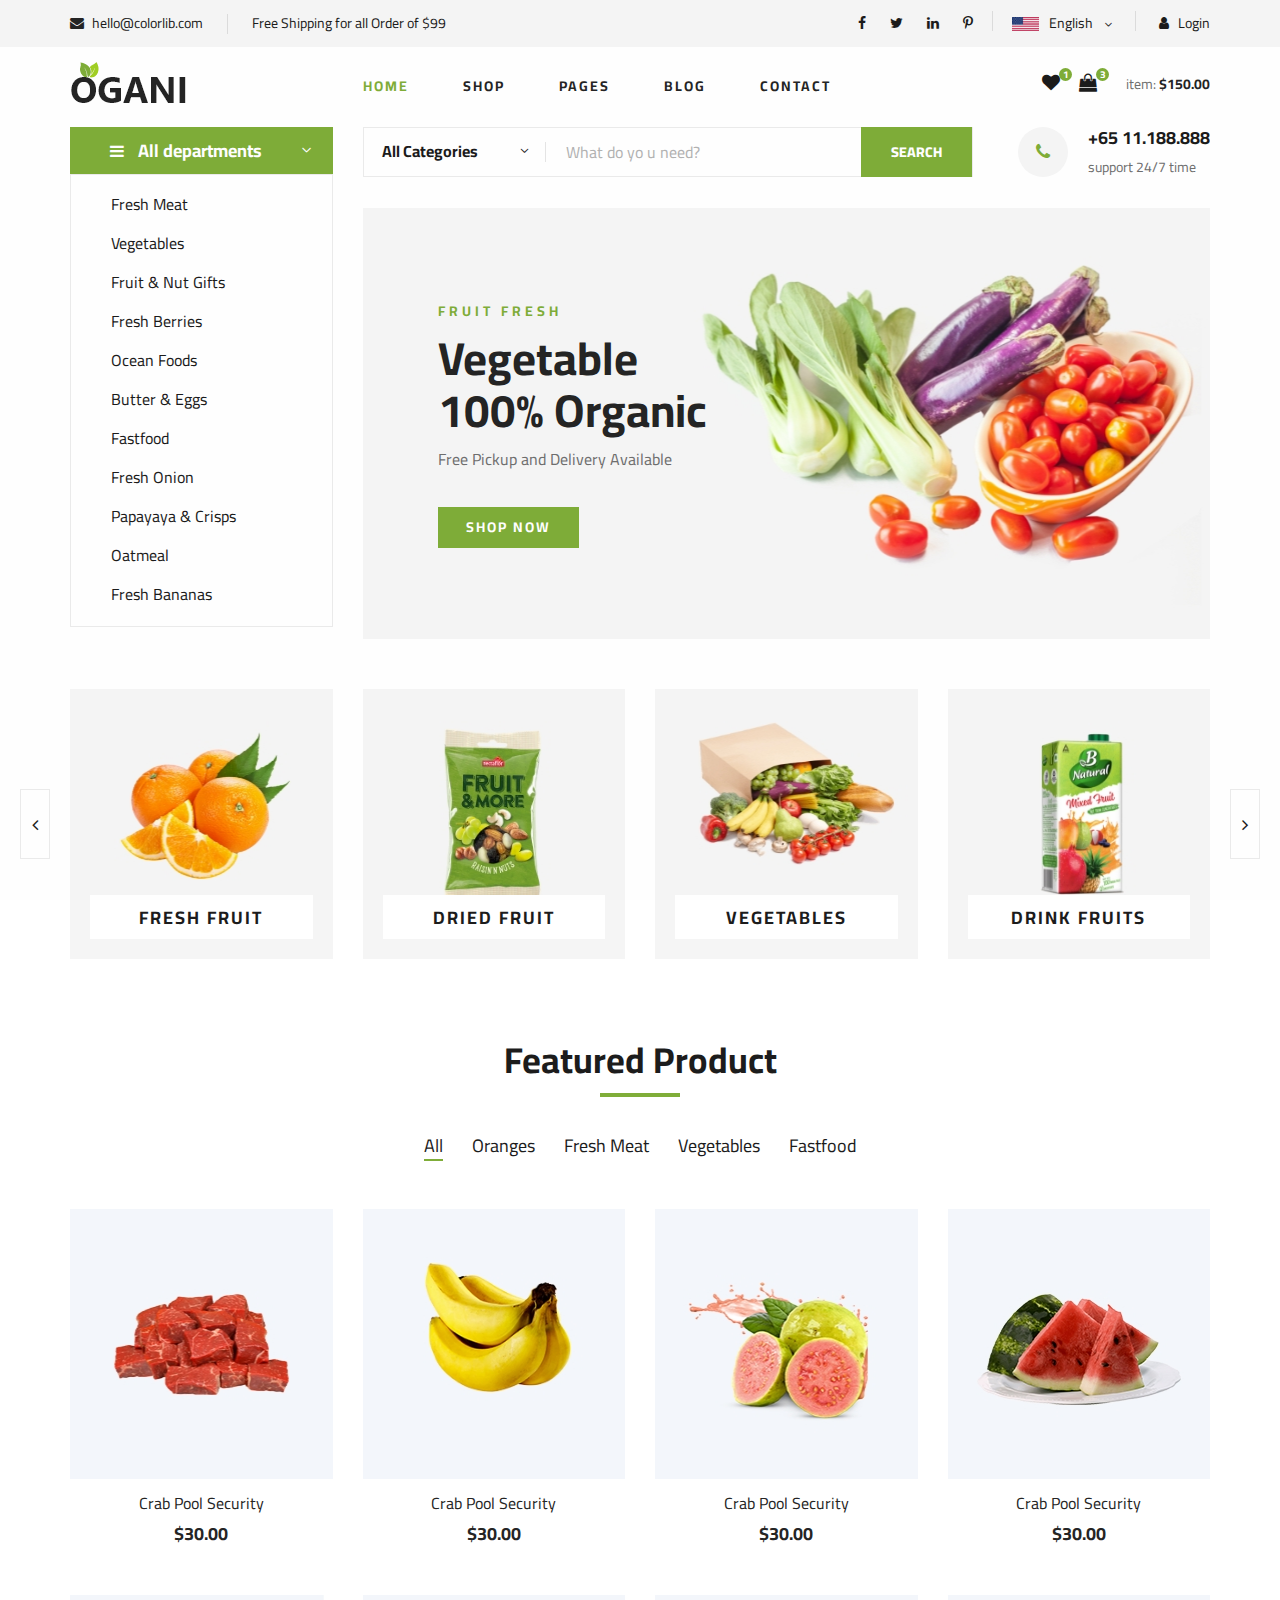
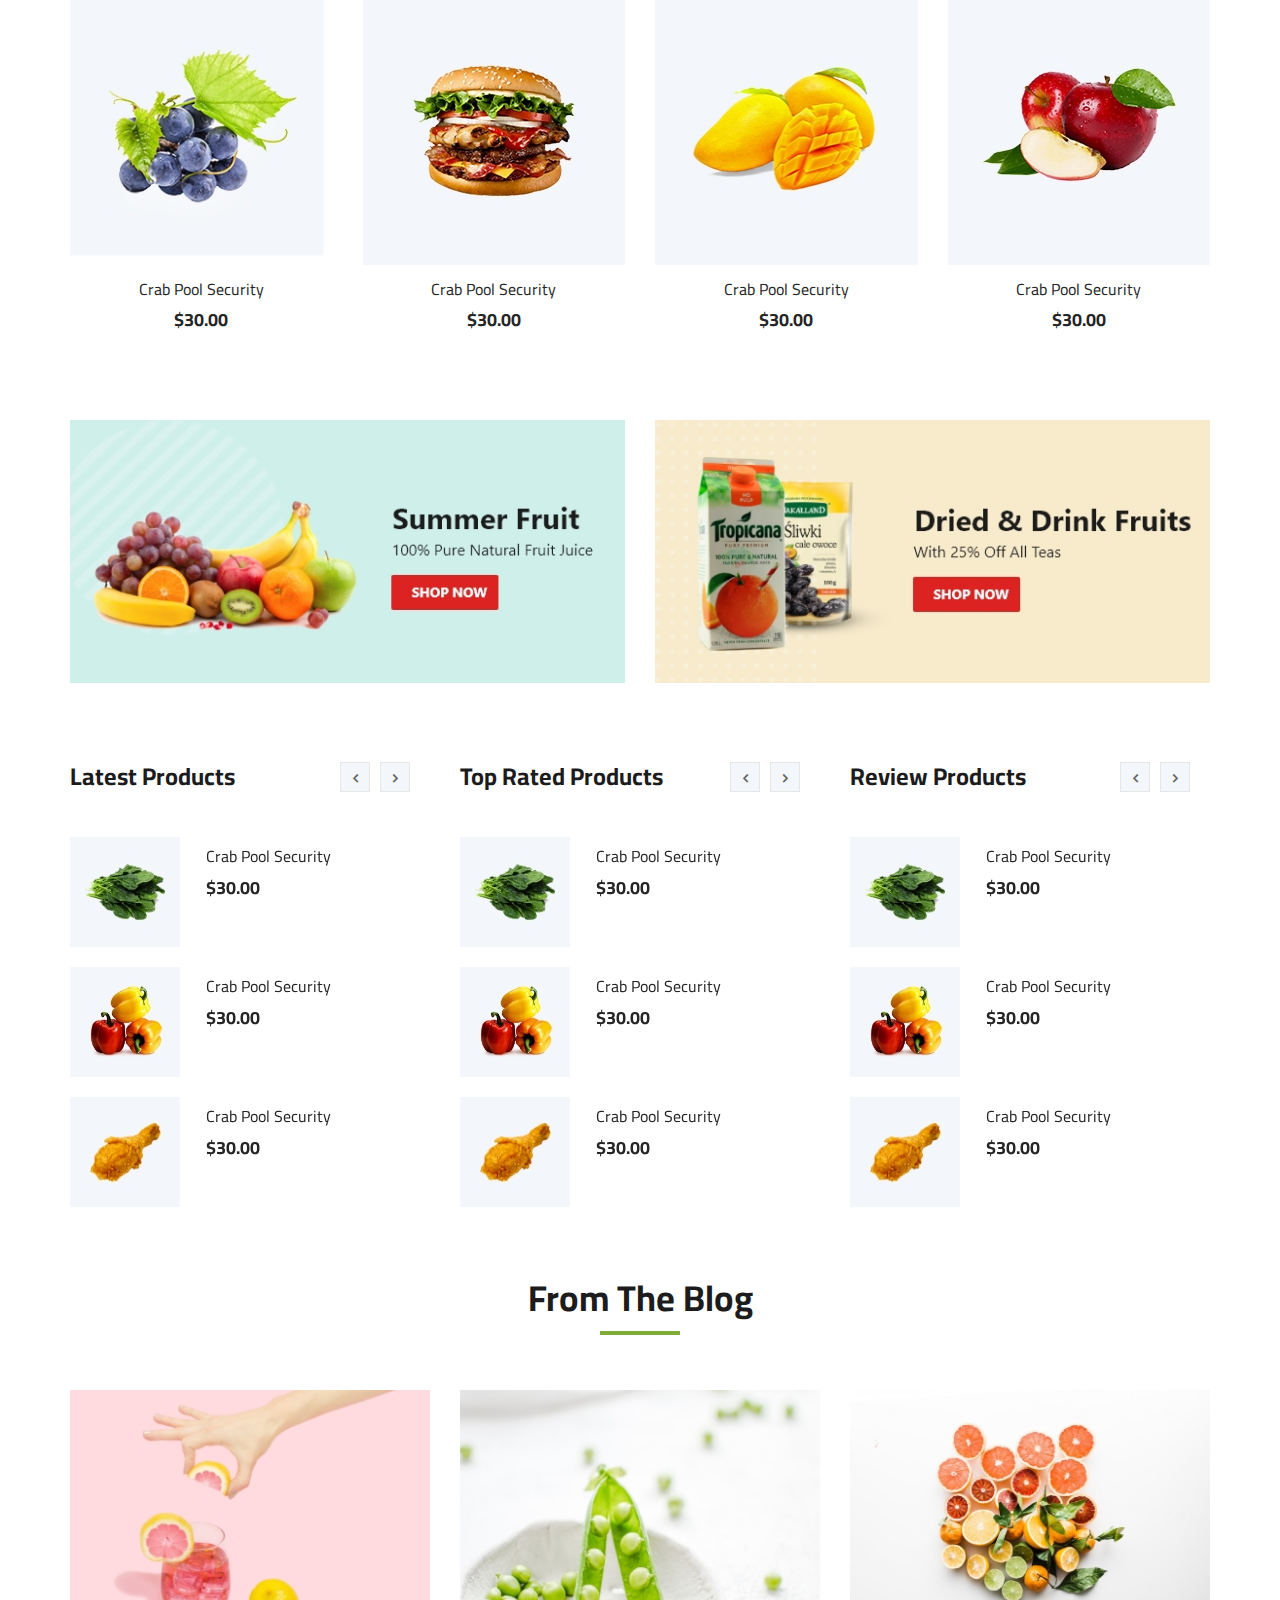
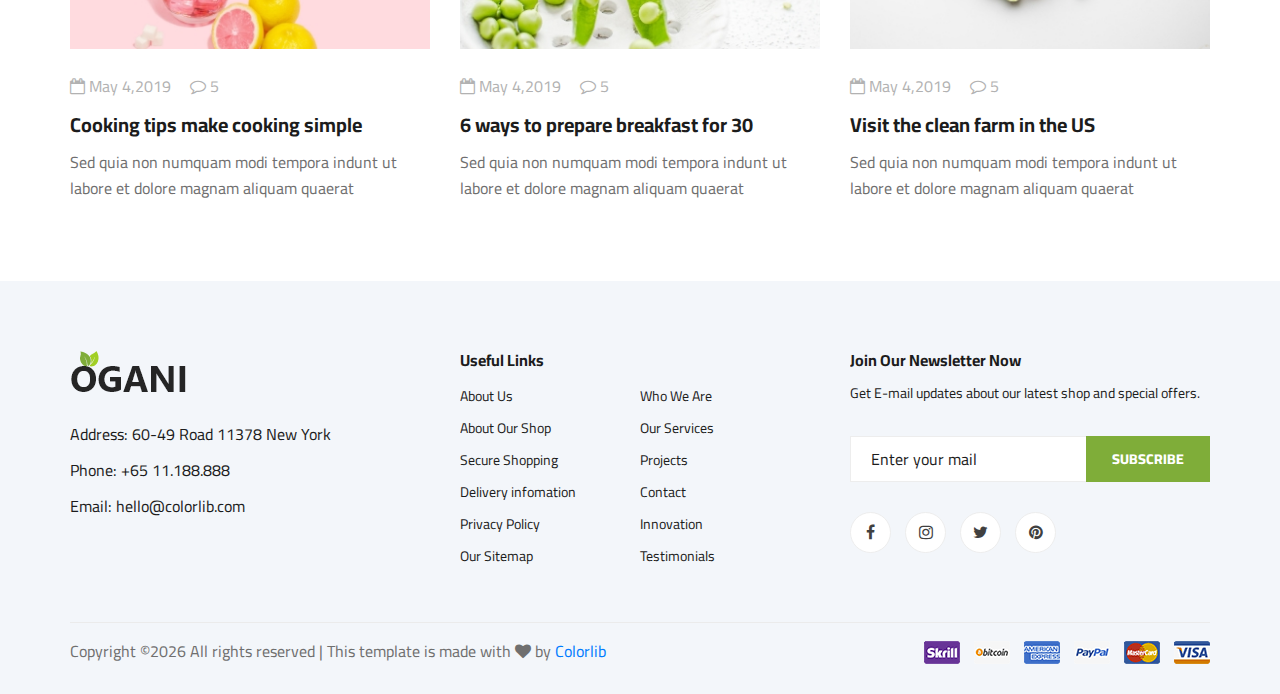
<file: ogani/index.html>
<!DOCTYPE html>
<html lang="zxx">

<head>
    <meta charset="UTF-8">
    <meta name="description" content="Ogani Template">
    <meta name="keywords" content="Ogani, unica, creative, html">
    <meta name="viewport" content="width=device-width, initial-scale=1.0">
    <meta http-equiv="X-UA-Compatible" content="ie=edge">
    <title>Ogani | Template</title>

    <!-- Google Font -->
    <link href="https://fonts.googleapis.com/css2?family=Cairo:wght@200;300;400;600;900&display=swap" rel="stylesheet">

    <!-- Css Styles -->
    <link rel="stylesheet" href="css/bootstrap.min.css" type="text/css">
    <link rel="stylesheet" href="css/font-awesome.min.css" type="text/css">
    <link rel="stylesheet" href="css/elegant-icons.css" type="text/css">
    <link rel="stylesheet" href="css/nice-select.css" type="text/css">
    <link rel="stylesheet" href="css/jquery-ui.min.css" type="text/css">
    <link rel="stylesheet" href="css/owl.carousel.min.css" type="text/css">
    <link rel="stylesheet" href="css/slicknav.min.css" type="text/css">
    <link rel="stylesheet" href="css/style.css" type="text/css">
</head>

<body>
    <!-- Page Preloder -->
    <div id="preloder">
        <div class="loader"></div>
    </div>

    <!-- Humberger Begin -->
    <div class="humberger__menu__overlay"></div>
    <div class="humberger__menu__wrapper">
        <div class="humberger__menu__logo">
            <a href="#"><img src="img/logo.png" alt=""></a>
        </div>
        <div class="humberger__menu__cart">
            <ul>
                <li><a href="#"><i class="fa fa-heart"></i> <span>1</span></a></li>
                <li><a href="#"><i class="fa fa-shopping-bag"></i> <span>3</span></a></li>
            </ul>
            <div class="header__cart__price">item: <span>$150.00</span></div>
        </div>
        <div class="humberger__menu__widget">
            <div class="header__top__right__language">
                <img src="img/language.png" alt="">
                <div>English</div>
                <span class="arrow_carrot-down"></span>
                <ul>
                    <li><a href="#">Spanis</a></li>
                    <li><a href="#">English</a></li>
                </ul>
            </div>
            <div class="header__top__right__auth">
                <a href="#"><i class="fa fa-user"></i> Login</a>
            </div>
        </div>
        <nav class="humberger__menu__nav mobile-menu">
            <ul>
                <li class="active"><a href="./index.html">Home</a></li>
                <li><a href="./shop-grid.html">Shop</a></li>
                <li><a href="#">Pages</a>
                    <ul class="header__menu__dropdown">
                        <li><a href="./shop-details.html">Shop Details</a></li>
                        <li><a href="./shoping-cart.html">Shoping Cart</a></li>
                        <li><a href="./checkout.html">Check Out</a></li>
                        <li><a href="./blog-details.html">Blog Details</a></li>
                    </ul>
                </li>
                <li><a href="./blog.html">Blog</a></li>
                <li><a href="./contact.html">Contact</a></li>
            </ul>
        </nav>
        <div id="mobile-menu-wrap"></div>
        <div class="header__top__right__social">
            <a href="#"><i class="fa fa-facebook"></i></a>
            <a href="#"><i class="fa fa-twitter"></i></a>
            <a href="#"><i class="fa fa-linkedin"></i></a>
            <a href="#"><i class="fa fa-pinterest-p"></i></a>
        </div>
        <div class="humberger__menu__contact">
            <ul>
                <li><i class="fa fa-envelope"></i> hello@colorlib.com</li>
                <li>Free Shipping for all Order of $99</li>
            </ul>
        </div>
    </div>
    <!-- Humberger End -->

    <!-- Header Section Begin -->
    <header class="header">
        <div class="header__top">
            <div class="container">
                <div class="row">
                    <div class="col-lg-6 col-md-6">
                        <div class="header__top__left">
                            <ul>
                                <li><i class="fa fa-envelope"></i> hello@colorlib.com</li>
                                <li>Free Shipping for all Order of $99</li>
                            </ul>
                        </div>
                    </div>
                    <div class="col-lg-6 col-md-6">
                        <div class="header__top__right">
                            <div class="header__top__right__social">
                                <a href="#"><i class="fa fa-facebook"></i></a>
                                <a href="#"><i class="fa fa-twitter"></i></a>
                                <a href="#"><i class="fa fa-linkedin"></i></a>
                                <a href="#"><i class="fa fa-pinterest-p"></i></a>
                            </div>
                            <div class="header__top__right__language">
                                <img src="img/language.png" alt="">
                                <div>English</div>
                                <span class="arrow_carrot-down"></span>
                                <ul>
                                    <li><a href="#">Spanis</a></li>
                                    <li><a href="#">English</a></li>
                                </ul>
                            </div>
                            <div class="header__top__right__auth">
                                <a href="#"><i class="fa fa-user"></i> Login</a>
                            </div>
                        </div>
                    </div>
                </div>
            </div>
        </div>
        <div class="container">
            <div class="row">
                <div class="col-lg-3">
                    <div class="header__logo">
                        <a href="./index.html"><img src="img/logo.png" alt=""></a>
                    </div>
                </div>
                <div class="col-lg-6">
                    <nav class="header__menu">
                        <ul>
                            <li class="active"><a href="./index.html">Home</a></li>
                            <li><a href="./shop-grid.html">Shop</a></li>
                            <li><a href="#">Pages</a>
                                <ul class="header__menu__dropdown">
                                    <li><a href="./shop-details.html">Shop Details</a></li>
                                    <li><a href="./shoping-cart.html">Shoping Cart</a></li>
                                    <li><a href="./checkout.html">Check Out</a></li>
                                    <li><a href="./blog-details.html">Blog Details</a></li>
                                </ul>
                            </li>
                            <li><a href="./blog.html">Blog</a></li>
                            <li><a href="./contact.html">Contact</a></li>
                        </ul>
                    </nav>
                </div>
                <div class="col-lg-3">
                    <div class="header__cart">
                        <ul>
                            <li><a href="#"><i class="fa fa-heart"></i> <span>1</span></a></li>
                            <li><a href="#"><i class="fa fa-shopping-bag"></i> <span>3</span></a></li>
                        </ul>
                        <div class="header__cart__price">item: <span>$150.00</span></div>
                    </div>
                </div>
            </div>
            <div class="humberger__open">
                <i class="fa fa-bars"></i>
            </div>
        </div>
    </header>
    <!-- Header Section End -->

    <!-- Hero Section Begin -->
    <section class="hero">
        <div class="container">
            <div class="row">
                <div class="col-lg-3">
                    <div class="hero__categories">
                        <div class="hero__categories__all">
                            <i class="fa fa-bars"></i>
                            <span>All departments</span>
                        </div>
                        <ul>
                            <li><a href="#">Fresh Meat</a></li>
                            <li><a href="#">Vegetables</a></li>
                            <li><a href="#">Fruit & Nut Gifts</a></li>
                            <li><a href="#">Fresh Berries</a></li>
                            <li><a href="#">Ocean Foods</a></li>
                            <li><a href="#">Butter & Eggs</a></li>
                            <li><a href="#">Fastfood</a></li>
                            <li><a href="#">Fresh Onion</a></li>
                            <li><a href="#">Papayaya & Crisps</a></li>
                            <li><a href="#">Oatmeal</a></li>
                            <li><a href="#">Fresh Bananas</a></li>
                        </ul>
                    </div>
                </div>
                <div class="col-lg-9">
                    <div class="hero__search">
                        <div class="hero__search__form">
                            <form action="#">
                                <div class="hero__search__categories">
                                    All Categories
                                    <span class="arrow_carrot-down"></span>
                                </div>
                                <input type="text" placeholder="What do yo u need?">
                                <button type="submit" class="site-btn">SEARCH</button>
                            </form>
                        </div>
                        <div class="hero__search__phone">
                            <div class="hero__search__phone__icon">
                                <i class="fa fa-phone"></i>
                            </div>
                            <div class="hero__search__phone__text">
                                <h5>+65 11.188.888</h5>
                                <span>support 24/7 time</span>
                            </div>
                        </div>
                    </div>
                    <div class="hero__item set-bg" data-setbg="img/hero/banner.jpg">
                        <div class="hero__text">
                            <span>FRUIT FRESH</span>
                            <h2>Vegetable <br />100% Organic</h2>
                            <p>Free Pickup and Delivery Available</p>
                            <a href="#" class="primary-btn">SHOP NOW</a>
                        </div>
                    </div>
                </div>
            </div>
        </div>
    </section>
    <!-- Hero Section End -->

    <!-- Categories Section Begin -->
    <section class="categories">
        <div class="container">
            <div class="row">
                <div class="categories__slider owl-carousel">
                    <div class="col-lg-3">
                        <div class="categories__item set-bg" data-setbg="img/categories/cat-1.jpg">
                            <h5><a href="#">Fresh Fruit</a></h5>
                        </div>
                    </div>
                    <div class="col-lg-3">
                        <div class="categories__item set-bg" data-setbg="img/categories/cat-2.jpg">
                            <h5><a href="#">Dried Fruit</a></h5>
                        </div>
                    </div>
                    <div class="col-lg-3">
                        <div class="categories__item set-bg" data-setbg="img/categories/cat-3.jpg">
                            <h5><a href="#">Vegetables</a></h5>
                        </div>
                    </div>
                    <div class="col-lg-3">
                        <div class="categories__item set-bg" data-setbg="img/categories/cat-4.jpg">
                            <h5><a href="#">drink fruits</a></h5>
                        </div>
                    </div>
                    <div class="col-lg-3">
                        <div class="categories__item set-bg" data-setbg="img/categories/cat-5.jpg">
                            <h5><a href="#">drink fruits</a></h5>
                        </div>
                    </div>
                </div>
            </div>
        </div>
    </section>
    <!-- Categories Section End -->

    <!-- Featured Section Begin -->
    <section class="featured spad">
        <div class="container">
            <div class="row">
                <div class="col-lg-12">
                    <div class="section-title">
                        <h2>Featured Product</h2>
                    </div>
                    <div class="featured__controls">
                        <ul>
                            <li class="active" data-filter="*">All</li>
                            <li data-filter=".oranges">Oranges</li>
                            <li data-filter=".fresh-meat">Fresh Meat</li>
                            <li data-filter=".vegetables">Vegetables</li>
                            <li data-filter=".fastfood">Fastfood</li>
                        </ul>
                    </div>
                </div>
            </div>
            <div class="row featured__filter">
                <div class="col-lg-3 col-md-4 col-sm-6 mix oranges fresh-meat">
                    <div class="featured__item">
                        <div class="featured__item__pic set-bg" data-setbg="img/featured/feature-1.jpg">
                            <ul class="featured__item__pic__hover">
                                <li><a href="#"><i class="fa fa-heart"></i></a></li>
                                <li><a href="#"><i class="fa fa-retweet"></i></a></li>
                                <li><a href="#"><i class="fa fa-shopping-cart"></i></a></li>
                            </ul>
                        </div>
                        <div class="featured__item__text">
                            <h6><a href="#">Crab Pool Security</a></h6>
                            <h5>$30.00</h5>
                        </div>
                    </div>
                </div>
                <div class="col-lg-3 col-md-4 col-sm-6 mix vegetables fastfood">
                    <div class="featured__item">
                        <div class="featured__item__pic set-bg" data-setbg="img/featured/feature-2.jpg">
                            <ul class="featured__item__pic__hover">
                                <li><a href="#"><i class="fa fa-heart"></i></a></li>
                                <li><a href="#"><i class="fa fa-retweet"></i></a></li>
                                <li><a href="#"><i class="fa fa-shopping-cart"></i></a></li>
                            </ul>
                        </div>
                        <div class="featured__item__text">
                            <h6><a href="#">Crab Pool Security</a></h6>
                            <h5>$30.00</h5>
                        </div>
                    </div>
                </div>
                <div class="col-lg-3 col-md-4 col-sm-6 mix vegetables fresh-meat">
                    <div class="featured__item">
                        <div class="featured__item__pic set-bg" data-setbg="img/featured/feature-3.jpg">
                            <ul class="featured__item__pic__hover">
                                <li><a href="#"><i class="fa fa-heart"></i></a></li>
                                <li><a href="#"><i class="fa fa-retweet"></i></a></li>
                                <li><a href="#"><i class="fa fa-shopping-cart"></i></a></li>
                            </ul>
                        </div>
                        <div class="featured__item__text">
                            <h6><a href="#">Crab Pool Security</a></h6>
                            <h5>$30.00</h5>
                        </div>
                    </div>
                </div>
                <div class="col-lg-3 col-md-4 col-sm-6 mix fastfood oranges">
                    <div class="featured__item">
                        <div class="featured__item__pic set-bg" data-setbg="img/featured/feature-4.jpg">
                            <ul class="featured__item__pic__hover">
                                <li><a href="#"><i class="fa fa-heart"></i></a></li>
                                <li><a href="#"><i class="fa fa-retweet"></i></a></li>
                                <li><a href="#"><i class="fa fa-shopping-cart"></i></a></li>
                            </ul>
                        </div>
                        <div class="featured__item__text">
                            <h6><a href="#">Crab Pool Security</a></h6>
                            <h5>$30.00</h5>
                        </div>
                    </div>
                </div>
                <div class="col-lg-3 col-md-4 col-sm-6 mix fresh-meat vegetables">
                    <div class="featured__item">
                        <div class="featured__item__pic set-bg" data-setbg="img/featured/feature-5.jpg">
                            <ul class="featured__item__pic__hover">
                                <li><a href="#"><i class="fa fa-heart"></i></a></li>
                                <li><a href="#"><i class="fa fa-retweet"></i></a></li>
                                <li><a href="#"><i class="fa fa-shopping-cart"></i></a></li>
                            </ul>
                        </div>
                        <div class="featured__item__text">
                            <h6><a href="#">Crab Pool Security</a></h6>
                            <h5>$30.00</h5>
                        </div>
                    </div>
                </div>
                <div class="col-lg-3 col-md-4 col-sm-6 mix oranges fastfood">
                    <div class="featured__item">
                        <div class="featured__item__pic set-bg" data-setbg="img/featured/feature-6.jpg">
                            <ul class="featured__item__pic__hover">
                                <li><a href="#"><i class="fa fa-heart"></i></a></li>
                                <li><a href="#"><i class="fa fa-retweet"></i></a></li>
                                <li><a href="#"><i class="fa fa-shopping-cart"></i></a></li>
                            </ul>
                        </div>
                        <div class="featured__item__text">
                            <h6><a href="#">Crab Pool Security</a></h6>
                            <h5>$30.00</h5>
                        </div>
                    </div>
                </div>
                <div class="col-lg-3 col-md-4 col-sm-6 mix fresh-meat vegetables">
                    <div class="featured__item">
                        <div class="featured__item__pic set-bg" data-setbg="img/featured/feature-7.jpg">
                            <ul class="featured__item__pic__hover">
                                <li><a href="#"><i class="fa fa-heart"></i></a></li>
                                <li><a href="#"><i class="fa fa-retweet"></i></a></li>
                                <li><a href="#"><i class="fa fa-shopping-cart"></i></a></li>
                            </ul>
                        </div>
                        <div class="featured__item__text">
                            <h6><a href="#">Crab Pool Security</a></h6>
                            <h5>$30.00</h5>
                        </div>
                    </div>
                </div>
                <div class="col-lg-3 col-md-4 col-sm-6 mix fastfood vegetables">
                    <div class="featured__item">
                        <div class="featured__item__pic set-bg" data-setbg="img/featured/feature-8.jpg">
                            <ul class="featured__item__pic__hover">
                                <li><a href="#"><i class="fa fa-heart"></i></a></li>
                                <li><a href="#"><i class="fa fa-retweet"></i></a></li>
                                <li><a href="#"><i class="fa fa-shopping-cart"></i></a></li>
                            </ul>
                        </div>
                        <div class="featured__item__text">
                            <h6><a href="#">Crab Pool Security</a></h6>
                            <h5>$30.00</h5>
                        </div>
                    </div>
                </div>
            </div>
        </div>
    </section>
    <!-- Featured Section End -->

    <!-- Banner Begin -->
    <div class="banner">
        <div class="container">
            <div class="row">
                <div class="col-lg-6 col-md-6 col-sm-6">
                    <div class="banner__pic">
                        <img src="img/banner/banner-1.jpg" alt="">
                    </div>
                </div>
                <div class="col-lg-6 col-md-6 col-sm-6">
                    <div class="banner__pic">
                        <img src="img/banner/banner-2.jpg" alt="">
                    </div>
                </div>
            </div>
        </div>
    </div>
    <!-- Banner End -->

    <!-- Latest Product Section Begin -->
    <section class="latest-product spad">
        <div class="container">
            <div class="row">
                <div class="col-lg-4 col-md-6">
                    <div class="latest-product__text">
                        <h4>Latest Products</h4>
                        <div class="latest-product__slider owl-carousel">
                            <div class="latest-prdouct__slider__item">
                                <a href="#" class="latest-product__item">
                                    <div class="latest-product__item__pic">
                                        <img src="img/latest-product/lp-1.jpg" alt="">
                                    </div>
                                    <div class="latest-product__item__text">
                                        <h6>Crab Pool Security</h6>
                                        <span>$30.00</span>
                                    </div>
                                </a>
                                <a href="#" class="latest-product__item">
                                    <div class="latest-product__item__pic">
                                        <img src="img/latest-product/lp-2.jpg" alt="">
                                    </div>
                                    <div class="latest-product__item__text">
                                        <h6>Crab Pool Security</h6>
                                        <span>$30.00</span>
                                    </div>
                                </a>
                                <a href="#" class="latest-product__item">
                                    <div class="latest-product__item__pic">
                                        <img src="img/latest-product/lp-3.jpg" alt="">
                                    </div>
                                    <div class="latest-product__item__text">
                                        <h6>Crab Pool Security</h6>
                                        <span>$30.00</span>
                                    </div>
                                </a>
                            </div>
                            <div class="latest-prdouct__slider__item">
                                <a href="#" class="latest-product__item">
                                    <div class="latest-product__item__pic">
                                        <img src="img/latest-product/lp-1.jpg" alt="">
                                    </div>
                                    <div class="latest-product__item__text">
                                        <h6>Crab Pool Security</h6>
                                        <span>$30.00</span>
                                    </div>
                                </a>
                                <a href="#" class="latest-product__item">
                                    <div class="latest-product__item__pic">
                                        <img src="img/latest-product/lp-2.jpg" alt="">
                                    </div>
                                    <div class="latest-product__item__text">
                                        <h6>Crab Pool Security</h6>
                                        <span>$30.00</span>
                                    </div>
                                </a>
                                <a href="#" class="latest-product__item">
                                    <div class="latest-product__item__pic">
                                        <img src="img/latest-product/lp-3.jpg" alt="">
                                    </div>
                                    <div class="latest-product__item__text">
                                        <h6>Crab Pool Security</h6>
                                        <span>$30.00</span>
                                    </div>
                                </a>
                            </div>
                        </div>
                    </div>
                </div>
                <div class="col-lg-4 col-md-6">
                    <div class="latest-product__text">
                        <h4>Top Rated Products</h4>
                        <div class="latest-product__slider owl-carousel">
                            <div class="latest-prdouct__slider__item">
                                <a href="#" class="latest-product__item">
                                    <div class="latest-product__item__pic">
                                        <img src="img/latest-product/lp-1.jpg" alt="">
                                    </div>
                                    <div class="latest-product__item__text">
                                        <h6>Crab Pool Security</h6>
                                        <span>$30.00</span>
                                    </div>
                                </a>
                                <a href="#" class="latest-product__item">
                                    <div class="latest-product__item__pic">
                                        <img src="img/latest-product/lp-2.jpg" alt="">
                                    </div>
                                    <div class="latest-product__item__text">
                                        <h6>Crab Pool Security</h6>
                                        <span>$30.00</span>
                                    </div>
                                </a>
                                <a href="#" class="latest-product__item">
                                    <div class="latest-product__item__pic">
                                        <img src="img/latest-product/lp-3.jpg" alt="">
                                    </div>
                                    <div class="latest-product__item__text">
                                        <h6>Crab Pool Security</h6>
                                        <span>$30.00</span>
                                    </div>
                                </a>
                            </div>
                            <div class="latest-prdouct__slider__item">
                                <a href="#" class="latest-product__item">
                                    <div class="latest-product__item__pic">
                                        <img src="img/latest-product/lp-1.jpg" alt="">
                                    </div>
                                    <div class="latest-product__item__text">
                                        <h6>Crab Pool Security</h6>
                                        <span>$30.00</span>
                                    </div>
                                </a>
                                <a href="#" class="latest-product__item">
                                    <div class="latest-product__item__pic">
                                        <img src="img/latest-product/lp-2.jpg" alt="">
                                    </div>
                                    <div class="latest-product__item__text">
                                        <h6>Crab Pool Security</h6>
                                        <span>$30.00</span>
                                    </div>
                                </a>
                                <a href="#" class="latest-product__item">
                                    <div class="latest-product__item__pic">
                                        <img src="img/latest-product/lp-3.jpg" alt="">
                                    </div>
                                    <div class="latest-product__item__text">
                                        <h6>Crab Pool Security</h6>
                                        <span>$30.00</span>
                                    </div>
                                </a>
                            </div>
                        </div>
                    </div>
                </div>
                <div class="col-lg-4 col-md-6">
                    <div class="latest-product__text">
                        <h4>Review Products</h4>
                        <div class="latest-product__slider owl-carousel">
                            <div class="latest-prdouct__slider__item">
                                <a href="#" class="latest-product__item">
                                    <div class="latest-product__item__pic">
                                        <img src="img/latest-product/lp-1.jpg" alt="">
                                    </div>
                                    <div class="latest-product__item__text">
                                        <h6>Crab Pool Security</h6>
                                        <span>$30.00</span>
                                    </div>
                                </a>
                                <a href="#" class="latest-product__item">
                                    <div class="latest-product__item__pic">
                                        <img src="img/latest-product/lp-2.jpg" alt="">
                                    </div>
                                    <div class="latest-product__item__text">
                                        <h6>Crab Pool Security</h6>
                                        <span>$30.00</span>
                                    </div>
                                </a>
                                <a href="#" class="latest-product__item">
                                    <div class="latest-product__item__pic">
                                        <img src="img/latest-product/lp-3.jpg" alt="">
                                    </div>
                                    <div class="latest-product__item__text">
                                        <h6>Crab Pool Security</h6>
                                        <span>$30.00</span>
                                    </div>
                                </a>
                            </div>
                            <div class="latest-prdouct__slider__item">
                                <a href="#" class="latest-product__item">
                                    <div class="latest-product__item__pic">
                                        <img src="img/latest-product/lp-1.jpg" alt="">
                                    </div>
                                    <div class="latest-product__item__text">
                                        <h6>Crab Pool Security</h6>
                                        <span>$30.00</span>
                                    </div>
                                </a>
                                <a href="#" class="latest-product__item">
                                    <div class="latest-product__item__pic">
                                        <img src="img/latest-product/lp-2.jpg" alt="">
                                    </div>
                                    <div class="latest-product__item__text">
                                        <h6>Crab Pool Security</h6>
                                        <span>$30.00</span>
                                    </div>
                                </a>
                                <a href="#" class="latest-product__item">
                                    <div class="latest-product__item__pic">
                                        <img src="img/latest-product/lp-3.jpg" alt="">
                                    </div>
                                    <div class="latest-product__item__text">
                                        <h6>Crab Pool Security</h6>
                                        <span>$30.00</span>
                                    </div>
                                </a>
                            </div>
                        </div>
                    </div>
                </div>
            </div>
        </div>
    </section>
    <!-- Latest Product Section End -->

    <!-- Blog Section Begin -->
    <section class="from-blog spad">
        <div class="container">
            <div class="row">
                <div class="col-lg-12">
                    <div class="section-title from-blog__title">
                        <h2>From The Blog</h2>
                    </div>
                </div>
            </div>
            <div class="row">
                <div class="col-lg-4 col-md-4 col-sm-6">
                    <div class="blog__item">
                        <div class="blog__item__pic">
                            <img src="img/blog/blog-1.jpg" alt="">
                        </div>
                        <div class="blog__item__text">
                            <ul>
                                <li><i class="fa fa-calendar-o"></i> May 4,2019</li>
                                <li><i class="fa fa-comment-o"></i> 5</li>
                            </ul>
                            <h5><a href="#">Cooking tips make cooking simple</a></h5>
                            <p>Sed quia non numquam modi tempora indunt ut labore et dolore magnam aliquam quaerat </p>
                        </div>
                    </div>
                </div>
                <div class="col-lg-4 col-md-4 col-sm-6">
                    <div class="blog__item">
                        <div class="blog__item__pic">
                            <img src="img/blog/blog-2.jpg" alt="">
                        </div>
                        <div class="blog__item__text">
                            <ul>
                                <li><i class="fa fa-calendar-o"></i> May 4,2019</li>
                                <li><i class="fa fa-comment-o"></i> 5</li>
                            </ul>
                            <h5><a href="#">6 ways to prepare breakfast for 30</a></h5>
                            <p>Sed quia non numquam modi tempora indunt ut labore et dolore magnam aliquam quaerat </p>
                        </div>
                    </div>
                </div>
                <div class="col-lg-4 col-md-4 col-sm-6">
                    <div class="blog__item">
                        <div class="blog__item__pic">
                            <img src="img/blog/blog-3.jpg" alt="">
                        </div>
                        <div class="blog__item__text">
                            <ul>
                                <li><i class="fa fa-calendar-o"></i> May 4,2019</li>
                                <li><i class="fa fa-comment-o"></i> 5</li>
                            </ul>
                            <h5><a href="#">Visit the clean farm in the US</a></h5>
                            <p>Sed quia non numquam modi tempora indunt ut labore et dolore magnam aliquam quaerat </p>
                        </div>
                    </div>
                </div>
            </div>
        </div>
    </section>
    <!-- Blog Section End -->

    <!-- Footer Section Begin -->
    <footer class="footer spad">
        <div class="container">
            <div class="row">
                <div class="col-lg-3 col-md-6 col-sm-6">
                    <div class="footer__about">
                        <div class="footer__about__logo">
                            <a href="./index.html"><img src="img/logo.png" alt=""></a>
                        </div>
                        <ul>
                            <li>Address: 60-49 Road 11378 New York</li>
                            <li>Phone: +65 11.188.888</li>
                            <li>Email: hello@colorlib.com</li>
                        </ul>
                    </div>
                </div>
                <div class="col-lg-4 col-md-6 col-sm-6 offset-lg-1">
                    <div class="footer__widget">
                        <h6>Useful Links</h6>
                        <ul>
                            <li><a href="#">About Us</a></li>
                            <li><a href="#">About Our Shop</a></li>
                            <li><a href="#">Secure Shopping</a></li>
                            <li><a href="#">Delivery infomation</a></li>
                            <li><a href="#">Privacy Policy</a></li>
                            <li><a href="#">Our Sitemap</a></li>
                        </ul>
                        <ul>
                            <li><a href="#">Who We Are</a></li>
                            <li><a href="#">Our Services</a></li>
                            <li><a href="#">Projects</a></li>
                            <li><a href="#">Contact</a></li>
                            <li><a href="#">Innovation</a></li>
                            <li><a href="#">Testimonials</a></li>
                        </ul>
                    </div>
                </div>
                <div class="col-lg-4 col-md-12">
                    <div class="footer__widget">
                        <h6>Join Our Newsletter Now</h6>
                        <p>Get E-mail updates about our latest shop and special offers.</p>
                        <form action="#">
                            <input type="text" placeholder="Enter your mail">
                            <button type="submit" class="site-btn">Subscribe</button>
                        </form>
                        <div class="footer__widget__social">
                            <a href="#"><i class="fa fa-facebook"></i></a>
                            <a href="#"><i class="fa fa-instagram"></i></a>
                            <a href="#"><i class="fa fa-twitter"></i></a>
                            <a href="#"><i class="fa fa-pinterest"></i></a>
                        </div>
                    </div>
                </div>
            </div>
            <div class="row">
                <div class="col-lg-12">
                    <div class="footer__copyright">
                        <div class="footer__copyright__text"><p><!-- Link back to Colorlib can't be removed. Template is licensed under CC BY 3.0. -->
  Copyright &copy;<script>document.write(new Date().getFullYear());</script> All rights reserved | This template is made with <i class="fa fa-heart" aria-hidden="true"></i> by <a href="https://colorlib.com" target="_blank">Colorlib</a>
  <!-- Link back to Colorlib can't be removed. Template is licensed under CC BY 3.0. --></p></div>
                        <div class="footer__copyright__payment"><img src="img/payment-item.png" alt=""></div>
                    </div>
                </div>
            </div>
        </div>
    </footer>
    <!-- Footer Section End -->

    <!-- Js Plugins -->
    <script src="js/jquery-3.3.1.min.js"></script>
    <script src="js/bootstrap.min.js"></script>
    <script src="js/jquery.nice-select.min.js"></script>
    <script src="js/jquery-ui.min.js"></script>
    <script src="js/jquery.slicknav.js"></script>
    <script src="js/mixitup.min.js"></script>
    <script src="js/owl.carousel.min.js"></script>
    <script src="js/main.js"></script>



</body>

</html>
</file>
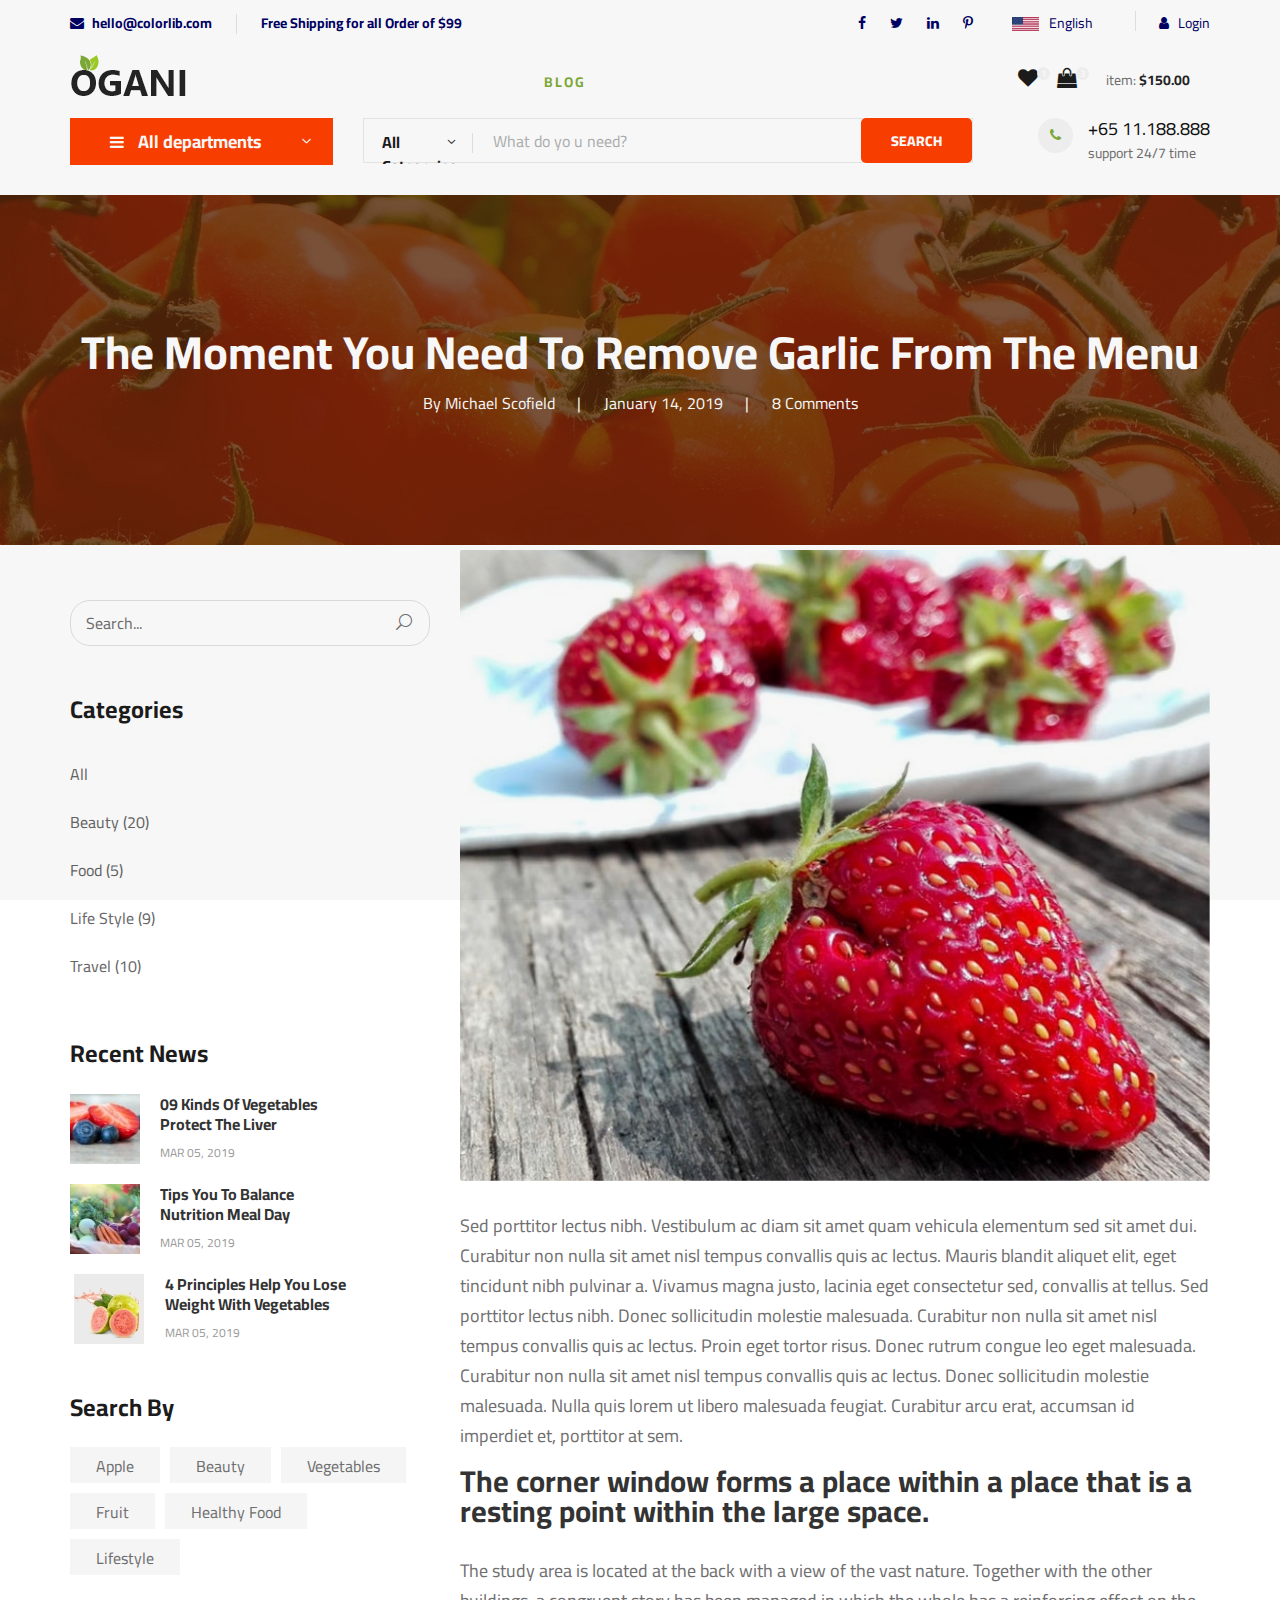
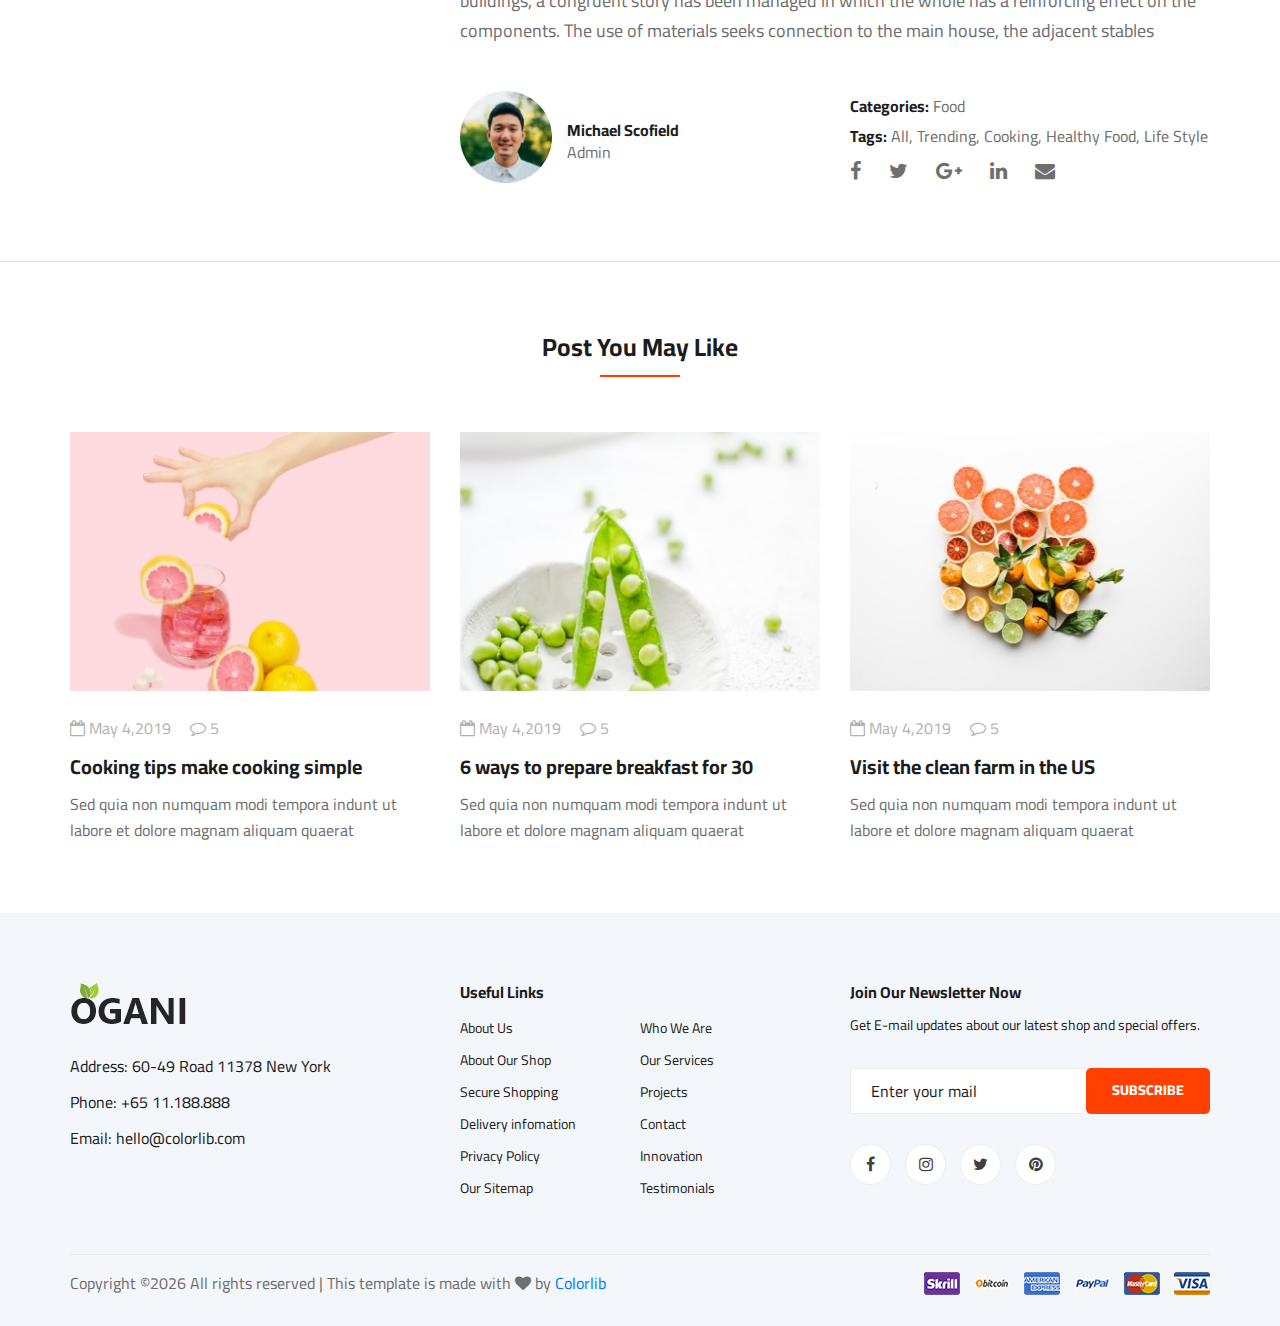
<file: blog-details.html>
<!DOCTYPE html>
<html lang="zxx">

<head>
    <meta charset="UTF-8">
    <meta name="description" content="Ogani Template">
    <meta name="keywords" content="Ogani, unica, creative, html">
    <meta name="viewport" content="width=device-width, initial-scale=1.0">
    <meta http-equiv="X-UA-Compatible" content="ie=edge">
    <title>Ogani | Template</title>

    <!-- Google Font -->
    <link href="https://fonts.googleapis.com/css2?family=Cairo:wght@200;300;400;600;900&display=swap" rel="stylesheet">

    <!-- Css Styles -->
    <link rel="stylesheet" href="css/bootstrap.min.css" type="text/css">
    <link rel="stylesheet" href="css/font-awesome.min.css" type="text/css">
    <link rel="stylesheet" href="css/elegant-icons.css" type="text/css">
    <link rel="stylesheet" href="css/nice-select.css" type="text/css">
    <link rel="stylesheet" href="css/jquery-ui.min.css" type="text/css">
    <link rel="stylesheet" href="css/owl.carousel.min.css" type="text/css">
    <link rel="stylesheet" href="css/slicknav.min.css" type="text/css">
    <link rel="stylesheet" href="css/style.css" type="text/css">
</head>

<body>
    <!-- Page Preloder -->
    <div id="preloder">
        <div class="loader"></div>
    </div>

    <!-- Humberger Begin -->
    <div class="humberger__menu__overlay"></div>
    <div class="humberger__menu__wrapper">
        <div class="humberger__menu__logo">
            <a href="#"><img src="img/logo.png" alt=""></a>
        </div>
        <div class="humberger__menu__cart">
            <ul>
                <li><a href="#"><i class="fa fa-heart"></i> <span>1</span></a></li>
                <li><a href="#"><i class="fa fa-shopping-bag"></i> <span>3</span></a></li>
            </ul>
            <div class="header__cart__price">item: <span>$150.00</span></div>
        </div>
        <div class="humberger__menu__widget">
            <div class="header__top__right__language">
                <img src="img/language.png" alt="">
                <div>English</div>
                <span class="arrow_carrot-down"></span>
                <ul>
                    <li><a href="#">Spanis</a></li>
                    <li><a href="#">English</a></li>
                </ul>
            </div>
            <div class="header__top__right__auth">
                <a href="#"><i class="fa fa-user"></i> Login</a>
            </div>
        </div>
        <nav class="humberger__menu__nav mobile-menu">
            <ul>
                <li class="active"><a href="./index.html">Home</a></li>
                <li><a href="./shop-grid.html">Shop</a></li>
                <li><a href="#">Pages</a>
                    <ul class="header__menu__dropdown">
                        <li><a href="./shop-details.html">Shop Details</a></li>
                        <li><a href="./shoping-cart.html">Shoping Cart</a></li>
                        <li><a href="./checkout.html">Check Out</a></li>
                        <li><a href="./blog-details.html">Blog Details</a></li>
                    </ul>
                </li>
                <li><a href="./blog.html">Blog</a></li>
                <li><a href="./contact.html">Contact</a></li>
            </ul>
        </nav>
        <div id="mobile-menu-wrap"></div>
        <div class="header__top__right__social">
            <a href="#"><i class="fa fa-facebook"></i></a>
            <a href="#"><i class="fa fa-twitter"></i></a>
            <a href="#"><i class="fa fa-linkedin"></i></a>
            <a href="#"><i class="fa fa-pinterest-p"></i></a>
        </div>
        <div class="humberger__menu__contact">
            <ul>
                <li><i class="fa fa-envelope"></i> hello@colorlib.com</li>
                <li>Free Shipping for all Order of $99</li>
            </ul>
        </div>
    </div>
    <!-- Humberger End -->

    <!-- Header Section Begin -->
    <header class="header">
        <div class="header__top">
            <div class="container">
                <div class="row">
                    <div class="col-lg-6">
                        <div class="header__top__left">
                            <ul>
                                <li><i class="fa fa-envelope"></i> hello@colorlib.com</li>
                                <li>Free Shipping for all Order of $99</li>
                            </ul>
                        </div>
                    </div>
                    <div class="col-lg-6">
                        <div class="header__top__right">
                            <div class="header__top__right__social">
                                <a href="#"><i class="fa fa-facebook"></i></a>
                                <a href="#"><i class="fa fa-twitter"></i></a>
                                <a href="#"><i class="fa fa-linkedin"></i></a>
                                <a href="#"><i class="fa fa-pinterest-p"></i></a>
                            </div>
                            <div class="header__top__right__language">
                                <img src="img/language.png" alt="">
                                <div>English</div>
                                <span class="arrow_carrot-down"></span>
                                <ul>
                                    <li><a href="#">Spanis</a></li>
                                    <li><a href="#">English</a></li>
                                </ul>
                            </div>
                            <div class="header__top__right__auth">
                                <a href="#"><i class="fa fa-user"></i> Login</a>
                            </div>
                        </div>
                    </div>
                </div>
            </div>
        </div>
        <div class="container">
            <div class="row">
                <div class="col-lg-3">
                    <div class="header__logo">
                        <a href="./index.html"><img src="img/logo.png" alt=""></a>
                    </div>
                </div>
                <div class="col-lg-6">
                    <nav class="header__menu">
                        <ul>
                            <li><a href="./index.html">Home</a></li>
                            <li><a href="./shop-grid.html">Shop</a></li>
                            <li><a href="#">Pages</a>
                                <ul class="header__menu__dropdown">
                                    <li><a href="./shop-details.html">Shop Details</a></li>
                                    <li><a href="./shoping-cart.html">Shoping Cart</a></li>
                                    <li><a href="./checkout.html">Check Out</a></li>
                                    <li><a href="./blog-details.html">Blog Details</a></li>
                                </ul>
                            </li>
                            <li class="active"><a href="./blog.html">Blog</a></li>
                            <li><a href="./contact.html">Contact</a></li>
                        </ul>
                    </nav>
                </div>
                <div class="col-lg-3">
                    <div class="header__cart">
                        <ul>
                            <li><a href="#"><i class="fa fa-heart"></i> <span>1</span></a></li>
                            <li><a href="#"><i class="fa fa-shopping-bag"></i> <span>3</span></a></li>
                        </ul>
                        <div class="header__cart__price">item: <span>$150.00</span></div>
                    </div>
                </div>
            </div>
            <div class="humberger__open">
                <i class="fa fa-bars"></i>
            </div>
        </div>
    </header>
    <!-- Header Section End -->

    <!-- Hero Section Begin -->
    <section class="hero hero-normal">
        <div class="container">
            <div class="row">
                <div class="col-lg-3">
                    <div class="hero__categories">
                        <div class="hero__categories__all">
                            <i class="fa fa-bars"></i>
                            <span>All departments</span>
                        </div>
                        <ul>
                            <li><a href="#">Fresh Meat</a></li>
                            <li><a href="#">Vegetables</a></li>
                            <li><a href="#">Fruit & Nut Gifts</a></li>
                            <li><a href="#">Fresh Berries</a></li>
                            <li><a href="#">Ocean Foods</a></li>
                            <li><a href="#">Butter & Eggs</a></li>
                            <li><a href="#">Fastfood</a></li>
                            <li><a href="#">Fresh Onion</a></li>
                            <li><a href="#">Papayaya & Crisps</a></li>
                            <li><a href="#">Oatmeal</a></li>
                            <li><a href="#">Fresh Bananas</a></li>
                        </ul>
                    </div>
                </div>
                <div class="col-lg-9">
                    <div class="hero__search">
                        <div class="hero__search__form">
                            <form action="#">
                                <div class="hero__search__categories">
                                    All Categories
                                    <span class="arrow_carrot-down"></span>
                                </div>
                                <input type="text" placeholder="What do yo u need?">
                                <button type="submit" class="site-btn">SEARCH</button>
                            </form>
                        </div>
                        <div class="hero__search__phone">
                            <div class="hero__search__phone__icon">
                                <i class="fa fa-phone"></i>
                            </div>
                            <div class="hero__search__phone__text">
                                <h5>+65 11.188.888</h5>
                                <span>support 24/7 time</span>
                            </div>
                        </div>
                    </div>
                </div>
            </div>
        </div>
    </section>
    <!-- Hero Section End -->

    <!-- Blog Details Hero Begin -->
    <section class="blog-details-hero set-bg" data-setbg="img/blog/details/details-hero.jpg">
        <div class="container">
            <div class="row">
                <div class="col-lg-12">
                    <div class="blog__details__hero__text">
                        <h2>The Moment You Need To Remove Garlic From The Menu</h2>
                        <ul>
                            <li>By Michael Scofield</li>
                            <li>January 14, 2019</li>
                            <li>8 Comments</li>
                        </ul>
                    </div>
                </div>
            </div>
        </div>
    </section>
    <!-- Blog Details Hero End -->

    <!-- Blog Details Section Begin -->
    <section class="blog-details spad">
        <div class="container">
            <div class="row">
                <div class="col-lg-4 col-md-5 order-md-1 order-2">
                    <div class="blog__sidebar">
                        <div class="blog__sidebar__search">
                            <form action="#">
                                <input type="text" placeholder="Search...">
                                <button type="submit"><span class="icon_search"></span></button>
                            </form>
                        </div>
                        <div class="blog__sidebar__item">
                            <h4>Categories</h4>
                            <ul>
                                <li><a href="#">All</a></li>
                                <li><a href="#">Beauty (20)</a></li>
                                <li><a href="#">Food (5)</a></li>
                                <li><a href="#">Life Style (9)</a></li>
                                <li><a href="#">Travel (10)</a></li>
                            </ul>
                        </div>
                        <div class="blog__sidebar__item">
                            <h4>Recent News</h4>
                            <div class="blog__sidebar__recent">
                                <a href="#" class="blog__sidebar__recent__item">
                                    <div class="blog__sidebar__recent__item__pic">
                                        <img src="img/blog/sidebar/sr-1.jpg" alt="">
                                    </div>
                                    <div class="blog__sidebar__recent__item__text">
                                        <h6>09 Kinds Of Vegetables<br /> Protect The Liver</h6>
                                        <span>MAR 05, 2019</span>
                                    </div>
                                </a>
                                <a href="#" class="blog__sidebar__recent__item">
                                    <div class="blog__sidebar__recent__item__pic">
                                        <img src="img/blog/sidebar/sr-2.jpg" alt="">
                                    </div>
                                    <div class="blog__sidebar__recent__item__text">
                                        <h6>Tips You To Balance<br /> Nutrition Meal Day</h6>
                                        <span>MAR 05, 2019</span>
                                    </div>
                                </a>
                                <a href="#" class="blog__sidebar__recent__item">
                                    <div class="blog__sidebar__recent__item__pic">
                                        <img src="img/blog/sidebar/sr-3.jpg" alt="">
                                    </div>
                                    <div class="blog__sidebar__recent__item__text">
                                        <h6>4 Principles Help You Lose <br />Weight With Vegetables</h6>
                                        <span>MAR 05, 2019</span>
                                    </div>
                                </a>
                            </div>
                        </div>
                        <div class="blog__sidebar__item">
                            <h4>Search By</h4>
                            <div class="blog__sidebar__item__tags">
                                <a href="#">Apple</a>
                                <a href="#">Beauty</a>
                                <a href="#">Vegetables</a>
                                <a href="#">Fruit</a>
                                <a href="#">Healthy Food</a>
                                <a href="#">Lifestyle</a>
                            </div>
                        </div>
                    </div>
                </div>
                <div class="col-lg-8 col-md-7 order-md-1 order-1">
                    <div class="blog__details__text">
                        <img src="img/blog/details/details-pic.jpg" alt="">
                        <p>Sed porttitor lectus nibh. Vestibulum ac diam sit amet quam vehicula elementum sed sit amet
                            dui. Curabitur non nulla sit amet nisl tempus convallis quis ac lectus. Mauris blandit
                            aliquet elit, eget tincidunt nibh pulvinar a. Vivamus magna justo, lacinia eget consectetur
                            sed, convallis at tellus. Sed porttitor lectus nibh. Donec sollicitudin molestie malesuada.
                            Curabitur non nulla sit amet nisl tempus convallis quis ac lectus. Proin eget tortor risus.
                            Donec rutrum congue leo eget malesuada. Curabitur non nulla sit amet nisl tempus convallis
                            quis ac lectus. Donec sollicitudin molestie malesuada. Nulla quis lorem ut libero malesuada
                            feugiat. Curabitur arcu erat, accumsan id imperdiet et, porttitor at sem.</p>
                        <h3>The corner window forms a place within a place that is a resting point within the large
                            space.</h3>
                        <p>The study area is located at the back with a view of the vast nature. Together with the other
                            buildings, a congruent story has been managed in which the whole has a reinforcing effect on
                            the components. The use of materials seeks connection to the main house, the adjacent
                            stables</p>
                    </div>
                    <div class="blog__details__content">
                        <div class="row">
                            <div class="col-lg-6">
                                <div class="blog__details__author">
                                    <div class="blog__details__author__pic">
                                        <img src="img/blog/details/details-author.jpg" alt="">
                                    </div>
                                    <div class="blog__details__author__text">
                                        <h6>Michael Scofield</h6>
                                        <span>Admin</span>
                                    </div>
                                </div>
                            </div>
                            <div class="col-lg-6">
                                <div class="blog__details__widget">
                                    <ul>
                                        <li><span>Categories:</span> Food</li>
                                        <li><span>Tags:</span> All, Trending, Cooking, Healthy Food, Life Style</li>
                                    </ul>
                                    <div class="blog__details__social">
                                        <a href="#"><i class="fa fa-facebook"></i></a>
                                        <a href="#"><i class="fa fa-twitter"></i></a>
                                        <a href="#"><i class="fa fa-google-plus"></i></a>
                                        <a href="#"><i class="fa fa-linkedin"></i></a>
                                        <a href="#"><i class="fa fa-envelope"></i></a>
                                    </div>
                                </div>
                            </div>
                        </div>
                    </div>
                </div>
            </div>
        </div>
    </section>
    <!-- Blog Details Section End -->

    <!-- Related Blog Section Begin -->
    <section class="related-blog spad">
        <div class="container">
            <div class="row">
                <div class="col-lg-12">
                    <div class="section-title related-blog-title">
                        <h2>Post You May Like</h2>
                    </div>
                </div>
            </div>
            <div class="row">
                <div class="col-lg-4 col-md-4 col-sm-6">
                    <div class="blog__item">
                        <div class="blog__item__pic">
                            <img src="img/blog/blog-1.jpg" alt="">
                        </div>
                        <div class="blog__item__text">
                            <ul>
                                <li><i class="fa fa-calendar-o"></i> May 4,2019</li>
                                <li><i class="fa fa-comment-o"></i> 5</li>
                            </ul>
                            <h5><a href="#">Cooking tips make cooking simple</a></h5>
                            <p>Sed quia non numquam modi tempora indunt ut labore et dolore magnam aliquam quaerat </p>
                        </div>
                    </div>
                </div>
                <div class="col-lg-4 col-md-4 col-sm-6">
                    <div class="blog__item">
                        <div class="blog__item__pic">
                            <img src="img/blog/blog-2.jpg" alt="">
                        </div>
                        <div class="blog__item__text">
                            <ul>
                                <li><i class="fa fa-calendar-o"></i> May 4,2019</li>
                                <li><i class="fa fa-comment-o"></i> 5</li>
                            </ul>
                            <h5><a href="#">6 ways to prepare breakfast for 30</a></h5>
                            <p>Sed quia non numquam modi tempora indunt ut labore et dolore magnam aliquam quaerat </p>
                        </div>
                    </div>
                </div>
                <div class="col-lg-4 col-md-4 col-sm-6">
                    <div class="blog__item">
                        <div class="blog__item__pic">
                            <img src="img/blog/blog-3.jpg" alt="">
                        </div>
                        <div class="blog__item__text">
                            <ul>
                                <li><i class="fa fa-calendar-o"></i> May 4,2019</li>
                                <li><i class="fa fa-comment-o"></i> 5</li>
                            </ul>
                            <h5><a href="#">Visit the clean farm in the US</a></h5>
                            <p>Sed quia non numquam modi tempora indunt ut labore et dolore magnam aliquam quaerat </p>
                        </div>
                    </div>
                </div>
            </div>
        </div>
    </section>
    <!-- Related Blog Section End -->

    <!-- Footer Section Begin -->
    <footer class="footer spad">
        <div class="container">
            <div class="row">
                <div class="col-lg-3 col-md-6 col-sm-6">
                    <div class="footer__about">
                        <div class="footer__about__logo">
                            <a href="./index.html"><img src="img/logo.png" alt=""></a>
                        </div>
                        <ul>
                            <li>Address: 60-49 Road 11378 New York</li>
                            <li>Phone: +65 11.188.888</li>
                            <li>Email: hello@colorlib.com</li>
                        </ul>
                    </div>
                </div>
                <div class="col-lg-4 col-md-6 col-sm-6 offset-lg-1">
                    <div class="footer__widget">
                        <h6>Useful Links</h6>
                        <ul>
                            <li><a href="#">About Us</a></li>
                            <li><a href="#">About Our Shop</a></li>
                            <li><a href="#">Secure Shopping</a></li>
                            <li><a href="#">Delivery infomation</a></li>
                            <li><a href="#">Privacy Policy</a></li>
                            <li><a href="#">Our Sitemap</a></li>
                        </ul>
                        <ul>
                            <li><a href="#">Who We Are</a></li>
                            <li><a href="#">Our Services</a></li>
                            <li><a href="#">Projects</a></li>
                            <li><a href="#">Contact</a></li>
                            <li><a href="#">Innovation</a></li>
                            <li><a href="#">Testimonials</a></li>
                        </ul>
                    </div>
                </div>
                <div class="col-lg-4 col-md-12">
                    <div class="footer__widget">
                        <h6>Join Our Newsletter Now</h6>
                        <p>Get E-mail updates about our latest shop and special offers.</p>
                        <form action="#">
                            <input type="text" placeholder="Enter your mail">
                            <button type="submit" class="site-btn">Subscribe</button>
                        </form>
                        <div class="footer__widget__social">
                            <a href="#"><i class="fa fa-facebook"></i></a>
                            <a href="#"><i class="fa fa-instagram"></i></a>
                            <a href="#"><i class="fa fa-twitter"></i></a>
                            <a href="#"><i class="fa fa-pinterest"></i></a>
                        </div>
                    </div>
                </div>
            </div>
            <div class="row">
                <div class="col-lg-12">
                    <div class="footer__copyright">
                        <div class="footer__copyright__text"><p><!-- Link back to Colorlib can't be removed. Template is licensed under CC BY 3.0. -->
  Copyright &copy;<script>document.write(new Date().getFullYear());</script> All rights reserved | This template is made with <i class="fa fa-heart" aria-hidden="true"></i> by <a href="https://colorlib.com" target="_blank">Colorlib</a>
  <!-- Link back to Colorlib can't be removed. Template is licensed under CC BY 3.0. --></p></div>
                        <div class="footer__copyright__payment"><img src="img/payment-item.png" alt=""></div>
                    </div>
                </div>
            </div>
        </div>
    </footer>
    <!-- Footer Section End -->

    <!-- Js Plugins -->
    <script src="js/jquery-3.3.1.min.js"></script>
    <script src="js/bootstrap.min.js"></script>
    <script src="js/jquery.nice-select.min.js"></script>
    <script src="js/jquery-ui.min.js"></script>
    <script src="js/jquery.slicknav.js"></script>
    <script src="js/mixitup.min.js"></script>
    <script src="js/owl.carousel.min.js"></script>
    <script src="js/main.js"></script>



</body>

</html>
</file>
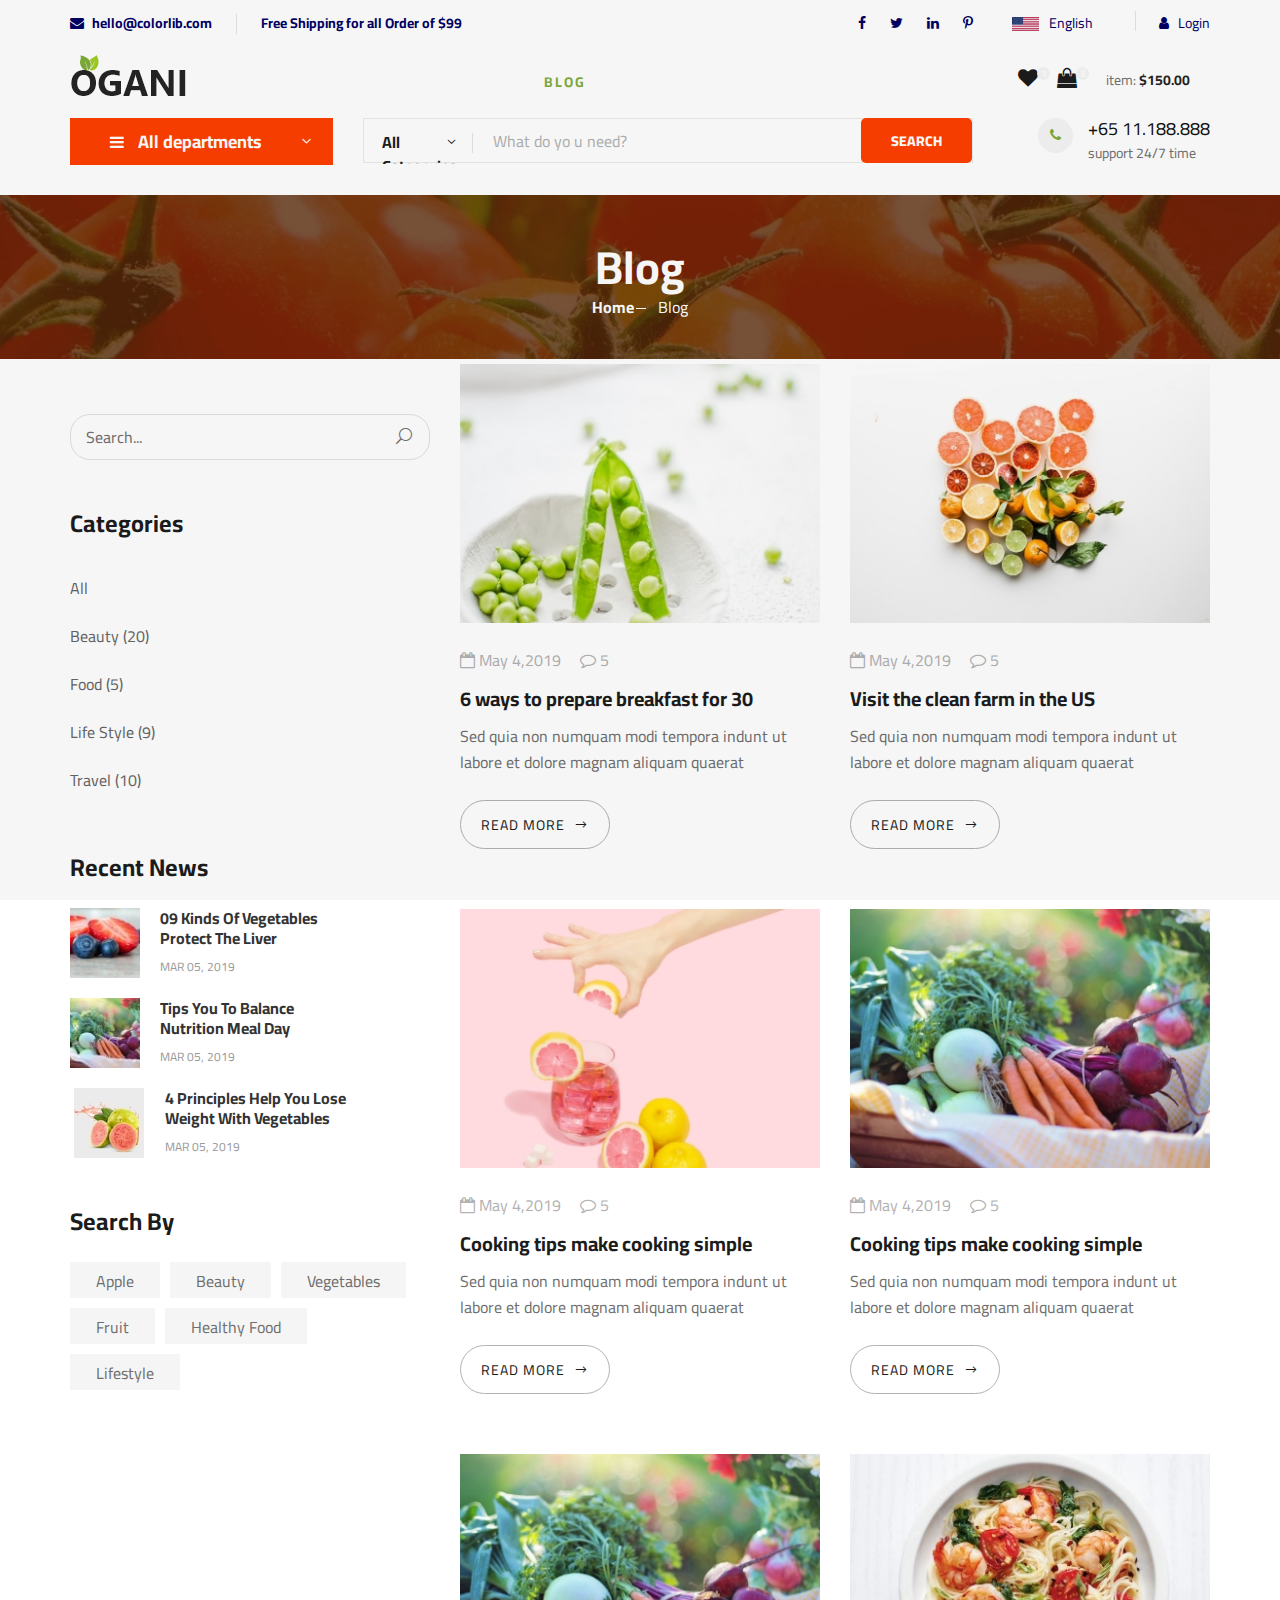
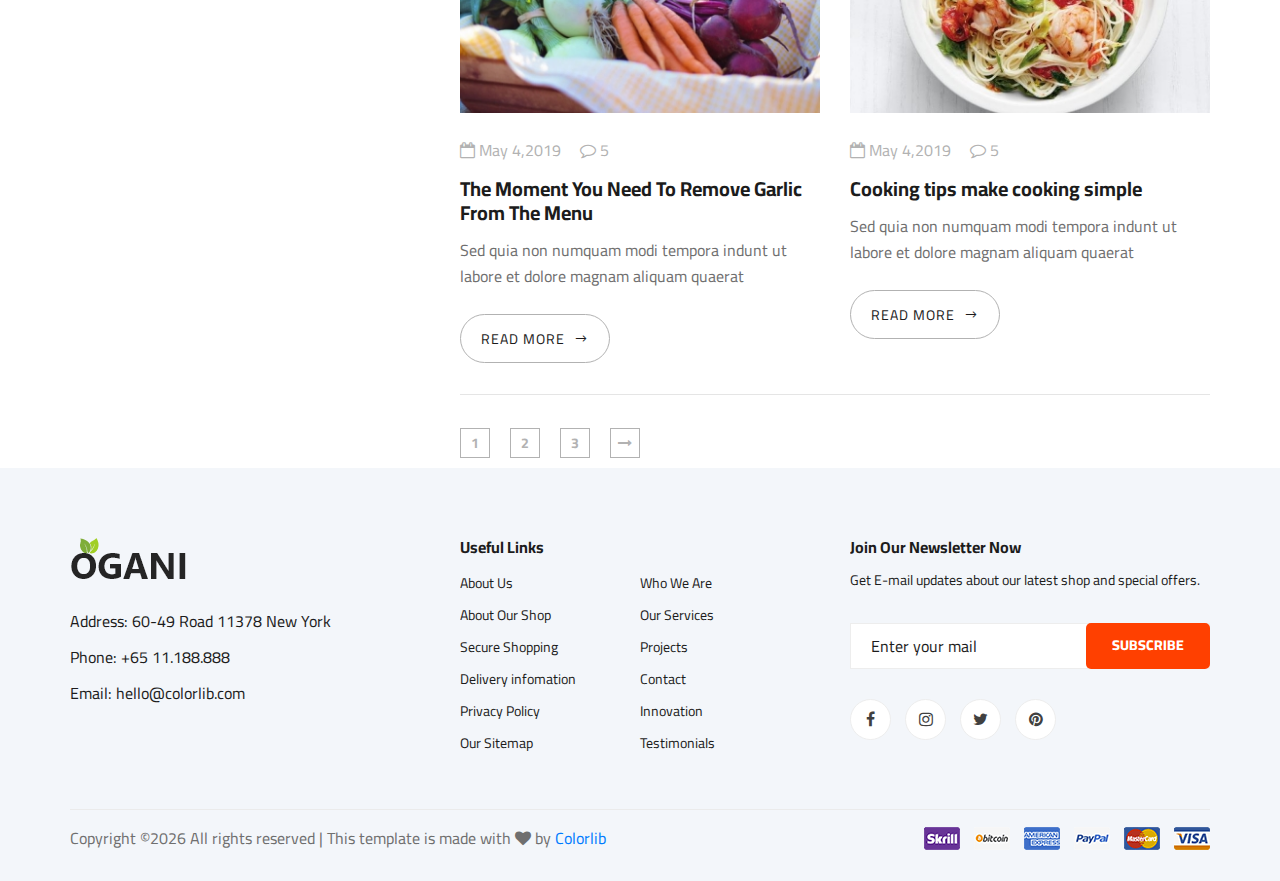
<file: blog.html>
<!DOCTYPE html>
<html lang="zxx">

<head>
    <meta charset="UTF-8">
    <meta name="description" content="Ogani Template">
    <meta name="keywords" content="Ogani, unica, creative, html">
    <meta name="viewport" content="width=device-width, initial-scale=1.0">
    <meta http-equiv="X-UA-Compatible" content="ie=edge">
    <title>Ogani | Template</title>

    <!-- Google Font -->
    <link href="https://fonts.googleapis.com/css2?family=Cairo:wght@200;300;400;600;900&display=swap" rel="stylesheet">

    <!-- Css Styles -->
    <link rel="stylesheet" href="css/bootstrap.min.css" type="text/css">
    <link rel="stylesheet" href="css/font-awesome.min.css" type="text/css">
    <link rel="stylesheet" href="css/elegant-icons.css" type="text/css">
    <link rel="stylesheet" href="css/nice-select.css" type="text/css">
    <link rel="stylesheet" href="css/jquery-ui.min.css" type="text/css">
    <link rel="stylesheet" href="css/owl.carousel.min.css" type="text/css">
    <link rel="stylesheet" href="css/slicknav.min.css" type="text/css">
    <link rel="stylesheet" href="css/style.css" type="text/css">
</head>

<body>
    <!-- Page Preloder -->
    <div id="preloder">
        <div class="loader"></div>
    </div>

    <!-- Humberger Begin -->
    <div class="humberger__menu__overlay"></div>
    <div class="humberger__menu__wrapper">
        <div class="humberger__menu__logo">
            <a href="#"><img src="img/logo.png" alt=""></a>
        </div>
        <div class="humberger__menu__cart">
            <ul>
                <li><a href="#"><i class="fa fa-heart"></i> <span>1</span></a></li>
                <li><a href="#"><i class="fa fa-shopping-bag"></i> <span>3</span></a></li>
            </ul>
            <div class="header__cart__price">item: <span>$150.00</span></div>
        </div>
        <div class="humberger__menu__widget">
            <div class="header__top__right__language">
                <img src="img/language.png" alt="">
                <div>English</div>
                <span class="arrow_carrot-down"></span>
                <ul>
                    <li><a href="#">Spanis</a></li>
                    <li><a href="#">English</a></li>
                </ul>
            </div>
            <div class="header__top__right__auth">
                <a href="#"><i class="fa fa-user"></i> Login</a>
            </div>
        </div>
        <nav class="humberger__menu__nav mobile-menu">
            <ul>
                <li class="active"><a href="./index.html">Home</a></li>
                <li><a href="./shop-grid.html">Shop</a></li>
                <li><a href="#">Pages</a>
                    <ul class="header__menu__dropdown">
                        <li><a href="./shop-details.html">Shop Details</a></li>
                        <li><a href="./shoping-cart.html">Shoping Cart</a></li>
                        <li><a href="./checkout.html">Check Out</a></li>
                        <li><a href="./blog-details.html">Blog Details</a></li>
                    </ul>
                </li>
                <li><a href="./blog.html">Blog</a></li>
                <li><a href="./contact.html">Contact</a></li>
            </ul>
        </nav>
        <div id="mobile-menu-wrap"></div>
        <div class="header__top__right__social">
            <a href="#"><i class="fa fa-facebook"></i></a>
            <a href="#"><i class="fa fa-twitter"></i></a>
            <a href="#"><i class="fa fa-linkedin"></i></a>
            <a href="#"><i class="fa fa-pinterest-p"></i></a>
        </div>
        <div class="humberger__menu__contact">
            <ul>
                <li><i class="fa fa-envelope"></i> hello@colorlib.com</li>
                <li>Free Shipping for all Order of $99</li>
            </ul>
        </div>
    </div>
    <!-- Humberger End -->

    <!-- Header Section Begin -->
    <header class="header">
        <div class="header__top">
            <div class="container">
                <div class="row">
                    <div class="col-lg-6">
                        <div class="header__top__left">
                            <ul>
                                <li><i class="fa fa-envelope"></i> hello@colorlib.com</li>
                                <li>Free Shipping for all Order of $99</li>
                            </ul>
                        </div>
                    </div>
                    <div class="col-lg-6">
                        <div class="header__top__right">
                            <div class="header__top__right__social">
                                <a href="#"><i class="fa fa-facebook"></i></a>
                                <a href="#"><i class="fa fa-twitter"></i></a>
                                <a href="#"><i class="fa fa-linkedin"></i></a>
                                <a href="#"><i class="fa fa-pinterest-p"></i></a>
                            </div>
                            <div class="header__top__right__language">
                                <img src="img/language.png" alt="">
                                <div>English</div>
                                <span class="arrow_carrot-down"></span>
                                <ul>
                                    <li><a href="#">Spanis</a></li>
                                    <li><a href="#">English</a></li>
                                </ul>
                            </div>
                            <div class="header__top__right__auth">
                                <a href="#"><i class="fa fa-user"></i> Login</a>
                            </div>
                        </div>
                    </div>
                </div>
            </div>
        </div>
        <div class="container">
            <div class="row">
                <div class="col-lg-3">
                    <div class="header__logo">
                        <a href="./index.html"><img src="img/logo.png" alt=""></a>
                    </div>
                </div>
                <div class="col-lg-6">
                    <nav class="header__menu">
                        <ul>
                            <li><a href="./index.html">Home</a></li>
                            <li><a href="./shop-grid.html">Shop</a></li>
                            <li><a href="#">Pages</a>
                                <ul class="header__menu__dropdown">
                                    <li><a href="./shop-details.html">Shop Details</a></li>
                                    <li><a href="./shoping-cart.html">Shoping Cart</a></li>
                                    <li><a href="./checkout.html">Check Out</a></li>
                                    <li><a href="./blog-details.html">Blog Details</a></li>
                                </ul>
                            </li>
                            <li class="active"><a href="./blog.html">Blog</a></li>
                            <li><a href="./contact.html">Contact</a></li>
                        </ul>
                    </nav>
                </div>
                <div class="col-lg-3">
                    <div class="header__cart">
                        <ul>
                            <li><a href="#"><i class="fa fa-heart"></i> <span>1</span></a></li>
                            <li><a href="#"><i class="fa fa-shopping-bag"></i> <span>3</span></a></li>
                        </ul>
                        <div class="header__cart__price">item: <span>$150.00</span></div>
                    </div>
                </div>
            </div>
            <div class="humberger__open">
                <i class="fa fa-bars"></i>
            </div>
        </div>
    </header>
    <!-- Header Section End -->

    <!-- Hero Section Begin -->
    <section class="hero hero-normal">
        <div class="container">
            <div class="row">
                <div class="col-lg-3">
                    <div class="hero__categories">
                        <div class="hero__categories__all">
                            <i class="fa fa-bars"></i>
                            <span>All departments</span>
                        </div>
                        <ul>
                            <li><a href="#">Fresh Meat</a></li>
                            <li><a href="#">Vegetables</a></li>
                            <li><a href="#">Fruit & Nut Gifts</a></li>
                            <li><a href="#">Fresh Berries</a></li>
                            <li><a href="#">Ocean Foods</a></li>
                            <li><a href="#">Butter & Eggs</a></li>
                            <li><a href="#">Fastfood</a></li>
                            <li><a href="#">Fresh Onion</a></li>
                            <li><a href="#">Papayaya & Crisps</a></li>
                            <li><a href="#">Oatmeal</a></li>
                            <li><a href="#">Fresh Bananas</a></li>
                        </ul>
                    </div>
                </div>
                <div class="col-lg-9">
                    <div class="hero__search">
                        <div class="hero__search__form">
                            <form action="#">
                                <div class="hero__search__categories">
                                    All Categories
                                    <span class="arrow_carrot-down"></span>
                                </div>
                                <input type="text" placeholder="What do yo u need?">
                                <button type="submit" class="site-btn">SEARCH</button>
                            </form>
                        </div>
                        <div class="hero__search__phone">
                            <div class="hero__search__phone__icon">
                                <i class="fa fa-phone"></i>
                            </div>
                            <div class="hero__search__phone__text">
                                <h5>+65 11.188.888</h5>
                                <span>support 24/7 time</span>
                            </div>
                        </div>
                    </div>
                </div>
            </div>
        </div>
    </section>
    <!-- Hero Section End -->

    <!-- Breadcrumb Section Begin -->
    <section class="breadcrumb-section set-bg" data-setbg="img/breadcrumb.jpg">
        <div class="container">
            <div class="row">
                <div class="col-lg-12 text-center">
                    <div class="breadcrumb__text">
                        <h2>Blog</h2>
                        <div class="breadcrumb__option">
                            <a href="./index.html">Home</a>
                            <span>Blog</span>
                        </div>
                    </div>
                </div>
            </div>
        </div>
    </section>
    <!-- Breadcrumb Section End -->

    <!-- Blog Section Begin -->
    <section class="blog spad">
        <div class="container">
            <div class="row">
                <div class="col-lg-4 col-md-5">
                    <div class="blog__sidebar">
                        <div class="blog__sidebar__search">
                            <form action="#">
                                <input type="text" placeholder="Search...">
                                <button type="submit"><span class="icon_search"></span></button>
                            </form>
                        </div>
                        <div class="blog__sidebar__item">
                            <h4>Categories</h4>
                            <ul>
                                <li><a href="#">All</a></li>
                                <li><a href="#">Beauty (20)</a></li>
                                <li><a href="#">Food (5)</a></li>
                                <li><a href="#">Life Style (9)</a></li>
                                <li><a href="#">Travel (10)</a></li>
                            </ul>
                        </div>
                        <div class="blog__sidebar__item">
                            <h4>Recent News</h4>
                            <div class="blog__sidebar__recent">
                                <a href="#" class="blog__sidebar__recent__item">
                                    <div class="blog__sidebar__recent__item__pic">
                                        <img src="img/blog/sidebar/sr-1.jpg" alt="">
                                    </div>
                                    <div class="blog__sidebar__recent__item__text">
                                        <h6>09 Kinds Of Vegetables<br /> Protect The Liver</h6>
                                        <span>MAR 05, 2019</span>
                                    </div>
                                </a>
                                <a href="#" class="blog__sidebar__recent__item">
                                    <div class="blog__sidebar__recent__item__pic">
                                        <img src="img/blog/sidebar/sr-2.jpg" alt="">
                                    </div>
                                    <div class="blog__sidebar__recent__item__text">
                                        <h6>Tips You To Balance<br /> Nutrition Meal Day</h6>
                                        <span>MAR 05, 2019</span>
                                    </div>
                                </a>
                                <a href="#" class="blog__sidebar__recent__item">
                                    <div class="blog__sidebar__recent__item__pic">
                                        <img src="img/blog/sidebar/sr-3.jpg" alt="">
                                    </div>
                                    <div class="blog__sidebar__recent__item__text">
                                        <h6>4 Principles Help You Lose <br />Weight With Vegetables</h6>
                                        <span>MAR 05, 2019</span>
                                    </div>
                                </a>
                            </div>
                        </div>
                        <div class="blog__sidebar__item">
                            <h4>Search By</h4>
                            <div class="blog__sidebar__item__tags">
                                <a href="#">Apple</a>
                                <a href="#">Beauty</a>
                                <a href="#">Vegetables</a>
                                <a href="#">Fruit</a>
                                <a href="#">Healthy Food</a>
                                <a href="#">Lifestyle</a>
                            </div>
                        </div>
                    </div>
                </div>
                <div class="col-lg-8 col-md-7">
                    <div class="row">
                        <div class="col-lg-6 col-md-6 col-sm-6">
                            <div class="blog__item">
                                <div class="blog__item__pic">
                                    <img src="img/blog/blog-2.jpg" alt="">
                                </div>
                                <div class="blog__item__text">
                                    <ul>
                                        <li><i class="fa fa-calendar-o"></i> May 4,2019</li>
                                        <li><i class="fa fa-comment-o"></i> 5</li>
                                    </ul>
                                    <h5><a href="#">6 ways to prepare breakfast for 30</a></h5>
                                    <p>Sed quia non numquam modi tempora indunt ut labore et dolore magnam aliquam
                                        quaerat </p>
                                    <a href="#" class="blog__btn">READ MORE <span class="arrow_right"></span></a>
                                </div>
                            </div>
                        </div>
                        <div class="col-lg-6 col-md-6 col-sm-6">
                            <div class="blog__item">
                                <div class="blog__item__pic">
                                    <img src="img/blog/blog-3.jpg" alt="">
                                </div>
                                <div class="blog__item__text">
                                    <ul>
                                        <li><i class="fa fa-calendar-o"></i> May 4,2019</li>
                                        <li><i class="fa fa-comment-o"></i> 5</li>
                                    </ul>
                                    <h5><a href="#">Visit the clean farm in the US</a></h5>
                                    <p>Sed quia non numquam modi tempora indunt ut labore et dolore magnam aliquam
                                        quaerat </p>
                                    <a href="#" class="blog__btn">READ MORE <span class="arrow_right"></span></a>
                                </div>
                            </div>
                        </div>
                        <div class="col-lg-6 col-md-6 col-sm-6">
                            <div class="blog__item">
                                <div class="blog__item__pic">
                                    <img src="img/blog/blog-1.jpg" alt="">
                                </div>
                                <div class="blog__item__text">
                                    <ul>
                                        <li><i class="fa fa-calendar-o"></i> May 4,2019</li>
                                        <li><i class="fa fa-comment-o"></i> 5</li>
                                    </ul>
                                    <h5><a href="#">Cooking tips make cooking simple</a></h5>
                                    <p>Sed quia non numquam modi tempora indunt ut labore et dolore magnam aliquam
                                        quaerat </p>
                                    <a href="#" class="blog__btn">READ MORE <span class="arrow_right"></span></a>
                                </div>
                            </div>
                        </div>
                        <div class="col-lg-6 col-md-6 col-sm-6">
                            <div class="blog__item">
                                <div class="blog__item__pic">
                                    <img src="img/blog/blog-4.jpg" alt="">
                                </div>
                                <div class="blog__item__text">
                                    <ul>
                                        <li><i class="fa fa-calendar-o"></i> May 4,2019</li>
                                        <li><i class="fa fa-comment-o"></i> 5</li>
                                    </ul>
                                    <h5><a href="#">Cooking tips make cooking simple</a></h5>
                                    <p>Sed quia non numquam modi tempora indunt ut labore et dolore magnam aliquam
                                        quaerat </p>
                                    <a href="#" class="blog__btn">READ MORE <span class="arrow_right"></span></a>
                                </div>
                            </div>
                        </div>
                        <div class="col-lg-6 col-md-6 col-sm-6">
                            <div class="blog__item">
                                <div class="blog__item__pic">
                                    <img src="img/blog/blog-4.jpg" alt="">
                                </div>
                                <div class="blog__item__text">
                                    <ul>
                                        <li><i class="fa fa-calendar-o"></i> May 4,2019</li>
                                        <li><i class="fa fa-comment-o"></i> 5</li>
                                    </ul>
                                    <h5><a href="#">The Moment You Need To Remove Garlic From The Menu</a></h5>
                                    <p>Sed quia non numquam modi tempora indunt ut labore et dolore magnam aliquam
                                        quaerat </p>
                                    <a href="#" class="blog__btn">READ MORE <span class="arrow_right"></span></a>
                                </div>
                            </div>
                        </div>
                        <div class="col-lg-6 col-md-6 col-sm-6">
                            <div class="blog__item">
                                <div class="blog__item__pic">
                                    <img src="img/blog/blog-6.jpg" alt="">
                                </div>
                                <div class="blog__item__text">
                                    <ul>
                                        <li><i class="fa fa-calendar-o"></i> May 4,2019</li>
                                        <li><i class="fa fa-comment-o"></i> 5</li>
                                    </ul>
                                    <h5><a href="#">Cooking tips make cooking simple</a></h5>
                                    <p>Sed quia non numquam modi tempora indunt ut labore et dolore magnam aliquam
                                        quaerat </p>
                                    <a href="#" class="blog__btn">READ MORE <span class="arrow_right"></span></a>
                                </div>
                            </div>
                        </div>
                        <div class="col-lg-12">
                            <div class="product__pagination blog__pagination">
                                <a href="#">1</a>
                                <a href="#">2</a>
                                <a href="#">3</a>
                                <a href="#"><i class="fa fa-long-arrow-right"></i></a>
                            </div>
                        </div>
                    </div>
                </div>
            </div>
        </div>
    </section>
    <!-- Blog Section End -->

    <!-- Footer Section Begin -->
    <footer class="footer spad">
        <div class="container">
            <div class="row">
                <div class="col-lg-3 col-md-6 col-sm-6">
                    <div class="footer__about">
                        <div class="footer__about__logo">
                            <a href="./index.html"><img src="img/logo.png" alt=""></a>
                        </div>
                        <ul>
                            <li>Address: 60-49 Road 11378 New York</li>
                            <li>Phone: +65 11.188.888</li>
                            <li>Email: hello@colorlib.com</li>
                        </ul>
                    </div>
                </div>
                <div class="col-lg-4 col-md-6 col-sm-6 offset-lg-1">
                    <div class="footer__widget">
                        <h6>Useful Links</h6>
                        <ul>
                            <li><a href="#">About Us</a></li>
                            <li><a href="#">About Our Shop</a></li>
                            <li><a href="#">Secure Shopping</a></li>
                            <li><a href="#">Delivery infomation</a></li>
                            <li><a href="#">Privacy Policy</a></li>
                            <li><a href="#">Our Sitemap</a></li>
                        </ul>
                        <ul>
                            <li><a href="#">Who We Are</a></li>
                            <li><a href="#">Our Services</a></li>
                            <li><a href="#">Projects</a></li>
                            <li><a href="#">Contact</a></li>
                            <li><a href="#">Innovation</a></li>
                            <li><a href="#">Testimonials</a></li>
                        </ul>
                    </div>
                </div>
                <div class="col-lg-4 col-md-12">
                    <div class="footer__widget">
                        <h6>Join Our Newsletter Now</h6>
                        <p>Get E-mail updates about our latest shop and special offers.</p>
                        <form action="#">
                            <input type="text" placeholder="Enter your mail">
                            <button type="submit" class="site-btn">Subscribe</button>
                        </form>
                        <div class="footer__widget__social">
                            <a href="#"><i class="fa fa-facebook"></i></a>
                            <a href="#"><i class="fa fa-instagram"></i></a>
                            <a href="#"><i class="fa fa-twitter"></i></a>
                            <a href="#"><i class="fa fa-pinterest"></i></a>
                        </div>
                    </div>
                </div>
            </div>
            <div class="row">
                <div class="col-lg-12">
                    <div class="footer__copyright">
                        <div class="footer__copyright__text"><p><!-- Link back to Colorlib can't be removed. Template is licensed under CC BY 3.0. -->
  Copyright &copy;<script>document.write(new Date().getFullYear());</script> All rights reserved | This template is made with <i class="fa fa-heart" aria-hidden="true"></i> by <a href="https://colorlib.com" target="_blank">Colorlib</a>
  <!-- Link back to Colorlib can't be removed. Template is licensed under CC BY 3.0. --></p></div>
                        <div class="footer__copyright__payment"><img src="img/payment-item.png" alt=""></div>
                    </div>
                </div>
            </div>
        </div>
    </footer>
    <!-- Footer Section End -->

    <!-- Js Plugins -->
    <script src="js/jquery-3.3.1.min.js"></script>
    <script src="js/bootstrap.min.js"></script>
    <script src="js/jquery.nice-select.min.js"></script>
    <script src="js/jquery-ui.min.js"></script>
    <script src="js/jquery.slicknav.js"></script>
    <script src="js/mixitup.min.js"></script>
    <script src="js/owl.carousel.min.js"></script>
    <script src="js/main.js"></script>



</body>

</html>
</file>
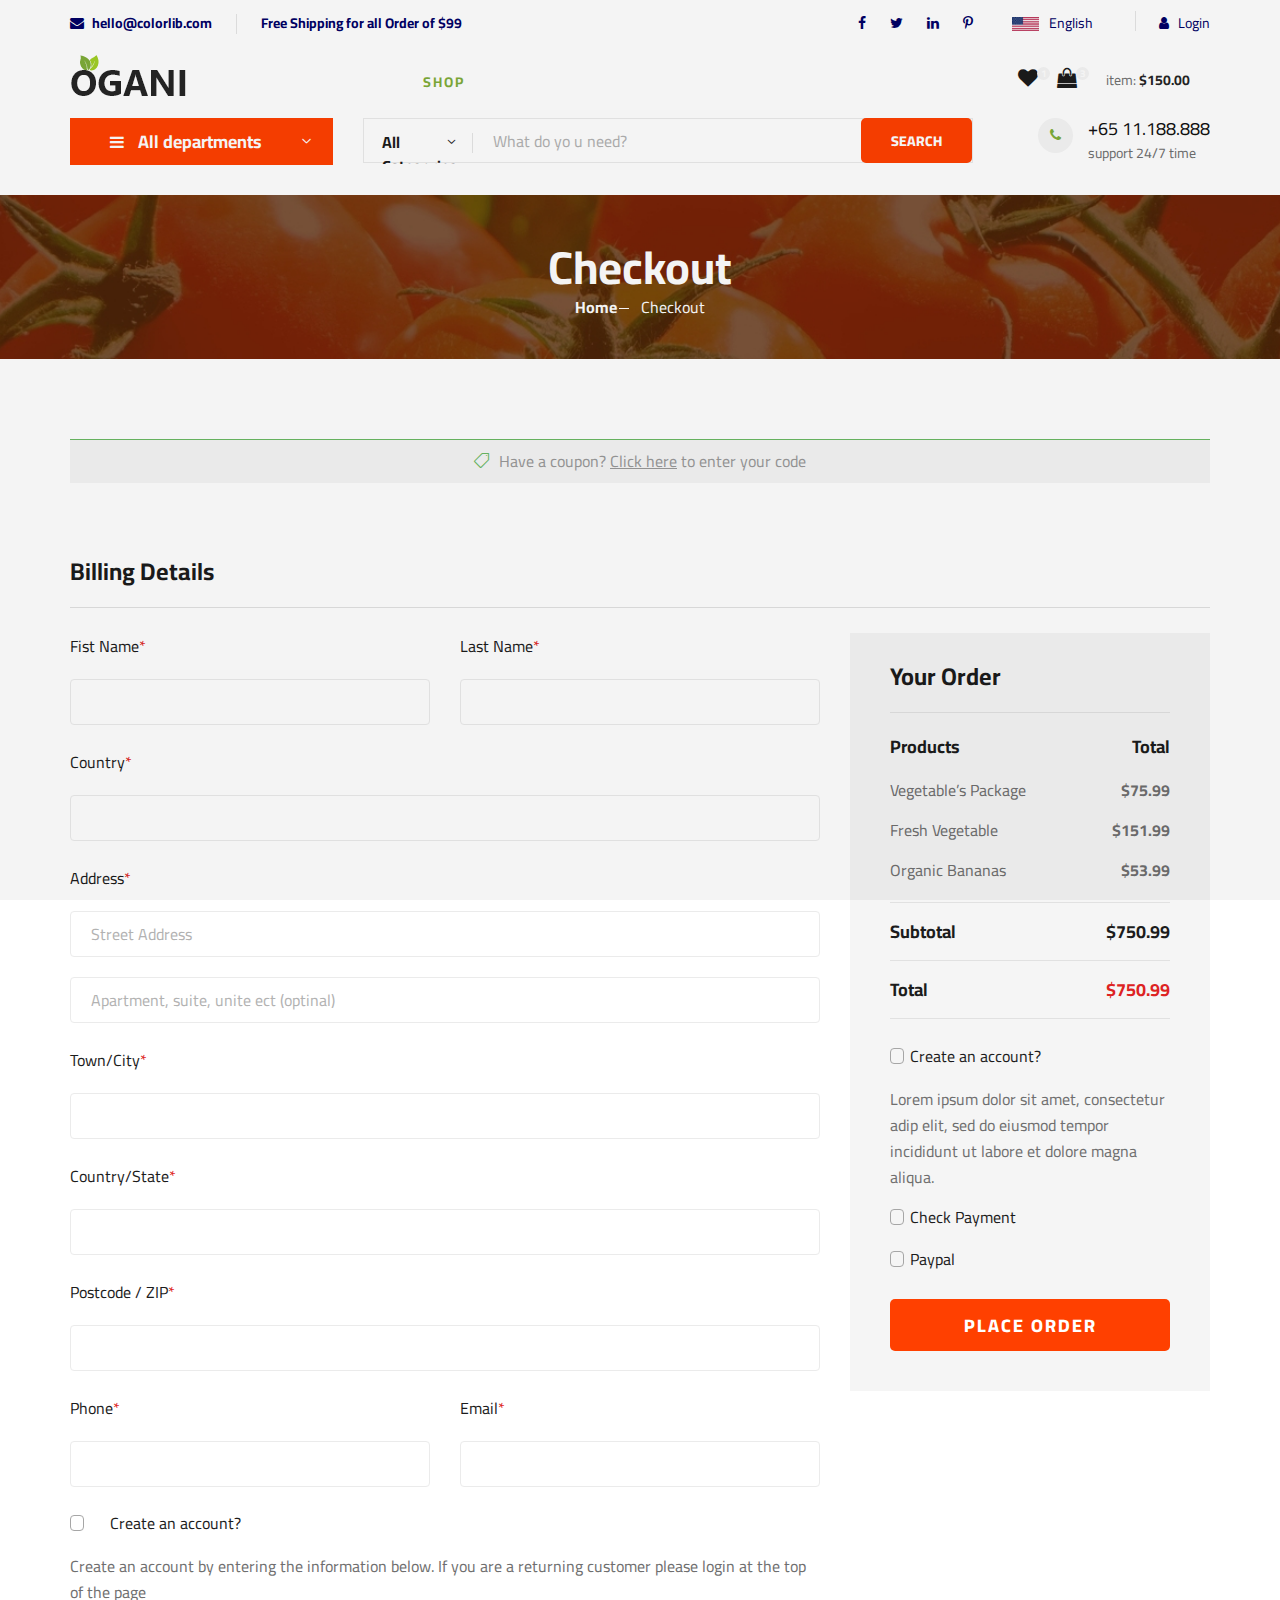
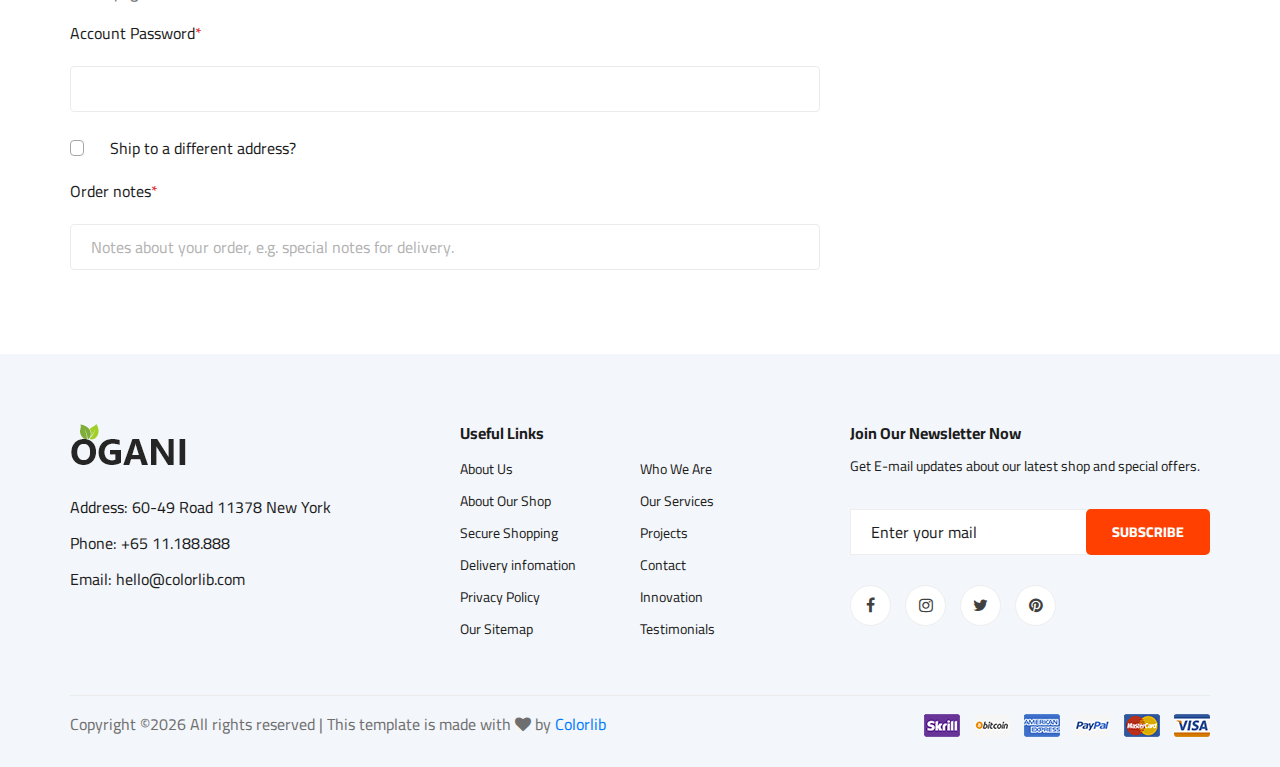
<file: checkout.html>
<!DOCTYPE html>
<html lang="zxx">

<head>
    <meta charset="UTF-8">
    <meta name="description" content="Ogani Template">
    <meta name="keywords" content="Ogani, unica, creative, html">
    <meta name="viewport" content="width=device-width, initial-scale=1.0">
    <meta http-equiv="X-UA-Compatible" content="ie=edge">
    <title>Ogani | Template</title>

    <!-- Google Font -->
    <link href="https://fonts.googleapis.com/css2?family=Cairo:wght@200;300;400;600;900&display=swap" rel="stylesheet">

    <!-- Css Styles -->
    <link rel="stylesheet" href="css/bootstrap.min.css" type="text/css">
    <link rel="stylesheet" href="css/font-awesome.min.css" type="text/css">
    <link rel="stylesheet" href="css/elegant-icons.css" type="text/css">
    <link rel="stylesheet" href="css/nice-select.css" type="text/css">
    <link rel="stylesheet" href="css/jquery-ui.min.css" type="text/css">
    <link rel="stylesheet" href="css/owl.carousel.min.css" type="text/css">
    <link rel="stylesheet" href="css/slicknav.min.css" type="text/css">
    <link rel="stylesheet" href="css/style.css" type="text/css">
</head>

<body>
    <!-- Page Preloder -->
    <div id="preloder">
        <div class="loader"></div>
    </div>

    <!-- Humberger Begin -->
    <div class="humberger__menu__overlay"></div>
    <div class="humberger__menu__wrapper">
        <div class="humberger__menu__logo">
            <a href="#"><img src="img/logo.png" alt=""></a>
        </div>
        <div class="humberger__menu__cart">
            <ul>
                <li><a href="#"><i class="fa fa-heart"></i> <span>1</span></a></li>
                <li><a href="#"><i class="fa fa-shopping-bag"></i> <span>3</span></a></li>
            </ul>
            <div class="header__cart__price">item: <span>$150.00</span></div>
        </div>
        <div class="humberger__menu__widget">
            <div class="header__top__right__language">
                <img src="img/language.png" alt="">
                <div>English</div>
                <span class="arrow_carrot-down"></span>
                <ul>
                    <li><a href="#">Spanis</a></li>
                    <li><a href="#">English</a></li>
                </ul>
            </div>
            <div class="header__top__right__auth">
                <a href="#"><i class="fa fa-user"></i> Login</a>
            </div>
        </div>
        <nav class="humberger__menu__nav mobile-menu">
            <ul>
                <li class="active"><a href="./index.html">Home</a></li>
                <li><a href="./shop-grid.html">Shop</a></li>
                <li><a href="#">Pages</a>
                    <ul class="header__menu__dropdown">
                        <li><a href="./shop-details.html">Shop Details</a></li>
                        <li><a href="./shoping-cart.html">Shoping Cart</a></li>
                        <li><a href="./checkout.html">Check Out</a></li>
                        <li><a href="./blog-details.html">Blog Details</a></li>
                    </ul>
                </li>
                <li><a href="./blog.html">Blog</a></li>
                <li><a href="./contact.html">Contact</a></li>
            </ul>
        </nav>
        <div id="mobile-menu-wrap"></div>
        <div class="header__top__right__social">
            <a href="#"><i class="fa fa-facebook"></i></a>
            <a href="#"><i class="fa fa-twitter"></i></a>
            <a href="#"><i class="fa fa-linkedin"></i></a>
            <a href="#"><i class="fa fa-pinterest-p"></i></a>
        </div>
        <div class="humberger__menu__contact">
            <ul>
                <li><i class="fa fa-envelope"></i> hello@colorlib.com</li>
                <li>Free Shipping for all Order of $99</li>
            </ul>
        </div>
    </div>
    <!-- Humberger End -->

    <!-- Header Section Begin -->
    <header class="header">
        <div class="header__top">
            <div class="container">
                <div class="row">
                    <div class="col-lg-6">
                        <div class="header__top__left">
                            <ul>
                                <li><i class="fa fa-envelope"></i> hello@colorlib.com</li>
                                <li>Free Shipping for all Order of $99</li>
                            </ul>
                        </div>
                    </div>
                    <div class="col-lg-6">
                        <div class="header__top__right">
                            <div class="header__top__right__social">
                                <a href="#"><i class="fa fa-facebook"></i></a>
                                <a href="#"><i class="fa fa-twitter"></i></a>
                                <a href="#"><i class="fa fa-linkedin"></i></a>
                                <a href="#"><i class="fa fa-pinterest-p"></i></a>
                            </div>
                            <div class="header__top__right__language">
                                <img src="img/language.png" alt="">
                                <div>English</div>
                                <span class="arrow_carrot-down"></span>
                                <ul>
                                    <li><a href="#">Spanis</a></li>
                                    <li><a href="#">English</a></li>
                                </ul>
                            </div>
                            <div class="header__top__right__auth">
                                <a href="#"><i class="fa fa-user"></i> Login</a>
                            </div>
                        </div>
                    </div>
                </div>
            </div>
        </div>
        <div class="container">
            <div class="row">
                <div class="col-lg-3">
                    <div class="header__logo">
                        <a href="./index.html"><img src="img/logo.png" alt=""></a>
                    </div>
                </div>
                <div class="col-lg-6">
                    <nav class="header__menu">
                        <ul>
                            <li><a href="./index.html">Home</a></li>
                            <li class="active"><a href="./shop-grid.html">Shop</a></li>
                            <li><a href="#">Pages</a>
                                <ul class="header__menu__dropdown">
                                    <li><a href="./shop-details.html">Shop Details</a></li>
                                    <li><a href="./shoping-cart.html">Shoping Cart</a></li>
                                    <li><a href="./checkout.html">Check Out</a></li>
                                    <li><a href="./blog-details.html">Blog Details</a></li>
                                </ul>
                            </li>
                            <li><a href="./blog.html">Blog</a></li>
                            <li><a href="./contact.html">Contact</a></li>
                        </ul>
                    </nav>
                </div>
                <div class="col-lg-3">
                    <div class="header__cart">
                        <ul>
                            <li><a href="#"><i class="fa fa-heart"></i> <span>1</span></a></li>
                            <li><a href="#"><i class="fa fa-shopping-bag"></i> <span>3</span></a></li>
                        </ul>
                        <div class="header__cart__price">item: <span>$150.00</span></div>
                    </div>
                </div>
            </div>
            <div class="humberger__open">
                <i class="fa fa-bars"></i>
            </div>
        </div>
    </header>
    <!-- Header Section End -->

    <!-- Hero Section Begin -->
    <section class="hero hero-normal">
        <div class="container">
            <div class="row">
                <div class="col-lg-3">
                    <div class="hero__categories">
                        <div class="hero__categories__all">
                            <i class="fa fa-bars"></i>
                            <span>All departments</span>
                        </div>
                        <ul>
                            <li><a href="#">Fresh Meat</a></li>
                            <li><a href="#">Vegetables</a></li>
                            <li><a href="#">Fruit & Nut Gifts</a></li>
                            <li><a href="#">Fresh Berries</a></li>
                            <li><a href="#">Ocean Foods</a></li>
                            <li><a href="#">Butter & Eggs</a></li>
                            <li><a href="#">Fastfood</a></li>
                            <li><a href="#">Fresh Onion</a></li>
                            <li><a href="#">Papayaya & Crisps</a></li>
                            <li><a href="#">Oatmeal</a></li>
                            <li><a href="#">Fresh Bananas</a></li>
                        </ul>
                    </div>
                </div>
                <div class="col-lg-9">
                    <div class="hero__search">
                        <div class="hero__search__form">
                            <form action="#">
                                <div class="hero__search__categories">
                                    All Categories
                                    <span class="arrow_carrot-down"></span>
                                </div>
                                <input type="text" placeholder="What do yo u need?">
                                <button type="submit" class="site-btn">SEARCH</button>
                            </form>
                        </div>
                        <div class="hero__search__phone">
                            <div class="hero__search__phone__icon">
                                <i class="fa fa-phone"></i>
                            </div>
                            <div class="hero__search__phone__text">
                                <h5>+65 11.188.888</h5>
                                <span>support 24/7 time</span>
                            </div>
                        </div>
                    </div>
                </div>
            </div>
        </div>
    </section>
    <!-- Hero Section End -->

    <!-- Breadcrumb Section Begin -->
    <section class="breadcrumb-section set-bg" data-setbg="img/breadcrumb.jpg">
        <div class="container">
            <div class="row">
                <div class="col-lg-12 text-center">
                    <div class="breadcrumb__text">
                        <h2>Checkout</h2>
                        <div class="breadcrumb__option">
                            <a href="./index.html">Home</a>
                            <span>Checkout</span>
                        </div>
                    </div>
                </div>
            </div>
        </div>
    </section>
    <!-- Breadcrumb Section End -->

    <!-- Checkout Section Begin -->
    <section class="checkout spad">
        <div class="container">
            <div class="row">
                <div class="col-lg-12">
                    <h6><span class="icon_tag_alt"></span> Have a coupon? <a href="#">Click here</a> to enter your code
                    </h6>
                </div>
            </div>
            <div class="checkout__form">
                <h4>Billing Details</h4>
                <form action="#">
                    <div class="row">
                        <div class="col-lg-8 col-md-6">
                            <div class="row">
                                <div class="col-lg-6">
                                    <div class="checkout__input">
                                        <p>Fist Name<span>*</span></p>
                                        <input type="text">
                                    </div>
                                </div>
                                <div class="col-lg-6">
                                    <div class="checkout__input">
                                        <p>Last Name<span>*</span></p>
                                        <input type="text">
                                    </div>
                                </div>
                            </div>
                            <div class="checkout__input">
                                <p>Country<span>*</span></p>
                                <input type="text">
                            </div>
                            <div class="checkout__input">
                                <p>Address<span>*</span></p>
                                <input type="text" placeholder="Street Address" class="checkout__input__add">
                                <input type="text" placeholder="Apartment, suite, unite ect (optinal)">
                            </div>
                            <div class="checkout__input">
                                <p>Town/City<span>*</span></p>
                                <input type="text">
                            </div>
                            <div class="checkout__input">
                                <p>Country/State<span>*</span></p>
                                <input type="text">
                            </div>
                            <div class="checkout__input">
                                <p>Postcode / ZIP<span>*</span></p>
                                <input type="text">
                            </div>
                            <div class="row">
                                <div class="col-lg-6">
                                    <div class="checkout__input">
                                        <p>Phone<span>*</span></p>
                                        <input type="text">
                                    </div>
                                </div>
                                <div class="col-lg-6">
                                    <div class="checkout__input">
                                        <p>Email<span>*</span></p>
                                        <input type="text">
                                    </div>
                                </div>
                            </div>
                            <div class="checkout__input__checkbox">
                                <label for="acc">
                                    Create an account?
                                    <input type="checkbox" id="acc">
                                    <span class="checkmark"></span>
                                </label>
                            </div>
                            <p>Create an account by entering the information below. If you are a returning customer
                                please login at the top of the page</p>
                            <div class="checkout__input">
                                <p>Account Password<span>*</span></p>
                                <input type="text">
                            </div>
                            <div class="checkout__input__checkbox">
                                <label for="diff-acc">
                                    Ship to a different address?
                                    <input type="checkbox" id="diff-acc">
                                    <span class="checkmark"></span>
                                </label>
                            </div>
                            <div class="checkout__input">
                                <p>Order notes<span>*</span></p>
                                <input type="text"
                                    placeholder="Notes about your order, e.g. special notes for delivery.">
                            </div>
                        </div>
                        <div class="col-lg-4 col-md-6">
                            <div class="checkout__order">
                                <h4>Your Order</h4>
                                <div class="checkout__order__products">Products <span>Total</span></div>
                                <ul>
                                    <li>Vegetable’s Package <span>$75.99</span></li>
                                    <li>Fresh Vegetable <span>$151.99</span></li>
                                    <li>Organic Bananas <span>$53.99</span></li>
                                </ul>
                                <div class="checkout__order__subtotal">Subtotal <span>$750.99</span></div>
                                <div class="checkout__order__total">Total <span>$750.99</span></div>
                                <div class="checkout__input__checkbox">
                                    <label for="acc-or">
                                        Create an account?
                                        <input type="checkbox" id="acc-or">
                                        <span class="checkmark"></span>
                                    </label>
                                </div>
                                <p>Lorem ipsum dolor sit amet, consectetur adip elit, sed do eiusmod tempor incididunt
                                    ut labore et dolore magna aliqua.</p>
                                <div class="checkout__input__checkbox">
                                    <label for="payment">
                                        Check Payment
                                        <input type="checkbox" id="payment">
                                        <span class="checkmark"></span>
                                    </label>
                                </div>
                                <div class="checkout__input__checkbox">
                                    <label for="paypal">
                                        Paypal
                                        <input type="checkbox" id="paypal">
                                        <span class="checkmark"></span>
                                    </label>
                                </div>
                                <button type="submit" class="site-btn">PLACE ORDER</button>
                            </div>
                        </div>
                    </div>
                </form>
            </div>
        </div>
    </section>
    <!-- Checkout Section End -->

    <!-- Footer Section Begin -->
    <footer class="footer spad">
        <div class="container">
            <div class="row">
                <div class="col-lg-3 col-md-6 col-sm-6">
                    <div class="footer__about">
                        <div class="footer__about__logo">
                            <a href="./index.html"><img src="img/logo.png" alt=""></a>
                        </div>
                        <ul>
                            <li>Address: 60-49 Road 11378 New York</li>
                            <li>Phone: +65 11.188.888</li>
                            <li>Email: hello@colorlib.com</li>
                        </ul>
                    </div>
                </div>
                <div class="col-lg-4 col-md-6 col-sm-6 offset-lg-1">
                    <div class="footer__widget">
                        <h6>Useful Links</h6>
                        <ul>
                            <li><a href="#">About Us</a></li>
                            <li><a href="#">About Our Shop</a></li>
                            <li><a href="#">Secure Shopping</a></li>
                            <li><a href="#">Delivery infomation</a></li>
                            <li><a href="#">Privacy Policy</a></li>
                            <li><a href="#">Our Sitemap</a></li>
                        </ul>
                        <ul>
                            <li><a href="#">Who We Are</a></li>
                            <li><a href="#">Our Services</a></li>
                            <li><a href="#">Projects</a></li>
                            <li><a href="#">Contact</a></li>
                            <li><a href="#">Innovation</a></li>
                            <li><a href="#">Testimonials</a></li>
                        </ul>
                    </div>
                </div>
                <div class="col-lg-4 col-md-12">
                    <div class="footer__widget">
                        <h6>Join Our Newsletter Now</h6>
                        <p>Get E-mail updates about our latest shop and special offers.</p>
                        <form action="#">
                            <input type="text" placeholder="Enter your mail">
                            <button type="submit" class="site-btn">Subscribe</button>
                        </form>
                        <div class="footer__widget__social">
                            <a href="#"><i class="fa fa-facebook"></i></a>
                            <a href="#"><i class="fa fa-instagram"></i></a>
                            <a href="#"><i class="fa fa-twitter"></i></a>
                            <a href="#"><i class="fa fa-pinterest"></i></a>
                        </div>
                    </div>
                </div>
            </div>
            <div class="row">
                <div class="col-lg-12">
                    <div class="footer__copyright">
                        <div class="footer__copyright__text"><p><!-- Link back to Colorlib can't be removed. Template is licensed under CC BY 3.0. -->
  Copyright &copy;<script>document.write(new Date().getFullYear());</script> All rights reserved | This template is made with <i class="fa fa-heart" aria-hidden="true"></i> by <a href="https://colorlib.com" target="_blank">Colorlib</a>
  <!-- Link back to Colorlib can't be removed. Template is licensed under CC BY 3.0. --></p></div>
                        <div class="footer__copyright__payment"><img src="img/payment-item.png" alt=""></div>
                    </div>
                </div>
            </div>
        </div>
    </footer>
    <!-- Footer Section End -->

    <!-- Js Plugins -->
    <script src="js/jquery-3.3.1.min.js"></script>
    <script src="js/bootstrap.min.js"></script>
    <script src="js/jquery.nice-select.min.js"></script>
    <script src="js/jquery-ui.min.js"></script>
    <script src="js/jquery.slicknav.js"></script>
    <script src="js/mixitup.min.js"></script>
    <script src="js/owl.carousel.min.js"></script>
    <script src="js/main.js"></script>

 

</body>

</html>
</file>
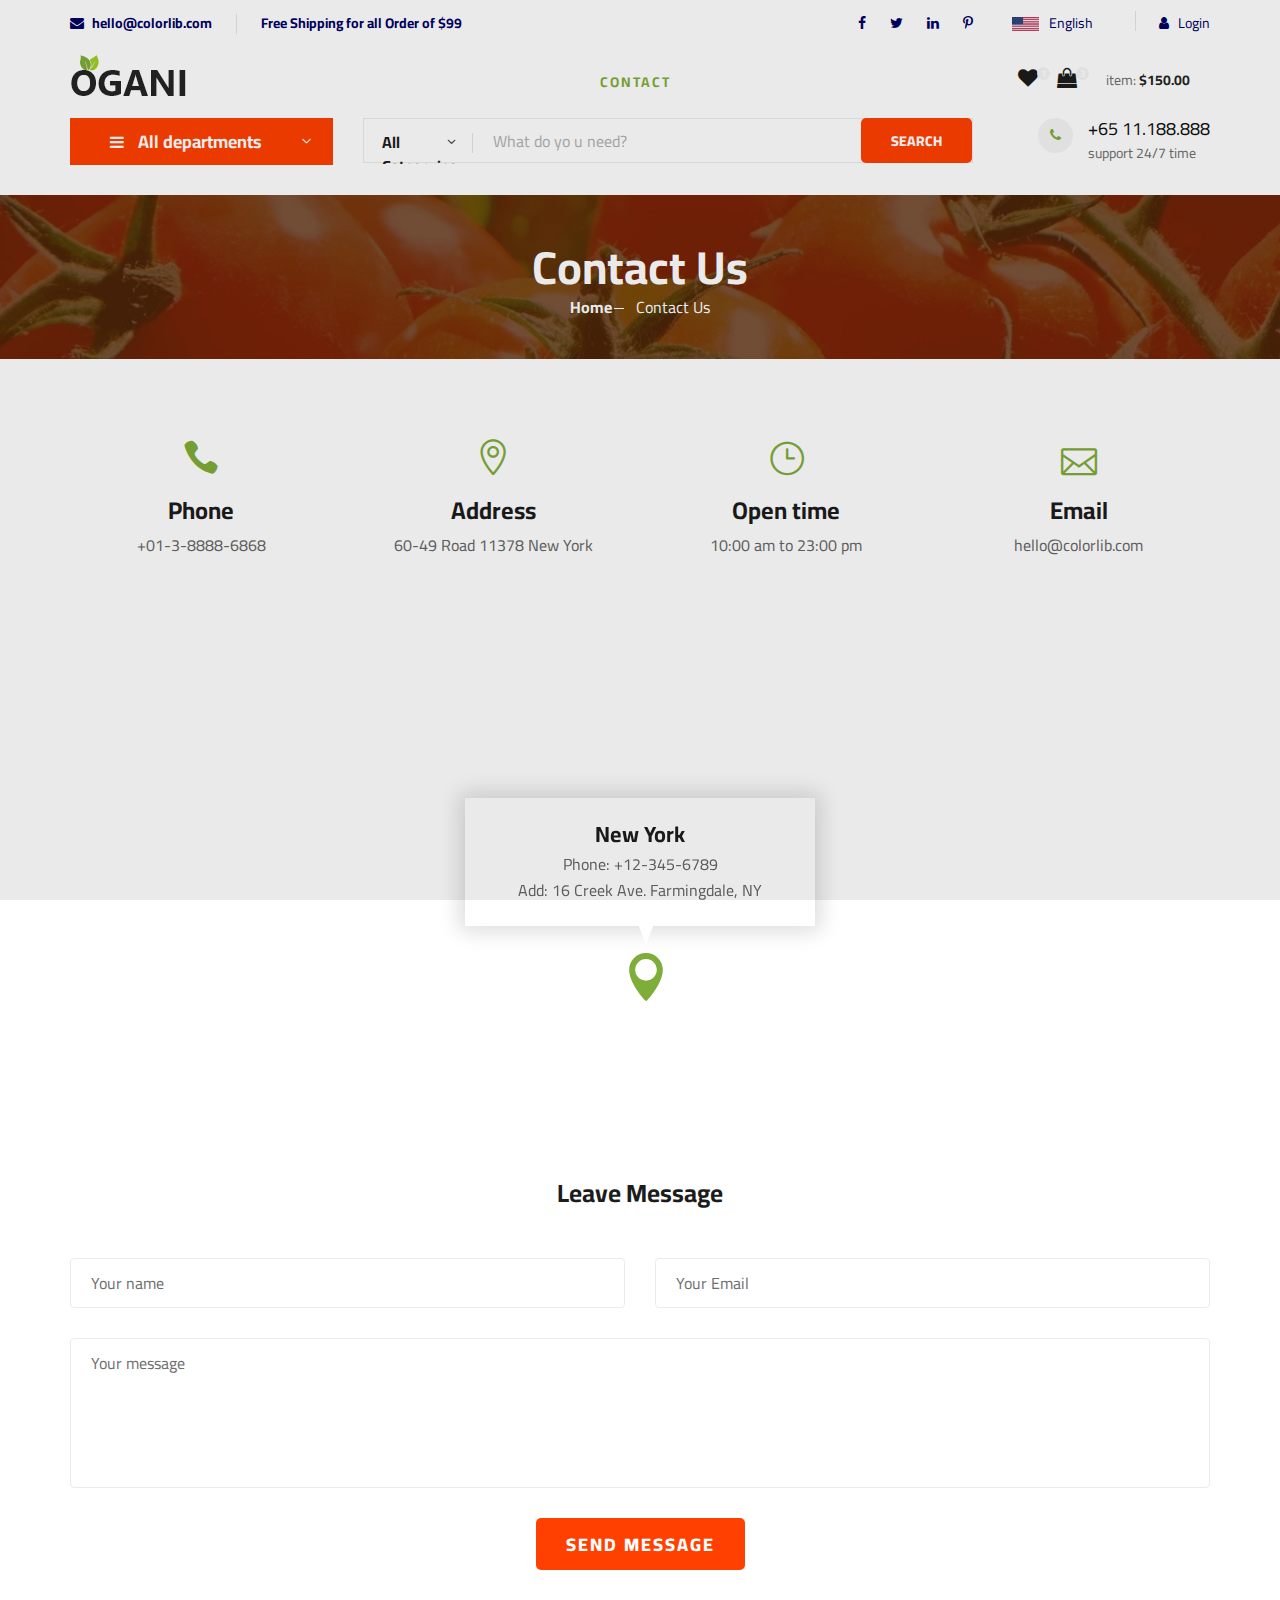
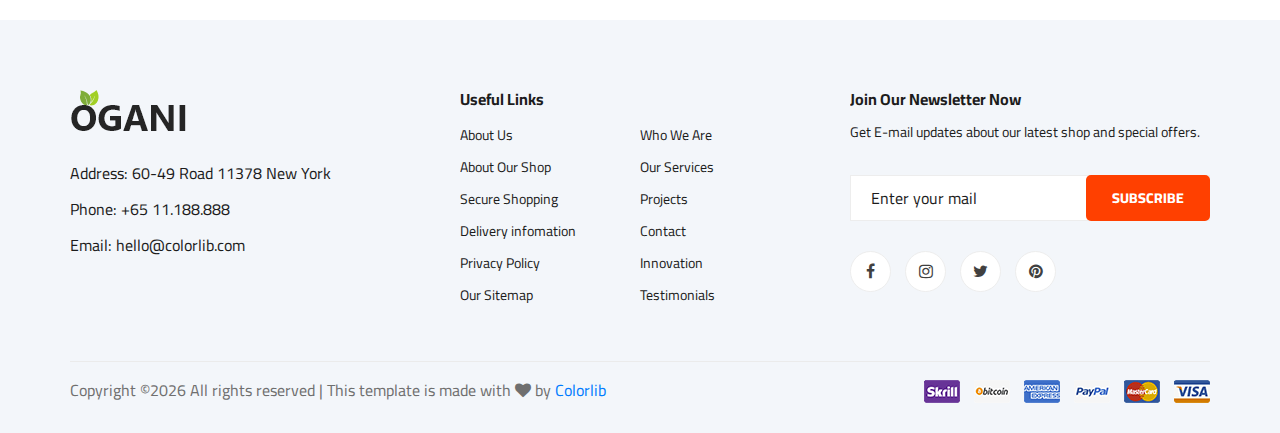
<file: contact.html>
<!DOCTYPE html>
<html lang="zxx">

<head>
    <meta charset="UTF-8">
    <meta name="description" content="Ogani Template">
    <meta name="keywords" content="Ogani, unica, creative, html">
    <meta name="viewport" content="width=device-width, initial-scale=1.0">
    <meta http-equiv="X-UA-Compatible" content="ie=edge">
    <title>Ogani | Template</title>

    <!-- Google Font -->
    <link href="https://fonts.googleapis.com/css2?family=Cairo:wght@200;300;400;600;900&display=swap" rel="stylesheet">

    <!-- Css Styles -->
    <link rel="stylesheet" href="css/bootstrap.min.css" type="text/css">
    <link rel="stylesheet" href="css/font-awesome.min.css" type="text/css">
    <link rel="stylesheet" href="css/elegant-icons.css" type="text/css">
    <link rel="stylesheet" href="css/nice-select.css" type="text/css">
    <link rel="stylesheet" href="css/jquery-ui.min.css" type="text/css">
    <link rel="stylesheet" href="css/owl.carousel.min.css" type="text/css">
    <link rel="stylesheet" href="css/slicknav.min.css" type="text/css">
    <link rel="stylesheet" href="css/style.css" type="text/css">
</head>

<body>
    <!-- Page Preloder -->
    <div id="preloder">
        <div class="loader"></div>
    </div>

    <!-- Humberger Begin -->
    <div class="humberger__menu__overlay"></div>
    <div class="humberger__menu__wrapper">
        <div class="humberger__menu__logo">
            <a href="#"><img src="img/logo.png" alt=""></a>
        </div>
        <div class="humberger__menu__cart">
            <ul>
                <li><a href="#"><i class="fa fa-heart"></i> <span>1</span></a></li>
                <li><a href="#"><i class="fa fa-shopping-bag"></i> <span>3</span></a></li>
            </ul>
            <div class="header__cart__price">item: <span>$150.00</span></div>
        </div>
        <div class="humberger__menu__widget">
            <div class="header__top__right__language">
                <img src="img/language.png" alt="">
                <div>English</div>
                <span class="arrow_carrot-down"></span>
                <ul>
                    <li><a href="#">Spanis</a></li>
                    <li><a href="#">English</a></li>
                </ul>
            </div>
            <div class="header__top__right__auth">
                <a href="#"><i class="fa fa-user"></i> Login</a>
            </div>
        </div>
        <nav class="humberger__menu__nav mobile-menu">
            <ul>
                <li class="active"><a href="./index.html">Home</a></li>
                <li><a href="./shop-grid.html">Shop</a></li>
                <li><a href="#">Pages</a>
                    <ul class="header__menu__dropdown">
                        <li><a href="./shop-details.html">Shop Details</a></li>
                        <li><a href="./shoping-cart.html">Shoping Cart</a></li>
                        <li><a href="./checkout.html">Check Out</a></li>
                        <li><a href="./blog-details.html">Blog Details</a></li>
                    </ul>
                </li>
                <li><a href="./blog.html">Blog</a></li>
                <li><a href="./contact.html">Contact</a></li>
            </ul>
        </nav>
        <div id="mobile-menu-wrap"></div>
        <div class="header__top__right__social">
            <a href="#"><i class="fa fa-facebook"></i></a>
            <a href="#"><i class="fa fa-twitter"></i></a>
            <a href="#"><i class="fa fa-linkedin"></i></a>
            <a href="#"><i class="fa fa-pinterest-p"></i></a>
        </div>
        <div class="humberger__menu__contact">
            <ul>
                <li><i class="fa fa-envelope"></i> hello@colorlib.com</li>
                <li>Free Shipping for all Order of $99</li>
            </ul>
        </div>
    </div>
    <!-- Humberger End -->

    <!-- Header Section Begin -->
    <header class="header">
        <div class="header__top">
            <div class="container">
                <div class="row">
                    <div class="col-lg-6">
                        <div class="header__top__left">
                            <ul>
                                <li><i class="fa fa-envelope"></i> hello@colorlib.com</li>
                                <li>Free Shipping for all Order of $99</li>
                            </ul>
                        </div>
                    </div>
                    <div class="col-lg-6">
                        <div class="header__top__right">
                            <div class="header__top__right__social">
                                <a href="#"><i class="fa fa-facebook"></i></a>
                                <a href="#"><i class="fa fa-twitter"></i></a>
                                <a href="#"><i class="fa fa-linkedin"></i></a>
                                <a href="#"><i class="fa fa-pinterest-p"></i></a>
                            </div>
                            <div class="header__top__right__language">
                                <img src="img/language.png" alt="">
                                <div>English</div>
                                <span class="arrow_carrot-down"></span>
                                <ul>
                                    <li><a href="#">Spanis</a></li>
                                    <li><a href="#">English</a></li>
                                </ul>
                            </div>
                            <div class="header__top__right__auth">
                                <a href="#"><i class="fa fa-user"></i> Login</a>
                            </div>
                        </div>
                    </div>
                </div>
            </div>
        </div>
        <div class="container">
            <div class="row">
                <div class="col-lg-3">
                    <div class="header__logo">
                        <a href="./index.html"><img src="img/logo.png" alt=""></a>
                    </div>
                </div>
                <div class="col-lg-6">
                    <nav class="header__menu">
                        <ul>
                            <li><a href="./index.html">Home</a></li>
                            <li><a href="./shop-grid.html">Shop</a></li>
                            <li><a href="#">Pages</a>
                                <ul class="header__menu__dropdown">
                                    <li><a href="./shop-details.html">Shop Details</a></li>
                                    <li><a href="./shoping-cart.html">Shoping Cart</a></li>
                                    <li><a href="./checkout.html">Check Out</a></li>
                                    <li><a href="./blog-details.html">Blog Details</a></li>
                                </ul>
                            </li>
                            <li><a href="./blog.html">Blog</a></li>
                            <li class="active"><a href="./contact.html">Contact</a></li>
                        </ul>
                    </nav>
                </div>
                <div class="col-lg-3">
                    <div class="header__cart">
                        <ul>
                            <li><a href="#"><i class="fa fa-heart"></i> <span>1</span></a></li>
                            <li><a href="#"><i class="fa fa-shopping-bag"></i> <span>3</span></a></li>
                        </ul>
                        <div class="header__cart__price">item: <span>$150.00</span></div>
                    </div>
                </div>
            </div>
            <div class="humberger__open">
                <i class="fa fa-bars"></i>
            </div>
        </div>
    </header>
    <!-- Header Section End -->

    <!-- Hero Section Begin -->
    <section class="hero hero-normal">
        <div class="container">
            <div class="row">
                <div class="col-lg-3">
                    <div class="hero__categories">
                        <div class="hero__categories__all">
                            <i class="fa fa-bars"></i>
                            <span>All departments</span>
                        </div>
                        <ul>
                            <li><a href="#">Fresh Meat</a></li>
                            <li><a href="#">Vegetables</a></li>
                            <li><a href="#">Fruit & Nut Gifts</a></li>
                            <li><a href="#">Fresh Berries</a></li>
                            <li><a href="#">Ocean Foods</a></li>
                            <li><a href="#">Butter & Eggs</a></li>
                            <li><a href="#">Fastfood</a></li>
                            <li><a href="#">Fresh Onion</a></li>
                            <li><a href="#">Papayaya & Crisps</a></li>
                            <li><a href="#">Oatmeal</a></li>
                            <li><a href="#">Fresh Bananas</a></li>
                        </ul>
                    </div>
                </div>
                <div class="col-lg-9">
                    <div class="hero__search">
                        <div class="hero__search__form">
                            <form action="#">
                                <div class="hero__search__categories">
                                    All Categories
                                    <span class="arrow_carrot-down"></span>
                                </div>
                                <input type="text" placeholder="What do yo u need?">
                                <button type="submit" class="site-btn">SEARCH</button>
                            </form>
                        </div>
                        <div class="hero__search__phone">
                            <div class="hero__search__phone__icon">
                                <i class="fa fa-phone"></i>
                            </div>
                            <div class="hero__search__phone__text">
                                <h5>+65 11.188.888</h5>
                                <span>support 24/7 time</span>
                            </div>
                        </div>
                    </div>
                </div>
            </div>
        </div>
    </section>
    <!-- Hero Section End -->

    <!-- Breadcrumb Section Begin -->
    <section class="breadcrumb-section set-bg" data-setbg="img/breadcrumb.jpg">
        <div class="container">
            <div class="row">
                <div class="col-lg-12 text-center">
                    <div class="breadcrumb__text">
                        <h2>Contact Us</h2>
                        <div class="breadcrumb__option">
                            <a href="./index.html">Home</a>
                            <span>Contact Us</span>
                        </div>
                    </div>
                </div>
            </div>
        </div>
    </section>
    <!-- Breadcrumb Section End -->

    <!-- Contact Section Begin -->
    <section class="contact spad">
        <div class="container">
            <div class="row">
                <div class="col-lg-3 col-md-3 col-sm-6 text-center">
                    <div class="contact__widget">
                        <span class="icon_phone"></span>
                        <h4>Phone</h4>
                        <p>+01-3-8888-6868</p>
                    </div>
                </div>
                <div class="col-lg-3 col-md-3 col-sm-6 text-center">
                    <div class="contact__widget">
                        <span class="icon_pin_alt"></span>
                        <h4>Address</h4>
                        <p>60-49 Road 11378 New York</p>
                    </div>
                </div>
                <div class="col-lg-3 col-md-3 col-sm-6 text-center">
                    <div class="contact__widget">
                        <span class="icon_clock_alt"></span>
                        <h4>Open time</h4>
                        <p>10:00 am to 23:00 pm</p>
                    </div>
                </div>
                <div class="col-lg-3 col-md-3 col-sm-6 text-center">
                    <div class="contact__widget">
                        <span class="icon_mail_alt"></span>
                        <h4>Email</h4>
                        <p>hello@colorlib.com</p>
                    </div>
                </div>
            </div>
        </div>
    </section>
    <!-- Contact Section End -->

    <!-- Map Begin -->
    <div class="map">
        <iframe
            src="https://www.google.com/maps/embed?pb=!1m18!1m12!1m3!1d49116.39176087041!2d-86.41867791216099!3d39.69977417971648!2m3!1f0!2f0!3f0!3m2!1i1024!2i768!4f13.1!3m3!1m2!1s0x886ca48c841038a1%3A0x70cfba96bf847f0!2sPlainfield%2C%20IN%2C%20USA!5e0!3m2!1sen!2sbd!4v1586106673811!5m2!1sen!2sbd"
            height="500" style="border:0;" allowfullscreen="" aria-hidden="false" tabindex="0"></iframe>
        <div class="map-inside">
            <i class="icon_pin"></i>
            <div class="inside-widget">
                <h4>New York</h4>
                <ul>
                    <li>Phone: +12-345-6789</li>
                    <li>Add: 16 Creek Ave. Farmingdale, NY</li>
                </ul>
            </div>
        </div>
    </div>
    <!-- Map End -->

    <!-- Contact Form Begin -->
    <div class="contact-form spad">
        <div class="container">
            <div class="row">
                <div class="col-lg-12">
                    <div class="contact__form__title">
                        <h2>Leave Message</h2>
                    </div>
                </div>
            </div>
            <form action="#">
                <div class="row">
                    <div class="col-lg-6 col-md-6">
                        <input type="text" placeholder="Your name">
                    </div>
                    <div class="col-lg-6 col-md-6">
                        <input type="text" placeholder="Your Email">
                    </div>
                    <div class="col-lg-12 text-center">
                        <textarea placeholder="Your message"></textarea>
                        <button type="submit" class="site-btn">SEND MESSAGE</button>
                    </div>
                </div>
            </form>
        </div>
    </div>
    <!-- Contact Form End -->

    <!-- Footer Section Begin -->
    <footer class="footer spad">
        <div class="container">
            <div class="row">
                <div class="col-lg-3 col-md-6 col-sm-6">
                    <div class="footer__about">
                        <div class="footer__about__logo">
                            <a href="./index.html"><img src="img/logo.png" alt=""></a>
                        </div>
                        <ul>
                            <li>Address: 60-49 Road 11378 New York</li>
                            <li>Phone: +65 11.188.888</li>
                            <li>Email: hello@colorlib.com</li>
                        </ul>
                    </div>
                </div>
                <div class="col-lg-4 col-md-6 col-sm-6 offset-lg-1">
                    <div class="footer__widget">
                        <h6>Useful Links</h6>
                        <ul>
                            <li><a href="#">About Us</a></li>
                            <li><a href="#">About Our Shop</a></li>
                            <li><a href="#">Secure Shopping</a></li>
                            <li><a href="#">Delivery infomation</a></li>
                            <li><a href="#">Privacy Policy</a></li>
                            <li><a href="#">Our Sitemap</a></li>
                        </ul>
                        <ul>
                            <li><a href="#">Who We Are</a></li>
                            <li><a href="#">Our Services</a></li>
                            <li><a href="#">Projects</a></li>
                            <li><a href="#">Contact</a></li>
                            <li><a href="#">Innovation</a></li>
                            <li><a href="#">Testimonials</a></li>
                        </ul>
                    </div>
                </div>
                <div class="col-lg-4 col-md-12">
                    <div class="footer__widget">
                        <h6>Join Our Newsletter Now</h6>
                        <p>Get E-mail updates about our latest shop and special offers.</p>
                        <form action="#">
                            <input type="text" placeholder="Enter your mail">
                            <button type="submit" class="site-btn">Subscribe</button>
                        </form>
                        <div class="footer__widget__social">
                            <a href="#"><i class="fa fa-facebook"></i></a>
                            <a href="#"><i class="fa fa-instagram"></i></a>
                            <a href="#"><i class="fa fa-twitter"></i></a>
                            <a href="#"><i class="fa fa-pinterest"></i></a>
                        </div>
                    </div>
                </div>
            </div>
            <div class="row">
                <div class="col-lg-12">
                    <div class="footer__copyright">
                        <div class="footer__copyright__text"><p><!-- Link back to Colorlib can't be removed. Template is licensed under CC BY 3.0. -->
  Copyright &copy;<script>document.write(new Date().getFullYear());</script> All rights reserved | This template is made with <i class="fa fa-heart" aria-hidden="true"></i> by <a href="https://colorlib.com" target="_blank">Colorlib</a>
  <!-- Link back to Colorlib can't be removed. Template is licensed under CC BY 3.0. --></p></div>
                        <div class="footer__copyright__payment"><img src="img/payment-item.png" alt=""></div>
                    </div>
                </div>
            </div>
        </div>
    </footer>
    <!-- Footer Section End -->

    <!-- Js Plugins -->
    <script src="js/jquery-3.3.1.min.js"></script>
    <script src="js/bootstrap.min.js"></script>
    <script src="js/jquery.nice-select.min.js"></script>
    <script src="js/jquery-ui.min.js"></script>
    <script src="js/jquery.slicknav.js"></script>
    <script src="js/mixitup.min.js"></script>
    <script src="js/owl.carousel.min.js"></script>
    <script src="js/main.js"></script>



</body>

</html>
</file>
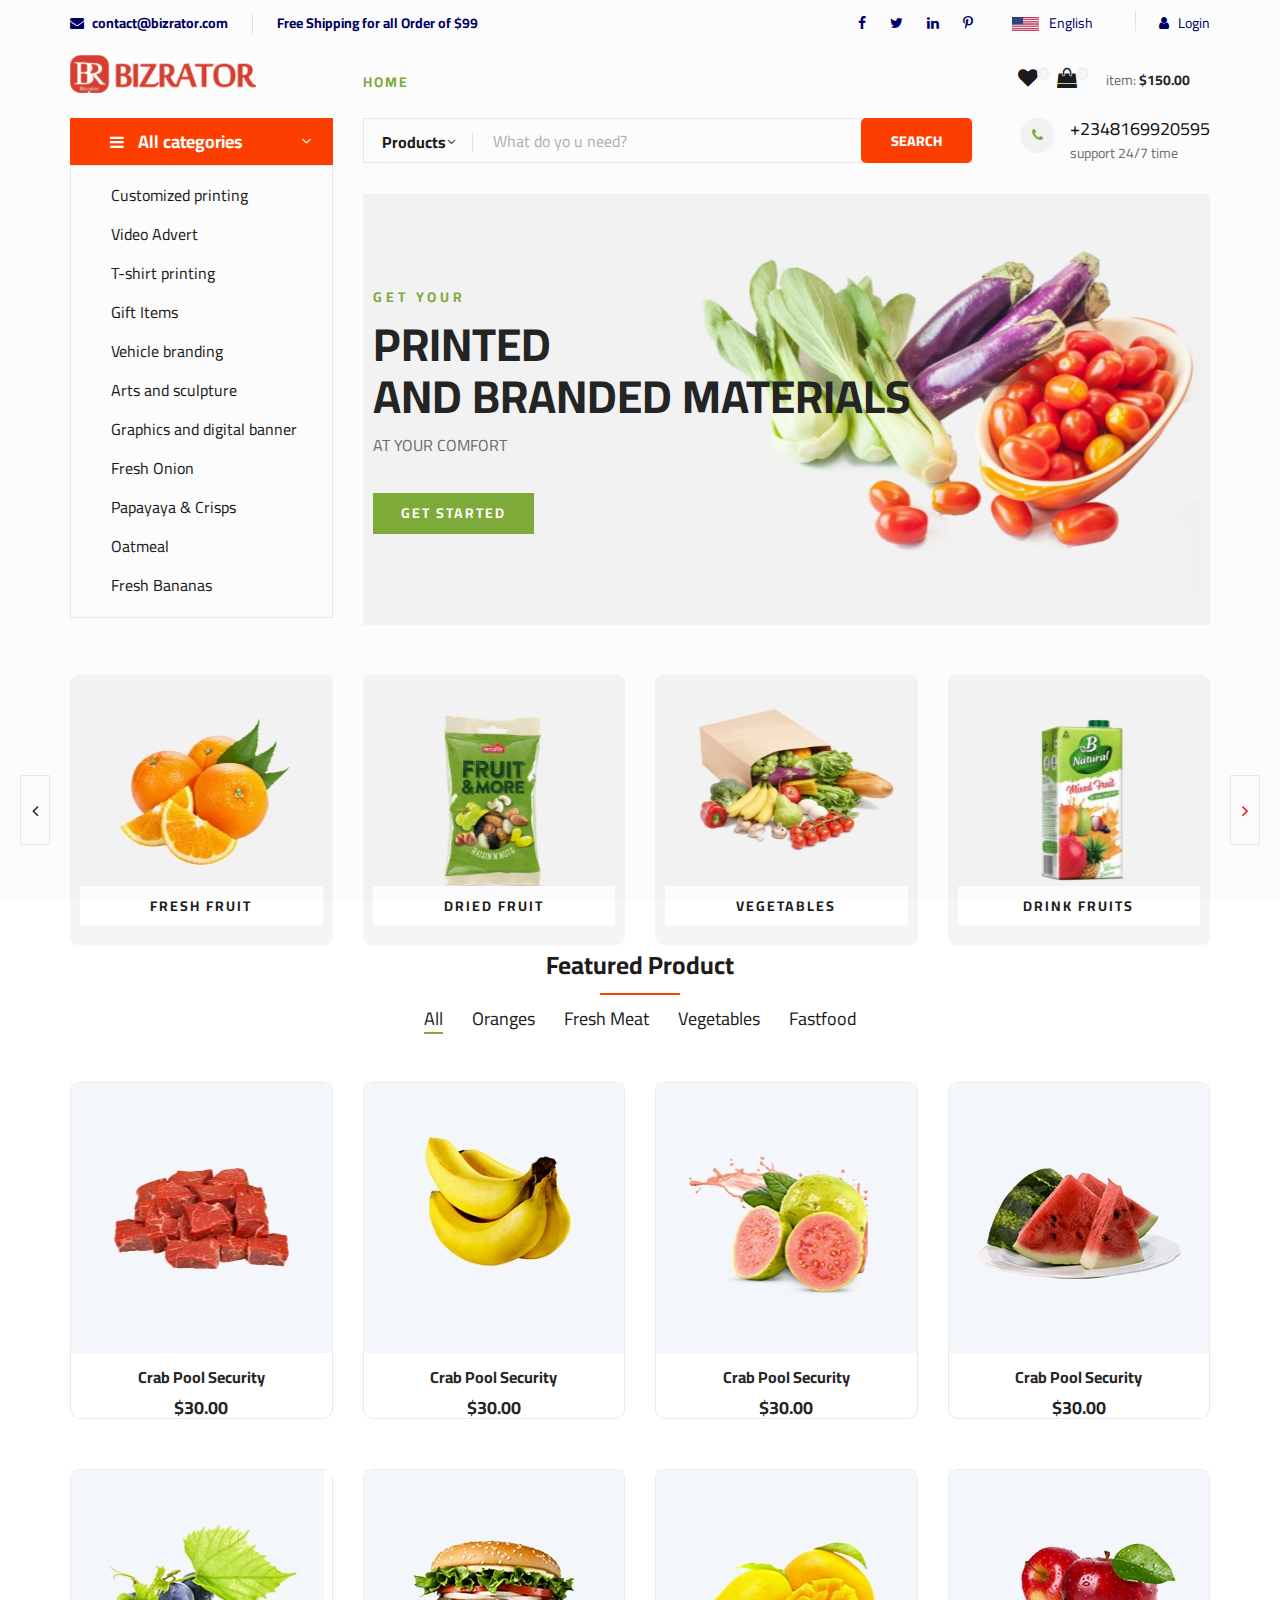
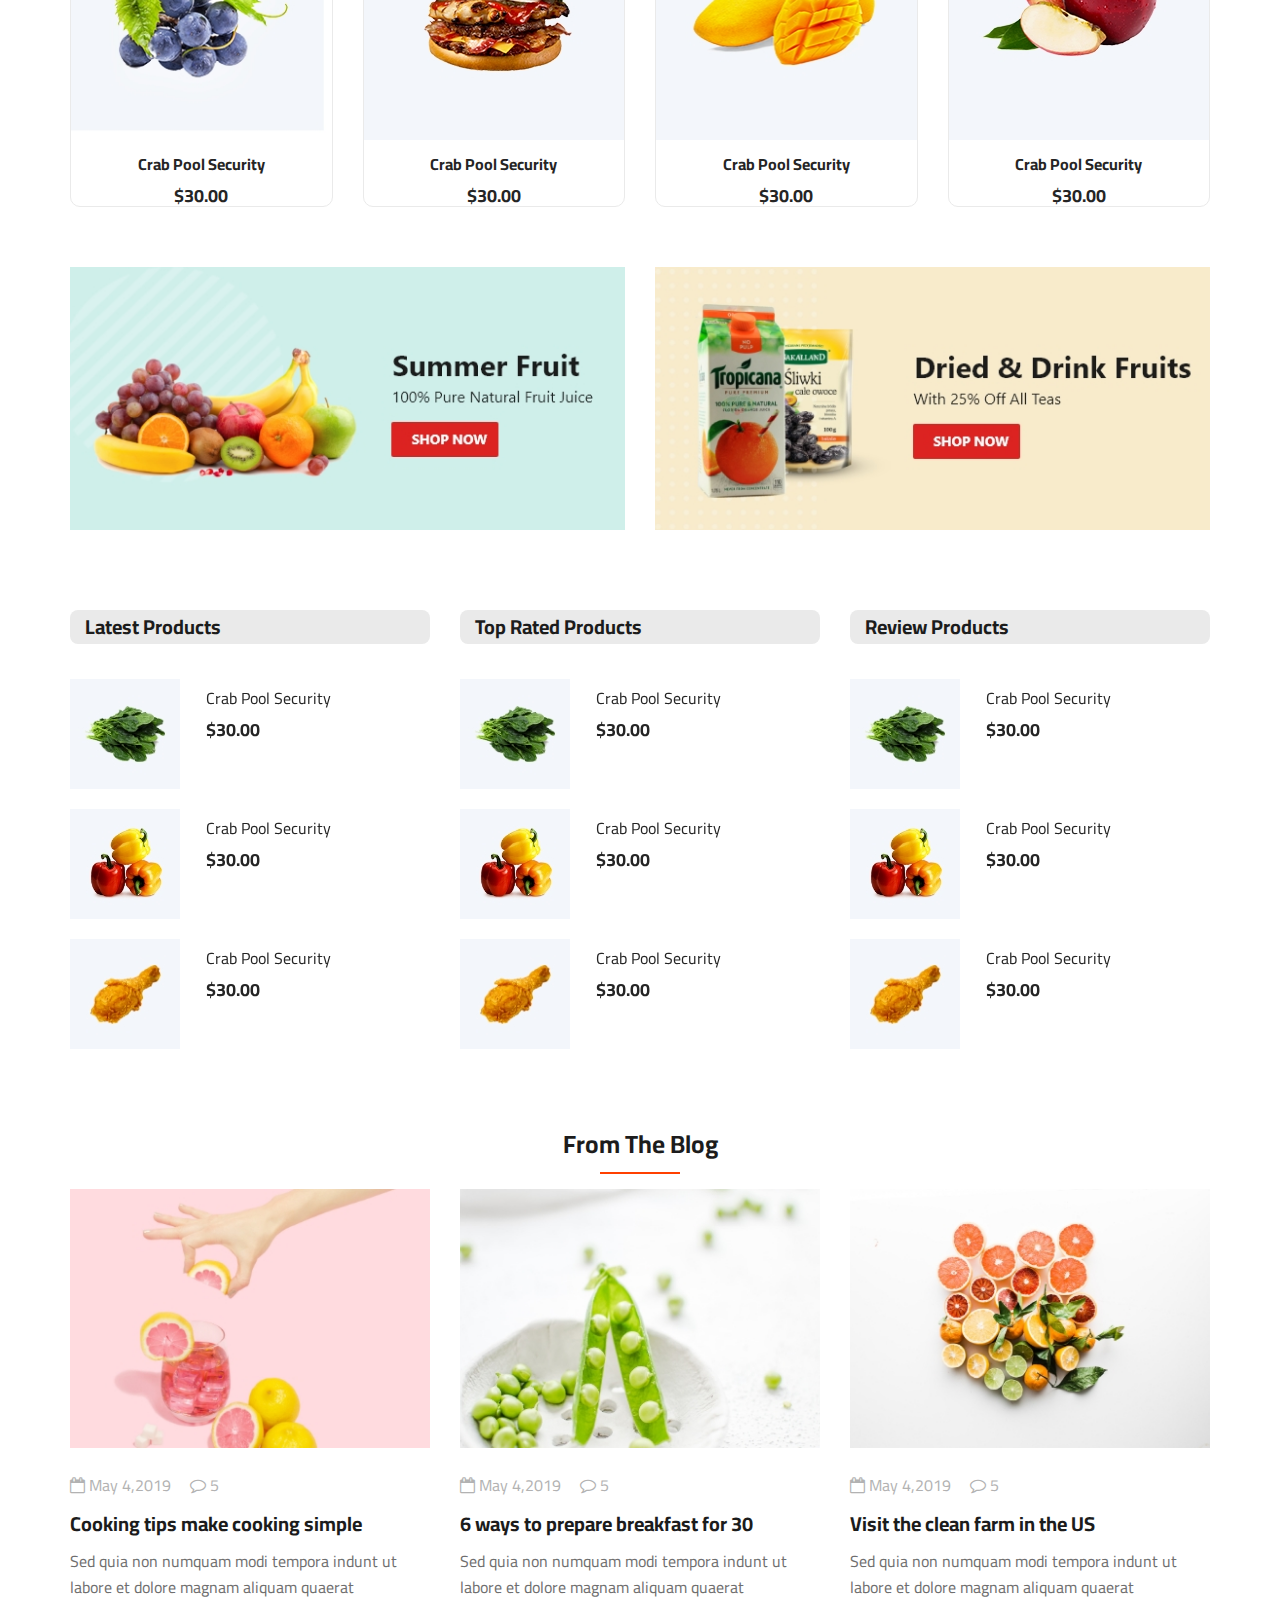
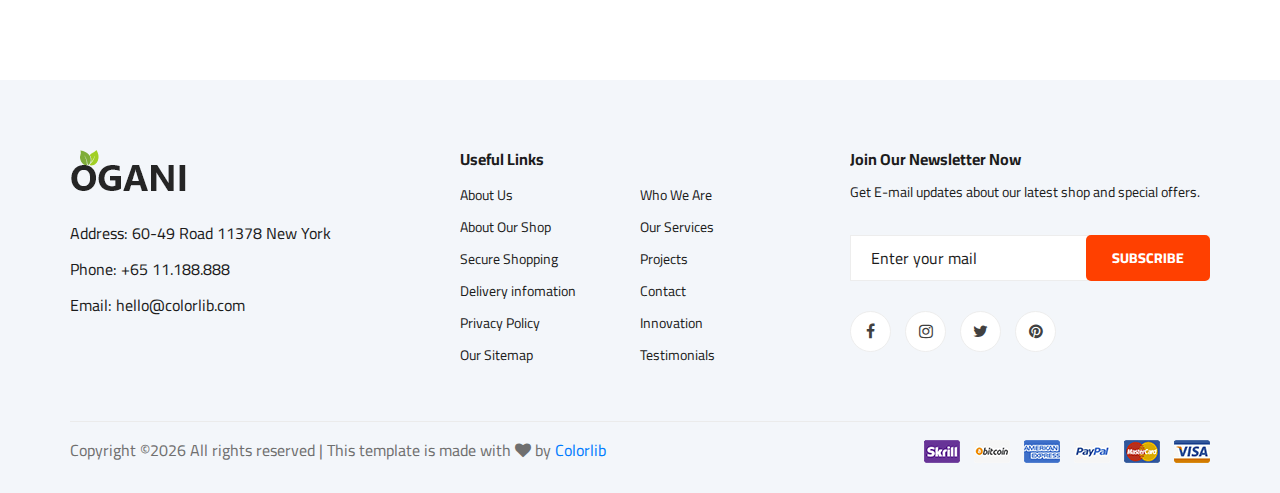
<file: index1.html>
<!DOCTYPE html>
<html lang="zxx">

<head>
    <meta charset="UTF-8">
    <meta name="description" content="Ogani Template">
    <meta name="keywords" content="Ogani, unica, creative, html">
    <meta name="viewport" content="width=device-width, initial-scale=1.0">
    <meta http-equiv="X-UA-Compatible" content="ie=edge">
	<link rel="shortcut icon" href="img/fav.png">
    <title>Bizrator | Online Digital printing and branding</title>

    <!-- Google Font -->
    <link href="https://fonts.googleapis.com/css2?family=Cairo:wght@200;300;400;600;900&display=swap" rel="stylesheet">

    <!-- Css Styles -->
    <link rel="stylesheet" href="css/bootstrap.min.css" type="text/css">
    <link rel="stylesheet" href="css/font-awesome.min.css" type="text/css">
    <link rel="stylesheet" href="css/elegant-icons.css" type="text/css">
    <link rel="stylesheet" href="css/nice-select.css" type="text/css">
    <link rel="stylesheet" href="css/jquery-ui.min.css" type="text/css">
    <link rel="stylesheet" href="css/owl.carousel.min.css" type="text/css">
    <link rel="stylesheet" href="css/slicknav.min.css" type="text/css">
    <link rel="stylesheet" href="css/style.css" type="text/css">
</head>

<body>
    <!-- Page Preloder -->
    <div id="preloder">
        <div class="loader"></div>
    </div>

    <!-- Humberger Begin -->
    <div class="humberger__menu__overlay"></div>
    <div class="humberger__menu__wrapper">
        <div class="humberger__menu__logo">
            <a href="#"><img src="img/bizrator-print-logo.png" alt=""></a>
        </div>
        <div class="humberger__menu__cart">
            <ul>
                <li><a href="#"><i class="fa fa-heart"></i> <span>1</span></a></li>
                <li><a href="#"><i class="fa fa-shopping-bag"></i> <span>3</span></a></li>
            </ul>
            <div class="header__cart__price">item: <span>$150.00</span></div>
        </div>
        <div class="humberger__menu__widget">
            <div class="header__top__right__language">
                <img src="img/language.png" alt="">
                <div>English</div>
                <span class="arrow_carrot-down"></span>
                <ul>
                    <li><a href="#">Spanis</a></li>
                    <li><a href="#">English</a></li>
                </ul>
            </div>
            <div class="header__top__right__auth">
                <a href="#"><i class="fa fa-user"></i> Login</a>
            </div>
        </div>
        <nav class="humberger__menu__nav mobile-menu">
            <ul>
                <li class="active"><a href="./index.html">Home</a></li>
                <li><a href="./shop-grid.html">Shop</a></li>
                <li><a href="#">Pages</a>
                    <ul class="header__menu__dropdown">
                        <li><a href="./shop-details.html">Shop Details</a></li>
                        <li><a href="./shoping-cart.html">Shoping Cart</a></li>
                        <li><a href="./checkout.html">Check Out</a></li>
                        <li><a href="./blog-details.html">Blog Details</a></li>
                    </ul>
                </li>
                <li><a href="./blog.html">Blog</a></li>
                <li><a href="./contact.html">Contact</a></li>
            </ul>
        </nav>
        <div id="mobile-menu-wrap"></div>
        <div class="header__top__right__social">
            <a href="#"><i class="fa fa-facebook"></i></a>
            <a href="#"><i class="fa fa-twitter"></i></a>
            <a href="#"><i class="fa fa-linkedin"></i></a>
            <a href="#"><i class="fa fa-pinterest-p"></i></a>
        </div>
        <div class="humberger__menu__contact">
            <ul>
                <li><i class="fa fa-envelope"></i>  contact@bizrator.com</li>
                <li>Free Shipping for all Order of $99</li>
            </ul>
        </div>
    </div>
    <!-- Humberger End -->

    <!-- Header Section Begin -->
    <header class="header">
        <div class="header__top">
            <div class="container">
                <div class="row">
                    <div class="col-lg-6 col-md-6">
                        <div class="header__top__left">
                            <ul>
                                <li><i class="fa fa-envelope"></i> contact@bizrator.com</li>
                                <li>Free Shipping for all Order of $99</li>
                            </ul>
                        </div>
                    </div>
                    <div class="col-lg-6 col-md-6">
                        <div class="header__top__right">
                            <div class="header__top__right__social">
                                <a href="#"><i class="fa fa-facebook"></i></a>
                                <a href="#"><i class="fa fa-twitter"></i></a>
                                <a href="#"><i class="fa fa-linkedin"></i></a>
                                <a href="#"><i class="fa fa-pinterest-p"></i></a>
                            </div>
                            <div class="header__top__right__language">
                                <img src="img/language.png" alt="">
                                <div>English</div>
                                <span class="arrow_carrot-down"></span>
                                <ul>
                                    <li><a href="#">Spanis</a></li>
                                    <li><a href="#">English</a></li>
                                </ul>
                            </div>
                            <div class="header__top__right__auth">
                                <a href="#"><i class="fa fa-user"></i> Login</a>
                            </div>
                        </div>
                    </div>
                </div>
            </div>
        </div>
        <div class="container">
            <div class="row">
                <div class="col-lg-3">
                    <div class="header__logo">
                        <a href="./index.html"><img src="img/bizrator-print-logo.png" alt=""></a>
                    </div>
                </div>
                <div class="col-lg-6">
                    <nav class="header__menu">
                        <ul>
                            <li class="active"><a href="./index.html">Home</a></li>
                            <li><a href="./shop-grid.html">Shop</a></li>
                            <li><a href="#">Pages</a>
                                <ul class="header__menu__dropdown">
                                    <li><a href="./shop-details.html">Shop Details</a></li>
                                    <li><a href="./shoping-cart.html">Shoping Cart</a></li>
                                    <li><a href="./checkout.html">Check Out</a></li>
                                    <li><a href="./blog-details.html">Blog Details</a></li>
                                </ul>
                            </li>
                            <li><a href="./blog.html">Blog</a></li>
                            <li><a href="./contact.html">Contact</a></li>
                        </ul>
                    </nav>
                </div>
                <div class="col-lg-3">
                    <div class="header__cart">
                        <ul>
                            <li><a href="#"><i class="fa fa-heart"></i> <span>1</span></a></li>
                            <li><a href="#"><i class="fa fa-shopping-bag"></i> <span>3</span></a></li>
                        </ul>
                        <div class="header__cart__price">item: <span>$150.00</span></div>
                    </div>
                </div>
            </div>
            <div class="humberger__open">
                <i class="fa fa-bars"></i>
            </div>
        </div>
    </header>
    <!-- Header Section End -->

    <!-- Hero Section Begin -->
    <section class="hero">
        <div class="container">
            <div class="row">
                <div class="col-lg-3">
                    <div class="hero__categories">
                        <div class="hero__categories__all">
                            <i class="fa fa-bars"></i>
                            <span>All categories</span>
                        </div>
                        <ul>
                            <li><a href="#">Customized printing</a></li>
                            <li><a href="#">Video Advert</a></li>
                            <li><a href="#">T-shirt printing</a></li>
                            <li><a href="#">Gift Items</a></li>
                            <li><a href="#">Vehicle branding</a></li>
                            <li><a href="#">Arts and sculpture</a></li>
                            <li><a href="#">Graphics and digital banner</a></li>
                            <li><a href="#">Fresh Onion</a></li>
                            <li><a href="#">Papayaya & Crisps</a></li>
                            <li><a href="#">Oatmeal</a></li>
                            <li><a href="#">Fresh Bananas</a></li>
                        </ul>
                    </div>
                </div>
                <div class="col-lg-9">
                    <div class="hero__search">
                        <div class="hero__search__form">
                            <form method="GET" action="<?php  echo $dir; ?>search/">
                                <div class="hero__search__categories">
                                    Products
                                    <span class="arrow_carrot-down"></span>
                                </div>
                                <input type="text" placeholder="What do yo u need?">
                                <button type="submit" class="site-btn">SEARCH</button>
                            </form>
                        </div>
                        <div class="hero__search__phone">
                            <div class="hero__search__phone__icon">
                                <i class="fa fa-phone"></i>
                            </div>
                            <div class="hero__search__phone__text">
                                <h5>+2348169920595</h5>
                                <span>support 24/7 time</span>
                            </div>
                        </div>
                    </div>
                    <div class="hero__item set-bg" data-setbg="img/hero/banner.jpg">
                        <div class="hero__text">
                            <span>GET YOUR</span>
                            <h2>PRINTED <br />AND BRANDED MATERIALS</h2>
                            <p>AT YOUR COMFORT</p>
                            <a href="#" class="primary-btn"> GET STARTED </a>
                        </div>
                    </div>
                </div>
            </div>
        </div>
    </section>
    <!-- Hero Section End -->

    <!-- Categories Section Begin -->
    <section class="categories">
        <div class="container">
            <div class="row">
                <div class="categories__slider owl-carousel">
                    <div class="col-lg-3">
                        <div class="categories__item set-bg" data-setbg="img/categories/cat-1.jpg">
                            <h5><a href="#">Fresh Fruit</a></h5>
                        </div>
                    </div>
                    <div class="col-lg-3">
                        <div class="categories__item set-bg" data-setbg="img/categories/cat-2.jpg">
                            <h5><a href="#">Dried Fruit</a></h5>
                        </div>
                    </div>
                    <div class="col-lg-3">
                        <div class="categories__item set-bg" data-setbg="img/categories/cat-3.jpg">
                            <h5><a href="#">Vegetables</a></h5>
                        </div>
                    </div>
                    <div class="col-lg-3">
                        <div class="categories__item set-bg" data-setbg="img/categories/cat-4.jpg">
                            <h5><a href="#">drink fruits</a></h5>
                        </div>
                    </div>
                    <div class="col-lg-3">
                        <div class="categories__item set-bg" data-setbg="img/categories/cat-5.jpg">
                            <h5><a href="#">drink fruits</a></h5>
                        </div>
                    </div>
                </div>
            </div>
        </div>
    </section>
    <!-- Categories Section End -->

    <!-- Featured Section Begin -->
    <section class="featured spad">
        <div class="container">
            <div class="row">
                <div class="col-lg-12">
                    <div class="section-title">
                        <h2>Featured Product</h2>
                    </div>
                    <div class="featured__controls">
                        <ul>
                            <li class="active" data-filter="*">All</li>
                            <li data-filter=".oranges">Oranges</li>
                            <li data-filter=".fresh-meat">Fresh Meat</li>
                            <li data-filter=".vegetables">Vegetables</li>
                            <li data-filter=".fastfood">Fastfood</li>
                        </ul>
                    </div>
                </div>
            </div>
            <div class="row featured__filter">
                <div class="col-lg-3 col-md-4 col-sm-6 mix oranges fresh-meat">
                    <div class="featured__item">
                        <div class="featured__item__pic set-bg" data-setbg="img/featured/feature-1.jpg">
                            <ul class="featured__item__pic__hover">
                                <li><a href="#"><i class="fa fa-heart"></i></a></li>
                                <li><a href="#"><i class="fa fa-retweet"></i></a></li>
                                <li><a href="#"><i class="fa fa-shopping-cart"></i></a></li>
                            </ul>
                        </div>
                        <div class="featured__item__text">
                            <h6><a href="#">Crab Pool Security</a></h6>
                            <h5>$30.00</h5>
                        </div>
                    </div>
                </div>
                <div class="col-lg-3 col-md-4 col-sm-6 mix vegetables fastfood">
                    <div class="featured__item">
                        <div class="featured__item__pic set-bg" data-setbg="img/featured/feature-2.jpg">
                            <ul class="featured__item__pic__hover">
                                <li><a href="#"><i class="fa fa-heart"></i></a></li>
                                <li><a href="#"><i class="fa fa-retweet"></i></a></li>
                                <li><a href="#"><i class="fa fa-shopping-cart"></i></a></li>
                            </ul>
                        </div>
                        <div class="featured__item__text">
                            <h6><a href="#">Crab Pool Security</a></h6>
                            <h5>$30.00</h5>
                        </div>
                    </div>
                </div>
                <div class="col-lg-3 col-md-4 col-sm-6 mix vegetables fresh-meat">
                    <div class="featured__item">
                        <div class="featured__item__pic set-bg" data-setbg="img/featured/feature-3.jpg">
                            <ul class="featured__item__pic__hover">
                                <li><a href="#"><i class="fa fa-heart"></i></a></li>
                                <li><a href="#"><i class="fa fa-retweet"></i></a></li>
                                <li><a href="#"><i class="fa fa-shopping-cart"></i></a></li>
                            </ul>
                        </div>
                        <div class="featured__item__text">
                            <h6><a href="#">Crab Pool Security</a></h6>
                            <h5>$30.00</h5>
                        </div>
                    </div>
                </div>
                <div class="col-lg-3 col-md-4 col-sm-6 mix fastfood oranges">
                    <div class="featured__item">
                        <div class="featured__item__pic set-bg" data-setbg="img/featured/feature-4.jpg">
                            <ul class="featured__item__pic__hover">
                                <li><a href="#"><i class="fa fa-heart"></i></a></li>
                                <li><a href="#"><i class="fa fa-retweet"></i></a></li>
                                <li><a href="#"><i class="fa fa-shopping-cart"></i></a></li>
                            </ul>
                        </div>
                        <div class="featured__item__text">
                            <h6><a href="#">Crab Pool Security</a></h6>
                            <h5>$30.00</h5>
                        </div>
                    </div>
                </div>
                <div class="col-lg-3 col-md-4 col-sm-6 mix fresh-meat vegetables">
                    <div class="featured__item">
                        <div class="featured__item__pic set-bg" data-setbg="img/featured/feature-5.jpg">
                            <ul class="featured__item__pic__hover">
                                <li><a href="#"><i class="fa fa-heart"></i></a></li>
                                <li><a href="#"><i class="fa fa-retweet"></i></a></li>
                                <li><a href="#"><i class="fa fa-shopping-cart"></i></a></li>
                            </ul>
                        </div>
                        <div class="featured__item__text">
                            <h6><a href="#">Crab Pool Security</a></h6>
                            <h5>$30.00</h5>
                        </div>
                    </div>
                </div>
                <div class="col-lg-3 col-md-4 col-sm-6 mix oranges fastfood">
                    <div class="featured__item">
                        <div class="featured__item__pic set-bg" data-setbg="img/featured/feature-6.jpg">
                            <ul class="featured__item__pic__hover">
                                <li><a href="#"><i class="fa fa-heart"></i></a></li>
                                <li><a href="#"><i class="fa fa-retweet"></i></a></li>
                                <li><a href="#"><i class="fa fa-shopping-cart"></i></a></li>
                            </ul>
                        </div>
                        <div class="featured__item__text">
                            <h6><a href="#">Crab Pool Security</a></h6>
                            <h5>$30.00</h5>
                        </div>
                    </div>
                </div>
                <div class="col-lg-3 col-md-4 col-sm-6 mix fresh-meat vegetables">
                    <div class="featured__item">
                        <div class="featured__item__pic set-bg" data-setbg="img/featured/feature-7.jpg">
                            <ul class="featured__item__pic__hover">
                                <li><a href="#"><i class="fa fa-heart"></i></a></li>
                                <li><a href="#"><i class="fa fa-retweet"></i></a></li>
                                <li><a href="#"><i class="fa fa-shopping-cart"></i></a></li>
                            </ul>
                        </div>
                        <div class="featured__item__text">
                            <h6><a href="#">Crab Pool Security</a></h6>
                            <h5>$30.00</h5>
                        </div>
                    </div>
                </div>
                <div class="col-lg-3 col-md-4 col-sm-6 mix fastfood vegetables">
                    <div class="featured__item">
                        <div class="featured__item__pic set-bg" data-setbg="img/featured/feature-8.jpg">
                            <ul class="featured__item__pic__hover">
                                <li><a href="#"><i class="fa fa-heart"></i></a></li>
                                <li><a href="#"><i class="fa fa-retweet"></i></a></li>
                                <li><a href="#"><i class="fa fa-shopping-cart"></i></a></li>
                            </ul>
                        </div>
                        <div class="featured__item__text">
                            <h6><a href="#">Crab Pool Security</a></h6>
                            <h5>$30.00</h5>
                        </div>
                    </div>
                </div>
            </div>
        </div>
    </section>
    <!-- Featured Section End -->

    <!-- Banner Begin -->
    <div class="banner">
        <div class="container">
            <div class="row">
                <div class="col-lg-6 col-md-6 col-sm-6">
                    <div class="banner__pic">
                        <img src="img/banner/banner-1.jpg" alt="">
                    </div>
                </div>
                <div class="col-lg-6 col-md-6 col-sm-6">
                    <div class="banner__pic">
                        <img src="img/banner/banner-2.jpg" alt="">
                    </div>
                </div>
            </div>
        </div>
    </div>
    <!-- Banner End -->

    <!-- Latest Product Section Begin -->
    <section class="latest-product spad">
        <div class="container">
            <div class="row">
                <div class="col-lg-4 col-md-6">
                    <div class="latest-product__text">
                        <h4>Latest Products</h4>
                        <div class="latest-product__slider owl-carousel">
                            <div class="latest-prdouct__slider__item">
                                <a href="#" class="latest-product__item">
                                    <div class="latest-product__item__pic">
                                        <img src="img/latest-product/lp-1.jpg" alt="">
                                    </div>
                                    <div class="latest-product__item__text">
                                        <h6>Crab Pool Security</h6>
                                        <span>$30.00</span>
                                    </div>
                                </a>
                                <a href="#" class="latest-product__item">
                                    <div class="latest-product__item__pic">
                                        <img src="img/latest-product/lp-2.jpg" alt="">
                                    </div>
                                    <div class="latest-product__item__text">
                                        <h6>Crab Pool Security</h6>
                                        <span>$30.00</span>
                                    </div>
                                </a>
                                <a href="#" class="latest-product__item">
                                    <div class="latest-product__item__pic">
                                        <img src="img/latest-product/lp-3.jpg" alt="">
                                    </div>
                                    <div class="latest-product__item__text">
                                        <h6>Crab Pool Security</h6>
                                        <span>$30.00</span>
                                    </div>
                                </a>
                            </div>
                            <div class="latest-prdouct__slider__item">
                                <a href="#" class="latest-product__item">
                                    <div class="latest-product__item__pic">
                                        <img src="img/latest-product/lp-1.jpg" alt="">
                                    </div>
                                    <div class="latest-product__item__text">
                                        <h6>Crab Pool Security</h6>
                                        <span>$30.00</span>
                                    </div>
                                </a>
                                <a href="#" class="latest-product__item">
                                    <div class="latest-product__item__pic">
                                        <img src="img/latest-product/lp-2.jpg" alt="">
                                    </div>
                                    <div class="latest-product__item__text">
                                        <h6>Crab Pool Security</h6>
                                        <span>$30.00</span>
                                    </div>
                                </a>
                                <a href="#" class="latest-product__item">
                                    <div class="latest-product__item__pic">
                                        <img src="img/latest-product/lp-3.jpg" alt="">
                                    </div>
                                    <div class="latest-product__item__text">
                                        <h6>Crab Pool Security</h6>
                                        <span>$30.00</span>
                                    </div>
                                </a>
                            </div>
                        </div>
                    </div>
                </div>
                <div class="col-lg-4 col-md-6">
                    <div class="latest-product__text">
                        <h4>Top Rated Products</h4>
                        <div class="latest-product__slider owl-carousel">
                            <div class="latest-prdouct__slider__item">
                                <a href="#" class="latest-product__item">
                                    <div class="latest-product__item__pic">
                                        <img src="img/latest-product/lp-1.jpg" alt="">
                                    </div>
                                    <div class="latest-product__item__text">
                                        <h6>Crab Pool Security</h6>
                                        <span>$30.00</span>
                                    </div>
                                </a>
                                <a href="#" class="latest-product__item">
                                    <div class="latest-product__item__pic">
                                        <img src="img/latest-product/lp-2.jpg" alt="">
                                    </div>
                                    <div class="latest-product__item__text">
                                        <h6>Crab Pool Security</h6>
                                        <span>$30.00</span>
                                    </div>
                                </a>
                                <a href="#" class="latest-product__item">
                                    <div class="latest-product__item__pic">
                                        <img src="img/latest-product/lp-3.jpg" alt="">
                                    </div>
                                    <div class="latest-product__item__text">
                                        <h6>Crab Pool Security</h6>
                                        <span>$30.00</span>
                                    </div>
                                </a>
                            </div>
                            <div class="latest-prdouct__slider__item">
                                <a href="#" class="latest-product__item">
                                    <div class="latest-product__item__pic">
                                        <img src="img/latest-product/lp-1.jpg" alt="">
                                    </div>
                                    <div class="latest-product__item__text">
                                        <h6>Crab Pool Security</h6>
                                        <span>$30.00</span>
                                    </div>
                                </a>
                                <a href="#" class="latest-product__item">
                                    <div class="latest-product__item__pic">
                                        <img src="img/latest-product/lp-2.jpg" alt="">
                                    </div>
                                    <div class="latest-product__item__text">
                                        <h6>Crab Pool Security</h6>
                                        <span>$30.00</span>
                                    </div>
                                </a>
                                <a href="#" class="latest-product__item">
                                    <div class="latest-product__item__pic">
                                        <img src="img/latest-product/lp-3.jpg" alt="">
                                    </div>
                                    <div class="latest-product__item__text">
                                        <h6>Crab Pool Security</h6>
                                        <span>$30.00</span>
                                    </div>
                                </a>
                            </div>
                        </div>
                    </div>
                </div>
                <div class="col-lg-4 col-md-6">
                    <div class="latest-product__text">
                        <h4>Review Products</h4>
                        <div class="latest-product__slider owl-carousel">
                            <div class="latest-prdouct__slider__item">
                                <a href="#" class="latest-product__item">
                                    <div class="latest-product__item__pic">
                                        <img src="img/latest-product/lp-1.jpg" alt="">
                                    </div>
                                    <div class="latest-product__item__text">
                                        <h6>Crab Pool Security</h6>
                                        <span>$30.00</span>
                                    </div>
                                </a>
                                <a href="#" class="latest-product__item">
                                    <div class="latest-product__item__pic">
                                        <img src="img/latest-product/lp-2.jpg" alt="">
                                    </div>
                                    <div class="latest-product__item__text">
                                        <h6>Crab Pool Security</h6>
                                        <span>$30.00</span>
                                    </div>
                                </a>
                                <a href="#" class="latest-product__item">
                                    <div class="latest-product__item__pic">
                                        <img src="img/latest-product/lp-3.jpg" alt="">
                                    </div>
                                    <div class="latest-product__item__text">
                                        <h6>Crab Pool Security</h6>
                                        <span>$30.00</span>
                                    </div>
                                </a>
                            </div>
                            <div class="latest-prdouct__slider__item">
                                <a href="#" class="latest-product__item">
                                    <div class="latest-product__item__pic">
                                        <img src="img/latest-product/lp-1.jpg" alt="">
                                    </div>
                                    <div class="latest-product__item__text">
                                        <h6>Crab Pool Security</h6>
                                        <span>$30.00</span>
                                    </div>
                                </a>
                                <a href="#" class="latest-product__item">
                                    <div class="latest-product__item__pic">
                                        <img src="img/latest-product/lp-2.jpg" alt="">
                                    </div>
                                    <div class="latest-product__item__text">
                                        <h6>Crab Pool Security</h6>
                                        <span>$30.00</span>
                                    </div>
                                </a>
                                <a href="#" class="latest-product__item">
                                    <div class="latest-product__item__pic">
                                        <img src="img/latest-product/lp-3.jpg" alt="">
                                    </div>
                                    <div class="latest-product__item__text">
                                        <h6>Crab Pool Security</h6>
                                        <span>$30.00</span>
                                    </div>
                                </a>
                            </div>
                        </div>
                    </div>
                </div>
            </div>
        </div>
    </section>
    <!-- Latest Product Section End -->

    <!-- Blog Section Begin -->
    <section class="from-blog spad">
        <div class="container">
            <div class="row">
                <div class="col-lg-12">
                    <div class="section-title from-blog__title">
                        <h2>From The Blog</h2>
                    </div>
                </div>
            </div>
            <div class="row">
                <div class="col-lg-4 col-md-4 col-sm-6">
                    <div class="blog__item">
                        <div class="blog__item__pic">
                            <img src="img/blog/blog-1.jpg" alt="">
                        </div>
                        <div class="blog__item__text">
                            <ul>
                                <li><i class="fa fa-calendar-o"></i> May 4,2019</li>
                                <li><i class="fa fa-comment-o"></i> 5</li>
                            </ul>
                            <h5><a href="#">Cooking tips make cooking simple</a></h5>
                            <p>Sed quia non numquam modi tempora indunt ut labore et dolore magnam aliquam quaerat </p>
                        </div>
                    </div>
                </div>
                <div class="col-lg-4 col-md-4 col-sm-6">
                    <div class="blog__item">
                        <div class="blog__item__pic">
                            <img src="img/blog/blog-2.jpg" alt="">
                        </div>
                        <div class="blog__item__text">
                            <ul>
                                <li><i class="fa fa-calendar-o"></i> May 4,2019</li>
                                <li><i class="fa fa-comment-o"></i> 5</li>
                            </ul>
                            <h5><a href="#">6 ways to prepare breakfast for 30</a></h5>
                            <p>Sed quia non numquam modi tempora indunt ut labore et dolore magnam aliquam quaerat </p>
                        </div>
                    </div>
                </div>
                <div class="col-lg-4 col-md-4 col-sm-6">
                    <div class="blog__item">
                        <div class="blog__item__pic">
                            <img src="img/blog/blog-3.jpg" alt="">
                        </div>
                        <div class="blog__item__text">
                            <ul>
                                <li><i class="fa fa-calendar-o"></i> May 4,2019</li>
                                <li><i class="fa fa-comment-o"></i> 5</li>
                            </ul>
                            <h5><a href="#">Visit the clean farm in the US</a></h5>
                            <p>Sed quia non numquam modi tempora indunt ut labore et dolore magnam aliquam quaerat </p>
                        </div>
                    </div>
                </div>
            </div>
        </div>
    </section>
    <!-- Blog Section End -->

    <!-- Footer Section Begin -->
    <footer class="footer spad">
        <div class="container">
            <div class="row">
                <div class="col-lg-3 col-md-6 col-sm-6">
                    <div class="footer__about">
                        <div class="footer__about__logo">
                            <a href="./index.html"><img src="img/logo.png" alt=""></a>
                        </div>
                        <ul>
                            <li>Address: 60-49 Road 11378 New York</li>
                            <li>Phone: +65 11.188.888</li>
                            <li>Email: hello@colorlib.com</li>
                        </ul>
                    </div>
                </div>
                <div class="col-lg-4 col-md-6 col-sm-6 offset-lg-1">
                    <div class="footer__widget">
                        <h6>Useful Links</h6>
                        <ul>
                            <li><a href="#">About Us</a></li>
                            <li><a href="#">About Our Shop</a></li>
                            <li><a href="#">Secure Shopping</a></li>
                            <li><a href="#">Delivery infomation</a></li>
                            <li><a href="#">Privacy Policy</a></li>
                            <li><a href="#">Our Sitemap</a></li>
                        </ul>
                        <ul>
                            <li><a href="#">Who We Are</a></li>
                            <li><a href="#">Our Services</a></li>
                            <li><a href="#">Projects</a></li>
                            <li><a href="#">Contact</a></li>
                            <li><a href="#">Innovation</a></li>
                            <li><a href="#">Testimonials</a></li>
                        </ul>
                    </div>
                </div>
                <div class="col-lg-4 col-md-12">
                    <div class="footer__widget">
                        <h6>Join Our Newsletter Now</h6>
                        <p>Get E-mail updates about our latest shop and special offers.</p>
                        <form action="#">
                            <input type="text" placeholder="Enter your mail">
                            <button type="submit" class="site-btn">Subscribe</button>
                        </form>
                        <div class="footer__widget__social">
                            <a href="#"><i class="fa fa-facebook"></i></a>
                            <a href="#"><i class="fa fa-instagram"></i></a>
                            <a href="#"><i class="fa fa-twitter"></i></a>
                            <a href="#"><i class="fa fa-pinterest"></i></a>
                        </div>
                    </div>
                </div>
            </div>
            <div class="row">
                <div class="col-lg-12">
                    <div class="footer__copyright">
                        <div class="footer__copyright__text"><p><!-- Link back to Colorlib can't be removed. Template is licensed under CC BY 3.0. -->
  Copyright &copy;<script>document.write(new Date().getFullYear());</script> All rights reserved | This template is made with <i class="fa fa-heart" aria-hidden="true"></i> by <a href="https://colorlib.com" target="_blank">Colorlib</a>
  <!-- Link back to Colorlib can't be removed. Template is licensed under CC BY 3.0. --></p></div>
                        <div class="footer__copyright__payment"><img src="img/payment-item.png" alt=""></div>
                    </div>
                </div>
            </div>
        </div>
    </footer>
    <!-- Footer Section End -->

    <!-- Js Plugins -->
    <script src="js/jquery-3.3.1.min.js"></script>
    <script src="js/bootstrap.min.js"></script>
    <script src="js/jquery.nice-select.min.js"></script>
    <script src="js/jquery-ui.min.js"></script>
    <script src="js/jquery.slicknav.js"></script>
    <script src="js/mixitup.min.js"></script>
    <script src="js/owl.carousel.min.js"></script>
    <script src="js/main.js"></script>



</body>

</html>
</file>
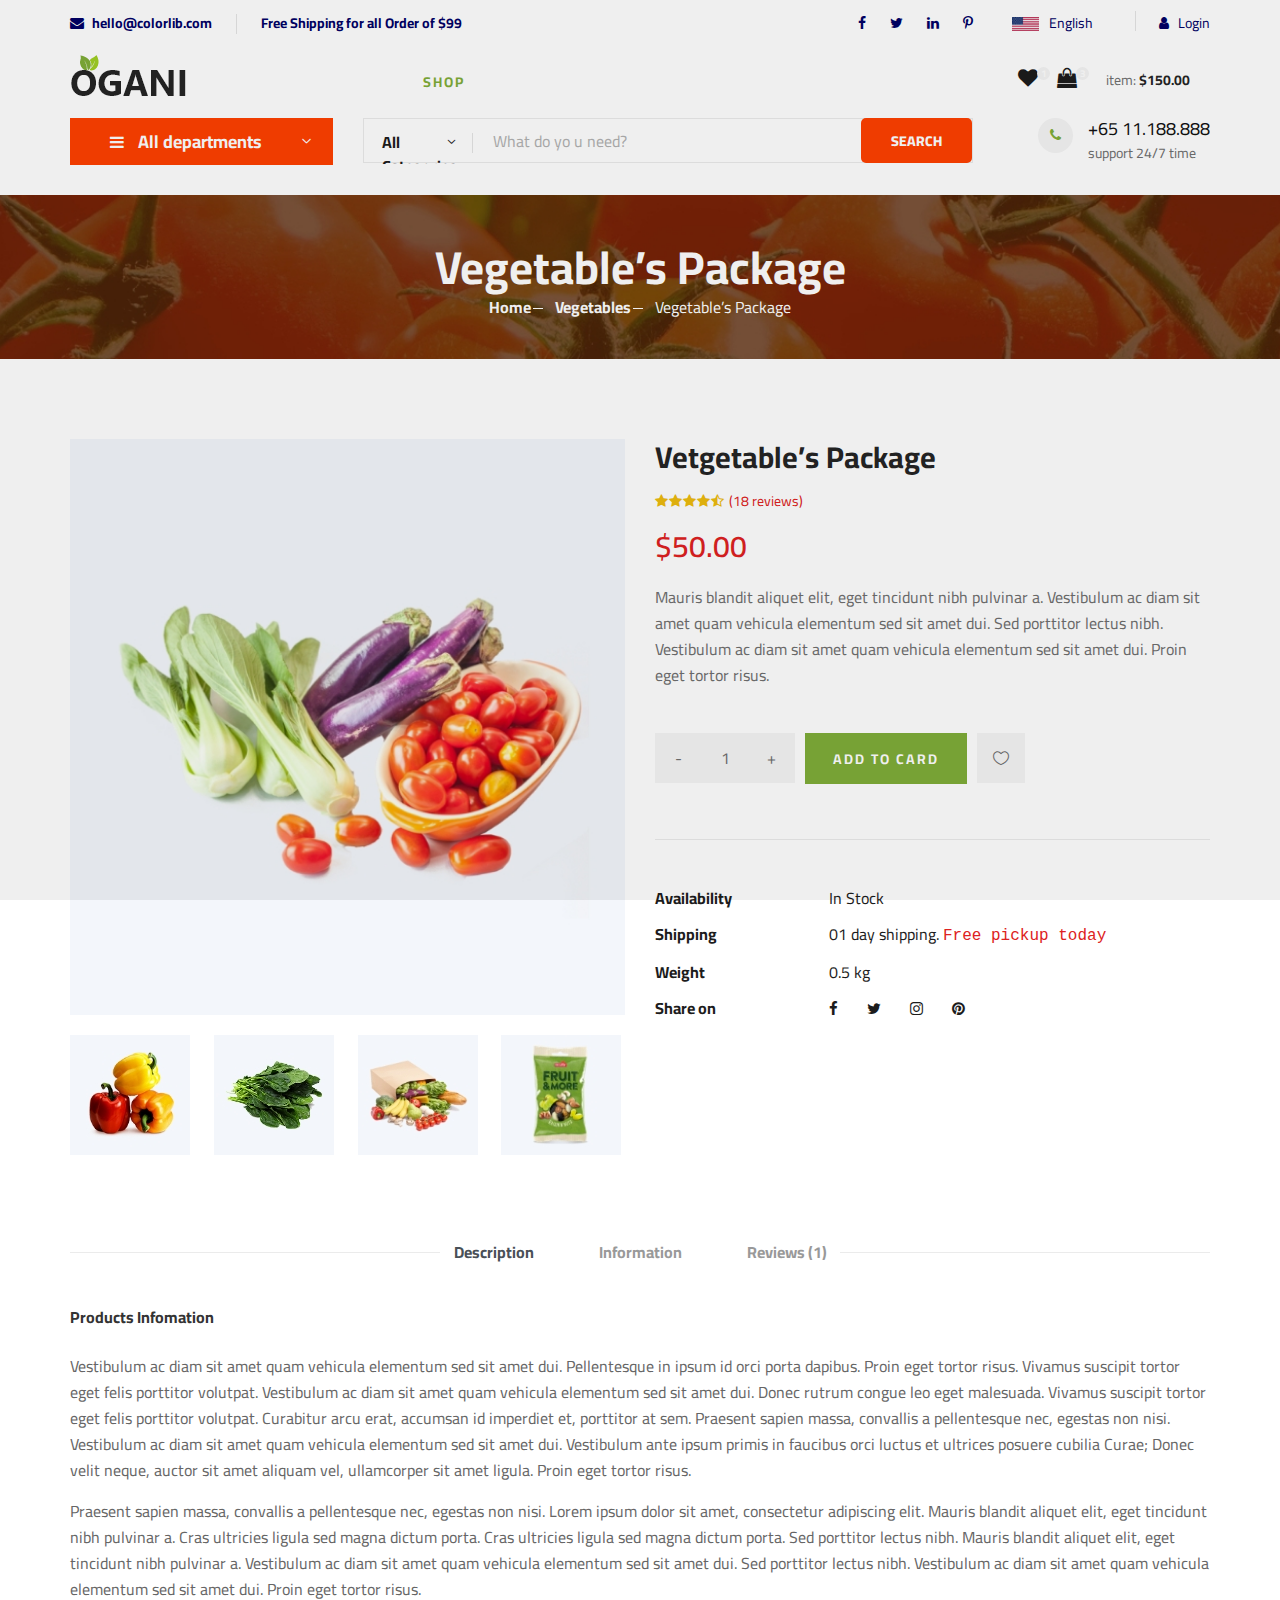
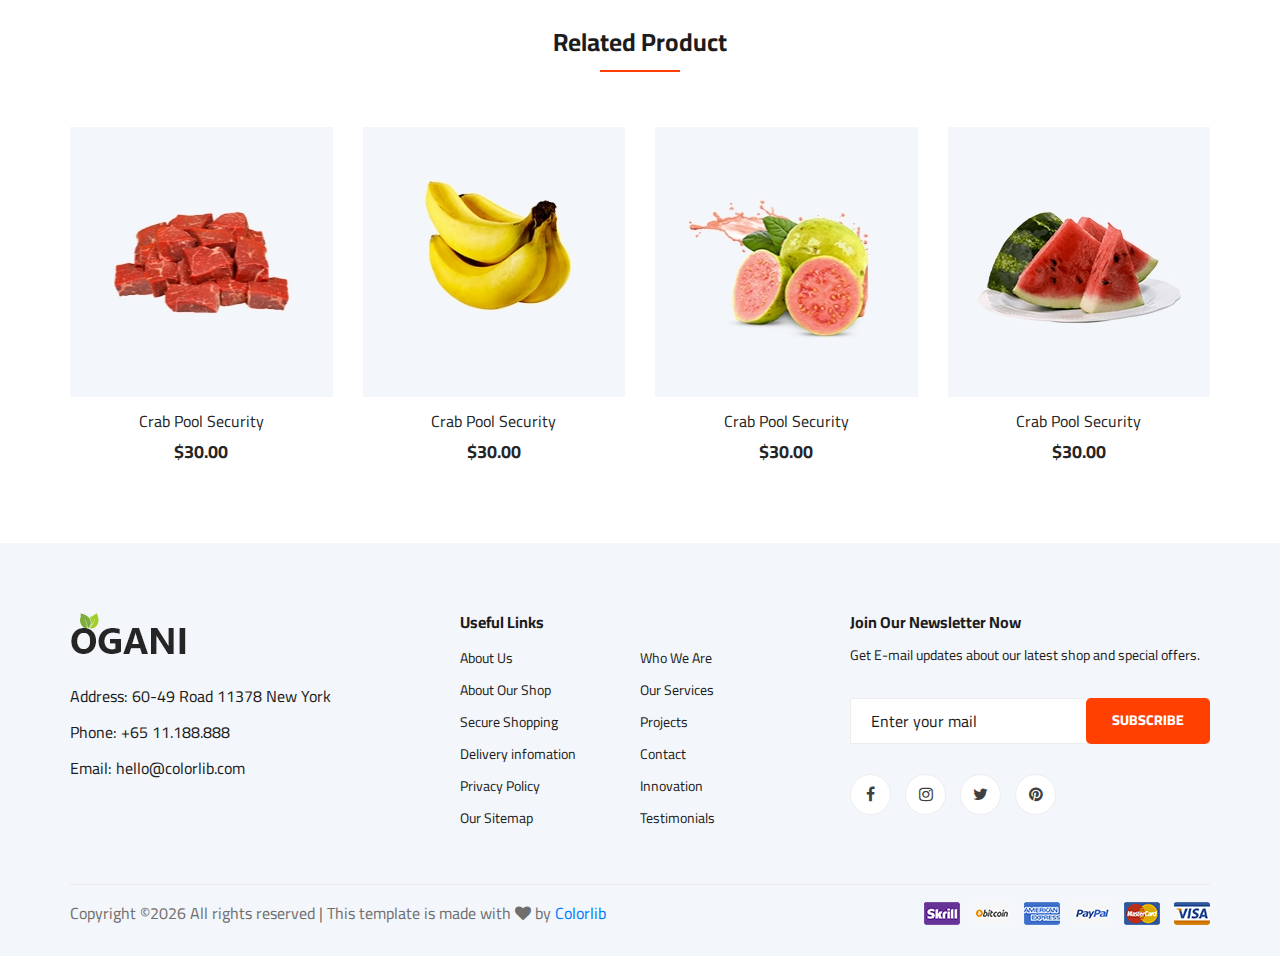
<file: shop-details.html>
<!DOCTYPE html>
<html lang="zxx">

<head>
    <meta charset="UTF-8">
    <meta name="description" content="Ogani Template">
    <meta name="keywords" content="Ogani, unica, creative, html">
    <meta name="viewport" content="width=device-width, initial-scale=1.0">
    <meta http-equiv="X-UA-Compatible" content="ie=edge">
    <title>Ogani | Template</title>

    <!-- Google Font -->
    <link href="https://fonts.googleapis.com/css2?family=Cairo:wght@200;300;400;600;900&display=swap" rel="stylesheet">

    <!-- Css Styles -->
    <link rel="stylesheet" href="css/bootstrap.min.css" type="text/css">
    <link rel="stylesheet" href="css/font-awesome.min.css" type="text/css">
    <link rel="stylesheet" href="css/elegant-icons.css" type="text/css">
    <link rel="stylesheet" href="css/nice-select.css" type="text/css">
    <link rel="stylesheet" href="css/jquery-ui.min.css" type="text/css">
    <link rel="stylesheet" href="css/owl.carousel.min.css" type="text/css">
    <link rel="stylesheet" href="css/slicknav.min.css" type="text/css">
    <link rel="stylesheet" href="css/style.css" type="text/css">
</head>

<body>
    <!-- Page Preloder -->
    <div id="preloder">
        <div class="loader"></div>
    </div>

    <!-- Humberger Begin -->
    <div class="humberger__menu__overlay"></div>
    <div class="humberger__menu__wrapper">
        <div class="humberger__menu__logo">
            <a href="#"><img src="img/logo.png" alt=""></a>
        </div>
        <div class="humberger__menu__cart">
            <ul>
                <li><a href="#"><i class="fa fa-heart"></i> <span>1</span></a></li>
                <li><a href="#"><i class="fa fa-shopping-bag"></i> <span>3</span></a></li>
            </ul>
            <div class="header__cart__price">item: <span>$150.00</span></div>
        </div>
        <div class="humberger__menu__widget">
            <div class="header__top__right__language">
                <img src="img/language.png" alt="">
                <div>English</div>
                <span class="arrow_carrot-down"></span>
                <ul>
                    <li><a href="#">Spanis</a></li>
                    <li><a href="#">English</a></li>
                </ul>
            </div>
            <div class="header__top__right__auth">
                <a href="#"><i class="fa fa-user"></i> Login</a>
            </div>
        </div>
        <nav class="humberger__menu__nav mobile-menu">
            <ul>
                <li class="active"><a href="./index.html">Home</a></li>
                <li><a href="./shop-grid.html">Shop</a></li>
                <li><a href="#">Pages</a>
                    <ul class="header__menu__dropdown">
                        <li><a href="./shop-details.html">Shop Details</a></li>
                        <li><a href="./shoping-cart.html">Shoping Cart</a></li>
                        <li><a href="./checkout.html">Check Out</a></li>
                        <li><a href="./blog-details.html">Blog Details</a></li>
                    </ul>
                </li>
                <li><a href="./blog.html">Blog</a></li>
                <li><a href="./contact.html">Contact</a></li>
            </ul>
        </nav>
        <div id="mobile-menu-wrap"></div>
        <div class="header__top__right__social">
            <a href="#"><i class="fa fa-facebook"></i></a>
            <a href="#"><i class="fa fa-twitter"></i></a>
            <a href="#"><i class="fa fa-linkedin"></i></a>
            <a href="#"><i class="fa fa-pinterest-p"></i></a>
        </div>
        <div class="humberger__menu__contact">
            <ul>
                <li><i class="fa fa-envelope"></i> hello@colorlib.com</li>
                <li>Free Shipping for all Order of $99</li>
            </ul>
        </div>
    </div>
    <!-- Humberger End -->

    <!-- Header Section Begin -->
    <header class="header">
        <div class="header__top">
            <div class="container">
                <div class="row">
                    <div class="col-lg-6">
                        <div class="header__top__left">
                            <ul>
                                <li><i class="fa fa-envelope"></i> hello@colorlib.com</li>
                                <li>Free Shipping for all Order of $99</li>
                            </ul>
                        </div>
                    </div>
                    <div class="col-lg-6">
                        <div class="header__top__right">
                            <div class="header__top__right__social">
                                <a href="#"><i class="fa fa-facebook"></i></a>
                                <a href="#"><i class="fa fa-twitter"></i></a>
                                <a href="#"><i class="fa fa-linkedin"></i></a>
                                <a href="#"><i class="fa fa-pinterest-p"></i></a>
                            </div>
                            <div class="header__top__right__language">
                                <img src="img/language.png" alt="">
                                <div>English</div>
                                <span class="arrow_carrot-down"></span>
                                <ul>
                                    <li><a href="#">Spanis</a></li>
                                    <li><a href="#">English</a></li>
                                </ul>
                            </div>
                            <div class="header__top__right__auth">
                                <a href="#"><i class="fa fa-user"></i> Login</a>
                            </div>
                        </div>
                    </div>
                </div>
            </div>
        </div>
        <div class="container">
            <div class="row">
                <div class="col-lg-3">
                    <div class="header__logo">
                        <a href="./index.html"><img src="img/logo.png" alt=""></a>
                    </div>
                </div>
                <div class="col-lg-6">
                    <nav class="header__menu">
                        <ul>
                            <li><a href="./index.html">Home</a></li>
                            <li class="active"><a href="./shop-grid.html">Shop</a></li>
                            <li><a href="#">Pages</a>
                                <ul class="header__menu__dropdown">
                                    <li><a href="./shop-details.html">Shop Details</a></li>
                                    <li><a href="./shoping-cart.html">Shoping Cart</a></li>
                                    <li><a href="./checkout.html">Check Out</a></li>
                                    <li><a href="./blog-details.html">Blog Details</a></li>
                                </ul>
                            </li>
                            <li><a href="./blog.html">Blog</a></li>
                            <li><a href="./contact.html">Contact</a></li>
                        </ul>
                    </nav>
                </div>
                <div class="col-lg-3">
                    <div class="header__cart">
                        <ul>
                            <li><a href="#"><i class="fa fa-heart"></i> <span>1</span></a></li>
                            <li><a href="#"><i class="fa fa-shopping-bag"></i> <span>3</span></a></li>
                        </ul>
                        <div class="header__cart__price">item: <span>$150.00</span></div>
                    </div>
                </div>
            </div>
            <div class="humberger__open">
                <i class="fa fa-bars"></i>
            </div>
        </div>
    </header>
    <!-- Header Section End -->

    <!-- Hero Section Begin -->
    <section class="hero hero-normal">
        <div class="container">
            <div class="row">
                <div class="col-lg-3">
                    <div class="hero__categories">
                        <div class="hero__categories__all">
                            <i class="fa fa-bars"></i>
                            <span>All departments</span>
                        </div>
                        <ul>
                            <li><a href="#">Fresh Meat</a></li>
                            <li><a href="#">Vegetables</a></li>
                            <li><a href="#">Fruit & Nut Gifts</a></li>
                            <li><a href="#">Fresh Berries</a></li>
                            <li><a href="#">Ocean Foods</a></li>
                            <li><a href="#">Butter & Eggs</a></li>
                            <li><a href="#">Fastfood</a></li>
                            <li><a href="#">Fresh Onion</a></li>
                            <li><a href="#">Papayaya & Crisps</a></li>
                            <li><a href="#">Oatmeal</a></li>
                            <li><a href="#">Fresh Bananas</a></li>
                        </ul>
                    </div>
                </div>
                <div class="col-lg-9">
                    <div class="hero__search">
                        <div class="hero__search__form">
                            <form action="#">
                                <div class="hero__search__categories">
                                    All Categories
                                    <span class="arrow_carrot-down"></span>
                                </div>
                                <input type="text" placeholder="What do yo u need?">
                                <button type="submit" class="site-btn">SEARCH</button>
                            </form>
                        </div>
                        <div class="hero__search__phone">
                            <div class="hero__search__phone__icon">
                                <i class="fa fa-phone"></i>
                            </div>
                            <div class="hero__search__phone__text">
                                <h5>+65 11.188.888</h5>
                                <span>support 24/7 time</span>
                            </div>
                        </div>
                    </div>
                </div>
            </div>
        </div>
    </section>
    <!-- Hero Section End -->

    <!-- Breadcrumb Section Begin -->
    <section class="breadcrumb-section set-bg" data-setbg="img/breadcrumb.jpg">
        <div class="container">
            <div class="row">
                <div class="col-lg-12 text-center">
                    <div class="breadcrumb__text">
                        <h2>Vegetable’s Package</h2>
                        <div class="breadcrumb__option">
                            <a href="./index.html">Home</a>
                            <a href="./index.html">Vegetables</a>
                            <span>Vegetable’s Package</span>
                        </div>
                    </div>
                </div>
            </div>
        </div>
    </section>
    <!-- Breadcrumb Section End -->

    <!-- Product Details Section Begin -->
    <section class="product-details spad">
        <div class="container">
            <div class="row">
                <div class="col-lg-6 col-md-6">
                    <div class="product__details__pic">
                        <div class="product__details__pic__item">
                            <img class="product__details__pic__item--large"
                                src="img/product/details/product-details-1.jpg" alt="">
                        </div>
                        <div class="product__details__pic__slider owl-carousel">
                            <img data-imgbigurl="img/product/details/product-details-2.jpg"
                                src="img/product/details/thumb-1.jpg" alt="">
                            <img data-imgbigurl="img/product/details/product-details-3.jpg"
                                src="img/product/details/thumb-2.jpg" alt="">
                            <img data-imgbigurl="img/product/details/product-details-5.jpg"
                                src="img/product/details/thumb-3.jpg" alt="">
                            <img data-imgbigurl="img/product/details/product-details-4.jpg"
                                src="img/product/details/thumb-4.jpg" alt="">
                        </div>
                    </div>
                </div>
                <div class="col-lg-6 col-md-6">
                    <div class="product__details__text">
                        <h3>Vetgetable’s Package</h3>
                        <div class="product__details__rating">
                            <i class="fa fa-star"></i>
                            <i class="fa fa-star"></i>
                            <i class="fa fa-star"></i>
                            <i class="fa fa-star"></i>
                            <i class="fa fa-star-half-o"></i>
                            <span>(18 reviews)</span>
                        </div>
                        <div class="product__details__price">$50.00</div>
                        <p>Mauris blandit aliquet elit, eget tincidunt nibh pulvinar a. Vestibulum ac diam sit amet quam
                            vehicula elementum sed sit amet dui. Sed porttitor lectus nibh. Vestibulum ac diam sit amet
                            quam vehicula elementum sed sit amet dui. Proin eget tortor risus.</p>
                        <div class="product__details__quantity">
                            <div class="quantity">
                                <div class="pro-qty">
                                    <input type="text" value="1">
                                </div>
                            </div>
                        </div>
                        <a href="#" class="primary-btn">ADD TO CARD</a>
                        <a href="#" class="heart-icon"><span class="icon_heart_alt"></span></a>
                        <ul>
                            <li><b>Availability</b> <span>In Stock</span></li>
                            <li><b>Shipping</b> <span>01 day shipping. <samp>Free pickup today</samp></span></li>
                            <li><b>Weight</b> <span>0.5 kg</span></li>
                            <li><b>Share on</b>
                                <div class="share">
                                    <a href="#"><i class="fa fa-facebook"></i></a>
                                    <a href="#"><i class="fa fa-twitter"></i></a>
                                    <a href="#"><i class="fa fa-instagram"></i></a>
                                    <a href="#"><i class="fa fa-pinterest"></i></a>
                                </div>
                            </li>
                        </ul>
                    </div>
                </div>
                <div class="col-lg-12">
                    <div class="product__details__tab">
                        <ul class="nav nav-tabs" role="tablist">
                            <li class="nav-item">
                                <a class="nav-link active" data-toggle="tab" href="#tabs-1" role="tab"
                                    aria-selected="true">Description</a>
                            </li>
                            <li class="nav-item">
                                <a class="nav-link" data-toggle="tab" href="#tabs-2" role="tab"
                                    aria-selected="false">Information</a>
                            </li>
                            <li class="nav-item">
                                <a class="nav-link" data-toggle="tab" href="#tabs-3" role="tab"
                                    aria-selected="false">Reviews <span>(1)</span></a>
                            </li>
                        </ul>
                        <div class="tab-content">
                            <div class="tab-pane active" id="tabs-1" role="tabpanel">
                                <div class="product__details__tab__desc">
                                    <h6>Products Infomation</h6>
                                    <p>Vestibulum ac diam sit amet quam vehicula elementum sed sit amet dui.
                                        Pellentesque in ipsum id orci porta dapibus. Proin eget tortor risus. Vivamus
                                        suscipit tortor eget felis porttitor volutpat. Vestibulum ac diam sit amet quam
                                        vehicula elementum sed sit amet dui. Donec rutrum congue leo eget malesuada.
                                        Vivamus suscipit tortor eget felis porttitor volutpat. Curabitur arcu erat,
                                        accumsan id imperdiet et, porttitor at sem. Praesent sapien massa, convallis a
                                        pellentesque nec, egestas non nisi. Vestibulum ac diam sit amet quam vehicula
                                        elementum sed sit amet dui. Vestibulum ante ipsum primis in faucibus orci luctus
                                        et ultrices posuere cubilia Curae; Donec velit neque, auctor sit amet aliquam
                                        vel, ullamcorper sit amet ligula. Proin eget tortor risus.</p>
                                        <p>Praesent sapien massa, convallis a pellentesque nec, egestas non nisi. Lorem
                                        ipsum dolor sit amet, consectetur adipiscing elit. Mauris blandit aliquet
                                        elit, eget tincidunt nibh pulvinar a. Cras ultricies ligula sed magna dictum
                                        porta. Cras ultricies ligula sed magna dictum porta. Sed porttitor lectus
                                        nibh. Mauris blandit aliquet elit, eget tincidunt nibh pulvinar a.
                                        Vestibulum ac diam sit amet quam vehicula elementum sed sit amet dui. Sed
                                        porttitor lectus nibh. Vestibulum ac diam sit amet quam vehicula elementum
                                        sed sit amet dui. Proin eget tortor risus.</p>
                                </div>
                            </div>
                            <div class="tab-pane" id="tabs-2" role="tabpanel">
                                <div class="product__details__tab__desc">
                                    <h6>Products Infomation</h6>
                                    <p>Vestibulum ac diam sit amet quam vehicula elementum sed sit amet dui.
                                        Pellentesque in ipsum id orci porta dapibus. Proin eget tortor risus.
                                        Vivamus suscipit tortor eget felis porttitor volutpat. Vestibulum ac diam
                                        sit amet quam vehicula elementum sed sit amet dui. Donec rutrum congue leo
                                        eget malesuada. Vivamus suscipit tortor eget felis porttitor volutpat.
                                        Curabitur arcu erat, accumsan id imperdiet et, porttitor at sem. Praesent
                                        sapien massa, convallis a pellentesque nec, egestas non nisi. Vestibulum ac
                                        diam sit amet quam vehicula elementum sed sit amet dui. Vestibulum ante
                                        ipsum primis in faucibus orci luctus et ultrices posuere cubilia Curae;
                                        Donec velit neque, auctor sit amet aliquam vel, ullamcorper sit amet ligula.
                                        Proin eget tortor risus.</p>
                                    <p>Praesent sapien massa, convallis a pellentesque nec, egestas non nisi. Lorem
                                        ipsum dolor sit amet, consectetur adipiscing elit. Mauris blandit aliquet
                                        elit, eget tincidunt nibh pulvinar a. Cras ultricies ligula sed magna dictum
                                        porta. Cras ultricies ligula sed magna dictum porta. Sed porttitor lectus
                                        nibh. Mauris blandit aliquet elit, eget tincidunt nibh pulvinar a.</p>
                                </div>
                            </div>
                            <div class="tab-pane" id="tabs-3" role="tabpanel">
                                <div class="product__details__tab__desc">
                                    <h6>Products Infomation</h6>
                                    <p>Vestibulum ac diam sit amet quam vehicula elementum sed sit amet dui.
                                        Pellentesque in ipsum id orci porta dapibus. Proin eget tortor risus.
                                        Vivamus suscipit tortor eget felis porttitor volutpat. Vestibulum ac diam
                                        sit amet quam vehicula elementum sed sit amet dui. Donec rutrum congue leo
                                        eget malesuada. Vivamus suscipit tortor eget felis porttitor volutpat.
                                        Curabitur arcu erat, accumsan id imperdiet et, porttitor at sem. Praesent
                                        sapien massa, convallis a pellentesque nec, egestas non nisi. Vestibulum ac
                                        diam sit amet quam vehicula elementum sed sit amet dui. Vestibulum ante
                                        ipsum primis in faucibus orci luctus et ultrices posuere cubilia Curae;
                                        Donec velit neque, auctor sit amet aliquam vel, ullamcorper sit amet ligula.
                                        Proin eget tortor risus.</p>
                                </div>
                            </div>
                        </div>
                    </div>
                </div>
            </div>
        </div>
    </section>
    <!-- Product Details Section End -->

    <!-- Related Product Section Begin -->
    <section class="related-product">
        <div class="container">
            <div class="row">
                <div class="col-lg-12">
                    <div class="section-title related__product__title">
                        <h2>Related Product</h2>
                    </div>
                </div>
            </div>
            <div class="row">
                <div class="col-lg-3 col-md-4 col-sm-6">
                    <div class="product__item">
                        <div class="product__item__pic set-bg" data-setbg="img/product/product-1.jpg">
                            <ul class="product__item__pic__hover">
                                <li><a href="#"><i class="fa fa-heart"></i></a></li>
                                <li><a href="#"><i class="fa fa-retweet"></i></a></li>
                                <li><a href="#"><i class="fa fa-shopping-cart"></i></a></li>
                            </ul>
                        </div>
                        <div class="product__item__text">
                            <h6><a href="#">Crab Pool Security</a></h6>
                            <h5>$30.00</h5>
                        </div>
                    </div>
                </div>
                <div class="col-lg-3 col-md-4 col-sm-6">
                    <div class="product__item">
                        <div class="product__item__pic set-bg" data-setbg="img/product/product-2.jpg">
                            <ul class="product__item__pic__hover">
                                <li><a href="#"><i class="fa fa-heart"></i></a></li>
                                <li><a href="#"><i class="fa fa-retweet"></i></a></li>
                                <li><a href="#"><i class="fa fa-shopping-cart"></i></a></li>
                            </ul>
                        </div>
                        <div class="product__item__text">
                            <h6><a href="#">Crab Pool Security</a></h6>
                            <h5>$30.00</h5>
                        </div>
                    </div>
                </div>
                <div class="col-lg-3 col-md-4 col-sm-6">
                    <div class="product__item">
                        <div class="product__item__pic set-bg" data-setbg="img/product/product-3.jpg">
                            <ul class="product__item__pic__hover">
                                <li><a href="#"><i class="fa fa-heart"></i></a></li>
                                <li><a href="#"><i class="fa fa-retweet"></i></a></li>
                                <li><a href="#"><i class="fa fa-shopping-cart"></i></a></li>
                            </ul>
                        </div>
                        <div class="product__item__text">
                            <h6><a href="#">Crab Pool Security</a></h6>
                            <h5>$30.00</h5>
                        </div>
                    </div>
                </div>
                <div class="col-lg-3 col-md-4 col-sm-6">
                    <div class="product__item">
                        <div class="product__item__pic set-bg" data-setbg="img/product/product-7.jpg">
                            <ul class="product__item__pic__hover">
                                <li><a href="#"><i class="fa fa-heart"></i></a></li>
                                <li><a href="#"><i class="fa fa-retweet"></i></a></li>
                                <li><a href="#"><i class="fa fa-shopping-cart"></i></a></li>
                            </ul>
                        </div>
                        <div class="product__item__text">
                            <h6><a href="#">Crab Pool Security</a></h6>
                            <h5>$30.00</h5>
                        </div>
                    </div>
                </div>
            </div>
        </div>
    </section>
    <!-- Related Product Section End -->

    <!-- Footer Section Begin -->
    <footer class="footer spad">
        <div class="container">
            <div class="row">
                <div class="col-lg-3 col-md-6 col-sm-6">
                    <div class="footer__about">
                        <div class="footer__about__logo">
                            <a href="./index.html"><img src="img/logo.png" alt=""></a>
                        </div>
                        <ul>
                            <li>Address: 60-49 Road 11378 New York</li>
                            <li>Phone: +65 11.188.888</li>
                            <li>Email: hello@colorlib.com</li>
                        </ul>
                    </div>
                </div>
                <div class="col-lg-4 col-md-6 col-sm-6 offset-lg-1">
                    <div class="footer__widget">
                        <h6>Useful Links</h6>
                        <ul>
                            <li><a href="#">About Us</a></li>
                            <li><a href="#">About Our Shop</a></li>
                            <li><a href="#">Secure Shopping</a></li>
                            <li><a href="#">Delivery infomation</a></li>
                            <li><a href="#">Privacy Policy</a></li>
                            <li><a href="#">Our Sitemap</a></li>
                        </ul>
                        <ul>
                            <li><a href="#">Who We Are</a></li>
                            <li><a href="#">Our Services</a></li>
                            <li><a href="#">Projects</a></li>
                            <li><a href="#">Contact</a></li>
                            <li><a href="#">Innovation</a></li>
                            <li><a href="#">Testimonials</a></li>
                        </ul>
                    </div>
                </div>
                <div class="col-lg-4 col-md-12">
                    <div class="footer__widget">
                        <h6>Join Our Newsletter Now</h6>
                        <p>Get E-mail updates about our latest shop and special offers.</p>
                        <form action="#">
                            <input type="text" placeholder="Enter your mail">
                            <button type="submit" class="site-btn">Subscribe</button>
                        </form>
                        <div class="footer__widget__social">
                            <a href="#"><i class="fa fa-facebook"></i></a>
                            <a href="#"><i class="fa fa-instagram"></i></a>
                            <a href="#"><i class="fa fa-twitter"></i></a>
                            <a href="#"><i class="fa fa-pinterest"></i></a>
                        </div>
                    </div>
                </div>
            </div>
            <div class="row">
                <div class="col-lg-12">
                    <div class="footer__copyright">
                        <div class="footer__copyright__text"><p><!-- Link back to Colorlib can't be removed. Template is licensed under CC BY 3.0. -->
  Copyright &copy;<script>document.write(new Date().getFullYear());</script> All rights reserved | This template is made with <i class="fa fa-heart" aria-hidden="true"></i> by <a href="https://colorlib.com" target="_blank">Colorlib</a>
  <!-- Link back to Colorlib can't be removed. Template is licensed under CC BY 3.0. --></p></div>
                        <div class="footer__copyright__payment"><img src="img/payment-item.png" alt=""></div>
                    </div>
                </div>
            </div>
        </div>
    </footer>
    <!-- Footer Section End -->

    <!-- Js Plugins -->
    <script src="js/jquery-3.3.1.min.js"></script>
    <script src="js/bootstrap.min.js"></script>
    <script src="js/jquery.nice-select.min.js"></script>
    <script src="js/jquery-ui.min.js"></script>
    <script src="js/jquery.slicknav.js"></script>
    <script src="js/mixitup.min.js"></script>
    <script src="js/owl.carousel.min.js"></script>
    <script src="js/main.js"></script>


</body>

</html>
</file>
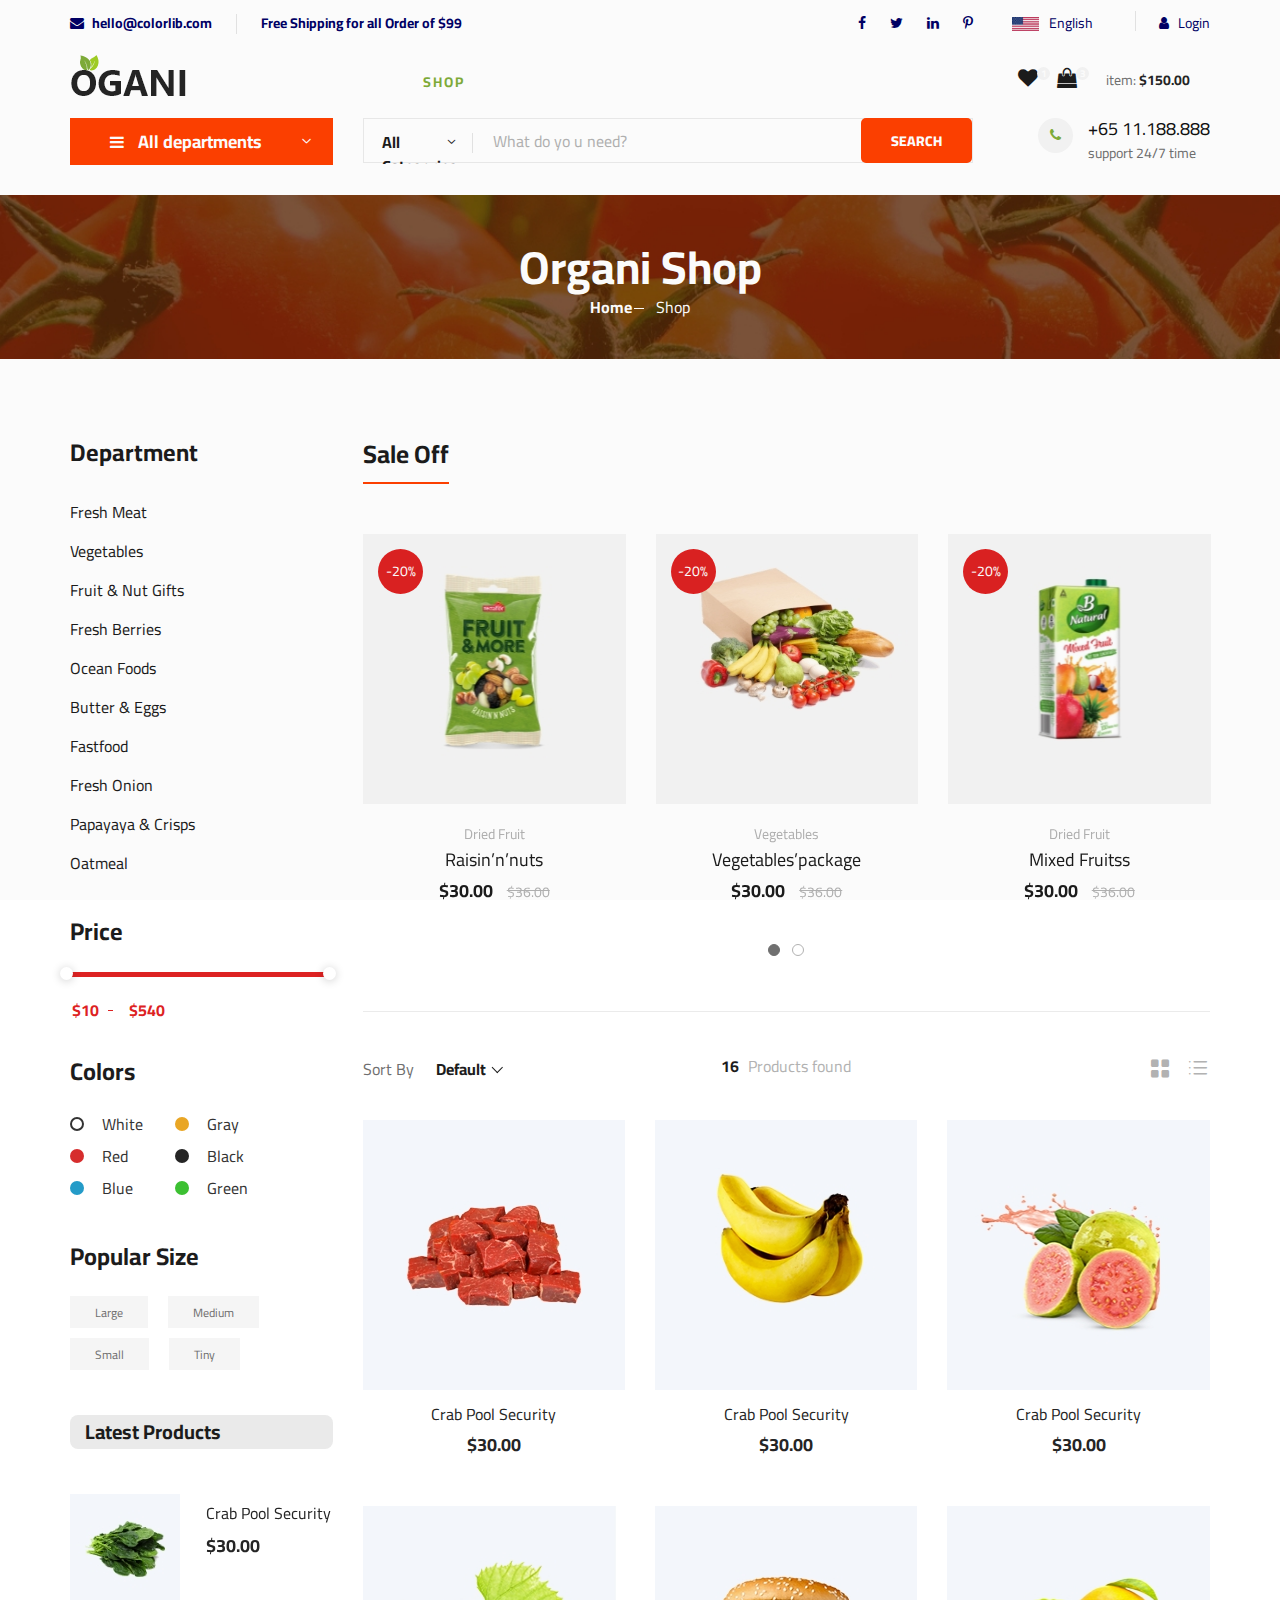
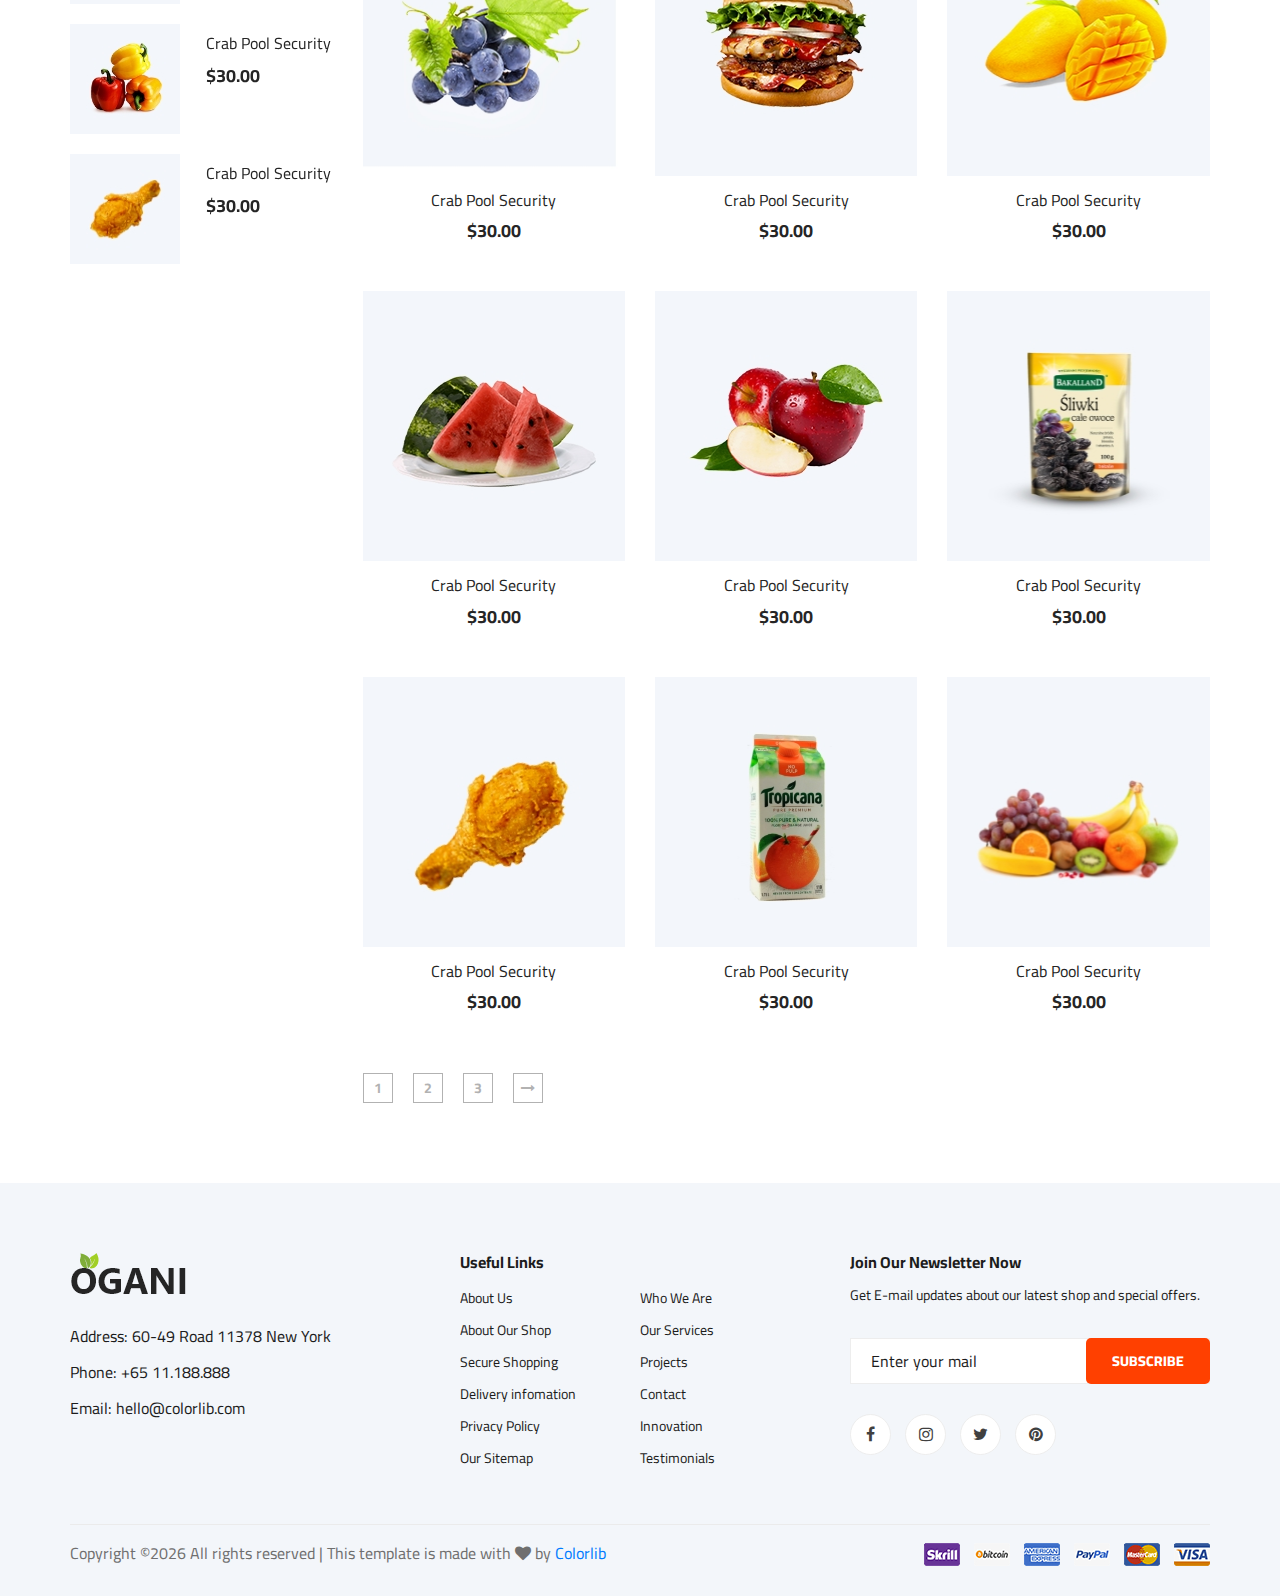
<file: shop-grid.html>
<!DOCTYPE html>
<html lang="zxx">

<head>
    <meta charset="UTF-8">
    <meta name="description" content="Ogani Template">
    <meta name="keywords" content="Ogani, unica, creative, html">
    <meta name="viewport" content="width=device-width, initial-scale=1.0">
    <meta http-equiv="X-UA-Compatible" content="ie=edge">
    <title>Ogani | Template</title>

    <!-- Google Font -->
    <link href="https://fonts.googleapis.com/css2?family=Cairo:wght@200;300;400;600;900&display=swap" rel="stylesheet">

    <!-- Css Styles -->
    <link rel="stylesheet" href="css/bootstrap.min.css" type="text/css">
    <link rel="stylesheet" href="css/font-awesome.min.css" type="text/css">
    <link rel="stylesheet" href="css/elegant-icons.css" type="text/css">
    <link rel="stylesheet" href="css/nice-select.css" type="text/css">
    <link rel="stylesheet" href="css/jquery-ui.min.css" type="text/css">
    <link rel="stylesheet" href="css/owl.carousel.min.css" type="text/css">
    <link rel="stylesheet" href="css/slicknav.min.css" type="text/css">
    <link rel="stylesheet" href="css/style.css" type="text/css">
</head>

<body>
    <!-- Page Preloder -->
    <div id="preloder">
        <div class="loader"></div>
    </div>

    <!-- Humberger Begin -->
    <div class="humberger__menu__overlay"></div>
    <div class="humberger__menu__wrapper">
        <div class="humberger__menu__logo">
            <a href="#"><img src="img/logo.png" alt=""></a>
        </div>
        <div class="humberger__menu__cart">
            <ul>
                <li><a href="#"><i class="fa fa-heart"></i> <span>1</span></a></li>
                <li><a href="#"><i class="fa fa-shopping-bag"></i> <span>3</span></a></li>
            </ul>
            <div class="header__cart__price">item: <span>$150.00</span></div>
        </div>
        <div class="humberger__menu__widget">
            <div class="header__top__right__language">
                <img src="img/language.png" alt="">
                <div>English</div>
                <span class="arrow_carrot-down"></span>
                <ul>
                    <li><a href="#">Spanis</a></li>
                    <li><a href="#">English</a></li>
                </ul>
            </div>
            <div class="header__top__right__auth">
                <a href="#"><i class="fa fa-user"></i> Login</a>
            </div>
        </div>
        <nav class="humberger__menu__nav mobile-menu">
            <ul>
                <li class="active"><a href="./index.html">Home</a></li>
                <li><a href="./shop-grid.html">Shop</a></li>
                <li><a href="#">Pages</a>
                    <ul class="header__menu__dropdown">
                        <li><a href="./shop-details.html">Shop Details</a></li>
                        <li><a href="./shoping-cart.html">Shoping Cart</a></li>
                        <li><a href="./checkout.html">Check Out</a></li>
                        <li><a href="./blog-details.html">Blog Details</a></li>
                    </ul>
                </li>
                <li><a href="./blog.html">Blog</a></li>
                <li><a href="./contact.html">Contact</a></li>
            </ul>
        </nav>
        <div id="mobile-menu-wrap"></div>
        <div class="header__top__right__social">
            <a href="#"><i class="fa fa-facebook"></i></a>
            <a href="#"><i class="fa fa-twitter"></i></a>
            <a href="#"><i class="fa fa-linkedin"></i></a>
            <a href="#"><i class="fa fa-pinterest-p"></i></a>
        </div>
        <div class="humberger__menu__contact">
            <ul>
                <li><i class="fa fa-envelope"></i> hello@colorlib.com</li>
                <li>Free Shipping for all Order of $99</li>
            </ul>
        </div>
    </div>
    <!-- Humberger End -->

    <!-- Header Section Begin -->
    <header class="header">
        <div class="header__top">
            <div class="container">
                <div class="row">
                    <div class="col-lg-6">
                        <div class="header__top__left">
                            <ul>
                                <li><i class="fa fa-envelope"></i> hello@colorlib.com</li>
                                <li>Free Shipping for all Order of $99</li>
                            </ul>
                        </div>
                    </div>
                    <div class="col-lg-6">
                        <div class="header__top__right">
                            <div class="header__top__right__social">
                                <a href="#"><i class="fa fa-facebook"></i></a>
                                <a href="#"><i class="fa fa-twitter"></i></a>
                                <a href="#"><i class="fa fa-linkedin"></i></a>
                                <a href="#"><i class="fa fa-pinterest-p"></i></a>
                            </div>
                            <div class="header__top__right__language">
                                <img src="img/language.png" alt="">
                                <div>English</div>
                                <span class="arrow_carrot-down"></span>
                                <ul>
                                    <li><a href="#">Spanis</a></li>
                                    <li><a href="#">English</a></li>
                                </ul>
                            </div>
                            <div class="header__top__right__auth">
                                <a href="#"><i class="fa fa-user"></i> Login</a>
                            </div>
                        </div>
                    </div>
                </div>
            </div>
        </div>
        <div class="container">
            <div class="row">
                <div class="col-lg-3">
                    <div class="header__logo">
                        <a href="./index.html"><img src="img/logo.png" alt=""></a>
                    </div>
                </div>
                <div class="col-lg-6">
                    <nav class="header__menu">
                        <ul>
                            <li><a href="./index.html">Home</a></li>
                            <li class="active"><a href="./shop-grid.html">Shop</a></li>
                            <li><a href="#">Pages</a>
                                <ul class="header__menu__dropdown">
                                    <li><a href="./shop-details.html">Shop Details</a></li>
                                    <li><a href="./shoping-cart.html">Shoping Cart</a></li>
                                    <li><a href="./checkout.html">Check Out</a></li>
                                    <li><a href="./blog-details.html">Blog Details</a></li>
                                </ul>
                            </li>
                            <li><a href="./blog.html">Blog</a></li>
                            <li><a href="./contact.html">Contact</a></li>
                        </ul>
                    </nav>
                </div>
                <div class="col-lg-3">
                    <div class="header__cart">
                        <ul>
                            <li><a href="#"><i class="fa fa-heart"></i> <span>1</span></a></li>
                            <li><a href="#"><i class="fa fa-shopping-bag"></i> <span>3</span></a></li>
                        </ul>
                        <div class="header__cart__price">item: <span>$150.00</span></div>
                    </div>
                </div>
            </div>
            <div class="humberger__open">
                <i class="fa fa-bars"></i>
            </div>
        </div>
    </header>
    <!-- Header Section End -->

    <!-- Hero Section Begin -->
    <section class="hero hero-normal">
        <div class="container">
            <div class="row">
                <div class="col-lg-3">
                    <div class="hero__categories">
                        <div class="hero__categories__all">
                            <i class="fa fa-bars"></i>
                            <span>All departments</span>
                        </div>
                        <ul>
                            <li><a href="#">Fresh Meat</a></li>
                            <li><a href="#">Vegetables</a></li>
                            <li><a href="#">Fruit & Nut Gifts</a></li>
                            <li><a href="#">Fresh Berries</a></li>
                            <li><a href="#">Ocean Foods</a></li>
                            <li><a href="#">Butter & Eggs</a></li>
                            <li><a href="#">Fastfood</a></li>
                            <li><a href="#">Fresh Onion</a></li>
                            <li><a href="#">Papayaya & Crisps</a></li>
                            <li><a href="#">Oatmeal</a></li>
                            <li><a href="#">Fresh Bananas</a></li>
                        </ul>
                    </div>
                </div>
                <div class="col-lg-9">
                    <div class="hero__search">
                        <div class="hero__search__form">
                            <form action="#">
                                <div class="hero__search__categories">
                                    All Categories
                                    <span class="arrow_carrot-down"></span>
                                </div>
                                <input type="text" placeholder="What do yo u need?">
                                <button type="submit" class="site-btn">SEARCH</button>
                            </form>
                        </div>
                        <div class="hero__search__phone">
                            <div class="hero__search__phone__icon">
                                <i class="fa fa-phone"></i>
                            </div>
                            <div class="hero__search__phone__text">
                                <h5>+65 11.188.888</h5>
                                <span>support 24/7 time</span>
                            </div>
                        </div>
                    </div>
                </div>
            </div>
        </div>
    </section>
    <!-- Hero Section End -->

    <!-- Breadcrumb Section Begin -->
    <section class="breadcrumb-section set-bg" data-setbg="img/breadcrumb.jpg">
        <div class="container">
            <div class="row">
                <div class="col-lg-12 text-center">
                    <div class="breadcrumb__text">
                        <h2>Organi Shop</h2>
                        <div class="breadcrumb__option">
                            <a href="./index.html">Home</a>
                            <span>Shop</span>
                        </div>
                    </div>
                </div>
            </div>
        </div>
    </section>
    <!-- Breadcrumb Section End -->

    <!-- Product Section Begin -->
    <section class="product spad">
        <div class="container">
            <div class="row">
                <div class="col-lg-3 col-md-5">
                    <div class="sidebar">
                        <div class="sidebar__item">
                            <h4>Department</h4>
                            <ul>
                                <li><a href="#">Fresh Meat</a></li>
                                <li><a href="#">Vegetables</a></li>
                                <li><a href="#">Fruit & Nut Gifts</a></li>
                                <li><a href="#">Fresh Berries</a></li>
                                <li><a href="#">Ocean Foods</a></li>
                                <li><a href="#">Butter & Eggs</a></li>
                                <li><a href="#">Fastfood</a></li>
                                <li><a href="#">Fresh Onion</a></li>
                                <li><a href="#">Papayaya & Crisps</a></li>
                                <li><a href="#">Oatmeal</a></li>
                            </ul>
                        </div>
                        <div class="sidebar__item">
                            <h4>Price</h4>
                            <div class="price-range-wrap">
                                <div class="price-range ui-slider ui-corner-all ui-slider-horizontal ui-widget ui-widget-content"
                                    data-min="10" data-max="540">
                                    <div class="ui-slider-range ui-corner-all ui-widget-header"></div>
                                    <span tabindex="0" class="ui-slider-handle ui-corner-all ui-state-default"></span>
                                    <span tabindex="0" class="ui-slider-handle ui-corner-all ui-state-default"></span>
                                </div>
                                <div class="range-slider">
                                    <div class="price-input">
                                        <input type="text" id="minamount">
                                        <input type="text" id="maxamount">
                                    </div>
                                </div>
                            </div>
                        </div>
                        <div class="sidebar__item sidebar__item__color--option">
                            <h4>Colors</h4>
                            <div class="sidebar__item__color sidebar__item__color--white">
                                <label for="white">
                                    White
                                    <input type="radio" id="white">
                                </label>
                            </div>
                            <div class="sidebar__item__color sidebar__item__color--gray">
                                <label for="gray">
                                    Gray
                                    <input type="radio" id="gray">
                                </label>
                            </div>
                            <div class="sidebar__item__color sidebar__item__color--red">
                                <label for="red">
                                    Red
                                    <input type="radio" id="red">
                                </label>
                            </div>
                            <div class="sidebar__item__color sidebar__item__color--black">
                                <label for="black">
                                    Black
                                    <input type="radio" id="black">
                                </label>
                            </div>
                            <div class="sidebar__item__color sidebar__item__color--blue">
                                <label for="blue">
                                    Blue
                                    <input type="radio" id="blue">
                                </label>
                            </div>
                            <div class="sidebar__item__color sidebar__item__color--green">
                                <label for="green">
                                    Green
                                    <input type="radio" id="green">
                                </label>
                            </div>
                        </div>
                        <div class="sidebar__item">
                            <h4>Popular Size</h4>
                            <div class="sidebar__item__size">
                                <label for="large">
                                    Large
                                    <input type="radio" id="large">
                                </label>
                            </div>
                            <div class="sidebar__item__size">
                                <label for="medium">
                                    Medium
                                    <input type="radio" id="medium">
                                </label>
                            </div>
                            <div class="sidebar__item__size">
                                <label for="small">
                                    Small
                                    <input type="radio" id="small">
                                </label>
                            </div>
                            <div class="sidebar__item__size">
                                <label for="tiny">
                                    Tiny
                                    <input type="radio" id="tiny">
                                </label>
                            </div>
                        </div>
                        <div class="sidebar__item">
                            <div class="latest-product__text">
                                <h4>Latest Products</h4>
                                <div class="latest-product__slider owl-carousel">
                                    <div class="latest-prdouct__slider__item">
                                        <a href="#" class="latest-product__item">
                                            <div class="latest-product__item__pic">
                                                <img src="img/latest-product/lp-1.jpg" alt="">
                                            </div>
                                            <div class="latest-product__item__text">
                                                <h6>Crab Pool Security</h6>
                                                <span>$30.00</span>
                                            </div>
                                        </a>
                                        <a href="#" class="latest-product__item">
                                            <div class="latest-product__item__pic">
                                                <img src="img/latest-product/lp-2.jpg" alt="">
                                            </div>
                                            <div class="latest-product__item__text">
                                                <h6>Crab Pool Security</h6>
                                                <span>$30.00</span>
                                            </div>
                                        </a>
                                        <a href="#" class="latest-product__item">
                                            <div class="latest-product__item__pic">
                                                <img src="img/latest-product/lp-3.jpg" alt="">
                                            </div>
                                            <div class="latest-product__item__text">
                                                <h6>Crab Pool Security</h6>
                                                <span>$30.00</span>
                                            </div>
                                        </a>
                                    </div>
                                    <div class="latest-prdouct__slider__item">
                                        <a href="#" class="latest-product__item">
                                            <div class="latest-product__item__pic">
                                                <img src="img/latest-product/lp-1.jpg" alt="">
                                            </div>
                                            <div class="latest-product__item__text">
                                                <h6>Crab Pool Security</h6>
                                                <span>$30.00</span>
                                            </div>
                                        </a>
                                        <a href="#" class="latest-product__item">
                                            <div class="latest-product__item__pic">
                                                <img src="img/latest-product/lp-2.jpg" alt="">
                                            </div>
                                            <div class="latest-product__item__text">
                                                <h6>Crab Pool Security</h6>
                                                <span>$30.00</span>
                                            </div>
                                        </a>
                                        <a href="#" class="latest-product__item">
                                            <div class="latest-product__item__pic">
                                                <img src="img/latest-product/lp-3.jpg" alt="">
                                            </div>
                                            <div class="latest-product__item__text">
                                                <h6>Crab Pool Security</h6>
                                                <span>$30.00</span>
                                            </div>
                                        </a>
                                    </div>
                                </div>
                            </div>
                        </div>
                    </div>
                </div>
                <div class="col-lg-9 col-md-7">
                    <div class="product__discount">
                        <div class="section-title product__discount__title">
                            <h2>Sale Off</h2>
                        </div>
                        <div class="row">
                            <div class="product__discount__slider owl-carousel">
                                <div class="col-lg-4">
                                    <div class="product__discount__item">
                                        <div class="product__discount__item__pic set-bg"
                                            data-setbg="img/product/discount/pd-1.jpg">
                                            <div class="product__discount__percent">-20%</div>
                                            <ul class="product__item__pic__hover">
                                                <li><a href="#"><i class="fa fa-heart"></i></a></li>
                                                <li><a href="#"><i class="fa fa-retweet"></i></a></li>
                                                <li><a href="#"><i class="fa fa-shopping-cart"></i></a></li>
                                            </ul>
                                        </div>
                                        <div class="product__discount__item__text">
                                            <span>Dried Fruit</span>
                                            <h5><a href="#">Raisin’n’nuts</a></h5>
                                            <div class="product__item__price">$30.00 <span>$36.00</span></div>
                                        </div>
                                    </div>
                                </div>
                                <div class="col-lg-4">
                                    <div class="product__discount__item">
                                        <div class="product__discount__item__pic set-bg"
                                            data-setbg="img/product/discount/pd-2.jpg">
                                            <div class="product__discount__percent">-20%</div>
                                            <ul class="product__item__pic__hover">
                                                <li><a href="#"><i class="fa fa-heart"></i></a></li>
                                                <li><a href="#"><i class="fa fa-retweet"></i></a></li>
                                                <li><a href="#"><i class="fa fa-shopping-cart"></i></a></li>
                                            </ul>
                                        </div>
                                        <div class="product__discount__item__text">
                                            <span>Vegetables</span>
                                            <h5><a href="#">Vegetables’package</a></h5>
                                            <div class="product__item__price">$30.00 <span>$36.00</span></div>
                                        </div>
                                    </div>
                                </div>
                                <div class="col-lg-4">
                                    <div class="product__discount__item">
                                        <div class="product__discount__item__pic set-bg"
                                            data-setbg="img/product/discount/pd-3.jpg">
                                            <div class="product__discount__percent">-20%</div>
                                            <ul class="product__item__pic__hover">
                                                <li><a href="#"><i class="fa fa-heart"></i></a></li>
                                                <li><a href="#"><i class="fa fa-retweet"></i></a></li>
                                                <li><a href="#"><i class="fa fa-shopping-cart"></i></a></li>
                                            </ul>
                                        </div>
                                        <div class="product__discount__item__text">
                                            <span>Dried Fruit</span>
                                            <h5><a href="#">Mixed Fruitss</a></h5>
                                            <div class="product__item__price">$30.00 <span>$36.00</span></div>
                                        </div>
                                    </div>
                                </div>
                                <div class="col-lg-4">
                                    <div class="product__discount__item">
                                        <div class="product__discount__item__pic set-bg"
                                            data-setbg="img/product/discount/pd-4.jpg">
                                            <div class="product__discount__percent">-20%</div>
                                            <ul class="product__item__pic__hover">
                                                <li><a href="#"><i class="fa fa-heart"></i></a></li>
                                                <li><a href="#"><i class="fa fa-retweet"></i></a></li>
                                                <li><a href="#"><i class="fa fa-shopping-cart"></i></a></li>
                                            </ul>
                                        </div>
                                        <div class="product__discount__item__text">
                                            <span>Dried Fruit</span>
                                            <h5><a href="#">Raisin’n’nuts</a></h5>
                                            <div class="product__item__price">$30.00 <span>$36.00</span></div>
                                        </div>
                                    </div>
                                </div>
                                <div class="col-lg-4">
                                    <div class="product__discount__item">
                                        <div class="product__discount__item__pic set-bg"
                                            data-setbg="img/product/discount/pd-5.jpg">
                                            <div class="product__discount__percent">-20%</div>
                                            <ul class="product__item__pic__hover">
                                                <li><a href="#"><i class="fa fa-heart"></i></a></li>
                                                <li><a href="#"><i class="fa fa-retweet"></i></a></li>
                                                <li><a href="#"><i class="fa fa-shopping-cart"></i></a></li>
                                            </ul>
                                        </div>
                                        <div class="product__discount__item__text">
                                            <span>Dried Fruit</span>
                                            <h5><a href="#">Raisin’n’nuts</a></h5>
                                            <div class="product__item__price">$30.00 <span>$36.00</span></div>
                                        </div>
                                    </div>
                                </div>
                                <div class="col-lg-4">
                                    <div class="product__discount__item">
                                        <div class="product__discount__item__pic set-bg"
                                            data-setbg="img/product/discount/pd-6.jpg">
                                            <div class="product__discount__percent">-20%</div>
                                            <ul class="product__item__pic__hover">
                                                <li><a href="#"><i class="fa fa-heart"></i></a></li>
                                                <li><a href="#"><i class="fa fa-retweet"></i></a></li>
                                                <li><a href="#"><i class="fa fa-shopping-cart"></i></a></li>
                                            </ul>
                                        </div>
                                        <div class="product__discount__item__text">
                                            <span>Dried Fruit</span>
                                            <h5><a href="#">Raisin’n’nuts</a></h5>
                                            <div class="product__item__price">$30.00 <span>$36.00</span></div>
                                        </div>
                                    </div>
                                </div>
                            </div>
                        </div>
                    </div>
                    <div class="filter__item">
                        <div class="row">
                            <div class="col-lg-4 col-md-5">
                                <div class="filter__sort">
                                    <span>Sort By</span>
                                    <select>
                                        <option value="0">Default</option>
                                        <option value="0">Default</option>
                                    </select>
                                </div>
                            </div>
                            <div class="col-lg-4 col-md-4">
                                <div class="filter__found">
                                    <h6><span>16</span> Products found</h6>
                                </div>
                            </div>
                            <div class="col-lg-4 col-md-3">
                                <div class="filter__option">
                                    <span class="icon_grid-2x2"></span>
                                    <span class="icon_ul"></span>
                                </div>
                            </div>
                        </div>
                    </div>
                    <div class="row">
                        <div class="col-lg-4 col-md-6 col-sm-6">
                            <div class="product__item">
                                <div class="product__item__pic set-bg" data-setbg="img/product/product-1.jpg">
                                    <ul class="product__item__pic__hover">
                                        <li><a href="#"><i class="fa fa-heart"></i></a></li>
                                        <li><a href="#"><i class="fa fa-retweet"></i></a></li>
                                        <li><a href="#"><i class="fa fa-shopping-cart"></i></a></li>
                                    </ul>
                                </div>
                                <div class="product__item__text">
                                    <h6><a href="#">Crab Pool Security</a></h6>
                                    <h5>$30.00</h5>
                                </div>
                            </div>
                        </div>
                        <div class="col-lg-4 col-md-6 col-sm-6">
                            <div class="product__item">
                                <div class="product__item__pic set-bg" data-setbg="img/product/product-2.jpg">
                                    <ul class="product__item__pic__hover">
                                        <li><a href="#"><i class="fa fa-heart"></i></a></li>
                                        <li><a href="#"><i class="fa fa-retweet"></i></a></li>
                                        <li><a href="#"><i class="fa fa-shopping-cart"></i></a></li>
                                    </ul>
                                </div>
                                <div class="product__item__text">
                                    <h6><a href="#">Crab Pool Security</a></h6>
                                    <h5>$30.00</h5>
                                </div>
                            </div>
                        </div>
                        <div class="col-lg-4 col-md-6 col-sm-6">
                            <div class="product__item">
                                <div class="product__item__pic set-bg" data-setbg="img/product/product-3.jpg">
                                    <ul class="product__item__pic__hover">
                                        <li><a href="#"><i class="fa fa-heart"></i></a></li>
                                        <li><a href="#"><i class="fa fa-retweet"></i></a></li>
                                        <li><a href="#"><i class="fa fa-shopping-cart"></i></a></li>
                                    </ul>
                                </div>
                                <div class="product__item__text">
                                    <h6><a href="#">Crab Pool Security</a></h6>
                                    <h5>$30.00</h5>
                                </div>
                            </div>
                        </div>
                        <div class="col-lg-4 col-md-6 col-sm-6">
                            <div class="product__item">
                                <div class="product__item__pic set-bg" data-setbg="img/product/product-4.jpg">
                                    <ul class="product__item__pic__hover">
                                        <li><a href="#"><i class="fa fa-heart"></i></a></li>
                                        <li><a href="#"><i class="fa fa-retweet"></i></a></li>
                                        <li><a href="#"><i class="fa fa-shopping-cart"></i></a></li>
                                    </ul>
                                </div>
                                <div class="product__item__text">
                                    <h6><a href="#">Crab Pool Security</a></h6>
                                    <h5>$30.00</h5>
                                </div>
                            </div>
                        </div>
                        <div class="col-lg-4 col-md-6 col-sm-6">
                            <div class="product__item">
                                <div class="product__item__pic set-bg" data-setbg="img/product/product-5.jpg">
                                    <ul class="product__item__pic__hover">
                                        <li><a href="#"><i class="fa fa-heart"></i></a></li>
                                        <li><a href="#"><i class="fa fa-retweet"></i></a></li>
                                        <li><a href="#"><i class="fa fa-shopping-cart"></i></a></li>
                                    </ul>
                                </div>
                                <div class="product__item__text">
                                    <h6><a href="#">Crab Pool Security</a></h6>
                                    <h5>$30.00</h5>
                                </div>
                            </div>
                        </div>
                        <div class="col-lg-4 col-md-6 col-sm-6">
                            <div class="product__item">
                                <div class="product__item__pic set-bg" data-setbg="img/product/product-6.jpg">
                                    <ul class="product__item__pic__hover">
                                        <li><a href="#"><i class="fa fa-heart"></i></a></li>
                                        <li><a href="#"><i class="fa fa-retweet"></i></a></li>
                                        <li><a href="#"><i class="fa fa-shopping-cart"></i></a></li>
                                    </ul>
                                </div>
                                <div class="product__item__text">
                                    <h6><a href="#">Crab Pool Security</a></h6>
                                    <h5>$30.00</h5>
                                </div>
                            </div>
                        </div>
                        <div class="col-lg-4 col-md-6 col-sm-6">
                            <div class="product__item">
                                <div class="product__item__pic set-bg" data-setbg="img/product/product-7.jpg">
                                    <ul class="product__item__pic__hover">
                                        <li><a href="#"><i class="fa fa-heart"></i></a></li>
                                        <li><a href="#"><i class="fa fa-retweet"></i></a></li>
                                        <li><a href="#"><i class="fa fa-shopping-cart"></i></a></li>
                                    </ul>
                                </div>
                                <div class="product__item__text">
                                    <h6><a href="#">Crab Pool Security</a></h6>
                                    <h5>$30.00</h5>
                                </div>
                            </div>
                        </div>
                        <div class="col-lg-4 col-md-6 col-sm-6">
                            <div class="product__item">
                                <div class="product__item__pic set-bg" data-setbg="img/product/product-8.jpg">
                                    <ul class="product__item__pic__hover">
                                        <li><a href="#"><i class="fa fa-heart"></i></a></li>
                                        <li><a href="#"><i class="fa fa-retweet"></i></a></li>
                                        <li><a href="#"><i class="fa fa-shopping-cart"></i></a></li>
                                    </ul>
                                </div>
                                <div class="product__item__text">
                                    <h6><a href="#">Crab Pool Security</a></h6>
                                    <h5>$30.00</h5>
                                </div>
                            </div>
                        </div>
                        <div class="col-lg-4 col-md-6 col-sm-6">
                            <div class="product__item">
                                <div class="product__item__pic set-bg" data-setbg="img/product/product-9.jpg">
                                    <ul class="product__item__pic__hover">
                                        <li><a href="#"><i class="fa fa-heart"></i></a></li>
                                        <li><a href="#"><i class="fa fa-retweet"></i></a></li>
                                        <li><a href="#"><i class="fa fa-shopping-cart"></i></a></li>
                                    </ul>
                                </div>
                                <div class="product__item__text">
                                    <h6><a href="#">Crab Pool Security</a></h6>
                                    <h5>$30.00</h5>
                                </div>
                            </div>
                        </div>
                        <div class="col-lg-4 col-md-6 col-sm-6">
                            <div class="product__item">
                                <div class="product__item__pic set-bg" data-setbg="img/product/product-10.jpg">
                                    <ul class="product__item__pic__hover">
                                        <li><a href="#"><i class="fa fa-heart"></i></a></li>
                                        <li><a href="#"><i class="fa fa-retweet"></i></a></li>
                                        <li><a href="#"><i class="fa fa-shopping-cart"></i></a></li>
                                    </ul>
                                </div>
                                <div class="product__item__text">
                                    <h6><a href="#">Crab Pool Security</a></h6>
                                    <h5>$30.00</h5>
                                </div>
                            </div>
                        </div>
                        <div class="col-lg-4 col-md-6 col-sm-6">
                            <div class="product__item">
                                <div class="product__item__pic set-bg" data-setbg="img/product/product-11.jpg">
                                    <ul class="product__item__pic__hover">
                                        <li><a href="#"><i class="fa fa-heart"></i></a></li>
                                        <li><a href="#"><i class="fa fa-retweet"></i></a></li>
                                        <li><a href="#"><i class="fa fa-shopping-cart"></i></a></li>
                                    </ul>
                                </div>
                                <div class="product__item__text">
                                    <h6><a href="#">Crab Pool Security</a></h6>
                                    <h5>$30.00</h5>
                                </div>
                            </div>
                        </div>
                        <div class="col-lg-4 col-md-6 col-sm-6">
                            <div class="product__item">
                                <div class="product__item__pic set-bg" data-setbg="img/product/product-12.jpg">
                                    <ul class="product__item__pic__hover">
                                        <li><a href="#"><i class="fa fa-heart"></i></a></li>
                                        <li><a href="#"><i class="fa fa-retweet"></i></a></li>
                                        <li><a href="#"><i class="fa fa-shopping-cart"></i></a></li>
                                    </ul>
                                </div>
                                <div class="product__item__text">
                                    <h6><a href="#">Crab Pool Security</a></h6>
                                    <h5>$30.00</h5>
                                </div>
                            </div>
                        </div>
                    </div>
                    <div class="product__pagination">
                        <a href="#">1</a>
                        <a href="#">2</a>
                        <a href="#">3</a>
                        <a href="#"><i class="fa fa-long-arrow-right"></i></a>
                    </div>
                </div>
            </div>
        </div>
    </section>
    <!-- Product Section End -->

    <!-- Footer Section Begin -->
    <footer class="footer spad">
        <div class="container">
            <div class="row">
                <div class="col-lg-3 col-md-6 col-sm-6">
                    <div class="footer__about">
                        <div class="footer__about__logo">
                            <a href="./index.html"><img src="img/logo.png" alt=""></a>
                        </div>
                        <ul>
                            <li>Address: 60-49 Road 11378 New York</li>
                            <li>Phone: +65 11.188.888</li>
                            <li>Email: hello@colorlib.com</li>
                        </ul>
                    </div>
                </div>
                <div class="col-lg-4 col-md-6 col-sm-6 offset-lg-1">
                    <div class="footer__widget">
                        <h6>Useful Links</h6>
                        <ul>
                            <li><a href="#">About Us</a></li>
                            <li><a href="#">About Our Shop</a></li>
                            <li><a href="#">Secure Shopping</a></li>
                            <li><a href="#">Delivery infomation</a></li>
                            <li><a href="#">Privacy Policy</a></li>
                            <li><a href="#">Our Sitemap</a></li>
                        </ul>
                        <ul>
                            <li><a href="#">Who We Are</a></li>
                            <li><a href="#">Our Services</a></li>
                            <li><a href="#">Projects</a></li>
                            <li><a href="#">Contact</a></li>
                            <li><a href="#">Innovation</a></li>
                            <li><a href="#">Testimonials</a></li>
                        </ul>
                    </div>
                </div>
                <div class="col-lg-4 col-md-12">
                    <div class="footer__widget">
                        <h6>Join Our Newsletter Now</h6>
                        <p>Get E-mail updates about our latest shop and special offers.</p>
                        <form action="#">
                            <input type="text" placeholder="Enter your mail">
                            <button type="submit" class="site-btn">Subscribe</button>
                        </form>
                        <div class="footer__widget__social">
                            <a href="#"><i class="fa fa-facebook"></i></a>
                            <a href="#"><i class="fa fa-instagram"></i></a>
                            <a href="#"><i class="fa fa-twitter"></i></a>
                            <a href="#"><i class="fa fa-pinterest"></i></a>
                        </div>
                    </div>
                </div>
            </div>
            <div class="row">
                <div class="col-lg-12">
                    <div class="footer__copyright">
                        <div class="footer__copyright__text"><p><!-- Link back to Colorlib can't be removed. Template is licensed under CC BY 3.0. -->
  Copyright &copy;<script>document.write(new Date().getFullYear());</script> All rights reserved | This template is made with <i class="fa fa-heart" aria-hidden="true"></i> by <a href="https://colorlib.com" target="_blank">Colorlib</a>
  <!-- Link back to Colorlib can't be removed. Template is licensed under CC BY 3.0. --></p></div>
                        <div class="footer__copyright__payment"><img src="img/payment-item.png" alt=""></div>
                    </div>
                </div>
            </div>
        </div>
    </footer>
    <!-- Footer Section End -->

    <!-- Js Plugins -->
    <script src="js/jquery-3.3.1.min.js"></script>
    <script src="js/bootstrap.min.js"></script>
    <script src="js/jquery.nice-select.min.js"></script>
    <script src="js/jquery-ui.min.js"></script>
    <script src="js/jquery.slicknav.js"></script>
    <script src="js/mixitup.min.js"></script>
    <script src="js/owl.carousel.min.js"></script>
    <script src="js/main.js"></script>



</body>

</html>
</file>
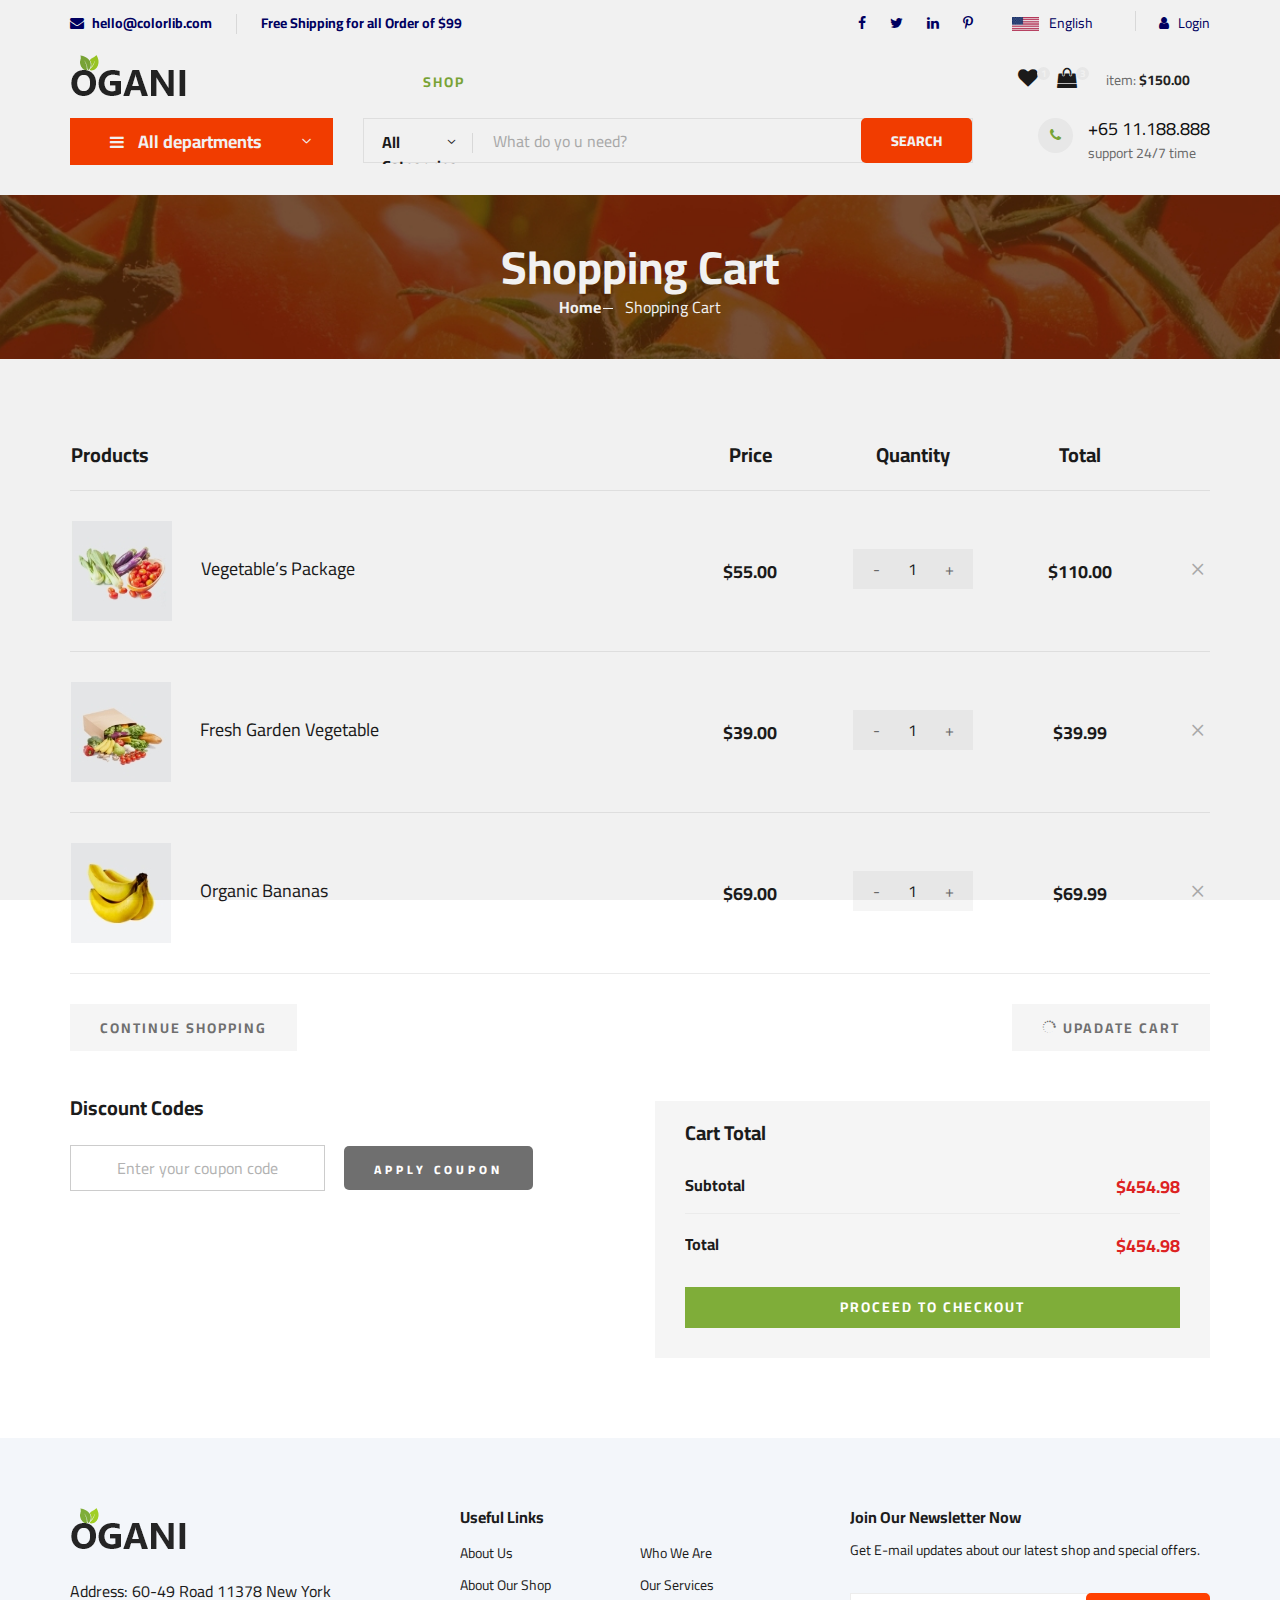
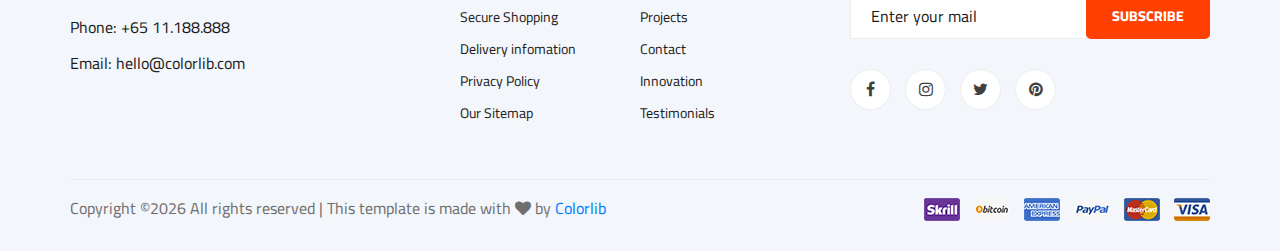
<file: shoping-cart.html>
<!DOCTYPE html>
<html lang="zxx">

<head>
    <meta charset="UTF-8">
    <meta name="description" content="Ogani Template">
    <meta name="keywords" content="Ogani, unica, creative, html">
    <meta name="viewport" content="width=device-width, initial-scale=1.0">
    <meta http-equiv="X-UA-Compatible" content="ie=edge">
    <title>Ogani | Template</title>

    <!-- Google Font -->
    <link href="https://fonts.googleapis.com/css2?family=Cairo:wght@200;300;400;600;900&display=swap" rel="stylesheet">

    <!-- Css Styles -->
    <link rel="stylesheet" href="css/bootstrap.min.css" type="text/css">
    <link rel="stylesheet" href="css/font-awesome.min.css" type="text/css">
    <link rel="stylesheet" href="css/elegant-icons.css" type="text/css">
    <link rel="stylesheet" href="css/nice-select.css" type="text/css">
    <link rel="stylesheet" href="css/jquery-ui.min.css" type="text/css">
    <link rel="stylesheet" href="css/owl.carousel.min.css" type="text/css">
    <link rel="stylesheet" href="css/slicknav.min.css" type="text/css">
    <link rel="stylesheet" href="css/style.css" type="text/css">
</head>

<body>
    <!-- Page Preloder -->
    <div id="preloder">
        <div class="loader"></div>
    </div>

    <!-- Humberger Begin -->
    <div class="humberger__menu__overlay"></div>
    <div class="humberger__menu__wrapper">
        <div class="humberger__menu__logo">
            <a href="#"><img src="img/logo.png" alt=""></a>
        </div>
        <div class="humberger__menu__cart">
            <ul>
                <li><a href="#"><i class="fa fa-heart"></i> <span>1</span></a></li>
                <li><a href="#"><i class="fa fa-shopping-bag"></i> <span>3</span></a></li>
            </ul>
            <div class="header__cart__price">item: <span>$150.00</span></div>
        </div>
        <div class="humberger__menu__widget">
            <div class="header__top__right__language">
                <img src="img/language.png" alt="">
                <div>English</div>
                <span class="arrow_carrot-down"></span>
                <ul>
                    <li><a href="#">Spanis</a></li>
                    <li><a href="#">English</a></li>
                </ul>
            </div>
            <div class="header__top__right__auth">
                <a href="#"><i class="fa fa-user"></i> Login</a>
            </div>
        </div>
        <nav class="humberger__menu__nav mobile-menu">
            <ul>
                <li class="active"><a href="./index.html">Home</a></li>
                <li><a href="./shop-grid.html">Shop</a></li>
                <li><a href="#">Pages</a>
                    <ul class="header__menu__dropdown">
                        <li><a href="./shop-details.html">Shop Details</a></li>
                        <li><a href="./shoping-cart.html">Shoping Cart</a></li>
                        <li><a href="./checkout.html">Check Out</a></li>
                        <li><a href="./blog-details.html">Blog Details</a></li>
                    </ul>
                </li>
                <li><a href="./blog.html">Blog</a></li>
                <li><a href="./contact.html">Contact</a></li>
            </ul>
        </nav>
        <div id="mobile-menu-wrap"></div>
        <div class="header__top__right__social">
            <a href="#"><i class="fa fa-facebook"></i></a>
            <a href="#"><i class="fa fa-twitter"></i></a>
            <a href="#"><i class="fa fa-linkedin"></i></a>
            <a href="#"><i class="fa fa-pinterest-p"></i></a>
        </div>
        <div class="humberger__menu__contact">
            <ul>
                <li><i class="fa fa-envelope"></i> hello@colorlib.com</li>
                <li>Free Shipping for all Order of $99</li>
            </ul>
        </div>
    </div>
    <!-- Humberger End -->

    <!-- Header Section Begin -->
    <header class="header">
        <div class="header__top">
            <div class="container">
                <div class="row">
                    <div class="col-lg-6">
                        <div class="header__top__left">
                            <ul>
                                <li><i class="fa fa-envelope"></i> hello@colorlib.com</li>
                                <li>Free Shipping for all Order of $99</li>
                            </ul>
                        </div>
                    </div>
                    <div class="col-lg-6">
                        <div class="header__top__right">
                            <div class="header__top__right__social">
                                <a href="#"><i class="fa fa-facebook"></i></a>
                                <a href="#"><i class="fa fa-twitter"></i></a>
                                <a href="#"><i class="fa fa-linkedin"></i></a>
                                <a href="#"><i class="fa fa-pinterest-p"></i></a>
                            </div>
                            <div class="header__top__right__language">
                                <img src="img/language.png" alt="">
                                <div>English</div>
                                <span class="arrow_carrot-down"></span>
                                <ul>
                                    <li><a href="#">Spanis</a></li>
                                    <li><a href="#">English</a></li>
                                </ul>
                            </div>
                            <div class="header__top__right__auth">
                                <a href="#"><i class="fa fa-user"></i> Login</a>
                            </div>
                        </div>
                    </div>
                </div>
            </div>
        </div>
        <div class="container">
            <div class="row">
                <div class="col-lg-3">
                    <div class="header__logo">
                        <a href="./index.html"><img src="img/logo.png" alt=""></a>
                    </div>
                </div>
                <div class="col-lg-6">
                    <nav class="header__menu">
                        <ul>
                            <li><a href="./index.html">Home</a></li>
                            <li class="active"><a href="./shop-grid.html">Shop</a></li>
                            <li><a href="#">Pages</a>
                                <ul class="header__menu__dropdown">
                                    <li><a href="./shop-details.html">Shop Details</a></li>
                                    <li><a href="./shoping-cart.html">Shoping Cart</a></li>
                                    <li><a href="./checkout.html">Check Out</a></li>
                                    <li><a href="./blog-details.html">Blog Details</a></li>
                                </ul>
                            </li>
                            <li><a href="./blog.html">Blog</a></li>
                            <li><a href="./contact.html">Contact</a></li>
                        </ul>
                    </nav>
                </div>
                <div class="col-lg-3">
                    <div class="header__cart">
                        <ul>
                            <li><a href="#"><i class="fa fa-heart"></i> <span>1</span></a></li>
                            <li><a href="#"><i class="fa fa-shopping-bag"></i> <span>3</span></a></li>
                        </ul>
                        <div class="header__cart__price">item: <span>$150.00</span></div>
                    </div>
                </div>
            </div>
            <div class="humberger__open">
                <i class="fa fa-bars"></i>
            </div>
        </div>
    </header>
    <!-- Header Section End -->

    <!-- Hero Section Begin -->
    <section class="hero hero-normal">
        <div class="container">
            <div class="row">
                <div class="col-lg-3">
                    <div class="hero__categories">
                        <div class="hero__categories__all">
                            <i class="fa fa-bars"></i>
                            <span>All departments</span>
                        </div>
                        <ul>
                            <li><a href="#">Fresh Meat</a></li>
                            <li><a href="#">Vegetables</a></li>
                            <li><a href="#">Fruit & Nut Gifts</a></li>
                            <li><a href="#">Fresh Berries</a></li>
                            <li><a href="#">Ocean Foods</a></li>
                            <li><a href="#">Butter & Eggs</a></li>
                            <li><a href="#">Fastfood</a></li>
                            <li><a href="#">Fresh Onion</a></li>
                            <li><a href="#">Papayaya & Crisps</a></li>
                            <li><a href="#">Oatmeal</a></li>
                            <li><a href="#">Fresh Bananas</a></li>
                        </ul>
                    </div>
                </div>
                <div class="col-lg-9">
                    <div class="hero__search">
                        <div class="hero__search__form">
                            <form action="#">
                                <div class="hero__search__categories">
                                    All Categories
                                    <span class="arrow_carrot-down"></span>
                                </div>
                                <input type="text" placeholder="What do yo u need?">
                                <button type="submit" class="site-btn">SEARCH</button>
                            </form>
                        </div>
                        <div class="hero__search__phone">
                            <div class="hero__search__phone__icon">
                                <i class="fa fa-phone"></i>
                            </div>
                            <div class="hero__search__phone__text">
                                <h5>+65 11.188.888</h5>
                                <span>support 24/7 time</span>
                            </div>
                        </div>
                    </div>
                </div>
            </div>
        </div>
    </section>
    <!-- Hero Section End -->

    <!-- Breadcrumb Section Begin -->
    <section class="breadcrumb-section set-bg" data-setbg="img/breadcrumb.jpg">
        <div class="container">
            <div class="row">
                <div class="col-lg-12 text-center">
                    <div class="breadcrumb__text">
                        <h2>Shopping Cart</h2>
                        <div class="breadcrumb__option">
                            <a href="./index.html">Home</a>
                            <span>Shopping Cart</span>
                        </div>
                    </div>
                </div>
            </div>
        </div>
    </section>
    <!-- Breadcrumb Section End -->

    <!-- Shoping Cart Section Begin -->
    <section class="shoping-cart spad">
        <div class="container">
            <div class="row">
                <div class="col-lg-12">
                    <div class="shoping__cart__table">
                        <table>
                            <thead>
                                <tr>
                                    <th class="shoping__product">Products</th>
                                    <th>Price</th>
                                    <th>Quantity</th>
                                    <th>Total</th>
                                    <th></th>
                                </tr>
                            </thead>
                            <tbody>
                                <tr>
                                    <td class="shoping__cart__item">
                                        <img src="img/cart/cart-1.jpg" alt="">
                                        <h5>Vegetable’s Package</h5>
                                    </td>
                                    <td class="shoping__cart__price">
                                        $55.00
                                    </td>
                                    <td class="shoping__cart__quantity">
                                        <div class="quantity">
                                            <div class="pro-qty">
                                                <input type="text" value="1">
                                            </div>
                                        </div>
                                    </td>
                                    <td class="shoping__cart__total">
                                        $110.00
                                    </td>
                                    <td class="shoping__cart__item__close">
                                        <span class="icon_close"></span>
                                    </td>
                                </tr>
                                <tr>
                                    <td class="shoping__cart__item">
                                        <img src="img/cart/cart-2.jpg" alt="">
                                        <h5>Fresh Garden Vegetable</h5>
                                    </td>
                                    <td class="shoping__cart__price">
                                        $39.00
                                    </td>
                                    <td class="shoping__cart__quantity">
                                        <div class="quantity">
                                            <div class="pro-qty">
                                                <input type="text" value="1">
                                            </div>
                                        </div>
                                    </td>
                                    <td class="shoping__cart__total">
                                        $39.99
                                    </td>
                                    <td class="shoping__cart__item__close">
                                        <span class="icon_close"></span>
                                    </td>
                                </tr>
                                <tr>
                                    <td class="shoping__cart__item">
                                        <img src="img/cart/cart-3.jpg" alt="">
                                        <h5>Organic Bananas</h5>
                                    </td>
                                    <td class="shoping__cart__price">
                                        $69.00
                                    </td>
                                    <td class="shoping__cart__quantity">
                                        <div class="quantity">
                                            <div class="pro-qty">
                                                <input type="text" value="1">
                                            </div>
                                        </div>
                                    </td>
                                    <td class="shoping__cart__total">
                                        $69.99
                                    </td>
                                    <td class="shoping__cart__item__close">
                                        <span class="icon_close"></span>
                                    </td>
                                </tr>
                            </tbody>
                        </table>
                    </div>
                </div>
            </div>
            <div class="row">
                <div class="col-lg-12">
                    <div class="shoping__cart__btns">
                        <a href="#" class="primary-btn cart-btn">CONTINUE SHOPPING</a>
                        <a href="#" class="primary-btn cart-btn cart-btn-right"><span class="icon_loading"></span>
                            Upadate Cart</a>
                    </div>
                </div>
                <div class="col-lg-6">
                    <div class="shoping__continue">
                        <div class="shoping__discount">
                            <h5>Discount Codes</h5>
                            <form action="#">
                                <input type="text" placeholder="Enter your coupon code">
                                <button type="submit" class="site-btn">APPLY COUPON</button>
                            </form>
                        </div>
                    </div>
                </div>
                <div class="col-lg-6">
                    <div class="shoping__checkout">
                        <h5>Cart Total</h5>
                        <ul>
                            <li>Subtotal <span>$454.98</span></li>
                            <li>Total <span>$454.98</span></li>
                        </ul>
                        <a href="#" class="primary-btn">PROCEED TO CHECKOUT</a>
                    </div>
                </div>
            </div>
        </div>
    </section>
    <!-- Shoping Cart Section End -->

    <!-- Footer Section Begin -->
    <footer class="footer spad">
        <div class="container">
            <div class="row">
                <div class="col-lg-3 col-md-6 col-sm-6">
                    <div class="footer__about">
                        <div class="footer__about__logo">
                            <a href="./index.html"><img src="img/logo.png" alt=""></a>
                        </div>
                        <ul>
                            <li>Address: 60-49 Road 11378 New York</li>
                            <li>Phone: +65 11.188.888</li>
                            <li>Email: hello@colorlib.com</li>
                        </ul>
                    </div>
                </div>
                <div class="col-lg-4 col-md-6 col-sm-6 offset-lg-1">
                    <div class="footer__widget">
                        <h6>Useful Links</h6>
                        <ul>
                            <li><a href="#">About Us</a></li>
                            <li><a href="#">About Our Shop</a></li>
                            <li><a href="#">Secure Shopping</a></li>
                            <li><a href="#">Delivery infomation</a></li>
                            <li><a href="#">Privacy Policy</a></li>
                            <li><a href="#">Our Sitemap</a></li>
                        </ul>
                        <ul>
                            <li><a href="#">Who We Are</a></li>
                            <li><a href="#">Our Services</a></li>
                            <li><a href="#">Projects</a></li>
                            <li><a href="#">Contact</a></li>
                            <li><a href="#">Innovation</a></li>
                            <li><a href="#">Testimonials</a></li>
                        </ul>
                    </div>
                </div>
                <div class="col-lg-4 col-md-12">
                    <div class="footer__widget">
                        <h6>Join Our Newsletter Now</h6>
                        <p>Get E-mail updates about our latest shop and special offers.</p>
                        <form action="#">
                            <input type="text" placeholder="Enter your mail">
                            <button type="submit" class="site-btn">Subscribe</button>
                        </form>
                        <div class="footer__widget__social">
                            <a href="#"><i class="fa fa-facebook"></i></a>
                            <a href="#"><i class="fa fa-instagram"></i></a>
                            <a href="#"><i class="fa fa-twitter"></i></a>
                            <a href="#"><i class="fa fa-pinterest"></i></a>
                        </div>
                    </div>
                </div>
            </div>
            <div class="row">
                <div class="col-lg-12">
                    <div class="footer__copyright">
                        <div class="footer__copyright__text"><p><!-- Link back to Colorlib can't be removed. Template is licensed under CC BY 3.0. -->
  Copyright &copy;<script>document.write(new Date().getFullYear());</script> All rights reserved | This template is made with <i class="fa fa-heart" aria-hidden="true"></i> by <a href="https://colorlib.com" target="_blank">Colorlib</a>
  <!-- Link back to Colorlib can't be removed. Template is licensed under CC BY 3.0. --></p></div>
                        <div class="footer__copyright__payment"><img src="img/payment-item.png" alt=""></div>
                    </div>
                </div>
            </div>
        </div>
    </footer>
    <!-- Footer Section End -->

    <!-- Js Plugins -->
    <script src="js/jquery-3.3.1.min.js"></script>
    <script src="js/bootstrap.min.js"></script>
    <script src="js/jquery.nice-select.min.js"></script>
    <script src="js/jquery-ui.min.js"></script>
    <script src="js/jquery.slicknav.js"></script>
    <script src="js/mixitup.min.js"></script>
    <script src="js/owl.carousel.min.js"></script>
    <script src="js/main.js"></script>


</body>

</html>
</file>
<file: ogani/css/elegant-icons.css>
@font-face {
	font-family: 'ElegantIcons';
	src:url('../fonts/ElegantIcons.eot');
	src:url('../fonts/ElegantIcons.eot?#iefix') format('embedded-opentype'),
		url('../fonts/ElegantIcons.woff') format('woff'),
		url('../fonts/ElegantIcons.ttf') format('truetype'),
		url('../fonts/ElegantIcons.svg#ElegantIcons') format('svg');
	font-weight: normal;
	font-style: normal;
}

/* Use the following CSS code if you want to use data attributes for inserting your icons */
[data-icon]:before {
	font-family: 'ElegantIcons';
	content: attr(data-icon);
	speak: none;
	font-weight: normal;
	font-variant: normal;
	text-transform: none;
	line-height: 1;
	-webkit-font-smoothing: antialiased;
	-moz-osx-font-smoothing: grayscale;
}

/* Use the following CSS code if you want to have a class per icon */
/*
Instead of a list of all class selectors,
you can use the generic selector below, but it's slower:
[class*="your-class-prefix"] {
*/
.arrow_up, .arrow_down, .arrow_left, .arrow_right, .arrow_left-up, .arrow_right-up, .arrow_right-down, .arrow_left-down, .arrow-up-down, .arrow_up-down_alt, .arrow_left-right_alt, .arrow_left-right, .arrow_expand_alt2, .arrow_expand_alt, .arrow_condense, .arrow_expand, .arrow_move, .arrow_carrot-up, .arrow_carrot-down, .arrow_carrot-left, .arrow_carrot-right, .arrow_carrot-2up, .arrow_carrot-2down, .arrow_carrot-2left, .arrow_carrot-2right, .arrow_carrot-up_alt2, .arrow_carrot-down_alt2, .arrow_carrot-left_alt2, .arrow_carrot-right_alt2, .arrow_carrot-2up_alt2, .arrow_carrot-2down_alt2, .arrow_carrot-2left_alt2, .arrow_carrot-2right_alt2, .arrow_triangle-up, .arrow_triangle-down, .arrow_triangle-left, .arrow_triangle-right, .arrow_triangle-up_alt2, .arrow_triangle-down_alt2, .arrow_triangle-left_alt2, .arrow_triangle-right_alt2, .arrow_back, .icon_minus-06, .icon_plus, .icon_close, .icon_check, .icon_minus_alt2, .icon_plus_alt2, .icon_close_alt2, .icon_check_alt2, .icon_zoom-out_alt, .icon_zoom-in_alt, .icon_search, .icon_box-empty, .icon_box-selected, .icon_minus-box, .icon_plus-box, .icon_box-checked, .icon_circle-empty, .icon_circle-slelected, .icon_stop_alt2, .icon_stop, .icon_pause_alt2, .icon_pause, .icon_menu, .icon_menu-square_alt2, .icon_menu-circle_alt2, .icon_ul, .icon_ol, .icon_adjust-horiz, .icon_adjust-vert, .icon_document_alt, .icon_documents_alt, .icon_pencil, .icon_pencil-edit_alt, .icon_pencil-edit, .icon_folder-alt, .icon_folder-open_alt, .icon_folder-add_alt, .icon_info_alt, .icon_error-oct_alt, .icon_error-circle_alt, .icon_error-triangle_alt, .icon_question_alt2, .icon_question, .icon_comment_alt, .icon_chat_alt, .icon_vol-mute_alt, .icon_volume-low_alt, .icon_volume-high_alt, .icon_quotations, .icon_quotations_alt2, .icon_clock_alt, .icon_lock_alt, .icon_lock-open_alt, .icon_key_alt, .icon_cloud_alt, .icon_cloud-upload_alt, .icon_cloud-download_alt, .icon_image, .icon_images, .icon_lightbulb_alt, .icon_gift_alt, .icon_house_alt, .icon_genius, .icon_mobile, .icon_tablet, .icon_laptop, .icon_desktop, .icon_camera_alt, .icon_mail_alt, .icon_cone_alt, .icon_ribbon_alt, .icon_bag_alt, .icon_creditcard, .icon_cart_alt, .icon_paperclip, .icon_tag_alt, .icon_tags_alt, .icon_trash_alt, .icon_cursor_alt, .icon_mic_alt, .icon_compass_alt, .icon_pin_alt, .icon_pushpin_alt, .icon_map_alt, .icon_drawer_alt, .icon_toolbox_alt, .icon_book_alt, .icon_calendar, .icon_film, .icon_table, .icon_contacts_alt, .icon_headphones, .icon_lifesaver, .icon_piechart, .icon_refresh, .icon_link_alt, .icon_link, .icon_loading, .icon_blocked, .icon_archive_alt, .icon_heart_alt, .icon_star_alt, .icon_star-half_alt, .icon_star, .icon_star-half, .icon_tools, .icon_tool, .icon_cog, .icon_cogs, .arrow_up_alt, .arrow_down_alt, .arrow_left_alt, .arrow_right_alt, .arrow_left-up_alt, .arrow_right-up_alt, .arrow_right-down_alt, .arrow_left-down_alt, .arrow_condense_alt, .arrow_expand_alt3, .arrow_carrot_up_alt, .arrow_carrot-down_alt, .arrow_carrot-left_alt, .arrow_carrot-right_alt, .arrow_carrot-2up_alt, .arrow_carrot-2dwnn_alt, .arrow_carrot-2left_alt, .arrow_carrot-2right_alt, .arrow_triangle-up_alt, .arrow_triangle-down_alt, .arrow_triangle-left_alt, .arrow_triangle-right_alt, .icon_minus_alt, .icon_plus_alt, .icon_close_alt, .icon_check_alt, .icon_zoom-out, .icon_zoom-in, .icon_stop_alt, .icon_menu-square_alt, .icon_menu-circle_alt, .icon_document, .icon_documents, .icon_pencil_alt, .icon_folder, .icon_folder-open, .icon_folder-add, .icon_folder_upload, .icon_folder_download, .icon_info, .icon_error-circle, .icon_error-oct, .icon_error-triangle, .icon_question_alt, .icon_comment, .icon_chat, .icon_vol-mute, .icon_volume-low, .icon_volume-high, .icon_quotations_alt, .icon_clock, .icon_lock, .icon_lock-open, .icon_key, .icon_cloud, .icon_cloud-upload, .icon_cloud-download, .icon_lightbulb, .icon_gift, .icon_house, .icon_camera, .icon_mail, .icon_cone, .icon_ribbon, .icon_bag, .icon_cart, .icon_tag, .icon_tags, .icon_trash, .icon_cursor, .icon_mic, .icon_compass, .icon_pin, .icon_pushpin, .icon_map, .icon_drawer, .icon_toolbox, .icon_book, .icon_contacts, .icon_archive, .icon_heart, .icon_profile, .icon_group, .icon_grid-2x2, .icon_grid-3x3, .icon_music, .icon_pause_alt, .icon_phone, .icon_upload, .icon_download, .social_facebook, .social_twitter, .social_pinterest, .social_googleplus, .social_tumblr, .social_tumbleupon, .social_wordpress, .social_instagram, .social_dribbble, .social_vimeo, .social_linkedin, .social_rss, .social_deviantart, .social_share, .social_myspace, .social_skype, .social_youtube, .social_picassa, .social_googledrive, .social_flickr, .social_blogger, .social_spotify, .social_delicious, .social_facebook_circle, .social_twitter_circle, .social_pinterest_circle, .social_googleplus_circle, .social_tumblr_circle, .social_stumbleupon_circle, .social_wordpress_circle, .social_instagram_circle, .social_dribbble_circle, .social_vimeo_circle, .social_linkedin_circle, .social_rss_circle, .social_deviantart_circle, .social_share_circle, .social_myspace_circle, .social_skype_circle, .social_youtube_circle, .social_picassa_circle, .social_googledrive_alt2, .social_flickr_circle, .social_blogger_circle, .social_spotify_circle, .social_delicious_circle, .social_facebook_square, .social_twitter_square, .social_pinterest_square, .social_googleplus_square, .social_tumblr_square, .social_stumbleupon_square, .social_wordpress_square, .social_instagram_square, .social_dribbble_square, .social_vimeo_square, .social_linkedin_square, .social_rss_square, .social_deviantart_square, .social_share_square, .social_myspace_square, .social_skype_square, .social_youtube_square, .social_picassa_square, .social_googledrive_square, .social_flickr_square, .social_blogger_square, .social_spotify_square, .social_delicious_square, .icon_printer, .icon_calulator, .icon_building, .icon_floppy, .icon_drive, .icon_search-2, .icon_id, .icon_id-2, .icon_puzzle, .icon_like, .icon_dislike, .icon_mug, .icon_currency, .icon_wallet, .icon_pens, .icon_easel, .icon_flowchart, .icon_datareport, .icon_briefcase, .icon_shield, .icon_percent, .icon_globe, .icon_globe-2, .icon_target, .icon_hourglass, .icon_balance, .icon_rook, .icon_printer-alt, .icon_calculator_alt, .icon_building_alt, .icon_floppy_alt, .icon_drive_alt, .icon_search_alt, .icon_id_alt, .icon_id-2_alt, .icon_puzzle_alt, .icon_like_alt, .icon_dislike_alt, .icon_mug_alt, .icon_currency_alt, .icon_wallet_alt, .icon_pens_alt, .icon_easel_alt, .icon_flowchart_alt, .icon_datareport_alt, .icon_briefcase_alt, .icon_shield_alt, .icon_percent_alt, .icon_globe_alt, .icon_clipboard {
	font-family: 'ElegantIcons';
	speak: none;
	font-style: normal;
	font-weight: normal;
	font-variant: normal;
	text-transform: none;
	line-height: 1;
	-webkit-font-smoothing: antialiased;
}
.arrow_up:before {
	content: "\21";
}
.arrow_down:before {
	content: "\22";
}
.arrow_left:before {
	content: "\23";
}
.arrow_right:before {
	content: "\24";
}
.arrow_left-up:before {
	content: "\25";
}
.arrow_right-up:before {
	content: "\26";
}
.arrow_right-down:before {
	content: "\27";
}
.arrow_left-down:before {
	content: "\28";
}
.arrow-up-down:before {
	content: "\29";
}
.arrow_up-down_alt:before {
	content: "\2a";
}
.arrow_left-right_alt:before {
	content: "\2b";
}
.arrow_left-right:before {
	content: "\2c";
}
.arrow_expand_alt2:before {
	content: "\2d";
}
.arrow_expand_alt:before {
	content: "\2e";
}
.arrow_condense:before {
	content: "\2f";
}
.arrow_expand:before {
	content: "\30";
}
.arrow_move:before {
	content: "\31";
}
.arrow_carrot-up:before {
	content: "\32";
}
.arrow_carrot-down:before {
	content: "\33";
}
.arrow_carrot-left:before {
	content: "\34";
}
.arrow_carrot-right:before {
	content: "\35";
}
.arrow_carrot-2up:before {
	content: "\36";
}
.arrow_carrot-2down:before {
	content: "\37";
}
.arrow_carrot-2left:before {
	content: "\38";
}
.arrow_carrot-2right:before {
	content: "\39";
}
.arrow_carrot-up_alt2:before {
	content: "\3a";
}
.arrow_carrot-down_alt2:before {
	content: "\3b";
}
.arrow_carrot-left_alt2:before {
	content: "\3c";
}
.arrow_carrot-right_alt2:before {
	content: "\3d";
}
.arrow_carrot-2up_alt2:before {
	content: "\3e";
}
.arrow_carrot-2down_alt2:before {
	content: "\3f";
}
.arrow_carrot-2left_alt2:before {
	content: "\40";
}
.arrow_carrot-2right_alt2:before {
	content: "\41";
}
.arrow_triangle-up:before {
	content: "\42";
}
.arrow_triangle-down:before {
	content: "\43";
}
.arrow_triangle-left:before {
	content: "\44";
}
.arrow_triangle-right:before {
	content: "\45";
}
.arrow_triangle-up_alt2:before {
	content: "\46";
}
.arrow_triangle-down_alt2:before {
	content: "\47";
}
.arrow_triangle-left_alt2:before {
	content: "\48";
}
.arrow_triangle-right_alt2:before {
	content: "\49";
}
.arrow_back:before {
	content: "\4a";
}
.icon_minus-06:before {
	content: "\4b";
}
.icon_plus:before {
	content: "\4c";
}
.icon_close:before {
	content: "\4d";
}
.icon_check:before {
	content: "\4e";
}
.icon_minus_alt2:before {
	content: "\4f";
}
.icon_plus_alt2:before {
	content: "\50";
}
.icon_close_alt2:before {
	content: "\51";
}
.icon_check_alt2:before {
	content: "\52";
}
.icon_zoom-out_alt:before {
	content: "\53";
}
.icon_zoom-in_alt:before {
	content: "\54";
}
.icon_search:before {
	content: "\55";
}
.icon_box-empty:before {
	content: "\56";
}
.icon_box-selected:before {
	content: "\57";
}
.icon_minus-box:before {
	content: "\58";
}
.icon_plus-box:before {
	content: "\59";
}
.icon_box-checked:before {
	content: "\5a";
}
.icon_circle-empty:before {
	content: "\5b";
}
.icon_circle-slelected:before {
	content: "\5c";
}
.icon_stop_alt2:before {
	content: "\5d";
}
.icon_stop:before {
	content: "\5e";
}
.icon_pause_alt2:before {
	content: "\5f";
}
.icon_pause:before {
	content: "\60";
}
.icon_menu:before {
	content: "\61";
}
.icon_menu-square_alt2:before {
	content: "\62";
}
.icon_menu-circle_alt2:before {
	content: "\63";
}
.icon_ul:before {
	content: "\64";
}
.icon_ol:before {
	content: "\65";
}
.icon_adjust-horiz:before {
	content: "\66";
}
.icon_adjust-vert:before {
	content: "\67";
}
.icon_document_alt:before {
	content: "\68";
}
.icon_documents_alt:before {
	content: "\69";
}
.icon_pencil:before {
	content: "\6a";
}
.icon_pencil-edit_alt:before {
	content: "\6b";
}
.icon_pencil-edit:before {
	content: "\6c";
}
.icon_folder-alt:before {
	content: "\6d";
}
.icon_folder-open_alt:before {
	content: "\6e";
}
.icon_folder-add_alt:before {
	content: "\6f";
}
.icon_info_alt:before {
	content: "\70";
}
.icon_error-oct_alt:before {
	content: "\71";
}
.icon_error-circle_alt:before {
	content: "\72";
}
.icon_error-triangle_alt:before {
	content: "\73";
}
.icon_question_alt2:before {
	content: "\74";
}
.icon_question:before {
	content: "\75";
}
.icon_comment_alt:before {
	content: "\76";
}
.icon_chat_alt:before {
	content: "\77";
}
.icon_vol-mute_alt:before {
	content: "\78";
}
.icon_volume-low_alt:before {
	content: "\79";
}
.icon_volume-high_alt:before {
	content: "\7a";
}
.icon_quotations:before {
	content: "\7b";
}
.icon_quotations_alt2:before {
	content: "\7c";
}
.icon_clock_alt:before {
	content: "\7d";
}
.icon_lock_alt:before {
	content: "\7e";
}
.icon_lock-open_alt:before {
	content: "\e000";
}
.icon_key_alt:before {
	content: "\e001";
}
.icon_cloud_alt:before {
	content: "\e002";
}
.icon_cloud-upload_alt:before {
	content: "\e003";
}
.icon_cloud-download_alt:before {
	content: "\e004";
}
.icon_image:before {
	content: "\e005";
}
.icon_images:before {
	content: "\e006";
}
.icon_lightbulb_alt:before {
	content: "\e007";
}
.icon_gift_alt:before {
	content: "\e008";
}
.icon_house_alt:before {
	content: "\e009";
}
.icon_genius:before {
	content: "\e00a";
}
.icon_mobile:before {
	content: "\e00b";
}
.icon_tablet:before {
	content: "\e00c";
}
.icon_laptop:before {
	content: "\e00d";
}
.icon_desktop:before {
	content: "\e00e";
}
.icon_camera_alt:before {
	content: "\e00f";
}
.icon_mail_alt:before {
	content: "\e010";
}
.icon_cone_alt:before {
	content: "\e011";
}
.icon_ribbon_alt:before {
	content: "\e012";
}
.icon_bag_alt:before {
	content: "\e013";
}
.icon_creditcard:before {
	content: "\e014";
}
.icon_cart_alt:before {
	content: "\e015";
}
.icon_paperclip:before {
	content: "\e016";
}
.icon_tag_alt:before {
	content: "\e017";
}
.icon_tags_alt:before {
	content: "\e018";
}
.icon_trash_alt:before {
	content: "\e019";
}
.icon_cursor_alt:before {
	content: "\e01a";
}
.icon_mic_alt:before {
	content: "\e01b";
}
.icon_compass_alt:before {
	content: "\e01c";
}
.icon_pin_alt:before {
	content: "\e01d";
}
.icon_pushpin_alt:before {
	content: "\e01e";
}
.icon_map_alt:before {
	content: "\e01f";
}
.icon_drawer_alt:before {
	content: "\e020";
}
.icon_toolbox_alt:before {
	content: "\e021";
}
.icon_book_alt:before {
	content: "\e022";
}
.icon_calendar:before {
	content: "\e023";
}
.icon_film:before {
	content: "\e024";
}
.icon_table:before {
	content: "\e025";
}
.icon_contacts_alt:before {
	content: "\e026";
}
.icon_headphones:before {
	content: "\e027";
}
.icon_lifesaver:before {
	content: "\e028";
}
.icon_piechart:before {
	content: "\e029";
}
.icon_refresh:before {
	content: "\e02a";
}
.icon_link_alt:before {
	content: "\e02b";
}
.icon_link:before {
	content: "\e02c";
}
.icon_loading:before {
	content: "\e02d";
}
.icon_blocked:before {
	content: "\e02e";
}
.icon_archive_alt:before {
	content: "\e02f";
}
.icon_heart_alt:before {
	content: "\e030";
}
.icon_star_alt:before {
	content: "\e031";
}
.icon_star-half_alt:before {
	content: "\e032";
}
.icon_star:before {
	content: "\e033";
}
.icon_star-half:before {
	content: "\e034";
}
.icon_tools:before {
	content: "\e035";
}
.icon_tool:before {
	content: "\e036";
}
.icon_cog:before {
	content: "\e037";
}
.icon_cogs:before {
	content: "\e038";
}
.arrow_up_alt:before {
	content: "\e039";
}
.arrow_down_alt:before {
	content: "\e03a";
}
.arrow_left_alt:before {
	content: "\e03b";
}
.arrow_right_alt:before {
	content: "\e03c";
}
.arrow_left-up_alt:before {
	content: "\e03d";
}
.arrow_right-up_alt:before {
	content: "\e03e";
}
.arrow_right-down_alt:before {
	content: "\e03f";
}
.arrow_left-down_alt:before {
	content: "\e040";
}
.arrow_condense_alt:before {
	content: "\e041";
}
.arrow_expand_alt3:before {
	content: "\e042";
}
.arrow_carrot_up_alt:before {
	content: "\e043";
}
.arrow_carrot-down_alt:before {
	content: "\e044";
}
.arrow_carrot-left_alt:before {
	content: "\e045";
}
.arrow_carrot-right_alt:before {
	content: "\e046";
}
.arrow_carrot-2up_alt:before {
	content: "\e047";
}
.arrow_carrot-2dwnn_alt:before {
	content: "\e048";
}
.arrow_carrot-2left_alt:before {
	content: "\e049";
}
.arrow_carrot-2right_alt:before {
	content: "\e04a";
}
.arrow_triangle-up_alt:before {
	content: "\e04b";
}
.arrow_triangle-down_alt:before {
	content: "\e04c";
}
.arrow_triangle-left_alt:before {
	content: "\e04d";
}
.arrow_triangle-right_alt:before {
	content: "\e04e";
}
.icon_minus_alt:before {
	content: "\e04f";
}
.icon_plus_alt:before {
	content: "\e050";
}
.icon_close_alt:before {
	content: "\e051";
}
.icon_check_alt:before {
	content: "\e052";
}
.icon_zoom-out:before {
	content: "\e053";
}
.icon_zoom-in:before {
	content: "\e054";
}
.icon_stop_alt:before {
	content: "\e055";
}
.icon_menu-square_alt:before {
	content: "\e056";
}
.icon_menu-circle_alt:before {
	content: "\e057";
}
.icon_document:before {
	content: "\e058";
}
.icon_documents:before {
	content: "\e059";
}
.icon_pencil_alt:before {
	content: "\e05a";
}
.icon_folder:before {
	content: "\e05b";
}
.icon_folder-open:before {
	content: "\e05c";
}
.icon_folder-add:before {
	content: "\e05d";
}
.icon_folder_upload:before {
	content: "\e05e";
}
.icon_folder_download:before {
	content: "\e05f";
}
.icon_info:before {
	content: "\e060";
}
.icon_error-circle:before {
	content: "\e061";
}
.icon_error-oct:before {
	content: "\e062";
}
.icon_error-triangle:before {
	content: "\e063";
}
.icon_question_alt:before {
	content: "\e064";
}
.icon_comment:before {
	content: "\e065";
}
.icon_chat:before {
	content: "\e066";
}
.icon_vol-mute:before {
	content: "\e067";
}
.icon_volume-low:before {
	content: "\e068";
}
.icon_volume-high:before {
	content: "\e069";
}
.icon_quotations_alt:before {
	content: "\e06a";
}
.icon_clock:before {
	content: "\e06b";
}
.icon_lock:before {
	content: "\e06c";
}
.icon_lock-open:before {
	content: "\e06d";
}
.icon_key:before {
	content: "\e06e";
}
.icon_cloud:before {
	content: "\e06f";
}
.icon_cloud-upload:before {
	content: "\e070";
}
.icon_cloud-download:before {
	content: "\e071";
}
.icon_lightbulb:before {
	content: "\e072";
}
.icon_gift:before {
	content: "\e073";
}
.icon_house:before {
	content: "\e074";
}
.icon_camera:before {
	content: "\e075";
}
.icon_mail:before {
	content: "\e076";
}
.icon_cone:before {
	content: "\e077";
}
.icon_ribbon:before {
	content: "\e078";
}
.icon_bag:before {
	content: "\e079";
}
.icon_cart:before {
	content: "\e07a";
}
.icon_tag:before {
	content: "\e07b";
}
.icon_tags:before {
	content: "\e07c";
}
.icon_trash:before {
	content: "\e07d";
}
.icon_cursor:before {
	content: "\e07e";
}
.icon_mic:before {
	content: "\e07f";
}
.icon_compass:before {
	content: "\e080";
}
.icon_pin:before {
	content: "\e081";
}
.icon_pushpin:before {
	content: "\e082";
}
.icon_map:before {
	content: "\e083";
}
.icon_drawer:before {
	content: "\e084";
}
.icon_toolbox:before {
	content: "\e085";
}
.icon_book:before {
	content: "\e086";
}
.icon_contacts:before {
	content: "\e087";
}
.icon_archive:before {
	content: "\e088";
}
.icon_heart:before {
	content: "\e089";
}
.icon_profile:before {
	content: "\e08a";
}
.icon_group:before {
	content: "\e08b";
}
.icon_grid-2x2:before {
	content: "\e08c";
}
.icon_grid-3x3:before {
	content: "\e08d";
}
.icon_music:before {
	content: "\e08e";
}
.icon_pause_alt:before {
	content: "\e08f";
}
.icon_phone:before {
	content: "\e090";
}
.icon_upload:before {
	content: "\e091";
}
.icon_download:before {
	content: "\e092";
}
.social_facebook:before {
	content: "\e093";
}
.social_twitter:before {
	content: "\e094";
}
.social_pinterest:before {
	content: "\e095";
}
.social_googleplus:before {
	content: "\e096";
}
.social_tumblr:before {
	content: "\e097";
}
.social_tumbleupon:before {
	content: "\e098";
}
.social_wordpress:before {
	content: "\e099";
}
.social_instagram:before {
	content: "\e09a";
}
.social_dribbble:before {
	content: "\e09b";
}
.social_vimeo:before {
	content: "\e09c";
}
.social_linkedin:before {
	content: "\e09d";
}
.social_rss:before {
	content: "\e09e";
}
.social_deviantart:before {
	content: "\e09f";
}
.social_share:before {
	content: "\e0a0";
}
.social_myspace:before {
	content: "\e0a1";
}
.social_skype:before {
	content: "\e0a2";
}
.social_youtube:before {
	content: "\e0a3";
}
.social_picassa:before {
	content: "\e0a4";
}
.social_googledrive:before {
	content: "\e0a5";
}
.social_flickr:before {
	content: "\e0a6";
}
.social_blogger:before {
	content: "\e0a7";
}
.social_spotify:before {
	content: "\e0a8";
}
.social_delicious:before {
	content: "\e0a9";
}
.social_facebook_circle:before {
	content: "\e0aa";
}
.social_twitter_circle:before {
	content: "\e0ab";
}
.social_pinterest_circle:before {
	content: "\e0ac";
}
.social_googleplus_circle:before {
	content: "\e0ad";
}
.social_tumblr_circle:before {
	content: "\e0ae";
}
.social_stumbleupon_circle:before {
	content: "\e0af";
}
.social_wordpress_circle:before {
	content: "\e0b0";
}
.social_instagram_circle:before {
	content: "\e0b1";
}
.social_dribbble_circle:before {
	content: "\e0b2";
}
.social_vimeo_circle:before {
	content: "\e0b3";
}
.social_linkedin_circle:before {
	content: "\e0b4";
}
.social_rss_circle:before {
	content: "\e0b5";
}
.social_deviantart_circle:before {
	content: "\e0b6";
}
.social_share_circle:before {
	content: "\e0b7";
}
.social_myspace_circle:before {
	content: "\e0b8";
}
.social_skype_circle:before {
	content: "\e0b9";
}
.social_youtube_circle:before {
	content: "\e0ba";
}
.social_picassa_circle:before {
	content: "\e0bb";
}
.social_googledrive_alt2:before {
	content: "\e0bc";
}
.social_flickr_circle:before {
	content: "\e0bd";
}
.social_blogger_circle:before {
	content: "\e0be";
}
.social_spotify_circle:before {
	content: "\e0bf";
}
.social_delicious_circle:before {
	content: "\e0c0";
}
.social_facebook_square:before {
	content: "\e0c1";
}
.social_twitter_square:before {
	content: "\e0c2";
}
.social_pinterest_square:before {
	content: "\e0c3";
}
.social_googleplus_square:before {
	content: "\e0c4";
}
.social_tumblr_square:before {
	content: "\e0c5";
}
.social_stumbleupon_square:before {
	content: "\e0c6";
}
.social_wordpress_square:before {
	content: "\e0c7";
}
.social_instagram_square:before {
	content: "\e0c8";
}
.social_dribbble_square:before {
	content: "\e0c9";
}
.social_vimeo_square:before {
	content: "\e0ca";
}
.social_linkedin_square:before {
	content: "\e0cb";
}
.social_rss_square:before {
	content: "\e0cc";
}
.social_deviantart_square:before {
	content: "\e0cd";
}
.social_share_square:before {
	content: "\e0ce";
}
.social_myspace_square:before {
	content: "\e0cf";
}
.social_skype_square:before {
	content: "\e0d0";
}
.social_youtube_square:before {
	content: "\e0d1";
}
.social_picassa_square:before {
	content: "\e0d2";
}
.social_googledrive_square:before {
	content: "\e0d3";
}
.social_flickr_square:before {
	content: "\e0d4";
}
.social_blogger_square:before {
	content: "\e0d5";
}
.social_spotify_square:before {
	content: "\e0d6";
}
.social_delicious_square:before {
	content: "\e0d7";
}
.icon_printer:before {
	content: "\e103";
}
.icon_calulator:before {
	content: "\e0ee";
}
.icon_building:before {
	content: "\e0ef";
}
.icon_floppy:before {
	content: "\e0e8";
}
.icon_drive:before {
	content: "\e0ea";
}
.icon_search-2:before {
	content: "\e101";
}
.icon_id:before {
	content: "\e107";
}
.icon_id-2:before {
	content: "\e108";
}
.icon_puzzle:before {
	content: "\e102";
}
.icon_like:before {
	content: "\e106";
}
.icon_dislike:before {
	content: "\e0eb";
}
.icon_mug:before {
	content: "\e105";
}
.icon_currency:before {
	content: "\e0ed";
}
.icon_wallet:before {
	content: "\e100";
}
.icon_pens:before {
	content: "\e104";
}
.icon_easel:before {
	content: "\e0e9";
}
.icon_flowchart:before {
	content: "\e109";
}
.icon_datareport:before {
	content: "\e0ec";
}
.icon_briefcase:before {
	content: "\e0fe";
}
.icon_shield:before {
	content: "\e0f6";
}
.icon_percent:before {
	content: "\e0fb";
}
.icon_globe:before {
	content: "\e0e2";
}
.icon_globe-2:before {
	content: "\e0e3";
}
.icon_target:before {
	content: "\e0f5";
}
.icon_hourglass:before {
	content: "\e0e1";
}
.icon_balance:before {
	content: "\e0ff";
}
.icon_rook:before {
	content: "\e0f8";
}
.icon_printer-alt:before {
	content: "\e0fa";
}
.icon_calculator_alt:before {
	content: "\e0e7";
}
.icon_building_alt:before {
	content: "\e0fd";
}
.icon_floppy_alt:before {
	content: "\e0e4";
}
.icon_drive_alt:before {
	content: "\e0e5";
}
.icon_search_alt:before {
	content: "\e0f7";
}
.icon_id_alt:before {
	content: "\e0e0";
}
.icon_id-2_alt:before {
	content: "\e0fc";
}
.icon_puzzle_alt:before {
	content: "\e0f9";
}
.icon_like_alt:before {
	content: "\e0dd";
}
.icon_dislike_alt:before {
	content: "\e0f1";
}
.icon_mug_alt:before {
	content: "\e0dc";
}
.icon_currency_alt:before {
	content: "\e0f3";
}
.icon_wallet_alt:before {
	content: "\e0d8";
}
.icon_pens_alt:before {
	content: "\e0db";
}
.icon_easel_alt:before {
	content: "\e0f0";
}
.icon_flowchart_alt:before {
	content: "\e0df";
}
.icon_datareport_alt:before {
	content: "\e0f2";
}
.icon_briefcase_alt:before {
	content: "\e0f4";
}
.icon_shield_alt:before {
	content: "\e0d9";
}
.icon_percent_alt:before {
	content: "\e0da";
}
.icon_globe_alt:before {
	content: "\e0de";
}
.icon_clipboard:before {
	content: "\e0e6";
}


	.glyph {
		float: left;
		text-align: center;
		padding: .75em;
		margin: .4em 1.5em .75em 0;
		width: 6em;
text-shadow: none;
	}
        .glyph_big {
        font-size: 128px;
        color: #59c5dc;
        float: left;
        margin-right: 20px;
        }

        .glyph div { padding-bottom: 10px;}

	.glyph input {
		font-family: consolas, monospace;
		font-size: 12px;
		width: 100%;
		text-align: center;
		border: 0;
		box-shadow: 0 0 0 1px #ccc;
		padding: .2em;
                -moz-border-radius: 5px;
                -webkit-border-radius: 5px;
	}
	.centered {
		margin-left: auto;
		margin-right: auto;
	}
	.glyph .fs1 {
		font-size: 2em;
	}
</file>
<file: ogani/css/nice-select.css>
.nice-select {
  -webkit-tap-highlight-color: transparent;
  background-color: #fff;
  border-radius: 5px;
  border: solid 1px #e8e8e8;
  box-sizing: border-box;
  clear: both;
  cursor: pointer;
  display: block;
  float: left;
  font-family: inherit;
  font-size: 14px;
  font-weight: normal;
  height: 42px;
  line-height: 40px;
  outline: none;
  padding-left: 18px;
  padding-right: 30px;
  position: relative;
  text-align: left !important;
  -webkit-transition: all 0.2s ease-in-out;
  transition: all 0.2s ease-in-out;
  -webkit-user-select: none;
     -moz-user-select: none;
      -ms-user-select: none;
          user-select: none;
  white-space: nowrap;
  width: auto; }
  .nice-select:hover {
    border-color: #dbdbdb; }
  .nice-select:active, .nice-select.open, .nice-select:focus {
    border-color: #999; }
  .nice-select:after {
    border-bottom: 2px solid #999;
    border-right: 2px solid #999;
    content: '';
    display: block;
    height: 5px;
    margin-top: -4px;
    pointer-events: none;
    position: absolute;
    right: 12px;
    top: 50%;
    -webkit-transform-origin: 66% 66%;
        -ms-transform-origin: 66% 66%;
            transform-origin: 66% 66%;
    -webkit-transform: rotate(45deg);
        -ms-transform: rotate(45deg);
            transform: rotate(45deg);
    -webkit-transition: all 0.15s ease-in-out;
    transition: all 0.15s ease-in-out;
    width: 5px; }
  .nice-select.open:after {
    -webkit-transform: rotate(-135deg);
        -ms-transform: rotate(-135deg);
            transform: rotate(-135deg); }
  .nice-select.open .list {
    opacity: 1;
    pointer-events: auto;
    -webkit-transform: scale(1) translateY(0);
        -ms-transform: scale(1) translateY(0);
            transform: scale(1) translateY(0); }
  .nice-select.disabled {
    border-color: #ededed;
    color: #999;
    pointer-events: none; }
    .nice-select.disabled:after {
      border-color: #cccccc; }
  .nice-select.wide {
    width: 100%; }
    .nice-select.wide .list {
      left: 0 !important;
      right: 0 !important; }
  .nice-select.right {
    float: right; }
    .nice-select.right .list {
      left: auto;
      right: 0; }
  .nice-select.small {
    font-size: 12px;
    height: 36px;
    line-height: 34px; }
    .nice-select.small:after {
      height: 4px;
      width: 4px; }
    .nice-select.small .option {
      line-height: 34px;
      min-height: 34px; }
  .nice-select .list {
    background-color: #fff;
    border-radius: 5px;
    box-shadow: 0 0 0 1px rgba(68, 68, 68, 0.11);
    box-sizing: border-box;
    margin-top: 4px;
    opacity: 0;
    overflow: hidden;
    padding: 0;
    pointer-events: none;
    position: absolute;
    top: 100%;
    left: 0;
    -webkit-transform-origin: 50% 0;
        -ms-transform-origin: 50% 0;
            transform-origin: 50% 0;
    -webkit-transform: scale(0.75) translateY(-21px);
        -ms-transform: scale(0.75) translateY(-21px);
            transform: scale(0.75) translateY(-21px);
    -webkit-transition: all 0.2s cubic-bezier(0.5, 0, 0, 1.25), opacity 0.15s ease-out;
    transition: all 0.2s cubic-bezier(0.5, 0, 0, 1.25), opacity 0.15s ease-out;
    z-index: 9; }
    .nice-select .list:hover .option:not(:hover) {
      background-color: transparent !important; }
  .nice-select .option {
    cursor: pointer;
    font-weight: 400;
    line-height: 40px;
    list-style: none;
    min-height: 40px;
    outline: none;
    padding-left: 18px;
    padding-right: 29px;
    text-align: left;
    -webkit-transition: all 0.2s;
    transition: all 0.2s; }
    .nice-select .option:hover, .nice-select .option.focus, .nice-select .option.selected.focus {
      background-color: #f6f6f6; }
    .nice-select .option.selected {
      font-weight: bold; }
    .nice-select .option.disabled {
      background-color: transparent;
      color: #999;
      cursor: default; }

.no-csspointerevents .nice-select .list {
  display: none; }

.no-csspointerevents .nice-select.open .list {
  display: block; }
</file>
<file: ogani/css/style.css>
/******************************************************************
  Template Name: Ogani
  Description:  Ogani eCommerce  HTML Template
  Author: Colorlib
  Author URI: https://colorlib.com
  Version: 1.0
  Created: Colorlib
******************************************************************/

/*------------------------------------------------------------------
[Table of contents]

1.  Template default CSS
	1.1	Variables
	1.2	Mixins
	1.3	Flexbox
	1.4	Reset
2.  Helper Css
3.  Header Section
4.  Hero Section
5.  Service Section
6.  Categories Section
7.  Featured Section
8.  Latest Product Section
9.  Contact
10.  Footer Style
-------------------------------------------------------------------*/

/*----------------------------------------*/
/* Template default CSS
/*----------------------------------------*/

html,
body {
	height: 100%;
	font-family: "Cairo", sans-serif;
	-webkit-font-smoothing: antialiased;
	font-smoothing: antialiased;
}

h1,
h2,
h3,
h4,
h5,
h6 {
	margin: 0;
	color: #111111;
	font-weight: 400;
	font-family: "Cairo", sans-serif;
}

h1 {
	font-size: 70px;
}

h2 {
	font-size: 36px;
}

h3 {
	font-size: 30px;
}

h4 {
	font-size: 24px;
}

h5 {
	font-size: 18px;
}

h6 {
	font-size: 16px;
}

p {
	font-size: 16px;
	font-family: "Cairo", sans-serif;
	color: #6f6f6f;
	font-weight: 400;
	line-height: 26px;
	margin: 0 0 15px 0;
}

img {
	max-width: 100%;
}

input:focus,
select:focus,
button:focus,
textarea:focus {
	outline: none;
}

a:hover,
a:focus {
	text-decoration: none;
	outline: none;
	color: #ffffff;
}

ul,
ol {
	padding: 0;
	margin: 0;
}

/*---------------------
  Helper CSS
-----------------------*/

.section-title {
	margin-bottom: 50px;
	text-align: center;
}

.section-title h2 {
	color: #1c1c1c;
	font-weight: 700;
	position: relative;
}

.section-title h2:after {
	position: absolute;
	left: 0;
	bottom: -15px;
	right: 0;
	height: 4px;
	width: 80px;
	background: #7fad39;
	content: "";
	margin: 0 auto;
}

.set-bg {
	background-repeat: no-repeat;
	background-size: cover;
	background-position: top center;
}

.spad {
	padding-top: 100px;
	padding-bottom: 100px;
}

.text-white h1,
.text-white h2,
.text-white h3,
.text-white h4,
.text-white h5,
.text-white h6,
.text-white p,
.text-white span,
.text-white li,
.text-white a {
	color: #fff;
}

/* buttons */

.primary-btn {
	display: inline-block;
	font-size: 14px;
	padding: 10px 28px 10px;
	color: #ffffff;
	text-transform: uppercase;
	font-weight: 700;
	background: #7fad39;
	letter-spacing: 2px;
}

.site-btn {
	font-size: 14px;
	color: #ffffff;
	font-weight: 800;
	text-transform: uppercase;
	display: inline-block;
	padding: 13px 30px 12px;
	background: #7fad39;
	border: none;
}

/* Preloder */

#preloder {
	position: fixed;
	width: 100%;
	height: 100%;
	top: 0;
	left: 0;
	z-index: 999999;
	background: #000;
}

.loader {
	width: 40px;
	height: 40px;
	position: absolute;
	top: 50%;
	left: 50%;
	margin-top: -13px;
	margin-left: -13px;
	border-radius: 60px;
	animation: loader 0.8s linear infinite;
	-webkit-animation: loader 0.8s linear infinite;
}

@keyframes loader {
	0% {
		-webkit-transform: rotate(0deg);
		transform: rotate(0deg);
		border: 4px solid #f44336;
		border-left-color: transparent;
	}
	50% {
		-webkit-transform: rotate(180deg);
		transform: rotate(180deg);
		border: 4px solid #673ab7;
		border-left-color: transparent;
	}
	100% {
		-webkit-transform: rotate(360deg);
		transform: rotate(360deg);
		border: 4px solid #f44336;
		border-left-color: transparent;
	}
}

@-webkit-keyframes loader {
	0% {
		-webkit-transform: rotate(0deg);
		border: 4px solid #f44336;
		border-left-color: transparent;
	}
	50% {
		-webkit-transform: rotate(180deg);
		border: 4px solid #673ab7;
		border-left-color: transparent;
	}
	100% {
		-webkit-transform: rotate(360deg);
		border: 4px solid #f44336;
		border-left-color: transparent;
	}
}

/*---------------------
  Header
-----------------------*/

.header__top {
	background: #f5f5f5;
}

.header__top__left {
	padding: 10px 0 13px;
}

.header__top__left ul li {
	font-size: 14px;
	color: #1c1c1c;
	display: inline-block;
	margin-right: 45px;
	position: relative;
}

.header__top__left ul li:after {
	position: absolute;
	right: -25px;
	top: 1px;
	height: 20px;
	width: 1px;
	background: #000000;
	opacity: 0.1;
	content: "";
}

.header__top__left ul li:last-child {
	margin-right: 0;
}

.header__top__left ul li:last-child:after {
	display: none;
}

.header__top__left ul li i {
	color: #252525;
	margin-right: 5px;
}

.header__top__right {
	text-align: right;
	padding: 10px 0 13px;
}

.header__top__right__social {
	position: relative;
	display: inline-block;
	margin-right: 35px;
}

.header__top__right__social:after {
	position: absolute;
	right: -20px;
	top: 1px;
	height: 20px;
	width: 1px;
	background: #000000;
	opacity: 0.1;
	content: "";
}

.header__top__right__social a {
	font-size: 14px;
	display: inline-block;
	color: #1c1c1c;
	margin-right: 20px;
}

.header__top__right__social a:last-child {
	margin-right: 0;
}

.header__top__right__language {
	position: relative;
	display: inline-block;
	margin-right: 40px;
	cursor: pointer;
}

.header__top__right__language:hover ul {
	top: 23px;
	opacity: 1;
	visibility: visible;
}

.header__top__right__language:after {
	position: absolute;
	right: -21px;
	top: 1px;
	height: 20px;
	width: 1px;
	background: #000000;
	opacity: 0.1;
	content: "";
}

.header__top__right__language img {
	margin-right: 6px;
}

.header__top__right__language div {
	font-size: 14px;
	color: #1c1c1c;
	display: inline-block;
	margin-right: 4px;
}

.header__top__right__language span {
	font-size: 14px;
	color: #1c1c1c;
	position: relative;
	top: 2px;
}

.header__top__right__language ul {
	background: #222222;
	width: 100px;
	text-align: left;
	padding: 5px 0;
	position: absolute;
	left: 0;
	top: 43px;
	z-index: 9;
	opacity: 0;
	visibility: hidden;
	-webkit-transition: all, 0.3s;
	-moz-transition: all, 0.3s;
	-ms-transition: all, 0.3s;
	-o-transition: all, 0.3s;
	transition: all, 0.3s;
}

.header__top__right__language ul li {
	list-style: none;
}

.header__top__right__language ul li a {
	font-size: 14px;
	color: #ffffff;
	padding: 5px 10px;
}

.header__top__right__auth {
	display: inline-block;
}

.header__top__right__auth a {
	display: block;
	font-size: 14px;
	color: #1c1c1c;
}

.header__top__right__auth a i {
	margin-right: 6px;
}

.header__logo {
	padding: 15px 0;
}

.header__logo a {
	display: inline-block;
}

.header__menu {
	padding: 24px 0;
}

.header__menu ul li {
	list-style: none;
	display: inline-block;
	margin-right: 50px;
	position: relative;
}

.header__menu ul li .header__menu__dropdown {
	position: absolute;
	left: 0;
	top: 50px;
	background: #222222;
	width: 180px;
	z-index: 9;
	padding: 5px 0;
	-webkit-transition: all, 0.3s;
	-moz-transition: all, 0.3s;
	-ms-transition: all, 0.3s;
	-o-transition: all, 0.3s;
	transition: all, 0.3s;
	opacity: 0;
	visibility: hidden;
}

.header__menu ul li .header__menu__dropdown li {
	margin-right: 0;
	display: block;
}

.header__menu ul li .header__menu__dropdown li:hover>a {
	color: #7fad39;
}

.header__menu ul li .header__menu__dropdown li a {
	text-transform: capitalize;
	color: #ffffff;
	font-weight: 400;
	padding: 5px 15px;
}

.header__menu ul li.active a {
	color: #7fad39;
}

.header__menu ul li:hover .header__menu__dropdown {
	top: 30px;
	opacity: 1;
	visibility: visible;
}

.header__menu ul li:hover>a {
	color: #7fad39;
}

.header__menu ul li:last-child {
	margin-right: 0;
}

.header__menu ul li a {
	font-size: 14px;
	color: #252525;
	text-transform: uppercase;
	font-weight: 700;
	letter-spacing: 2px;
	-webkit-transition: all, 0.3s;
	-moz-transition: all, 0.3s;
	-ms-transition: all, 0.3s;
	-o-transition: all, 0.3s;
	transition: all, 0.3s;
	padding: 5px 0;
	display: block;
}

.header__cart {
	text-align: right;
	padding: 24px 0;
}

.header__cart ul {
	display: inline-block;
	margin-right: 25px;
}

.header__cart ul li {
	list-style: none;
	display: inline-block;
	margin-right: 15px;
}

.header__cart ul li:last-child {
	margin-right: 0;
}

.header__cart ul li a {
	position: relative;
}

.header__cart ul li a i {
	font-size: 18px;
	color: #1c1c1c;
}

.header__cart ul li a span {
	height: 13px;
	width: 13px;
	background: #7fad39;
	font-size: 10px;
	color: #ffffff;
	line-height: 13px;
	text-align: center;
	font-weight: 700;
	display: inline-block;
	border-radius: 50%;
	position: absolute;
	top: 0;
	right: -12px;
}

.header__cart .header__cart__price {
	font-size: 14px;
	color: #6f6f6f;
	display: inline-block;
}

.header__cart .header__cart__price span {
	color: #252525;
	font-weight: 700;
}

.humberger__menu__wrapper {
	display: none;
}

.humberger__open {
	display: none;
}

/*---------------------
  Hero
-----------------------*/

.hero {
	padding-bottom: 50px;
}

.hero.hero-normal {
	padding-bottom: 30px;
}

.hero.hero-normal .hero__categories {
	position: relative;
}

.hero.hero-normal .hero__categories ul {
	display: none;
	position: absolute;
	left: 0;
	top: 46px;
	width: 100%;
	z-index: 9;
	background: #ffffff;
}

.hero.hero-normal .hero__search {
	margin-bottom: 0;
}

.hero__categories__all {
	background: #7fad39;
	position: relative;
	padding: 10px 25px 10px 40px;
	cursor: pointer;
}

.hero__categories__all i {
	font-size: 16px;
	color: #ffffff;
	margin-right: 10px;
}

.hero__categories__all span {
	font-size: 18px;
	font-weight: 700;
	color: #ffffff;
}

.hero__categories__all:after {
	position: absolute;
	right: 18px;
	top: 9px;
	content: "3";
	font-family: "ElegantIcons";
	font-size: 18px;
	color: #ffffff;
}

.hero__categories ul {
	border: 1px solid #ebebeb;
	padding-left: 40px;
	padding-top: 10px;
	padding-bottom: 12px;
}

.hero__categories ul li {
	list-style: none;
}

.hero__categories ul li a {
	font-size: 16px;
	color: #1c1c1c;
	line-height: 39px;
	display: block;
}

.hero__search {
	overflow: hidden;
	margin-bottom: 30px;
}

.hero__search__form {
	width: 610px;
	height: 50px;
	border: 1px solid #ebebeb;
	position: relative;
	float: left;
}

.hero__search__form form .hero__search__categories {
	width: 30%;
	float: left;
	font-size: 16px;
	color: #1c1c1c;
	font-weight: 700;
	padding-left: 18px;
	padding-top: 11px;
	position: relative;
}

.hero__search__form form .hero__search__categories:after {
	position: absolute;
	right: 0;
	top: 14px;
	height: 20px;
	width: 1px;
	background: #000000;
	opacity: 0.1;
	content: "";
}

.hero__search__form form .hero__search__categories span {
	position: absolute;
	right: 14px;
	top: 14px;
}

.hero__search__form form input {
	width: 70%;
	border: none;
	height: 48px;
	font-size: 16px;
	color: #b2b2b2;
	padding-left: 20px;
}

.hero__search__form form input::placeholder {
	color: #b2b2b2;
}

.hero__search__form form button {
	position: absolute;
	right: 0;
	top: -1px;
	height: 50px;
}

.hero__search__phone {
	float: right;
}

.hero__search__phone__icon {
	font-size: 18px;
	color: #7fad39;
	height: 50px;
	width: 50px;
	background: #f5f5f5;
	line-height: 50px;
	text-align: center;
	border-radius: 50%;
	float: left;
	margin-right: 20px;
}

.hero__search__phone__text {
	overflow: hidden;
}

.hero__search__phone__text h5 {
	color: #1c1c1c;
	font-weight: 700;
	margin-bottom: 5px;
}

.hero__search__phone__text span {
	font-size: 14px;
	color: #6f6f6f;
}

.hero__item {
	height: 431px;
	display: flex;
	align-items: center;
	padding-left: 75px;
}

.hero__text span {
	font-size: 14px;
	text-transform: uppercase;
	font-weight: 700;
	letter-spacing: 4px;
	color: #7fad39;
}

.hero__text h2 {
	font-size: 46px;
	color: #252525;
	line-height: 52px;
	font-weight: 700;
	margin: 10px 0;
}

.hero__text p {
	margin-bottom: 35px;
}

/*---------------------
  Categories
-----------------------*/

.categories__item {
	height: 270px;
	position: relative;
}

.categories__item h5 {
	position: absolute;
	left: 0;
	width: 100%;
	padding: 0 20px;
	bottom: 20px;
	text-align: center;
}

.categories__item h5 a {
	font-size: 18px;
	color: #1c1c1c;
	font-weight: 700;
	text-transform: uppercase;
	letter-spacing: 2px;
	padding: 12px 0 10px;
	background: #ffffff;
	display: block;
}

.categories__slider .col-lg-3 {
	max-width: 100%;
}

.categories__slider.owl-carousel .owl-nav button {
	font-size: 18px;
	color: #1c1c1c;
	height: 70px;
	width: 30px;
	line-height: 70px;
	text-align: center;
	border: 1px solid #ebebeb;
	position: absolute;
	left: -35px;
	top: 50%;
	-webkit-transform: translateY(-35px);
	background: #ffffff;
}

.categories__slider.owl-carousel .owl-nav button.owl-next {
	left: auto;
	right: -35px;
}

/*---------------------
  Featured
-----------------------*/

.featured {
	padding-top: 80px;
	padding-bottom: 40px;
}

.featured__controls {
	text-align: center;
	margin-bottom: 50px;
}

.featured__controls ul li {
	list-style: none;
	font-size: 18px;
	color: #1c1c1c;
	display: inline-block;
	margin-right: 25px;
	position: relative;
	cursor: pointer;
}

.featured__controls ul li.active:after {
	opacity: 1;
}

.featured__controls ul li:after {
	position: absolute;
	left: 0;
	bottom: -2px;
	width: 100%;
	height: 2px;
	background: #7fad39;
	content: "";
	opacity: 0;
}

.featured__controls ul li:last-child {
	margin-right: 0;
}

.featured__item {
	margin-bottom: 50px;
}

.featured__item:hover .featured__item__pic .featured__item__pic__hover {
	bottom: 20px;
}

.featured__item__pic {
	height: 270px;
	position: relative;
	overflow: hidden;
	background-position: center center;
}

.featured__item__pic__hover {
	position: absolute;
	left: 0;
	bottom: -50px;
	width: 100%;
	text-align: center;
	-webkit-transition: all, 0.5s;
	-moz-transition: all, 0.5s;
	-ms-transition: all, 0.5s;
	-o-transition: all, 0.5s;
	transition: all, 0.5s;
}

.featured__item__pic__hover li {
	list-style: none;
	display: inline-block;
	margin-right: 6px;
}

.featured__item__pic__hover li:last-child {
	margin-right: 0;
}

.featured__item__pic__hover li:hover a {
	background: #7fad39;
	border-color: #7fad39;
}

.featured__item__pic__hover li:hover a i {
	color: #ffffff;
	transform: rotate(360deg);
}

.featured__item__pic__hover li a {
	font-size: 16px;
	color: #1c1c1c;
	height: 40px;
	width: 40px;
	line-height: 40px;
	text-align: center;
	border: 1px solid #ebebeb;
	background: #ffffff;
	display: block;
	border-radius: 50%;
	-webkit-transition: all, 0.5s;
	-moz-transition: all, 0.5s;
	-ms-transition: all, 0.5s;
	-o-transition: all, 0.5s;
	transition: all, 0.5s;
}

.featured__item__pic__hover li a i {
	position: relative;
	transform: rotate(0);
	-webkit-transition: all, 0.3s;
	-moz-transition: all, 0.3s;
	-ms-transition: all, 0.3s;
	-o-transition: all, 0.3s;
	transition: all, 0.3s;
}

.featured__item__text {
	text-align: center;
	padding-top: 15px;
}

.featured__item__text h6 {
	margin-bottom: 10px;
}

.featured__item__text h6 a {
	color: #252525;
}

.featured__item__text h5 {
	color: #252525;
	font-weight: 700;
}

/*---------------------
  Latest Product
-----------------------*/

.latest-product {
	padding-top: 80px;
	padding-bottom: 0;
}

.latest-product__text h4 {
	font-weight: 700;
	color: #1c1c1c;
	margin-bottom: 45px;
}

.latest-product__slider.owl-carousel .owl-nav {
	position: absolute;
	right: 20px;
	top: -75px;
}

.latest-product__slider.owl-carousel .owl-nav button {
	height: 30px;
	width: 30px;
	background: #F3F6FA;
	border: 1px solid #e6e6e6;
	font-size: 14px;
	color: #636363;
	margin-right: 10px;
	line-height: 30px;
	text-align: center;
}

.latest-product__slider.owl-carousel .owl-nav button span {
	font-weight: 700;
}

.latest-product__slider.owl-carousel .owl-nav button:last-child {
	margin-right: 0;
}

.latest-product__item {
	margin-bottom: 20px;
	overflow: hidden;
	display: block;
}

.latest-product__item__pic {
	float: left;
	margin-right: 26px;
}

.latest-product__item__pic img {
	height: 110px;
	width: 110px;
}

.latest-product__item__text {
	overflow: hidden;
	padding-top: 10px;
}

.latest-product__item__text h6 {
	color: #252525;
	margin-bottom: 8px;
}

.latest-product__item__text span {
	font-size: 18px;
	display: block;
	color: #252525;
	font-weight: 700;
}

/*---------------------
  Form BLog
-----------------------*/

.from-blog {
	padding-top: 50px;
	padding-bottom: 50px;
}

.from-blog .blog__item {
	margin-bottom: 30px;
}

.from-blog__title {
	margin-bottom: 70px;
}

/*---------------------
  Breadcrumb
-----------------------*/

.breadcrumb-section {
	display: flex;
	align-items: center;
	padding: 45px 0 40px;
}

.breadcrumb__text h2 {
	font-size: 46px;
	color: #ffffff;
	font-weight: 700;
}

.breadcrumb__option a {
	display: inline-block;
	font-size: 16px;
	color: #ffffff;
	font-weight: 700;
	margin-right: 20px;
	position: relative;
}

.breadcrumb__option a:after {
	position: absolute;
	right: -12px;
	top: 13px;
	height: 1px;
	width: 10px;
	background: #ffffff;
	content: "";
}

.breadcrumb__option span {
	display: inline-block;
	font-size: 16px;
	color: #ffffff;
}

/*---------------------
  Sidebar
-----------------------*/

.sidebar__item {
	margin-bottom: 35px;
}

.sidebar__item.sidebar__item__color--option {
	overflow: hidden;
}

.sidebar__item h4 {
	color: #1c1c1c;
	font-weight: 700;
	margin-bottom: 25px;
}

.sidebar__item ul li {
	list-style: none;
}

.sidebar__item ul li a {
	font-size: 16px;
	color: #1c1c1c;
	line-height: 39px;
	display: block;
}

.sidebar__item .latest-product__text {
	position: relative;
}

.sidebar__item .latest-product__text h4 {
	margin-bottom: 45px;
}

.sidebar__item .latest-product__text .owl-carousel .owl-nav {
	right: 0;
}

.price-range-wrap .range-slider {
	margin-top: 20px;
}

.price-range-wrap .range-slider .price-input {
	position: relative;
}

.price-range-wrap .range-slider .price-input:after {
	position: absolute;
	left: 38px;
	top: 13px;
	height: 1px;
	width: 5px;
	background: #dd2222;
	content: "";
}

.price-range-wrap .range-slider .price-input input {
	font-size: 16px;
	color: #dd2222;
	font-weight: 700;
	max-width: 20%;
	border: none;
	display: inline-block;
}

.price-range-wrap .price-range {
	border-radius: 0;
}

.price-range-wrap .price-range.ui-widget-content {
	border: none;
	background: #ebebeb;
	height: 5px;
}

.price-range-wrap .price-range.ui-widget-content .ui-slider-handle {
	height: 13px;
	width: 13px;
	border-radius: 50%;
	background: #ffffff;
	border: none;
	-webkit-box-shadow: 0px 1px 10px rgba(0, 0, 0, 0.2);
	box-shadow: 0px 1px 10px rgba(0, 0, 0, 0.2);
	outline: none;
	cursor: pointer;
}

.price-range-wrap .price-range .ui-slider-range {
	background: #dd2222;
	border-radius: 0;
}

.price-range-wrap .price-range .ui-slider-range.ui-corner-all.ui-widget-header:last-child {
	background: #dd2222;
}

.sidebar__item__color {
	float: left;
	width: 40%;
}

.sidebar__item__color.sidebar__item__color--white label:after {
	border: 2px solid #333333;
	background: transparent;
}

.sidebar__item__color.sidebar__item__color--gray label:after {
	background: #E9A625;
}

.sidebar__item__color.sidebar__item__color--red label:after {
	background: #D62D2D;
}

.sidebar__item__color.sidebar__item__color--black label:after {
	background: #252525;
}

.sidebar__item__color.sidebar__item__color--blue label:after {
	background: #249BC8;
}

.sidebar__item__color.sidebar__item__color--green label:after {
	background: #3CC032;
}

.sidebar__item__color label {
	font-size: 16px;
	color: #333333;
	position: relative;
	padding-left: 32px;
	cursor: pointer;
}

.sidebar__item__color label input {
	position: absolute;
	visibility: hidden;
}

.sidebar__item__color label:after {
	position: absolute;
	left: 0;
	top: 5px;
	height: 14px;
	width: 14px;
	background: #222;
	content: "";
	border-radius: 50%;
}

.sidebar__item__size {
	display: inline-block;
	margin-right: 16px;
	margin-bottom: 10px;
}

.sidebar__item__size label {
	font-size: 12px;
	color: #6f6f6f;
	display: inline-block;
	padding: 8px 25px 6px;
	background: #f5f5f5;
	cursor: pointer;
	margin-bottom: 0;
}

.sidebar__item__size label input {
	position: absolute;
	visibility: hidden;
}

/*---------------------
  Shop Grid
-----------------------*/

.product {
	padding-top: 80px;
	padding-bottom: 80px;
}

.product__discount {
	padding-bottom: 50px;
}

.product__discount__title {
	text-align: left;
	margin-bottom: 65px;
}

.product__discount__title h2 {
	display: inline-block;
}

.product__discount__title h2:after {
	margin: 0;
	width: 100%;
}

.product__discount__item:hover .product__discount__item__pic .product__item__pic__hover {
	bottom: 20px;
}

.product__discount__item__pic {
	height: 270px;
	position: relative;
	overflow: hidden;
}

.product__discount__item__pic .product__discount__percent {
	height: 45px;
	width: 45px;
	background: #dd2222;
	border-radius: 50%;
	font-size: 14px;
	color: #ffffff;
	line-height: 45px;
	text-align: center;
	position: absolute;
	left: 15px;
	top: 15px;
}

.product__item__pic__hover {
	position: absolute;
	left: 0;
	bottom: -50px;
	width: 100%;
	text-align: center;
	-webkit-transition: all, 0.5s;
	-moz-transition: all, 0.5s;
	-ms-transition: all, 0.5s;
	-o-transition: all, 0.5s;
	transition: all, 0.5s;
}

.product__item__pic__hover li {
	list-style: none;
	display: inline-block;
	margin-right: 6px;
}

.product__item__pic__hover li:last-child {
	margin-right: 0;
}

.product__item__pic__hover li:hover a {
	background: #7fad39;
	border-color: #7fad39;
}

.product__item__pic__hover li:hover a i {
	color: #ffffff;
	transform: rotate(360deg);
}

.product__item__pic__hover li a {
	font-size: 16px;
	color: #1c1c1c;
	height: 40px;
	width: 40px;
	line-height: 40px;
	text-align: center;
	border: 1px solid #ebebeb;
	background: #ffffff;
	display: block;
	border-radius: 50%;
	-webkit-transition: all, 0.5s;
	-moz-transition: all, 0.5s;
	-ms-transition: all, 0.5s;
	-o-transition: all, 0.5s;
	transition: all, 0.5s;
}

.product__item__pic__hover li a i {
	position: relative;
	transform: rotate(0);
	-webkit-transition: all, 0.3s;
	-moz-transition: all, 0.3s;
	-ms-transition: all, 0.3s;
	-o-transition: all, 0.3s;
	transition: all, 0.3s;
}

.product__discount__item__text {
	text-align: center;
	padding-top: 20px;
}

.product__discount__item__text span {
	font-size: 14px;
	color: #b2b2b2;
	display: block;
	margin-bottom: 4px;
}

.product__discount__item__text h5 {
	margin-bottom: 6px;
}

.product__discount__item__text h5 a {
	color: #1c1c1c;
}

.product__discount__item__text .product__item__price {
	font-size: 18px;
	color: #1c1c1c;
	font-weight: 700;
}

.product__discount__item__text .product__item__price span {
	display: inline-block;
	font-weight: 400;
	text-decoration: line-through;
	margin-left: 10px;
}

.product__discount__slider .col-lg-4 {
	max-width: 100%;
}

.product__discount__slider.owl-carousel .owl-dots {
	text-align: center;
	margin-top: 30px;
}

.product__discount__slider.owl-carousel .owl-dots button {
	height: 12px;
	width: 12px;
	border: 1px solid #b2b2b2;
	border-radius: 50%;
	margin-right: 12px;
}

.product__discount__slider.owl-carousel .owl-dots button.active {
	background: #707070;
	border-color: #6f6f6f;
}

.product__discount__slider.owl-carousel .owl-dots button:last-child {
	margin-right: 0;
}

.filter__item {
	padding-top: 45px;
	border-top: 1px solid #ebebeb;
	padding-bottom: 20px;
}

.filter__sort {
	margin-bottom: 15px;
}

.filter__sort span {
	font-size: 16px;
	color: #6f6f6f;
	display: inline-block;
}

.filter__sort .nice-select {
	background-color: #fff;
	border-radius: 0;
	border: none;
	display: inline-block;
	float: none;
	height: 0;
	line-height: 0;
	padding-left: 18px;
	padding-right: 30px;
	font-size: 16px;
	color: #1c1c1c;
	font-weight: 700;
	cursor: pointer;
}

.filter__sort .nice-select span {
	color: #1c1c1c;
}

.filter__sort .nice-select:after {
	border-bottom: 1.5px solid #1c1c1c;
	border-right: 1.5px solid #1c1c1c;
	height: 8px;
	margin-top: 0;
	right: 16px;
	width: 8px;
	top: -5px;
}

.filter__sort .nice-select.open .list {
	opacity: 1;
	pointer-events: auto;
	-webkit-transform: scale(1) translateY(0);
	-ms-transform: scale(1) translateY(0);
	transform: scale(1) translateY(0);
}

.filter__sort .nice-select .list {
	border-radius: 0;
	margin-top: 0;
	top: 15px;
}

.filter__sort .nice-select .option {
	line-height: 30px;
	min-height: 30px;
}

.filter__found {
	text-align: center;
	margin-bottom: 15px;
}

.filter__found h6 {
	font-size: 16px;
	color: #b2b2b2;
}

.filter__found h6 span {
	color: #1c1c1c;
	font-weight: 700;
	margin-right: 5px;
}

.filter__option {
	text-align: right;
	margin-bottom: 15px;
}

.filter__option span {
	font-size: 24px;
	color: #b2b2b2;
	margin-right: 10px;
	cursor: pointer;
	-webkit-transition: all, 0.3s;
	-moz-transition: all, 0.3s;
	-ms-transition: all, 0.3s;
	-o-transition: all, 0.3s;
	transition: all, 0.3s;
}

.filter__option span:last-child {
	margin: 0;
}

.filter__option span:hover {
	color: #7fad39;
}

.product__item {
	margin-bottom: 50px;
}

.product__item:hover .product__item__pic .product__item__pic__hover {
	bottom: 20px;
}

.product__item__pic {
	height: 270px;
	position: relative;
	overflow: hidden;
}

.product__item__pic__hover {
	position: absolute;
	left: 0;
	bottom: -50px;
	width: 100%;
	text-align: center;
	-webkit-transition: all, 0.5s;
	-moz-transition: all, 0.5s;
	-ms-transition: all, 0.5s;
	-o-transition: all, 0.5s;
	transition: all, 0.5s;
}

.product__item__pic__hover li {
	list-style: none;
	display: inline-block;
	margin-right: 6px;
}

.product__item__pic__hover li:last-child {
	margin-right: 0;
}

.product__item__pic__hover li:hover a {
	background: #7fad39;
	border-color: #7fad39;
}

.product__item__pic__hover li:hover a i {
	color: #ffffff;
	transform: rotate(360deg);
}

.product__item__pic__hover li a {
	font-size: 16px;
	color: #1c1c1c;
	height: 40px;
	width: 40px;
	line-height: 40px;
	text-align: center;
	border: 1px solid #ebebeb;
	background: #ffffff;
	display: block;
	border-radius: 50%;
	-webkit-transition: all, 0.5s;
	-moz-transition: all, 0.5s;
	-ms-transition: all, 0.5s;
	-o-transition: all, 0.5s;
	transition: all, 0.5s;
}

.product__item__pic__hover li a i {
	position: relative;
	transform: rotate(0);
	-webkit-transition: all, 0.3s;
	-moz-transition: all, 0.3s;
	-ms-transition: all, 0.3s;
	-o-transition: all, 0.3s;
	transition: all, 0.3s;
}

.product__item__text {
	text-align: center;
	padding-top: 15px;
}

.product__item__text h6 {
	margin-bottom: 10px;
}

.product__item__text h6 a {
	color: #252525;
}

.product__item__text h5 {
	color: #252525;
	font-weight: 700;
}

.product__pagination,
.blog__pagination {
	padding-top: 10px;
}

.product__pagination a,
.blog__pagination a {
	display: inline-block;
	width: 30px;
	height: 30px;
	border: 1px solid #b2b2b2;
	font-size: 14px;
	color: #b2b2b2;
	font-weight: 700;
	line-height: 28px;
	text-align: center;
	margin-right: 16px;
	-webkit-transition: all, 0.3s;
	-moz-transition: all, 0.3s;
	-ms-transition: all, 0.3s;
	-o-transition: all, 0.3s;
	transition: all, 0.3s;
}

.product__pagination a:hover,
.blog__pagination a:hover {
	background: #7fad39;
	border-color: #7fad39;
	color: #ffffff;
}

.product__pagination a:last-child,
.blog__pagination a:last-child {
	margin-right: 0;
}

/*---------------------
  Shop Details
-----------------------*/

.product-details {
	padding-top: 80px;
}

.product__details__pic__item {
	margin-bottom: 20px;
}

.product__details__pic__item img {
	min-width: 100%;
}

.product__details__pic__slider img {
	cursor: pointer;
}

.product__details__pic__slider.owl-carousel .owl-item img {
	width: auto;
}

.product__details__text h3 {
	color: #252525;
	font-weight: 700;
	margin-bottom: 16px;
}

.product__details__text .product__details__rating {
	font-size: 14px;
	margin-bottom: 12px;
}

.product__details__text .product__details__rating i {
	margin-right: -2px;
	color: #EDBB0E;
}

.product__details__text .product__details__rating span {
	color: #dd2222;
	margin-left: 4px;
}

.product__details__text .product__details__price {
	font-size: 30px;
	color: #dd2222;
	font-weight: 600;
	margin-bottom: 15px;
}

.product__details__text p {
	margin-bottom: 45px;
}

.product__details__text .primary-btn {
	padding: 16px 28px 14px;
	margin-right: 6px;
	margin-bottom: 5px;
}

.product__details__text .heart-icon {
	display: inline-block;
	font-size: 16px;
	color: #6f6f6f;
	padding: 13px 16px 13px;
	background: #f5f5f5;
}

.product__details__text ul {
	border-top: 1px solid #ebebeb;
	padding-top: 40px;
	margin-top: 50px;
}

.product__details__text ul li {
	font-size: 16px;
	color: #1c1c1c;
	list-style: none;
	line-height: 36px;
}

.product__details__text ul li b {
	font-weight: 700;
	width: 170px;
	display: inline-block;
}

.product__details__text ul li span samp {
	color: #dd2222;
}

.product__details__text ul li .share {
	display: inline-block;
}

.product__details__text ul li .share a {
	display: inline-block;
	font-size: 15px;
	color: #1c1c1c;
	margin-right: 25px;
}

.product__details__text ul li .share a:last-child {
	margin-right: 0;
}

.product__details__quantity {
	display: inline-block;
	margin-right: 6px;
}

.pro-qty {
	width: 140px;
	height: 50px;
	display: inline-block;
	position: relative;
	text-align: center;
	background: #f5f5f5;
	margin-bottom: 5px;
}

.pro-qty input {
	height: 100%;
	width: 100%;
	font-size: 16px;
	color: #6f6f6f;
	width: 50px;
	border: none;
	background: #f5f5f5;
	text-align: center;
}

.pro-qty .qtybtn {
	width: 35px;
	font-size: 16px;
	color: #6f6f6f;
	cursor: pointer;
	display: inline-block;
}

.product__details__tab {
	padding-top: 85px;
}

.product__details__tab .nav-tabs {
	border-bottom: none;
	justify-content: center;
	position: relative;
}

.product__details__tab .nav-tabs:before {
	position: absolute;
	left: 0;
	top: 12px;
	height: 1px;
	width: 370px;
	background: #ebebeb;
	content: "";
}

.product__details__tab .nav-tabs:after {
	position: absolute;
	right: 0;
	top: 12px;
	height: 1px;
	width: 370px;
	background: #ebebeb;
	content: "";
}

.product__details__tab .nav-tabs li {
	margin-bottom: 0;
	margin-right: 65px;
}

.product__details__tab .nav-tabs li:last-child {
	margin-right: 0;
}

.product__details__tab .nav-tabs li a {
	font-size: 16px;
	color: #999999;
	font-weight: 700;
	border: none;
	border-top-left-radius: 0;
	border-top-right-radius: 0;
	padding: 0;
}

.product__details__tab .product__details__tab__desc {
	padding-top: 44px;
}

.product__details__tab .product__details__tab__desc h6 {
	font-weight: 700;
	color: #333333;
	margin-bottom: 26px;
}

.product__details__tab .product__details__tab__desc p {
	color: #666666;
}

/*---------------------
  Shop Details
-----------------------*/

.related-product {
	padding-bottom: 30px;
}

.related__product__title {
	margin-bottom: 70px;
}

/*---------------------
  Shop Cart
-----------------------*/

.shoping-cart {
	padding-top: 80px;
	padding-bottom: 80px;
}

.shoping__cart__table {
	margin-bottom: 30px;
}

.shoping__cart__table table {
	width: 100%;
	text-align: center;
}

.shoping__cart__table table thead tr {
	border-bottom: 1px solid #ebebeb;
}

.shoping__cart__table table thead th {
	font-size: 20px;
	font-weight: 700;
	color: #1c1c1c;
	padding-bottom: 20px;
}

.shoping__cart__table table thead th.shoping__product {
	text-align: left;
}

.shoping__cart__table table tbody tr td {
	padding-top: 30px;
	padding-bottom: 30px;
	border-bottom: 1px solid #ebebeb;
}

.shoping__cart__table table tbody tr td.shoping__cart__item {
	width: 630px;
	text-align: left;
}

.shoping__cart__table table tbody tr td.shoping__cart__item img {
	display: inline-block;
	margin-right: 25px;
}

.shoping__cart__table table tbody tr td.shoping__cart__item h5 {
	color: #1c1c1c;
	display: inline-block;
}

.shoping__cart__table table tbody tr td.shoping__cart__price {
	font-size: 18px;
	color: #1c1c1c;
	font-weight: 700;
	width: 100px;
}

.shoping__cart__table table tbody tr td.shoping__cart__total {
	font-size: 18px;
	color: #1c1c1c;
	font-weight: 700;
	width: 110px;
}

.shoping__cart__table table tbody tr td.shoping__cart__item__close {
	text-align: right;
}

.shoping__cart__table table tbody tr td.shoping__cart__item__close span {
	font-size: 24px;
	color: #b2b2b2;
	cursor: pointer;
}

.shoping__cart__table table tbody tr td.shoping__cart__quantity {
	width: 225px;
}

.shoping__cart__table table tbody tr td.shoping__cart__quantity .pro-qty {
	width: 120px;
	height: 40px;
}

.shoping__cart__table table tbody tr td.shoping__cart__quantity .pro-qty input {
	color: #1c1c1c;
}

.shoping__cart__table table tbody tr td.shoping__cart__quantity .pro-qty input::placeholder {
	color: #1c1c1c;
}

.shoping__cart__table table tbody tr td.shoping__cart__quantity .pro-qty .qtybtn {
	width: 15px;
}

.primary-btn.cart-btn {
	color: #6f6f6f;
	padding: 14px 30px 12px;
	background: #f5f5f5;
}

.primary-btn.cart-btn span {
	font-size: 14px;
}

.primary-btn.cart-btn.cart-btn-right {
	float: right;
}

.shoping__discount {
	margin-top: 45px;
}

.shoping__discount h5 {
	font-size: 20px;
	color: #1c1c1c;
	font-weight: 700;
	margin-bottom: 25px;
}

.shoping__discount form input {
	width: 255px;
	height: 46px;
	border: 1px solid #cccccc;
	font-size: 16px;
	color: #b2b2b2;
	text-align: center;
	display: inline-block;
	margin-right: 15px;
}

.shoping__discount form input::placeholder {
	color: #b2b2b2;
}

.shoping__discount form button {
	padding: 15px 30px 11px;
	font-size: 12px;
	letter-spacing: 4px;
	background: #6f6f6f;
}

.shoping__checkout {
	background: #f5f5f5;
	padding: 30px;
	padding-top: 20px;
	margin-top: 50px;
}

.shoping__checkout h5 {
	color: #1c1c1c;
	font-weight: 700;
	font-size: 20px;
	margin-bottom: 28px;
}

.shoping__checkout ul {
	margin-bottom: 28px;
}

.shoping__checkout ul li {
	font-size: 16px;
	color: #1c1c1c;
	font-weight: 700;
	list-style: none;
	overflow: hidden;
	border-bottom: 1px solid #ebebeb;
	padding-bottom: 13px;
	margin-bottom: 18px;
}

.shoping__checkout ul li:last-child {
	padding-bottom: 0;
	border-bottom: none;
	margin-bottom: 0;
}

.shoping__checkout ul li span {
	font-size: 18px;
	color: #dd2222;
	float: right;
}

.shoping__checkout .primary-btn {
	display: block;
	text-align: center;
}

/*---------------------
  Checkout
-----------------------*/

.checkout {
	padding-top: 80px;
	padding-bottom: 60px;
}

.checkout h6 {
	color: #999999;
	text-align: center;
	background: #f5f5f5;
	border-top: 1px solid #6AB963;
	padding: 12px 0 12px;
	margin-bottom: 75px;
}

.checkout h6 span {
	font-size: 16px;
	color: #6AB963;
	margin-right: 5px;
}

.checkout h6 a {
	text-decoration: underline;
	color: #999999;
}

.checkout__form h4 {
	color: #1c1c1c;
	font-weight: 700;
	border-bottom: 1px solid #e1e1e1;
	padding-bottom: 20px;
	margin-bottom: 25px;
}

.checkout__form p {
	column-rule: #b2b2b2;
}

.checkout__input {
	margin-bottom: 24px;
}

.checkout__input p {
	color: #1c1c1c;
	margin-bottom: 20px;
}

.checkout__input p span {
	color: #dd2222;
}

.checkout__input input {
	width: 100%;
	height: 46px;
	border: 1px solid #ebebeb;
	padding-left: 20px;
	font-size: 16px;
	color: #b2b2b2;
	border-radius: 4px;
}

.checkout__input input.checkout__input__add {
	margin-bottom: 20px;
}

.checkout__input input::placeholder {
	color: #b2b2b2;
}

.checkout__input__checkbox {
	margin-bottom: 10px;
}

.checkout__input__checkbox label {
	position: relative;
	font-size: 16px;
	color: #1c1c1c;
	padding-left: 40px;
	cursor: pointer;
}

.checkout__input__checkbox label input {
	position: absolute;
	visibility: hidden;
}

.checkout__input__checkbox label input:checked~.checkmark {
	background: #7fad39;
	border-color: #7fad39;
}

.checkout__input__checkbox label input:checked~.checkmark:after {
	opacity: 1;
}

.checkout__input__checkbox label .checkmark {
	position: absolute;
	left: 0;
	top: 4px;
	height: 16px;
	width: 14px;
	border: 1px solid #a6a6a6;
	content: "";
	border-radius: 4px;
}

.checkout__input__checkbox label .checkmark:after {
	position: absolute;
	left: 1px;
	top: 1px;
	width: 10px;
	height: 8px;
	border: solid white;
	border-width: 3px 3px 0px 0px;
	-webkit-transform: rotate(127deg);
	-ms-transform: rotate(127deg);
	transform: rotate(127deg);
	content: "";
	opacity: 0;
}

.checkout__order {
	background: #f5f5f5;
	padding: 40px;
	padding-top: 30px;
}

.checkout__order h4 {
	color: #1c1c1c;
	font-weight: 700;
	border-bottom: 1px solid #e1e1e1;
	padding-bottom: 20px;
	margin-bottom: 20px;
}

.checkout__order .checkout__order__products {
	font-size: 18px;
	color: #1c1c1c;
	font-weight: 700;
	margin-bottom: 10px;
}

.checkout__order .checkout__order__products span {
	float: right;
}

.checkout__order ul {
	margin-bottom: 12px;
}

.checkout__order ul li {
	font-size: 16px;
	color: #6f6f6f;
	line-height: 40px;
	list-style: none;
}

.checkout__order ul li span {
	font-weight: 700;
	float: right;
}

.checkout__order .checkout__order__subtotal {
	font-size: 18px;
	color: #1c1c1c;
	font-weight: 700;
	border-bottom: 1px solid #e1e1e1;
	border-top: 1px solid #e1e1e1;
	padding-bottom: 15px;
	margin-bottom: 15px;
	padding-top: 15px;
}

.checkout__order .checkout__order__subtotal span {
	float: right;
}

.checkout__order .checkout__input__checkbox label {
	padding-left: 20px;
}

.checkout__order .checkout__order__total {
	font-size: 18px;
	color: #1c1c1c;
	font-weight: 700;
	border-bottom: 1px solid #e1e1e1;
	padding-bottom: 15px;
	margin-bottom: 25px;
}

.checkout__order .checkout__order__total span {
	float: right;
	color: #dd2222;
}

.checkout__order button {
	font-size: 18px;
	letter-spacing: 2px;
	width: 100%;
	margin-top: 10px;
}

/*---------------------
  Blog
-----------------------*/

.blog__item {
	margin-bottom: 60px;
}

.blog__item__pic img {
	min-width: 100%;
}

.blog__item__text {
	padding-top: 25px;
}

.blog__item__text ul {
	margin-bottom: 15px;
}

.blog__item__text ul li {
	font-size: 16px;
	color: #b2b2b2;
	list-style: none;
	display: inline-block;
	margin-right: 15px;
}

.blog__item__text ul li:last-child {
	margin-right: 0;
}

.blog__item__text h5 {
	margin-bottom: 12px;
}

.blog__item__text h5 a {
	font-size: 20px;
	color: #1c1c1c;
	font-weight: 700;
}

.blog__item__text p {
	margin-bottom: 25px;
}

.blog__item__text .blog__btn {
	display: inline-block;
	font-size: 14px;
	color: #1c1c1c;
	text-transform: uppercase;
	letter-spacing: 1px;
	border: 1px solid #b2b2b2;
	padding: 14px 20px 12px;
	border-radius: 25px;
}

.blog__item__text .blog__btn span {
	position: relative;
	top: 1px;
	margin-left: 5px;
}

.blog__pagination {
	padding-top: 5px;
	position: relative;
}

.blog__pagination:before {
	position: absolute;
	left: 0;
	top: -29px;
	height: 1px;
	width: 100%;
	background: #000000;
	opacity: 0.1;
	content: "";
}

/*---------------------
  Blog Sidebar
-----------------------*/

.blog__sidebar {
	padding-top: 50px;
}

.blog__sidebar__item {
	margin-bottom: 50px;
}

.blog__sidebar__item h4 {
	color: #1c1c1c;
	font-weight: 700;
	margin-bottom: 25px;
}

.blog__sidebar__item ul li {
	list-style: none;
}

.blog__sidebar__item ul li a {
	font-size: 16px;
	color: #666666;
	line-height: 48px;
	-webkit-transition: all, 0.3s;
	-moz-transition: all, 0.3s;
	-ms-transition: all, 0.3s;
	-o-transition: all, 0.3s;
	transition: all, 0.3s;
}

.blog__sidebar__item ul li a:hover {
	color: #7fad39;
}

.blog__sidebar__search {
	margin-bottom: 50px;
}

.blog__sidebar__search form {
	position: relative;
}

.blog__sidebar__search form input {
	width: 100%;
	height: 46px;
	font-size: 16px;
	color: #6f6f6f;
	padding-left: 15px;
	border: 1px solid #e1e1e1;
	border-radius: 20px;
}

.blog__sidebar__search form input::placeholder {
	color: #6f6f6f;
}

.blog__sidebar__search form button {
	font-size: 16px;
	color: #6f6f6f;
	background: transparent;
	border: none;
	position: absolute;
	right: 0;
	top: 0;
	height: 100%;
	padding: 0px 18px;
}

.blog__sidebar__recent .blog__sidebar__recent__item {
	display: block;
}

.blog__sidebar__recent .blog__sidebar__recent__item:last-child {
	margin-bottom: 0;
}

.blog__sidebar__recent__item {
	overflow: hidden;
	margin-bottom: 20px;
}

.blog__sidebar__recent__item__pic {
	float: left;
	margin-right: 20px;
}

.blog__sidebar__recent__item__text {
	overflow: hidden;
}

.blog__sidebar__recent__item__text h6 {
	font-weight: 700;
	color: #333333;
	line-height: 20px;
	margin-bottom: 5px;
}

.blog__sidebar__recent__item__text span {
	font-size: 12px;
	color: #999999;
	text-transform: uppercase;
}

.blog__sidebar__item__tags a {
	font-size: 16px;
	color: #6f6f6f;
	background: #f5f5f5;
	display: inline-block;
	padding: 7px 26px 5px;
	margin-right: 6px;
	margin-bottom: 10px;
}

/*---------------------
  Blog Details Hero
-----------------------*/

.blog-details-hero {
	height: 350px;
	display: flex;
	align-items: center;
}

.blog__details__hero__text {
	text-align: center;
}

.blog__details__hero__text h2 {
	font-size: 46px;
	color: #ffffff;
	font-weight: 700;
	margin-bottom: 10px;
}

.blog__details__hero__text ul li {
	font-size: 16px;
	color: #ffffff;
	list-style: none;
	display: inline-block;
	margin-right: 45px;
	position: relative;
}

.blog__details__hero__text ul li:after {
	position: absolute;
	right: -26px;
	top: 0;
	content: "|";
}

.blog__details__hero__text ul li:last-child {
	margin-right: 0;
}

.blog__details__hero__text ul li:last-child:after {
	display: none;
}

/*---------------------
  Blog Details
-----------------------*/

.related-blog {
	padding-top: 70px;
	padding-bottom: 10px;
}

.related-blog-title {
	margin-bottom: 70px;
}

.blog-details {
	padding-bottom: 75px;
	border-bottom: 1px solid #e1e1e1;
}

.blog__details__text {
	margin-bottom: 45px;
}

.blog__details__text img {
	margin-bottom: 30px;
}

.blog__details__text p {
	font-size: 18px;
	line-height: 30px;
}

.blog__details__text h3 {
	color: #333333;
	font-weight: 700;
	line-height: 30px;
	margin-bottom: 30px;
}

.blog__details__author__pic {
	float: left;
	margin-right: 15px;
}

.blog__details__author__pic img {
	height: 92px;
	width: 92px;
	border-radius: 50%;
}

.blog__details__author__text {
	overflow: hidden;
	padding-top: 30px;
}

.blog__details__author__text h6 {
	color: #1c1c1c;
	font-weight: 700;
}

.blog__details__author__text span {
	font-size: 16px;
	color: #6f6f6f;
}

.blog__details__widget ul {
	margin-bottom: 5px;
}

.blog__details__widget ul li {
	font-size: 16px;
	color: #6f6f6f;
	list-style: none;
	line-height: 30px;
}

.blog__details__widget ul li span {
	color: #1c1c1c;
	font-weight: 700;
}

.blog__details__widget .blog__details__social a {
	display: inline-block;
	font-size: 20px;
	color: #6f6f6f;
	margin-right: 24px;
	-webkit-transition: all, 0.3s;
	-moz-transition: all, 0.3s;
	-ms-transition: all, 0.3s;
	-o-transition: all, 0.3s;
	transition: all, 0.3s;
}

.blog__details__widget .blog__details__social a:hover {
	color: #7fad39;
}

.blog__details__widget .blog__details__social a:last-child {
	margin-right: 0;
}

/*---------------------
  Footer
-----------------------*/

.footer {
	background: #F3F6FA;
	padding-top: 70px;
	padding-bottom: 0;
}

.footer__about {
	margin-bottom: 30px;
}

.footer__about ul li {
	font-size: 16px;
	color: #1c1c1c;
	line-height: 36px;
	list-style: none;
}

.footer__about__logo {
	margin-bottom: 15px;
}

.footer__about__logo a {
	display: inline-block;
}

.footer__widget {
	margin-bottom: 30px;
	overflow: hidden;
}

.footer__widget h6 {
	color: #1c1c1c;
	font-weight: 700;
	margin-bottom: 10px;
}

.footer__widget ul {
	width: 50%;
	float: left;
}

.footer__widget ul li {
	list-style: none;
}

.footer__widget ul li a {
	color: #1c1c1c;
	font-size: 14px;
	line-height: 32px;
}

.footer__widget p {
	font-size: 14px;
	color: #1c1c1c;
	margin-bottom: 30px;
}

.footer__widget form {
	position: relative;
	margin-bottom: 30px;
}

.footer__widget form input {
	width: 100%;
	font-size: 16px;
	padding-left: 20px;
	color: #1c1c1c;
	height: 46px;
	border: 1px solid #ededed;
}

.footer__widget form input::placeholder {
	color: #1c1c1c;
}

.footer__widget form button {
	position: absolute;
	right: 0;
	top: 0;
	padding: 0 26px;
	height: 100%;
}

.footer__widget .footer__widget__social a {
	display: inline-block;
	height: 41px;
	width: 41px;
	font-size: 16px;
	color: #404040;
	border: 1px solid #ededed;
	border-radius: 50%;
	line-height: 38px;
	text-align: center;
	background: #ffffff;
	-webkit-transition: all, 0.3s;
	-moz-transition: all, 0.3s;
	-ms-transition: all, 0.3s;
	-o-transition: all, 0.3s;
	transition: all, 0.3s;
	margin-right: 10px;
}

.footer__widget .footer__widget__social a:last-child {
	margin-right: 0;
}

.footer__widget .footer__widget__social a:hover {
	background: #7fad39;
	color: #ffffff;
	border-color: #ffffff;
}

.footer__copyright {
	border-top: 1px solid #ebebeb;
	padding: 15px 0;
	overflow: hidden;
	margin-top: 20px;
}

.footer__copyright__text {
	font-size: 14px;
	color: #1c1c1c;
	float: left;
	line-height: 25px;
}

.footer__copyright__payment {
	float: right;
}

/*---------------------
  Contact
-----------------------*/

.contact {
	padding-top: 80px;
	padding-bottom: 50px;
}

.contact__widget {
	margin-bottom: 30px;
}

.contact__widget span {
	font-size: 36px;
	color: #7fad39;
}

.contact__widget h4 {
	color: #1c1c1c;
	font-weight: 700;
	margin-bottom: 6px;
	margin-top: 18px;
}

.contact__widget p {
	color: #666666;
	margin-bottom: 0;
}

/*---------------------
  Map
-----------------------*/

.map {
	height: 500px;
	position: relative;
}

.map iframe {
	width: 100%;
}

.map .map-inside {
	position: absolute;
	left: 50%;
	top: 160px;
	-webkit-transform: translateX(-175px);
	-ms-transform: translateX(-175px);
	transform: translateX(-175px);
}

.map .map-inside i {
	font-size: 48px;
	color: #7fad39;
	position: absolute;
	bottom: -75px;
	left: 50%;
	-webkit-transform: translateX(-18px);
	-ms-transform: translateX(-18px);
	transform: translateX(-18px);
}

.map .map-inside .inside-widget {
	width: 350px;
	background: #ffffff;
	text-align: center;
	padding: 23px 0;
	position: relative;
	z-index: 1;
	-webkit-box-shadow: 0 0 20px 5px rgba(12, 7, 26, 0.15);
	box-shadow: 0 0 20px 5px rgba(12, 7, 26, 0.15);
}

.map .map-inside .inside-widget:after {
	position: absolute;
	left: 50%;
	bottom: -30px;
	-webkit-transform: translateX(-6px);
	-ms-transform: translateX(-6px);
	transform: translateX(-6px);
	border: 12px solid transparent;
	border-top: 30px solid #ffffff;
	content: "";
	z-index: -1;
}

.map .map-inside .inside-widget h4 {
	font-size: 22px;
	font-weight: 700;
	color: #1c1c1c;
	margin-bottom: 4px;
}

.map .map-inside .inside-widget ul li {
	list-style: none;
	font-size: 16px;
	color: #666666;
	line-height: 26px;
}

/*---------------------
  Contact Form
-----------------------*/

.contact__form__title {
	margin-bottom: 50px;
	text-align: center;
}

.contact__form__title h2 {
	color: #1c1c1c;
	font-weight: 700;
}

.contact-form {
	padding-top: 80px;
	padding-bottom: 80px;
}

.contact-form form input {
	width: 100%;
	height: 50px;
	font-size: 16px;
	color: #6f6f6f;
	padding-left: 20px;
	margin-bottom: 30px;
	border: 1px solid #ebebeb;
	border-radius: 4px;
}

.contact-form form input::placeholder {
	color: #6f6f6f;
}

.contact-form form textarea {
	width: 100%;
	height: 150px;
	font-size: 16px;
	color: #6f6f6f;
	padding-left: 20px;
	margin-bottom: 24px;
	border: 1px solid #ebebeb;
	border-radius: 4px;
	padding-top: 12px;
	resize: none;
}

.contact-form form textarea::placeholder {
	color: #6f6f6f;
}

.contact-form form button {
	font-size: 18px;
	letter-spacing: 2px;
}

/*--------------------------------- Responsive Media Quaries -----------------------------*/

@media only screen and (min-width: 1200px) {
	.container {
		max-width: 1170px;
	}
}

/* Medium Device = 1200px */

@media only screen and (min-width: 992px) and (max-width: 1199px) {
	.header__menu ul li {
		margin-right: 45px;
	}
	.hero__search__form {
		width: 490px;
	}
	.hero__categories__all {
		padding: 10px 25px 10px 20px;
	}
	.hero__categories ul {
		padding-left: 20px;
	}
	.latest-product__slider.owl-carousel .owl-nav {
		right: 0;
	}
	.product__details__tab .nav-tabs:before {
		width: 265px;
	}
	.product__details__tab .nav-tabs:after {
		width: 265px;
	}
	.shoping__discount form input {
		width: 240px;
	}
}

/* Tablet Device = 768px */

@media only screen and (min-width: 768px) and (max-width: 991px) {
	.hero__categories {
		margin-bottom: 30px;
	}
	.hero__search__form {
		width: 485px;
	}
	.categories__slider.owl-carousel .owl-nav button {
		left: -20px;
	}
	.categories__slider.owl-carousel .owl-nav button.owl-next {
		right: -20px;
	}
	.filter__sort .nice-select {
		padding-left: 5px;
		padding-right: 28px;
	}
	.product__details__quantity {
		margin-bottom: 10px;
	}
	.product__details__text .primary-btn {
		margin-bottom: 10px;
	}
	.product__details__tab .nav-tabs:before {
		width: 150px;
	}
	.product__details__tab .nav-tabs:after {
		width: 150px;
	}
	.blog__details__author {
		overflow: hidden;
		margin-bottom: 25px;
	}
	.humberger__open {
		display: block;
		font-size: 22px;
		color: #1c1c1c;
		height: 35px;
		width: 35px;
		line-height: 33px;
		text-align: center;
		border: 1px solid #1c1c1c;
		cursor: pointer;
		position: absolute;
		right: 15px;
		top: 22px;
	}
	.header .container {
		position: relative;
	}
	.humberger__menu__wrapper {
		width: 300px;
		background: #ffffff;
		position: fixed;
		left: -300px;
		top: 0;
		height: 100%;
		overflow-y: auto;
		z-index: 99;
		padding: 30px;
		padding-top: 50px;
		opacity: 0;
		display: block;
		-webkit-transition: all, 0.6s;
		-moz-transition: all, 0.6s;
		-ms-transition: all, 0.6s;
		-o-transition: all, 0.6s;
		transition: all, 0.6s;
	}
	.humberger__menu__wrapper.show__humberger__menu__wrapper {
		opacity: 1;
		left: 0;
	}
	.humberger__menu__logo {
		margin-bottom: 30px;
	}
	.humberger__menu__logo a {
		display: inline-block;
	}
	.humberger__menu__contact {
		padding: 10px 0 13px;
	}
	.humberger__menu__contact ul li {
		font-size: 14px;
		color: #1c1c1c;
		position: relative;
		line-height: 30px;
		list-style: none;
	}
	.humberger__menu__contact ul li i {
		color: #252525;
		margin-right: 5px;
	}
	.humberger__menu__cart ul {
		display: inline-block;
		margin-right: 25px;
	}
	.humberger__menu__cart ul li {
		list-style: none;
		display: inline-block;
		margin-right: 15px;
	}
	.humberger__menu__cart ul li:last-child {
		margin-right: 0;
	}
	.humberger__menu__cart ul li a {
		position: relative;
	}
	.humberger__menu__cart ul li a i {
		font-size: 18px;
		color: #1c1c1c;
	}
	.humberger__menu__cart ul li a span {
		height: 13px;
		width: 13px;
		background: #7fad39;
		font-size: 10px;
		color: #ffffff;
		line-height: 13px;
		text-align: center;
		font-weight: 700;
		display: inline-block;
		border-radius: 50%;
		position: absolute;
		top: 0;
		right: -12px;
	}
	.humberger__menu__cart .header__cart__price {
		font-size: 14px;
		color: #6f6f6f;
		display: inline-block;
	}
	.humberger__menu__cart .header__cart__price span {
		color: #252525;
		font-weight: 700;
	}
	.humberger__menu__cart {
		margin-bottom: 25px;
	}
	.humberger__menu__widget {
		margin-bottom: 20px;
	}
	.humberger__menu__widget .header__top__right__language {
		margin-right: 20px;
	}
	.humberger__menu__nav {
		display: none;
	}
	.humberger__menu__wrapper .header__top__right__social {
		display: block;
		margin-right: 0;
		margin-bottom: 20px;
	}
	.humberger__menu__wrapper .slicknav_btn {
		display: none;
	}
	.humberger__menu__wrapper .slicknav_nav .slicknav_item a {
		border-bottom: none !important;
	}
	.humberger__menu__wrapper .slicknav_nav {
		display: block !important;
	}
	.humberger__menu__wrapper .slicknav_menu {
		background: transparent;
		padding: 0;
		margin-bottom: 30px;
	}
	.humberger__menu__wrapper .slicknav_nav ul {
		margin: 0;
	}
	.humberger__menu__wrapper .slicknav_nav a {
		color: #1c1c1c;
		font-size: 16px;
		font-weight: 600;
		margin: 0;
		border-bottom: 1px solid #e1e1e1;
	}
	.humberger__menu__wrapper .slicknav_nav a:hover {
		-webkit-border-radius: 0;
		border-radius: 0;
		background: transparent;
		color: #7fad39;
	}
	.humberger__menu__wrapper .slicknav_nav .slicknav_row,
	.humberger__menu__wrapper .slicknav_nav a {
		padding: 8px 0;
	}
	.humberger__menu__overlay {
		position: fixed;
		left: 0;
		top: 0;
		height: 100%;
		width: 100%;
		background: rgba(0, 0, 0, 0.5);
		content: "";
		z-index: 98;
		visibility: hidden;
		-webkit-transition: all, 0.6s;
		-moz-transition: all, 0.6s;
		-ms-transition: all, 0.6s;
		-o-transition: all, 0.6s;
		transition: all, 0.6s;
	}
	.humberger__menu__overlay.active {
		visibility: visible;
	}
	.header__top {
		display: none;
	}
	.header__menu {
		display: none;
	}
	.header__cart {
		text-align: center;
		padding: 10px 0 24px;
	}
	.over_hid {
		overflow: hidden;
	}
}

/* Wide Mobile = 480px */

@media only screen and (max-width: 767px) {
	.hero__categories {
		margin-bottom: 30px;
	}
	.hero__search {
		margin-bottom: 30px;
	}
	.hero__search__form {
		width: 100%;
	}
	.hero__search__form form input {
		width: 100%;
	}
	.hero__search__form form .hero__search__categories {
		display: none;
	}
	.hero__search__phone {
		float: left;
		margin-top: 30px;
	}
	.categories__slider.owl-carousel .owl-nav {
		text-align: center;
		margin-top: 40px;
	}
	.categories__slider.owl-carousel .owl-nav button {
		position: relative;
		left: 0;
		top: 0;
		-webkit-transform: translateY(0);
	}
	.categories__slider.owl-carousel .owl-nav button.owl-next {
		right: -10px;
	}
	.footer__copyright {
		text-align: center;
	}
	.footer__copyright__text {
		float: none;
		margin-bottom: 25px;
	}
	.footer__copyright__payment {
		float: none;
	}
	.filter__item {
		text-align: center;
	}
	.filter__option {
		text-align: center;
	}
	.product__details__pic {
		margin-bottom: 40px;
	}
	.product__details__tab .nav-tabs:before {
		display: none;
	}
	.product__details__tab .nav-tabs:after {
		display: none;
	}
	.shoping__cart__table {
		overflow-y: auto;
	}
	.shoping__discount form input {
		margin-bottom: 15px;
	}
	.blog__details__author {
		overflow: hidden;
		margin-bottom: 25px;
	}
	.humberger__open {
		display: block;
		font-size: 22px;
		color: #1c1c1c;
		height: 35px;
		width: 35px;
		line-height: 33px;
		text-align: center;
		border: 1px solid #1c1c1c;
		cursor: pointer;
		position: absolute;
		right: 15px;
		top: 22px;
	}
	.header .container {
		position: relative;
	}
	.humberger__menu__wrapper {
		width: 300px;
		background: #ffffff;
		position: fixed;
		left: -300px;
		top: 0;
		height: 100%;
		overflow-y: auto;
		z-index: 99;
		padding: 30px;
		padding-top: 50px;
		opacity: 0;
		display: block;
		-webkit-transition: all, 0.6s;
		-moz-transition: all, 0.6s;
		-ms-transition: all, 0.6s;
		-o-transition: all, 0.6s;
		transition: all, 0.6s;
	}
	.humberger__menu__wrapper.show__humberger__menu__wrapper {
		opacity: 1;
		left: 0;
	}
	.humberger__menu__logo {
		margin-bottom: 30px;
	}
	.humberger__menu__logo a {
		display: inline-block;
	}
	.humberger__menu__contact {
		padding: 10px 0 13px;
	}
	.humberger__menu__contact ul li {
		font-size: 14px;
		color: #1c1c1c;
		position: relative;
		line-height: 30px;
		list-style: none;
	}
	.humberger__menu__contact ul li i {
		color: #252525;
		margin-right: 5px;
	}
	.humberger__menu__cart ul {
		display: inline-block;
		margin-right: 25px;
	}
	.humberger__menu__cart ul li {
		list-style: none;
		display: inline-block;
		margin-right: 15px;
	}
	.humberger__menu__cart ul li:last-child {
		margin-right: 0;
	}
	.humberger__menu__cart ul li a {
		position: relative;
	}
	.humberger__menu__cart ul li a i {
		font-size: 18px;
		color: #1c1c1c;
	}
	.humberger__menu__cart ul li a span {
		height: 13px;
		width: 13px;
		background: #7fad39;
		font-size: 10px;
		color: #ffffff;
		line-height: 13px;
		text-align: center;
		font-weight: 700;
		display: inline-block;
		border-radius: 50%;
		position: absolute;
		top: 0;
		right: -12px;
	}
	.humberger__menu__cart .header__cart__price {
		font-size: 14px;
		color: #6f6f6f;
		display: inline-block;
	}
	.humberger__menu__cart .header__cart__price span {
		color: #252525;
		font-weight: 700;
	}
	.humberger__menu__cart {
		margin-bottom: 25px;
	}
	.humberger__menu__widget {
		margin-bottom: 20px;
	}
	.humberger__menu__widget .header__top__right__language {
		margin-right: 20px;
	}
	.humberger__menu__nav {
		display: none;
	}
	.humberger__menu__wrapper .header__top__right__social {
		display: block;
		margin-right: 0;
		margin-bottom: 20px;
	}
	.humberger__menu__wrapper .slicknav_btn {
		display: none;
	}
	.humberger__menu__wrapper .slicknav_nav .slicknav_item a {
		border-bottom: none !important;
	}
	.humberger__menu__wrapper .slicknav_nav {
		display: block !important;
	}
	.humberger__menu__wrapper .slicknav_menu {
		background: transparent;
		padding: 0;
		margin-bottom: 30px;
	}
	.humberger__menu__wrapper .slicknav_nav ul {
		margin: 0;
	}
	.humberger__menu__wrapper .slicknav_nav a {
		color: #1c1c1c;
		font-size: 16px;
		font-weight: 600;
		margin: 0;
		border-bottom: 1px solid #e1e1e1;
	}
	.humberger__menu__wrapper .slicknav_nav a:hover {
		-webkit-border-radius: 0;
		border-radius: 0;
		background: transparent;
		color: #7fad39;
	}
	.humberger__menu__wrapper .slicknav_nav .slicknav_row,
	.humberger__menu__wrapper .slicknav_nav a {
		padding: 8px 0;
	}
	.humberger__menu__overlay {
		position: fixed;
		left: 0;
		top: 0;
		height: 100%;
		width: 100%;
		background: rgba(0, 0, 0, 0.5);
		content: "";
		z-index: 98;
		visibility: hidden;
		-webkit-transition: all, 0.6s;
		-moz-transition: all, 0.6s;
		-ms-transition: all, 0.6s;
		-o-transition: all, 0.6s;
		transition: all, 0.6s;
	}
	.humberger__menu__overlay.active {
		visibility: visible;
	}
	.header__top {
		display: none;
	}
	.header__menu {
		display: none;
	}
	.header__cart {
		text-align: center;
		padding: 10px 0 24px;
	}
	.over_hid {
		overflow: hidden;
	}
}

/* Small Device = 320px */

@media only screen and (max-width: 479px) {
	.hero__search__form form .hero__search__categories {
		display: none;
	}
	.featured__controls ul li {
		margin-bottom: 10px;
	}
	.product__details__text ul li b {
		width: 100px;
	}
	.product__details__tab .nav-tabs li {
		margin-right: 20px;
	}
	.shoping__cart__btns {
		text-align: center;
	}
	.primary-btn.cart-btn.cart-btn-right {
		float: none;
		margin-top: 10px;
	}
	.shoping__checkout .primary-btn {
		display: block;
		text-align: center;
		padding: 10px 15px 10px;
	}
	.map .map-inside {
		-webkit-transform: translateX(-125px);
		-ms-transform: translateX(-125px);
		transform: translateX(-125px);
	}
	.map .map-inside .inside-widget {
		width: 250px;
	}
	.product__details__tab .nav-tabs li {
		margin-right: 15px;
	}
	.shoping__discount form input {
		width: 100%;
	}
	.checkout__order {
		padding: 20px;
	}
	.blog__details__hero__text h2 {
		font-size: 24px;
	}
}
</file>
<file: css/elegant-icons.css>
@font-face {
	font-family: 'ElegantIcons';
	src:url('../fonts/ElegantIcons.eot');
	src:url('../fonts/ElegantIcons.eot?#iefix') format('embedded-opentype'),
		url('../fonts/ElegantIcons.woff') format('woff'),
		url('../fonts/ElegantIcons.ttf') format('truetype'),
		url('../fonts/ElegantIcons.svg#ElegantIcons') format('svg');
	font-weight: normal;
	font-style: normal;
}

/* Use the following CSS code if you want to use data attributes for inserting your icons */
[data-icon]:before {
	font-family: 'ElegantIcons';
	content: attr(data-icon);
	speak: none;
	font-weight: normal;
	font-variant: normal;
	text-transform: none;
	line-height: 1;
	-webkit-font-smoothing: antialiased;
	-moz-osx-font-smoothing: grayscale;
}

/* Use the following CSS code if you want to have a class per icon */
/*
Instead of a list of all class selectors,
you can use the generic selector below, but it's slower:
[class*="your-class-prefix"] {
*/
.arrow_up, .arrow_down, .arrow_left, .arrow_right, .arrow_left-up, .arrow_right-up, .arrow_right-down, .arrow_left-down, .arrow-up-down, .arrow_up-down_alt, .arrow_left-right_alt, .arrow_left-right, .arrow_expand_alt2, .arrow_expand_alt, .arrow_condense, .arrow_expand, .arrow_move, .arrow_carrot-up, .arrow_carrot-down, .arrow_carrot-left, .arrow_carrot-right, .arrow_carrot-2up, .arrow_carrot-2down, .arrow_carrot-2left, .arrow_carrot-2right, .arrow_carrot-up_alt2, .arrow_carrot-down_alt2, .arrow_carrot-left_alt2, .arrow_carrot-right_alt2, .arrow_carrot-2up_alt2, .arrow_carrot-2down_alt2, .arrow_carrot-2left_alt2, .arrow_carrot-2right_alt2, .arrow_triangle-up, .arrow_triangle-down, .arrow_triangle-left, .arrow_triangle-right, .arrow_triangle-up_alt2, .arrow_triangle-down_alt2, .arrow_triangle-left_alt2, .arrow_triangle-right_alt2, .arrow_back, .icon_minus-06, .icon_plus, .icon_close, .icon_check, .icon_minus_alt2, .icon_plus_alt2, .icon_close_alt2, .icon_check_alt2, .icon_zoom-out_alt, .icon_zoom-in_alt, .icon_search, .icon_box-empty, .icon_box-selected, .icon_minus-box, .icon_plus-box, .icon_box-checked, .icon_circle-empty, .icon_circle-slelected, .icon_stop_alt2, .icon_stop, .icon_pause_alt2, .icon_pause, .icon_menu, .icon_menu-square_alt2, .icon_menu-circle_alt2, .icon_ul, .icon_ol, .icon_adjust-horiz, .icon_adjust-vert, .icon_document_alt, .icon_documents_alt, .icon_pencil, .icon_pencil-edit_alt, .icon_pencil-edit, .icon_folder-alt, .icon_folder-open_alt, .icon_folder-add_alt, .icon_info_alt, .icon_error-oct_alt, .icon_error-circle_alt, .icon_error-triangle_alt, .icon_question_alt2, .icon_question, .icon_comment_alt, .icon_chat_alt, .icon_vol-mute_alt, .icon_volume-low_alt, .icon_volume-high_alt, .icon_quotations, .icon_quotations_alt2, .icon_clock_alt, .icon_lock_alt, .icon_lock-open_alt, .icon_key_alt, .icon_cloud_alt, .icon_cloud-upload_alt, .icon_cloud-download_alt, .icon_image, .icon_images, .icon_lightbulb_alt, .icon_gift_alt, .icon_house_alt, .icon_genius, .icon_mobile, .icon_tablet, .icon_laptop, .icon_desktop, .icon_camera_alt, .icon_mail_alt, .icon_cone_alt, .icon_ribbon_alt, .icon_bag_alt, .icon_creditcard, .icon_cart_alt, .icon_paperclip, .icon_tag_alt, .icon_tags_alt, .icon_trash_alt, .icon_cursor_alt, .icon_mic_alt, .icon_compass_alt, .icon_pin_alt, .icon_pushpin_alt, .icon_map_alt, .icon_drawer_alt, .icon_toolbox_alt, .icon_book_alt, .icon_calendar, .icon_film, .icon_table, .icon_contacts_alt, .icon_headphones, .icon_lifesaver, .icon_piechart, .icon_refresh, .icon_link_alt, .icon_link, .icon_loading, .icon_blocked, .icon_archive_alt, .icon_heart_alt, .icon_star_alt, .icon_star-half_alt, .icon_star, .icon_star-half, .icon_tools, .icon_tool, .icon_cog, .icon_cogs, .arrow_up_alt, .arrow_down_alt, .arrow_left_alt, .arrow_right_alt, .arrow_left-up_alt, .arrow_right-up_alt, .arrow_right-down_alt, .arrow_left-down_alt, .arrow_condense_alt, .arrow_expand_alt3, .arrow_carrot_up_alt, .arrow_carrot-down_alt, .arrow_carrot-left_alt, .arrow_carrot-right_alt, .arrow_carrot-2up_alt, .arrow_carrot-2dwnn_alt, .arrow_carrot-2left_alt, .arrow_carrot-2right_alt, .arrow_triangle-up_alt, .arrow_triangle-down_alt, .arrow_triangle-left_alt, .arrow_triangle-right_alt, .icon_minus_alt, .icon_plus_alt, .icon_close_alt, .icon_check_alt, .icon_zoom-out, .icon_zoom-in, .icon_stop_alt, .icon_menu-square_alt, .icon_menu-circle_alt, .icon_document, .icon_documents, .icon_pencil_alt, .icon_folder, .icon_folder-open, .icon_folder-add, .icon_folder_upload, .icon_folder_download, .icon_info, .icon_error-circle, .icon_error-oct, .icon_error-triangle, .icon_question_alt, .icon_comment, .icon_chat, .icon_vol-mute, .icon_volume-low, .icon_volume-high, .icon_quotations_alt, .icon_clock, .icon_lock, .icon_lock-open, .icon_key, .icon_cloud, .icon_cloud-upload, .icon_cloud-download, .icon_lightbulb, .icon_gift, .icon_house, .icon_camera, .icon_mail, .icon_cone, .icon_ribbon, .icon_bag, .icon_cart, .icon_tag, .icon_tags, .icon_trash, .icon_cursor, .icon_mic, .icon_compass, .icon_pin, .icon_pushpin, .icon_map, .icon_drawer, .icon_toolbox, .icon_book, .icon_contacts, .icon_archive, .icon_heart, .icon_profile, .icon_group, .icon_grid-2x2, .icon_grid-3x3, .icon_music, .icon_pause_alt, .icon_phone, .icon_upload, .icon_download, .social_facebook, .social_twitter, .social_pinterest, .social_googleplus, .social_tumblr, .social_tumbleupon, .social_wordpress, .social_instagram, .social_dribbble, .social_vimeo, .social_linkedin, .social_rss, .social_deviantart, .social_share, .social_myspace, .social_skype, .social_youtube, .social_picassa, .social_googledrive, .social_flickr, .social_blogger, .social_spotify, .social_delicious, .social_facebook_circle, .social_twitter_circle, .social_pinterest_circle, .social_googleplus_circle, .social_tumblr_circle, .social_stumbleupon_circle, .social_wordpress_circle, .social_instagram_circle, .social_dribbble_circle, .social_vimeo_circle, .social_linkedin_circle, .social_rss_circle, .social_deviantart_circle, .social_share_circle, .social_myspace_circle, .social_skype_circle, .social_youtube_circle, .social_picassa_circle, .social_googledrive_alt2, .social_flickr_circle, .social_blogger_circle, .social_spotify_circle, .social_delicious_circle, .social_facebook_square, .social_twitter_square, .social_pinterest_square, .social_googleplus_square, .social_tumblr_square, .social_stumbleupon_square, .social_wordpress_square, .social_instagram_square, .social_dribbble_square, .social_vimeo_square, .social_linkedin_square, .social_rss_square, .social_deviantart_square, .social_share_square, .social_myspace_square, .social_skype_square, .social_youtube_square, .social_picassa_square, .social_googledrive_square, .social_flickr_square, .social_blogger_square, .social_spotify_square, .social_delicious_square, .icon_printer, .icon_calulator, .icon_building, .icon_floppy, .icon_drive, .icon_search-2, .icon_id, .icon_id-2, .icon_puzzle, .icon_like, .icon_dislike, .icon_mug, .icon_currency, .icon_wallet, .icon_pens, .icon_easel, .icon_flowchart, .icon_datareport, .icon_briefcase, .icon_shield, .icon_percent, .icon_globe, .icon_globe-2, .icon_target, .icon_hourglass, .icon_balance, .icon_rook, .icon_printer-alt, .icon_calculator_alt, .icon_building_alt, .icon_floppy_alt, .icon_drive_alt, .icon_search_alt, .icon_id_alt, .icon_id-2_alt, .icon_puzzle_alt, .icon_like_alt, .icon_dislike_alt, .icon_mug_alt, .icon_currency_alt, .icon_wallet_alt, .icon_pens_alt, .icon_easel_alt, .icon_flowchart_alt, .icon_datareport_alt, .icon_briefcase_alt, .icon_shield_alt, .icon_percent_alt, .icon_globe_alt, .icon_clipboard {
	font-family: 'ElegantIcons';
	speak: none;
	font-style: normal;
	font-weight: normal;
	font-variant: normal;
	text-transform: none;
	line-height: 1;
	-webkit-font-smoothing: antialiased;
}
.arrow_up:before {
	content: "\21";
}
.arrow_down:before {
	content: "\22";
}
.arrow_left:before {
	content: "\23";
}
.arrow_right:before {
	content: "\24";
}
.arrow_left-up:before {
	content: "\25";
}
.arrow_right-up:before {
	content: "\26";
}
.arrow_right-down:before {
	content: "\27";
}
.arrow_left-down:before {
	content: "\28";
}
.arrow-up-down:before {
	content: "\29";
}
.arrow_up-down_alt:before {
	content: "\2a";
}
.arrow_left-right_alt:before {
	content: "\2b";
}
.arrow_left-right:before {
	content: "\2c";
}
.arrow_expand_alt2:before {
	content: "\2d";
}
.arrow_expand_alt:before {
	content: "\2e";
}
.arrow_condense:before {
	content: "\2f";
}
.arrow_expand:before {
	content: "\30";
}
.arrow_move:before {
	content: "\31";
}
.arrow_carrot-up:before {
	content: "\32";
}
.arrow_carrot-down:before {
	content: "\33";
}
.arrow_carrot-left:before {
	content: "\34";
}
.arrow_carrot-right:before {
	content: "\35";
}
.arrow_carrot-2up:before {
	content: "\36";
}
.arrow_carrot-2down:before {
	content: "\37";
}
.arrow_carrot-2left:before {
	content: "\38";
}
.arrow_carrot-2right:before {
	content: "\39";
}
.arrow_carrot-up_alt2:before {
	content: "\3a";
}
.arrow_carrot-down_alt2:before {
	content: "\3b";
}
.arrow_carrot-left_alt2:before {
	content: "\3c";
}
.arrow_carrot-right_alt2:before {
	content: "\3d";
}
.arrow_carrot-2up_alt2:before {
	content: "\3e";
}
.arrow_carrot-2down_alt2:before {
	content: "\3f";
}
.arrow_carrot-2left_alt2:before {
	content: "\40";
}
.arrow_carrot-2right_alt2:before {
	content: "\41";
}
.arrow_triangle-up:before {
	content: "\42";
}
.arrow_triangle-down:before {
	content: "\43";
}
.arrow_triangle-left:before {
	content: "\44";
}
.arrow_triangle-right:before {
	content: "\45";
}
.arrow_triangle-up_alt2:before {
	content: "\46";
}
.arrow_triangle-down_alt2:before {
	content: "\47";
}
.arrow_triangle-left_alt2:before {
	content: "\48";
}
.arrow_triangle-right_alt2:before {
	content: "\49";
}
.arrow_back:before {
	content: "\4a";
}
.icon_minus-06:before {
	content: "\4b";
}
.icon_plus:before {
	content: "\4c";
}
.icon_close:before {
	content: "\4d";
}
.icon_check:before {
	content: "\4e";
}
.icon_minus_alt2:before {
	content: "\4f";
}
.icon_plus_alt2:before {
	content: "\50";
}
.icon_close_alt2:before {
	content: "\51";
}
.icon_check_alt2:before {
	content: "\52";
}
.icon_zoom-out_alt:before {
	content: "\53";
}
.icon_zoom-in_alt:before {
	content: "\54";
}
.icon_search:before {
	content: "\55";
}
.icon_box-empty:before {
	content: "\56";
}
.icon_box-selected:before {
	content: "\57";
}
.icon_minus-box:before {
	content: "\58";
}
.icon_plus-box:before {
	content: "\59";
}
.icon_box-checked:before {
	content: "\5a";
}
.icon_circle-empty:before {
	content: "\5b";
}
.icon_circle-slelected:before {
	content: "\5c";
}
.icon_stop_alt2:before {
	content: "\5d";
}
.icon_stop:before {
	content: "\5e";
}
.icon_pause_alt2:before {
	content: "\5f";
}
.icon_pause:before {
	content: "\60";
}
.icon_menu:before {
	content: "\61";
}
.icon_menu-square_alt2:before {
	content: "\62";
}
.icon_menu-circle_alt2:before {
	content: "\63";
}
.icon_ul:before {
	content: "\64";
}
.icon_ol:before {
	content: "\65";
}
.icon_adjust-horiz:before {
	content: "\66";
}
.icon_adjust-vert:before {
	content: "\67";
}
.icon_document_alt:before {
	content: "\68";
}
.icon_documents_alt:before {
	content: "\69";
}
.icon_pencil:before {
	content: "\6a";
}
.icon_pencil-edit_alt:before {
	content: "\6b";
}
.icon_pencil-edit:before {
	content: "\6c";
}
.icon_folder-alt:before {
	content: "\6d";
}
.icon_folder-open_alt:before {
	content: "\6e";
}
.icon_folder-add_alt:before {
	content: "\6f";
}
.icon_info_alt:before {
	content: "\70";
}
.icon_error-oct_alt:before {
	content: "\71";
}
.icon_error-circle_alt:before {
	content: "\72";
}
.icon_error-triangle_alt:before {
	content: "\73";
}
.icon_question_alt2:before {
	content: "\74";
}
.icon_question:before {
	content: "\75";
}
.icon_comment_alt:before {
	content: "\76";
}
.icon_chat_alt:before {
	content: "\77";
}
.icon_vol-mute_alt:before {
	content: "\78";
}
.icon_volume-low_alt:before {
	content: "\79";
}
.icon_volume-high_alt:before {
	content: "\7a";
}
.icon_quotations:before {
	content: "\7b";
}
.icon_quotations_alt2:before {
	content: "\7c";
}
.icon_clock_alt:before {
	content: "\7d";
}
.icon_lock_alt:before {
	content: "\7e";
}
.icon_lock-open_alt:before {
	content: "\e000";
}
.icon_key_alt:before {
	content: "\e001";
}
.icon_cloud_alt:before {
	content: "\e002";
}
.icon_cloud-upload_alt:before {
	content: "\e003";
}
.icon_cloud-download_alt:before {
	content: "\e004";
}
.icon_image:before {
	content: "\e005";
}
.icon_images:before {
	content: "\e006";
}
.icon_lightbulb_alt:before {
	content: "\e007";
}
.icon_gift_alt:before {
	content: "\e008";
}
.icon_house_alt:before {
	content: "\e009";
}
.icon_genius:before {
	content: "\e00a";
}
.icon_mobile:before {
	content: "\e00b";
}
.icon_tablet:before {
	content: "\e00c";
}
.icon_laptop:before {
	content: "\e00d";
}
.icon_desktop:before {
	content: "\e00e";
}
.icon_camera_alt:before {
	content: "\e00f";
}
.icon_mail_alt:before {
	content: "\e010";
}
.icon_cone_alt:before {
	content: "\e011";
}
.icon_ribbon_alt:before {
	content: "\e012";
}
.icon_bag_alt:before {
	content: "\e013";
}
.icon_creditcard:before {
	content: "\e014";
}
.icon_cart_alt:before {
	content: "\e015";
}
.icon_paperclip:before {
	content: "\e016";
}
.icon_tag_alt:before {
	content: "\e017";
}
.icon_tags_alt:before {
	content: "\e018";
}
.icon_trash_alt:before {
	content: "\e019";
}
.icon_cursor_alt:before {
	content: "\e01a";
}
.icon_mic_alt:before {
	content: "\e01b";
}
.icon_compass_alt:before {
	content: "\e01c";
}
.icon_pin_alt:before {
	content: "\e01d";
}
.icon_pushpin_alt:before {
	content: "\e01e";
}
.icon_map_alt:before {
	content: "\e01f";
}
.icon_drawer_alt:before {
	content: "\e020";
}
.icon_toolbox_alt:before {
	content: "\e021";
}
.icon_book_alt:before {
	content: "\e022";
}
.icon_calendar:before {
	content: "\e023";
}
.icon_film:before {
	content: "\e024";
}
.icon_table:before {
	content: "\e025";
}
.icon_contacts_alt:before {
	content: "\e026";
}
.icon_headphones:before {
	content: "\e027";
}
.icon_lifesaver:before {
	content: "\e028";
}
.icon_piechart:before {
	content: "\e029";
}
.icon_refresh:before {
	content: "\e02a";
}
.icon_link_alt:before {
	content: "\e02b";
}
.icon_link:before {
	content: "\e02c";
}
.icon_loading:before {
	content: "\e02d";
}
.icon_blocked:before {
	content: "\e02e";
}
.icon_archive_alt:before {
	content: "\e02f";
}
.icon_heart_alt:before {
	content: "\e030";
}
.icon_star_alt:before {
	content: "\e031";
}
.icon_star-half_alt:before {
	content: "\e032";
}
.icon_star:before {
	content: "\e033";
}
.icon_star-half:before {
	content: "\e034";
}
.icon_tools:before {
	content: "\e035";
}
.icon_tool:before {
	content: "\e036";
}
.icon_cog:before {
	content: "\e037";
}
.icon_cogs:before {
	content: "\e038";
}
.arrow_up_alt:before {
	content: "\e039";
}
.arrow_down_alt:before {
	content: "\e03a";
}
.arrow_left_alt:before {
	content: "\e03b";
}
.arrow_right_alt:before {
	content: "\e03c";
}
.arrow_left-up_alt:before {
	content: "\e03d";
}
.arrow_right-up_alt:before {
	content: "\e03e";
}
.arrow_right-down_alt:before {
	content: "\e03f";
}
.arrow_left-down_alt:before {
	content: "\e040";
}
.arrow_condense_alt:before {
	content: "\e041";
}
.arrow_expand_alt3:before {
	content: "\e042";
}
.arrow_carrot_up_alt:before {
	content: "\e043";
}
.arrow_carrot-down_alt:before {
	content: "\e044";
}
.arrow_carrot-left_alt:before {
	content: "\e045";
}
.arrow_carrot-right_alt:before {
	content: "\e046";
}
.arrow_carrot-2up_alt:before {
	content: "\e047";
}
.arrow_carrot-2dwnn_alt:before {
	content: "\e048";
}
.arrow_carrot-2left_alt:before {
	content: "\e049";
}
.arrow_carrot-2right_alt:before {
	content: "\e04a";
}
.arrow_triangle-up_alt:before {
	content: "\e04b";
}
.arrow_triangle-down_alt:before {
	content: "\e04c";
}
.arrow_triangle-left_alt:before {
	content: "\e04d";
}
.arrow_triangle-right_alt:before {
	content: "\e04e";
}
.icon_minus_alt:before {
	content: "\e04f";
}
.icon_plus_alt:before {
	content: "\e050";
}
.icon_close_alt:before {
	content: "\e051";
}
.icon_check_alt:before {
	content: "\e052";
}
.icon_zoom-out:before {
	content: "\e053";
}
.icon_zoom-in:before {
	content: "\e054";
}
.icon_stop_alt:before {
	content: "\e055";
}
.icon_menu-square_alt:before {
	content: "\e056";
}
.icon_menu-circle_alt:before {
	content: "\e057";
}
.icon_document:before {
	content: "\e058";
}
.icon_documents:before {
	content: "\e059";
}
.icon_pencil_alt:before {
	content: "\e05a";
}
.icon_folder:before {
	content: "\e05b";
}
.icon_folder-open:before {
	content: "\e05c";
}
.icon_folder-add:before {
	content: "\e05d";
}
.icon_folder_upload:before {
	content: "\e05e";
}
.icon_folder_download:before {
	content: "\e05f";
}
.icon_info:before {
	content: "\e060";
}
.icon_error-circle:before {
	content: "\e061";
}
.icon_error-oct:before {
	content: "\e062";
}
.icon_error-triangle:before {
	content: "\e063";
}
.icon_question_alt:before {
	content: "\e064";
}
.icon_comment:before {
	content: "\e065";
}
.icon_chat:before {
	content: "\e066";
}
.icon_vol-mute:before {
	content: "\e067";
}
.icon_volume-low:before {
	content: "\e068";
}
.icon_volume-high:before {
	content: "\e069";
}
.icon_quotations_alt:before {
	content: "\e06a";
}
.icon_clock:before {
	content: "\e06b";
}
.icon_lock:before {
	content: "\e06c";
}
.icon_lock-open:before {
	content: "\e06d";
}
.icon_key:before {
	content: "\e06e";
}
.icon_cloud:before {
	content: "\e06f";
}
.icon_cloud-upload:before {
	content: "\e070";
}
.icon_cloud-download:before {
	content: "\e071";
}
.icon_lightbulb:before {
	content: "\e072";
}
.icon_gift:before {
	content: "\e073";
}
.icon_house:before {
	content: "\e074";
}
.icon_camera:before {
	content: "\e075";
}
.icon_mail:before {
	content: "\e076";
}
.icon_cone:before {
	content: "\e077";
}
.icon_ribbon:before {
	content: "\e078";
}
.icon_bag:before {
	content: "\e079";
}
.icon_cart:before {
	content: "\e07a";
}
.icon_tag:before {
	content: "\e07b";
}
.icon_tags:before {
	content: "\e07c";
}
.icon_trash:before {
	content: "\e07d";
}
.icon_cursor:before {
	content: "\e07e";
}
.icon_mic:before {
	content: "\e07f";
}
.icon_compass:before {
	content: "\e080";
}
.icon_pin:before {
	content: "\e081";
}
.icon_pushpin:before {
	content: "\e082";
}
.icon_map:before {
	content: "\e083";
}
.icon_drawer:before {
	content: "\e084";
}
.icon_toolbox:before {
	content: "\e085";
}
.icon_book:before {
	content: "\e086";
}
.icon_contacts:before {
	content: "\e087";
}
.icon_archive:before {
	content: "\e088";
}
.icon_heart:before {
	content: "\e089";
}
.icon_profile:before {
	content: "\e08a";
}
.icon_group:before {
	content: "\e08b";
}
.icon_grid-2x2:before {
	content: "\e08c";
}
.icon_grid-3x3:before {
	content: "\e08d";
}
.icon_music:before {
	content: "\e08e";
}
.icon_pause_alt:before {
	content: "\e08f";
}
.icon_phone:before {
	content: "\e090";
}
.icon_upload:before {
	content: "\e091";
}
.icon_download:before {
	content: "\e092";
}
.social_facebook:before {
	content: "\e093";
}
.social_twitter:before {
	content: "\e094";
}
.social_pinterest:before {
	content: "\e095";
}
.social_googleplus:before {
	content: "\e096";
}
.social_tumblr:before {
	content: "\e097";
}
.social_tumbleupon:before {
	content: "\e098";
}
.social_wordpress:before {
	content: "\e099";
}
.social_instagram:before {
	content: "\e09a";
}
.social_dribbble:before {
	content: "\e09b";
}
.social_vimeo:before {
	content: "\e09c";
}
.social_linkedin:before {
	content: "\e09d";
}
.social_rss:before {
	content: "\e09e";
}
.social_deviantart:before {
	content: "\e09f";
}
.social_share:before {
	content: "\e0a0";
}
.social_myspace:before {
	content: "\e0a1";
}
.social_skype:before {
	content: "\e0a2";
}
.social_youtube:before {
	content: "\e0a3";
}
.social_picassa:before {
	content: "\e0a4";
}
.social_googledrive:before {
	content: "\e0a5";
}
.social_flickr:before {
	content: "\e0a6";
}
.social_blogger:before {
	content: "\e0a7";
}
.social_spotify:before {
	content: "\e0a8";
}
.social_delicious:before {
	content: "\e0a9";
}
.social_facebook_circle:before {
	content: "\e0aa";
}
.social_twitter_circle:before {
	content: "\e0ab";
}
.social_pinterest_circle:before {
	content: "\e0ac";
}
.social_googleplus_circle:before {
	content: "\e0ad";
}
.social_tumblr_circle:before {
	content: "\e0ae";
}
.social_stumbleupon_circle:before {
	content: "\e0af";
}
.social_wordpress_circle:before {
	content: "\e0b0";
}
.social_instagram_circle:before {
	content: "\e0b1";
}
.social_dribbble_circle:before {
	content: "\e0b2";
}
.social_vimeo_circle:before {
	content: "\e0b3";
}
.social_linkedin_circle:before {
	content: "\e0b4";
}
.social_rss_circle:before {
	content: "\e0b5";
}
.social_deviantart_circle:before {
	content: "\e0b6";
}
.social_share_circle:before {
	content: "\e0b7";
}
.social_myspace_circle:before {
	content: "\e0b8";
}
.social_skype_circle:before {
	content: "\e0b9";
}
.social_youtube_circle:before {
	content: "\e0ba";
}
.social_picassa_circle:before {
	content: "\e0bb";
}
.social_googledrive_alt2:before {
	content: "\e0bc";
}
.social_flickr_circle:before {
	content: "\e0bd";
}
.social_blogger_circle:before {
	content: "\e0be";
}
.social_spotify_circle:before {
	content: "\e0bf";
}
.social_delicious_circle:before {
	content: "\e0c0";
}
.social_facebook_square:before {
	content: "\e0c1";
}
.social_twitter_square:before {
	content: "\e0c2";
}
.social_pinterest_square:before {
	content: "\e0c3";
}
.social_googleplus_square:before {
	content: "\e0c4";
}
.social_tumblr_square:before {
	content: "\e0c5";
}
.social_stumbleupon_square:before {
	content: "\e0c6";
}
.social_wordpress_square:before {
	content: "\e0c7";
}
.social_instagram_square:before {
	content: "\e0c8";
}
.social_dribbble_square:before {
	content: "\e0c9";
}
.social_vimeo_square:before {
	content: "\e0ca";
}
.social_linkedin_square:before {
	content: "\e0cb";
}
.social_rss_square:before {
	content: "\e0cc";
}
.social_deviantart_square:before {
	content: "\e0cd";
}
.social_share_square:before {
	content: "\e0ce";
}
.social_myspace_square:before {
	content: "\e0cf";
}
.social_skype_square:before {
	content: "\e0d0";
}
.social_youtube_square:before {
	content: "\e0d1";
}
.social_picassa_square:before {
	content: "\e0d2";
}
.social_googledrive_square:before {
	content: "\e0d3";
}
.social_flickr_square:before {
	content: "\e0d4";
}
.social_blogger_square:before {
	content: "\e0d5";
}
.social_spotify_square:before {
	content: "\e0d6";
}
.social_delicious_square:before {
	content: "\e0d7";
}
.icon_printer:before {
	content: "\e103";
}
.icon_calulator:before {
	content: "\e0ee";
}
.icon_building:before {
	content: "\e0ef";
}
.icon_floppy:before {
	content: "\e0e8";
}
.icon_drive:before {
	content: "\e0ea";
}
.icon_search-2:before {
	content: "\e101";
}
.icon_id:before {
	content: "\e107";
}
.icon_id-2:before {
	content: "\e108";
}
.icon_puzzle:before {
	content: "\e102";
}
.icon_like:before {
	content: "\e106";
}
.icon_dislike:before {
	content: "\e0eb";
}
.icon_mug:before {
	content: "\e105";
}
.icon_currency:before {
	content: "\e0ed";
}
.icon_wallet:before {
	content: "\e100";
}
.icon_pens:before {
	content: "\e104";
}
.icon_easel:before {
	content: "\e0e9";
}
.icon_flowchart:before {
	content: "\e109";
}
.icon_datareport:before {
	content: "\e0ec";
}
.icon_briefcase:before {
	content: "\e0fe";
}
.icon_shield:before {
	content: "\e0f6";
}
.icon_percent:before {
	content: "\e0fb";
}
.icon_globe:before {
	content: "\e0e2";
}
.icon_globe-2:before {
	content: "\e0e3";
}
.icon_target:before {
	content: "\e0f5";
}
.icon_hourglass:before {
	content: "\e0e1";
}
.icon_balance:before {
	content: "\e0ff";
}
.icon_rook:before {
	content: "\e0f8";
}
.icon_printer-alt:before {
	content: "\e0fa";
}
.icon_calculator_alt:before {
	content: "\e0e7";
}
.icon_building_alt:before {
	content: "\e0fd";
}
.icon_floppy_alt:before {
	content: "\e0e4";
}
.icon_drive_alt:before {
	content: "\e0e5";
}
.icon_search_alt:before {
	content: "\e0f7";
}
.icon_id_alt:before {
	content: "\e0e0";
}
.icon_id-2_alt:before {
	content: "\e0fc";
}
.icon_puzzle_alt:before {
	content: "\e0f9";
}
.icon_like_alt:before {
	content: "\e0dd";
}
.icon_dislike_alt:before {
	content: "\e0f1";
}
.icon_mug_alt:before {
	content: "\e0dc";
}
.icon_currency_alt:before {
	content: "\e0f3";
}
.icon_wallet_alt:before {
	content: "\e0d8";
}
.icon_pens_alt:before {
	content: "\e0db";
}
.icon_easel_alt:before {
	content: "\e0f0";
}
.icon_flowchart_alt:before {
	content: "\e0df";
}
.icon_datareport_alt:before {
	content: "\e0f2";
}
.icon_briefcase_alt:before {
	content: "\e0f4";
}
.icon_shield_alt:before {
	content: "\e0d9";
}
.icon_percent_alt:before {
	content: "\e0da";
}
.icon_globe_alt:before {
	content: "\e0de";
}
.icon_clipboard:before {
	content: "\e0e6";
}


	.glyph {
		float: left;
		text-align: center;
		padding: .75em;
		margin: .4em 1.5em .75em 0;
		width: 6em;
text-shadow: none;
	}
        .glyph_big {
        font-size: 128px;
        color: #59c5dc;
        float: left;
        margin-right: 20px;
        }

        .glyph div { padding-bottom: 10px;}

	.glyph input {
		font-family: consolas, monospace;
		font-size: 12px;
		width: 100%;
		text-align: center;
		border: 0;
		box-shadow: 0 0 0 1px #ccc;
		padding: .2em;
                -moz-border-radius: 5px;
                -webkit-border-radius: 5px;
	}
	.centered {
		margin-left: auto;
		margin-right: auto;
	}
	.glyph .fs1 {
		font-size: 2em;
	}
</file>
<file: css/nice-select.css>
.nice-select {
  -webkit-tap-highlight-color: transparent;
  background-color: #fff;
  border-radius: 5px;
  border: solid 1px #e8e8e8;
  box-sizing: border-box;
  clear: both;
  cursor: pointer;
  display: block;
  float: left;
  font-family: inherit;
  font-size: 14px;
  font-weight: normal;
  height: 42px;
  line-height: 40px;
  outline: none;
  padding-left: 18px;
  padding-right: 30px;
  position: relative;
  text-align: left !important;
  -webkit-transition: all 0.2s ease-in-out;
  transition: all 0.2s ease-in-out;
  -webkit-user-select: none;
     -moz-user-select: none;
      -ms-user-select: none;
          user-select: none;
  white-space: nowrap;
  width: auto; }
  .nice-select:hover {
    border-color: #dbdbdb; }
  .nice-select:active, .nice-select.open, .nice-select:focus {
    border-color: #999; }
  .nice-select:after {
    border-bottom: 2px solid #999;
    border-right: 2px solid #999;
    content: '';
    display: block;
    height: 5px;
    margin-top: -4px;
    pointer-events: none;
    position: absolute;
    right: 12px;
    top: 50%;
    -webkit-transform-origin: 66% 66%;
        -ms-transform-origin: 66% 66%;
            transform-origin: 66% 66%;
    -webkit-transform: rotate(45deg);
        -ms-transform: rotate(45deg);
            transform: rotate(45deg);
    -webkit-transition: all 0.15s ease-in-out;
    transition: all 0.15s ease-in-out;
    width: 5px; }
  .nice-select.open:after {
    -webkit-transform: rotate(-135deg);
        -ms-transform: rotate(-135deg);
            transform: rotate(-135deg); }
  .nice-select.open .list {
    opacity: 1;
    pointer-events: auto;
    -webkit-transform: scale(1) translateY(0);
        -ms-transform: scale(1) translateY(0);
            transform: scale(1) translateY(0); }
  .nice-select.disabled {
    border-color: #ededed;
    color: #999;
    pointer-events: none; }
    .nice-select.disabled:after {
      border-color: #cccccc; }
  .nice-select.wide {
    width: 100%; }
    .nice-select.wide .list {
      left: 0 !important;
      right: 0 !important; }
  .nice-select.right {
    float: right; }
    .nice-select.right .list {
      left: auto;
      right: 0; }
  .nice-select.small {
    font-size: 12px;
    height: 36px;
    line-height: 34px; }
    .nice-select.small:after {
      height: 4px;
      width: 4px; }
    .nice-select.small .option {
      line-height: 34px;
      min-height: 34px; }
  .nice-select .list {
    background-color: #fff;
    border-radius: 5px;
    box-shadow: 0 0 0 1px rgba(68, 68, 68, 0.11);
    box-sizing: border-box;
    margin-top: 4px;
    opacity: 0;
    overflow: hidden;
    padding: 0;
    pointer-events: none;
    position: absolute;
    top: 100%;
    left: 0;
    -webkit-transform-origin: 50% 0;
        -ms-transform-origin: 50% 0;
            transform-origin: 50% 0;
    -webkit-transform: scale(0.75) translateY(-21px);
        -ms-transform: scale(0.75) translateY(-21px);
            transform: scale(0.75) translateY(-21px);
    -webkit-transition: all 0.2s cubic-bezier(0.5, 0, 0, 1.25), opacity 0.15s ease-out;
    transition: all 0.2s cubic-bezier(0.5, 0, 0, 1.25), opacity 0.15s ease-out;
    z-index: 9; }
    .nice-select .list:hover .option:not(:hover) {
      background-color: transparent !important; }
  .nice-select .option {
    cursor: pointer;
    font-weight: 400;
    line-height: 40px;
    list-style: none;
    min-height: 40px;
    outline: none;
    padding-left: 18px;
    padding-right: 29px;
    text-align: left;
    -webkit-transition: all 0.2s;
    transition: all 0.2s; }
    .nice-select .option:hover, .nice-select .option.focus, .nice-select .option.selected.focus {
      background-color: #f6f6f6; }
    .nice-select .option.selected {
      font-weight: bold; }
    .nice-select .option.disabled {
      background-color: transparent;
      color: #999;
      cursor: default; }

.no-csspointerevents .nice-select .list {
  display: none; }

.no-csspointerevents .nice-select.open .list {
  display: block; }
</file>
<file: css/style.css>
/******************************************************************
  Template Name: Ogani
  Description:  Ogani eCommerce  HTML Template
  Author: Colorlib
  Author URI: https://colorlib.com
  Version: 1.0
  Created: Colorlib
******************************************************************/

/*------------------------------------------------------------------
[Table of contents]

1.  Template default CSS
	1.1	Variables
	1.2	Mixins
	1.3	Flexbox
	1.4	Reset
2.  Helper Css
3.  Header Section
4.  Hero Section
5.  Service Section
6.  Categories Section
7.  Featured Section
8.  Latest Product Section
9.  Contact
10.  Footer Style
-------------------------------------------------------------------*/

/*----------------------------------------*/
/* Template default CSS
/*----------------------------------------*/

html,
body {
	height: 100%;
	font-family: "Cairo", sans-serif;
	-webkit-font-smoothing: antialiased;
	font-smoothing: antialiased;
}

h1,
h2,
h3,
h4,
h5,
h6 {
	margin: 0;
	color: #111111;
	font-weight: 400;
	font-family: "Cairo", sans-serif;
}

h1 {
	font-size: 70px;
}

h2 {
	font-size: 25px;
}

h3 {
	font-size: 30px;
}

h4 {
	font-size: 24px;
}

h5 {
	font-size: 18px;
}

h6 {
	font-size: 16px;
}

p {
	font-size: 16px;
	font-family: "Cairo", sans-serif;
	color: #6f6f6f;
	font-weight: 400;
	line-height: 26px;
	margin: 0 0 15px 0;
}

img {
	max-width: 100%;
}

input:focus,
select:focus,
button:focus,
textarea:focus {
	outline: none;
}

a:hover,
a:focus {
	text-decoration: none;
	outline: none;
	color: #ffffff;
}

ul,
ol {
	padding: 0;
	margin: 0;
}

/*---------------------
  Helper CSS
-----------------------*/

.section-title {
	margin-bottom: 25px;
	text-align: center;
}

.section-title h2 {
	color: #1c1c1c;
	font-weight: 700;
	position: relative;
}

.section-title h2:after {
	position: absolute;
	left: 0;
	bottom: -15px;
	right: 0;
	height: 2px;
	width: 80px;
	background: #ff4000; /*#7fad39;*/
	content: "";
	margin: 0 auto;
}

.set-bg {
	background-repeat: no-repeat;
	background-size: cover;
	background-position: top center;
}

.spad {
	padding-top: 5px;
	padding-bottom: 10px;
}

.text-white h1,
.text-white h2,
.text-white h3,
.text-white h4,
.text-white h5,
.text-white h6,
.text-white p,
.text-white span,
.text-white li,
.text-white a {
	color: #fff;
}

/* buttons */

.latest-prdouct__slider__item{
	background-repeat: no-repeat;
	background-size: cover;
	background-position: top center;
	height:400px;
}
.input_title{
	font-weight:bold;
}
.header_img{
	background-repeat: no-repeat;
	background-size: cover;
	background-position: top center;
	height:200px;
}
.hd_choose{
	color:#aeaeae;
	margin-bottom:10px;
}
.why_us{
	border:1px solid grey; 
	padding:10px; 
	border-radius:8px;
	margin:10px;
}
.img_icon{
	width:100px;
}
.service_img{
	background-color:#000;
	padding:5PX;
	border-radius:8px 0px;
}
.counter{
	font-size:25px;
	font-weight:bold;
	color:yellow;
}
.margin_top_10{
	margin-top:20px;
	border:1px solid grey;
	padding:5px;
	border-radius: 10px 0px;
}

.primary-btn {
	display: inline-block;
	font-size: 14px;
	padding: 10px 28px 10px;
	color: #ffffff;
	text-transform: uppercase;
	font-weight: 700;
	background: #7fad39;
	letter-spacing: 2px;
}

.site-btn {
	font-size: 14px;
	color: #ffffff;
	font-weight: 800;
	text-transform: uppercase;
	display: inline-block;
	padding: 13px 30px 12px;
	background: #ff4000/*#7fad39*/;
	border: none;
	border-radius:5px;
}
.quote-btn {
	font-size: 14px;
	color: #ffffff;
	font-weight: 800;
	text-transform: uppercase;
	display: inline-block;
	padding: 13px 30px 12px;
	background: #ff4000/*#7fad39*/;
	border: none;
	border-radius:10px;
}
.quote-btn:hover{
	background: #ffffff/*#7fad39*/;
	border: 1px solid #ff4000;
	color:#ff4000;
}
.order-btn {
	font-size: 12px;
	color: #ffffff;
	font-weight: 800;
	text-transform: uppercase;
	display: inline-block;
	padding: 7px 18px 6px;
	background: #ff4000/*#7fad39*/;
	border: none;
}
.assistant_icon a{
	color:#ffffff;
}
.assistant_icon a:hover{
	color:#aeaeae;
}


.service_div{
	text-align:center !important;
	padding:10px;
}

/* Preloder */

#preloder {
	position: fixed;
	width: 100%;
	height: 100%;
	top: 0;
	left: 0;
	z-index: 999999;
	background: #000;
}

.loader {
	width: 40px;
	height: 40px;
	position: absolute;
	top: 50%;
	left: 50%;
	margin-top: -13px;
	margin-left: -13px;
	border-radius: 60px;
	animation: loader 0.8s linear infinite;
	-webkit-animation: loader 0.8s linear infinite;
}

@keyframes loader {
	0% {
		-webkit-transform: rotate(0deg);
		transform: rotate(0deg);
		border: 4px solid #f44336;
		border-left-color: transparent;
	}
	50% {
		-webkit-transform: rotate(180deg);
		transform: rotate(180deg);
		border: 4px solid #673ab7;
		border-left-color: transparent;
	}
	100% {
		-webkit-transform: rotate(360deg);
		transform: rotate(360deg);
		border: 4px solid #f44336;
		border-left-color: transparent;
	}
}

@-webkit-keyframes loader {
	0% {
		-webkit-transform: rotate(0deg);
		border: 4px solid #f44336;
		border-left-color: transparent;
	}
	50% {
		-webkit-transform: rotate(180deg);
		border: 4px solid #673ab7;
		border-left-color: transparent;
	}
	100% {
		-webkit-transform: rotate(360deg);
		border: 4px solid #f44336;
		border-left-color: transparent;
	}
}



/* additional  */
.product_div{
	background-color:;
	padding:8px;
	border:1px solid #eaeaea;
}
.img_div{
}

/*---------------------
  Header
-----------------------*/

.header__top {
	background:#fff;  /*#f5f5f5;*/
}

.header__top__left {
	padding: 10px 0 13px;
}

.header__top__left ul li {
	font-size: 14px;
	color:#000066;  /*#1c1c1c;*/
	display: inline-block;
	margin-right: 45px;
	position: relative;
	font-weight:bold;
}

.header__top__left ul li:after {
	position: absolute;
	right: -25px;
	top: 1px;
	height: 20px;
	width: 1px;
	background: #000000;
	opacity: 0.1;
	content: "";
}

.header__top__left ul li:last-child {
	margin-right: 0;
}

.header__top__left ul li:last-child:after {
	display: none;
}

.header__top__left ul li i {
	color:#000066;  /*#252525;*/
	margin-right: 5px;
}
.header__top__left ul a{
	color:#000066;  /*#252525;*/
}

.header__top__left ul a:hover{
	color:#aeaeae;  /*#252525;*/
}

.header__top__right {
	text-align: right;
	padding: 10px 0 13px;
}
.show_sm_social{
display:none !important;	
}

.header__top__right__social {
	position: relative;
	display: inline-block;
	margin-right: 35px;
}

.header__top__right__social:after {
	position: absolute;
	right: -20px;
	top: 1px;
	height: 20px;
	width: 0px;
	background: #000000;
	opacity: 0.5;
	content: "";
}

.header__top__right__social a {
	font-size: 14px;
	display: inline-block;
	color:#000066; /*#1c1c1c;*/
	margin-right: 20px;
}
.header__top__right__social a :hover{
	color:#aeaeae; 
}

.header__top__right__social a:last-child {
	margin-right: 0;
}

.header__top__right__language {
	position: relative;
	display: inline-block;
	margin-right: 40px;
	cursor: pointer;
}

.header__top__right__language:hover ul {
	top: 23px;
	opacity: 1;
	visibility: visible;
}

.header__top__right__language:after {
	position: absolute;
	right: -21px;
	top: 1px;
	height: 20px;
	width: 1px;
	background: #000000;
	opacity: 0.1;
	content: "";
}

.header__top__right__language img {
	margin-right: 6px;
}

.header__top__right__language div {
	font-size: 14px;
	color:#000066; /*#1c1c1c;*/
	display: inline-block;
	margin-right: 4px;
}

.header__top__right__language span {
	font-size: 14px;
	color:#ffffff;  /*#1c1c1c;*/
	position: relative;
	top: 2px;
}

.header__top__right__language ul {
	background: #222222;
	width: 100px;
	text-align: left;
	padding: 5px 0;
	position: absolute;
	left: 0;
	top: 43px;
	z-index: 9;
	opacity: 0;
	visibility: hidden;
	-webkit-transition: all, 0.3s;
	-moz-transition: all, 0.3s;
	-ms-transition: all, 0.3s;
	-o-transition: all, 0.3s;
	transition: all, 0.3s;
}

.header__top__right__language ul li {
	list-style: none;
}

.header__top__right__language ul li a {
	font-size: 14px;
	color: #000066;
	padding: 5px 10px;
}

.space {
	position: relative;
	display: inline-block;
	margin-right: 35px;
}
.hide_space{
	color:#fff;
}

.space:after {
	position: absolute;
	right: -21px;
	top: 1px;
	height: 20px;
	width: 1px;
	background: #000000;
	opacity: 0.5;
	content: "";
}

.header__top__right__auth {
	display: inline-block;
}

.header__top__right__auth a {
	display: block;
	font-size: 14px;
	color:#000066;  /*#1c1c1c;*/
}
.header__top__right__auth a:hover {
	color:#aeaeae;  /*#1c1c1c;*/
}

.header__top__right__auth a i {
	margin-right: 6px;
}

.header__logo {
	padding: 8px 0;
}

.header__logo a {
	display: inline-block;
}

.header__menu {
	padding: 20px 0;
}

.header__menu ul li {
	list-style: none;
	display: inline-block;
	margin-right: 10px !important;
	position: relative;
}

.header__menu ul li .header__menu__dropdown {
	position: absolute;
	left: 0;
	top: 50px;
	background:#000066;  /*#222222;*/
	width: 300px;
	height: 80vh;
	z-index: 9;
	padding: 5px 0;
	-webkit-transition: all, 0.3s;
	-moz-transition: all, 0.3s;
	-ms-transition: all, 0.3s;
	-o-transition: all, 0.3s;
	transition: all, 0.3s;
	opacity: 0;
	visibility: hidden;
	overflow:scroll;
}

.header__menu ul li .header__menu__dropdown li {
	margin-right: 0;
	display: block;
}

.header__menu ul li .header__menu__dropdown li:hover>a {
	color: #7fad39;
}

.header__menu ul li .header__menu__dropdown li a {
	text-transform: capitalize;
	color:#ffffff;
	font-weight: 400;
	padding: 5px 5px;
}

.header__menu ul li.active a {
	color: #7fad39;
}

.header__menu ul li:hover .header__menu__dropdown {
	top: 30px;
	opacity: 1;
	visibility: visible;
}

.header__menu ul li:hover>a {
	color: #7fad39;
}

.header__menu ul li:last-child {
	margin-right: 0;
}

.header__menu ul li a {
	font-size: 14px;
	color: #ffffff;
	text-transform: uppercase;
	font-weight: 700;
	font-family: "Cairo", sans-serif;
	letter-spacing: 2px;
	-webkit-transition: all, 0.3s;
	-moz-transition: all, 0.3s;
	-ms-transition: all, 0.3s;
	-o-transition: all, 0.3s;
	transition: all, 0.3s;
	padding: 5px 0;
	display: block;
}
.sm_login{
	display:none;
}

.header__cart {
	text-align: right;
	padding: 20px 20px;
}

.header__cart ul {
	display: inline-block;
	margin-right: 25px;
}

.header__cart ul li {
	list-style: none;
	display: inline-block;
	margin-right: 15px;
}

.header__cart ul li:last-child {
	margin-right: 0;
}

.header__cart ul li a {
	position: relative;
}
.header__cart ul li a:hover{
	color: #aeaeae;
}

.header__cart ul li a i {
	font-size: 20px;
	color: #1c1c1c;
}

.header__cart ul li a span {
	height: 13px;
	width: 13px;
	background: #f5f5f5;
	font-size: 10px;
	color: #ffffff;
	line-height: 13px;
	text-align: center;
	font-weight: 700;
	display: inline-block;
	border-radius: 50%;
	position: absolute;
	top: 20;
	right: -12px;
}

.header__cart .header__cart__price {
	font-size: 14px;
	color: #6f6f6f;
	display: inline-block;
}

.header__cart .header__cart__price span {
	color: #252525;
	font-weight: 700;
}

.humberger__menu__wrapper {
	display: none;
}

.humberger__open {
	display: none;
}
.show_menu_sm {
	display: none;
}


/*---------------------
  Hero
-----------------------*/

.hero {
	padding-bottom: 50px;
}

.hero.hero-normal {
	padding-bottom: 30px;
}

.hero.hero-normal .hero__categories {
	position: relative;
}

.hero.hero-normal .hero__categories ul, .category_section_sm{
	display: none;
	position: absolute;
	left: 0;
	top: 46px;
	width: 100%;
	z-index: 9;
	background: #ffffff;
}

.hero.hero-normal .hero__search {
	margin-bottom: 0;
}

.hero__categories__all {
	background:#ff4000; /*#7fad39;*/
	position: relative;
	padding: 10px 25px 10px 40px;
	cursor: pointer;
}

.hero__categories__all i {
	font-size: 16px;
	color: #ffffff;
	margin-right: 10px;
}

.hero__categories__all span {
	font-size: 18px;
	font-weight: 700;
	color: #ffffff;
}

.hero__categories__all:after {
	position: absolute;
	right: 18px;
	top: 9px;
	content: "3";
	font-family: "ElegantIcons";
	font-size: 18px;
	color: #ffffff;
}

.hero__categories ul {
	border: 1px solid #ebebeb;
	padding-left: 40px;
	padding-top: 10px;
	padding-bottom: 12px;
}

.hero__categories ul li, .category_section_sm ul li {
	list-style: none;
}

.hero__categories ul li a {
	font-size: 16px;
	color: #1c1c1c;
	line-height: 39px;
	display: block;
}

.hero__search {
	overflow: hidden;
	margin-bottom: 30px;
}

.hero__search__form {
	width: 610px;
	height: 45px;
	border: 1px solid #ebebeb;
	position: relative;
	float: left;
}

.hero__search__form form .hero__search__categories {
	width: 18%;
	float: left;
	font-size: 16px;
	color: #1c1c1c;
	font-weight: 700;
	padding-left: 18px;
	padding-top: 11px;
	position: relative;
}

.hero__search__form form .hero__search__categories:after {
	position: absolute;
	right: 0;
	top: 14px;
	height: 20px;
	width: 1px;
	background: #000000;
	opacity: 0.1;
	content: "";
}

.hero__search__form form .hero__search__categories span {
	position: absolute;
	right: 14px;
	top: 14px;
}

.hero__search__form form input {
	width: 70%;
	border: none;
	height: 43px;
	font-size: 16px;
	color: #b2b2b2;
	padding-left: 20px;
}

.hero__search__form form input::placeholder {
	color: #b2b2b2;
}

.hero__search__form form button {
	position: absolute;
	right: 0;
	top: -1px;
	height: 45px;
}

.hero__search__phone {
	float: right;
}

.hero__search__phone__icon {
	font-size: 14px;
	color: #7fad39;
	height: 35px;
	width: 35px;
	background: #f5f5f5;
	line-height: 35px;
	text-align: center;
	border-radius: 50%;
	float: left;
	margin-right: 15px;
}

.hero__search__phone__text {
	overflow: hidden;
}

.hero__search__phone__text h6 {
	color: #1c1c1c;
	font-weight: bold;
	margin-bottom: 5px;
}

.hero__search__phone__text span {
	font-size: 14px;
	color: #6f6f6f;
}

.hero__item {
	height: 431px;
	display: flex;
	align-items: center;
	padding-left: 10px;
}
.hero__item__sm {
	display: none;
}

.hero__text span {
	font-size: 14px;
	text-transform: uppercase;
	font-weight: 700;
	letter-spacing: 4px;
	color: #7fad39;
}

.hero__text h2 {
	font-size: 46px;
	color: #252525;
	line-height: 52px;
	font-weight: 700;
	margin: 10px 0;
}

.hero__text p {
	margin-bottom: 35px;
}

/*---------------------
  Categories
-----------------------*/

.categories__item {
	height: 270px;
	position: relative;
	/*box-shadow:2px 2px 2px 2px #ff4000; 
	-moz-box-shadow:2px 2px 2px 2px #ff4000;
	-webkit-box-shadow:2px 2px 2px 2px #ff4000;
	border:1px solid #ff4000;*/
	border-radius:8px;
}

.categories__item h5 {
	position: absolute;
	left: 0;
	width: 100%;
	padding: 0 10px;
	bottom: 20px;
	text-align: center;
}
.categories_order{
	position:absolute; 
	width:100%;
}
.categories_ord_btn{
	float:right;
	border-radius:8px;
}

.categories__item h5 a {
	font-size: 14px;
	color: #1c1c1c;
	font-weight: bold;
	text-transform: uppercase;
	letter-spacing: 2px;
	padding: 12px 0 10px;
	background: #ffffff;
	display: block;
}

.categories__slider .col-lg-3 {
	max-width: 100%;
}

.categories__slider.owl-carousel .owl-nav button {
	font-size: 18px;
	color: #1c1c1c;
	height: 70px;
	width: 30px;
	line-height: 70px;
	text-align: center;
	border: 1px solid #ebebeb;
	position: absolute;
	left: -35px;
	top: 50%;
	-webkit-transform: translateY(-35px);
	background: #ffffff;
}

.categories__slider.owl-carousel .owl-nav button.owl-next {
	left: auto;
	right: -35px;
	color:red;
}

/*---------------------
  Featured
-----------------------*/

.featured {
	padding-top: 5px;
	padding-bottom: 10px;
}

.featured__controls {
	text-align: center;
	margin-bottom: 50px;
}

.featured__controls ul li {
	list-style: none;
	font-size: 18px;
	color: #1c1c1c;
	display: inline-block;
	margin-right: 25px;
	position: relative;
	cursor: pointer;
}

.featured__controls ul li.active:after {
	opacity: 1;
}

.featured__controls ul li:after {
	position: absolute;
	left: 0;
	bottom: -2px;
	width: 100%;
	height: 2px;
	background: #7fad39;
	content: "";
	opacity: 0;
}

.featured__controls ul li:last-child {
	margin-right: 0;
}

.featured__item {
	margin-bottom: 50px;
	border:1px solid #eaeaea;
    border-radius:10px;
}

.featured__item:hover .featured__item__pic .featured__item__pic__hover {
	bottom: 20px;
}

.featured__item__pic {
	height: 270px;
	position: relative;
	overflow: hidden;
	background-position: center center;
}

.featured__item__pic__hover {
	position: absolute;
	left: 0;
	bottom: -50px;
	width: 100%;
	text-align: center;
	-webkit-transition: all, 0.5s;
	-moz-transition: all, 0.5s;
	-ms-transition: all, 0.5s;
	-o-transition: all, 0.5s;
	transition: all, 0.5s;
}

.featured__item__pic__hover li {
	list-style: none;
	display: inline-block;
	margin-right: 6px;
}

.featured__item__pic__hover li:last-child {
	margin-right: 0;
}

.featured__item__pic__hover li:hover a {
	background: #7fad39;
	border-color: #7fad39;
}

.featured__item__pic__hover li:hover a i {
	color: #ffffff;
	transform: rotate(360deg);
}

.featured__item__pic__hover li a {
	font-size: 16px;
	color: #1c1c1c;
	height: 40px;
	width: 40px;
	line-height: 40px;
	text-align: center;
	border: 1px solid #ebebeb;
	background: #ffffff;
	display: block;
	border-radius: 50%;
	-webkit-transition: all, 0.5s;
	-moz-transition: all, 0.5s;
	-ms-transition: all, 0.5s;
	-o-transition: all, 0.5s;
	transition: all, 0.5s;
}

.featured__item__pic__hover li a i {
	position: relative;
	transform: rotate(0);
	-webkit-transition: all, 0.3s;
	-moz-transition: all, 0.3s;
	-ms-transition: all, 0.3s;
	-o-transition: all, 0.3s;
	transition: all, 0.3s;
}

.featured__item__text {
	text-align: center;
	padding-top: 15px;
}

.featured__item__text h6 {
	margin-bottom: 10px;
}

.featured__item__text h6 a {
	color: #252525;
	font-weight:bold;
}
.featured__item__text:hover h6 a {
	color: #ff4000;
}

.featured__item__text h5 {
	color: #252525;
	font-weight: 700;
}

/*---------------------
  Latest Product
-----------------------*/

.latest-product {
	padding-top: 80px;
	padding-bottom: 0;
}

.latest-product__text h4 {
	font-weight: 700;
	color: #1c1c1c;
	margin-bottom: 35px;
	font-size:20px;
	padding:5px; 
	background-color:#eaeaea; 
	border-radius:8px; 
	padding-left:15px;
}

.latest-product__slider.owl-carousel .owl-nav {
	position: absolute;
	right: 20px;
	top: -75px;
}

.latest-product__slider.owl-carousel .owl-nav button {
	height: 30px;
	width: 30px;
	background: #F3F6FA;
	border: 1px solid #e6e6e6;
	font-size: 14px;
	color: #636363;
	margin-right: 10px;
	line-height: 30px;
	text-align: center;
	display:none;
}

.latest-product__slider.owl-carousel .owl-nav button span {
	font-weight: 700;
}

.latest-product__slider.owl-carousel .owl-nav button:last-child {
	margin-right: 0;
}

.latest-product__item {
	margin-bottom: 20px;
	overflow: hidden;
	display: block;
}

.latest-product__item__pic {
	float: left;
	margin-right: 26px;
}

.latest-product__item__pic img {
	height: 110px;
	width: 110px;
}

.latest-product__item__text {
	overflow: hidden;
	padding-top: 10px;
}

.latest-product__item__text h6 {
	color: #252525;
	margin-bottom: 8px;
}

.latest-product__item__text span {
	font-size: 18px;
	display: block;
	color: #252525;
	font-weight: 700;
}

/*---------------------
  Div Btn
-----------------------*/
.div_btn1{
	border:1px solid #ff4000;
	color:#000;
	border-radius:8px;
	margin-top:10px;
	margin:10px;
	text-align:center;
	padding:10px;
	font-size:18px;
}
.div_btn1 i, .div_btn2 i{
	font-size:25px;
}
.div_btn1:hover{
	background-color:#ff4000;
	color:#fff;
	border-radius:8px;
	margin:10px;
	text-align:center;
	padding:10px;
}
.div_btn2{
	background-color:#ff4000;
	border-radius:8px;
	margin-top:10px;
	margin:10px;
	text-align:center;
	padding:10px;
	color:#fff;
	font-size:18px;
}
.div_btn2:hover{
	background-color:#ffffff;
	border:1px solid #ff4000;
	border-radius:8px;
	margin:10px;
	text-align:center;
	padding:10px;
	color:#000;
}
.abt_us1{
	padding:5px;
	
	border-radius:8px;
}

.special_banner{
	text-align:center;
	margin:10px;
	padding:5px;
	width:100%;
}


/*---------------------
  How it works
-----------------------*/

.how_it_works_icon {
	font-size: 14px;
	color: #7fad39;
	height: 35px;
	width: 35px;
	background: #f5f5f5;
	line-height: 35px;
	text-align: center;
	border-radius: 50%;
	float: left;
	margin-right: 15px;
}


.how_it_works_item {
	margin-top:10px;
	text-align:center;
}
.how_it_works_item {
	border-radius:10px;
	padding:10px;
}

.how_it_works p{
	color:#fff;
}
.nationwide_item {
	margin:10px;
}


/*---------------------
  Form BLog
-----------------------*/

.from-blog {
	padding-top: 50px;
	padding-bottom: 50px;
}

.from-blog .blog__item {
	margin-bottom: 30px;
}

.from-blog__title {
	margin-bottom: 30px;
}

/*---------------------
  Breadcrumb
-----------------------*/

.breadcrumb-section {
	display: flex;
	align-items: center;
	padding: 45px 0 40px;
}

.breadcrumb__text h2 {
	font-size: 46px;
	color: #ffffff;
	font-weight: 700;
}

.breadcrumb__option a {
	display: inline-block;
	font-size: 16px;
	color: #ffffff;
	font-weight: 700;
	margin-right: 20px;
	position: relative;
}

.breadcrumb__option a:after {
	position: absolute;
	right: -12px;
	top: 13px;
	height: 1px;
	width: 10px;
	background: #ffffff;
	content: "";
}

.breadcrumb__option span {
	display: inline-block;
	font-size: 16px;
	color: #ffffff;
}

/*---------------------
  Sidebar
-----------------------*/

.sidebar__item {
	margin-bottom: 35px;
}

.sidebar__item.sidebar__item__color--option {
	overflow: hidden;
}

.sidebar__item h4 {
	color: #1c1c1c;
	font-weight: 700;
	margin-bottom: 25px;
}

.sidebar__item ul li {
	list-style: none;
}

.sidebar__item ul li a {
	font-size: 16px;
	color: #1c1c1c;
	line-height: 39px;
	display: block;
}

.sidebar__item .latest-product__text {
	position: relative;
}

.sidebar__item .latest-product__text h4 {
	margin-bottom: 45px;
}

.sidebar__item .latest-product__text .owl-carousel .owl-nav {
	right: 0;
}

.price-range-wrap .range-slider {
	margin-top: 20px;
}

.price-range-wrap .range-slider .price-input {
	position: relative;
}

.price-range-wrap .range-slider .price-input:after {
	position: absolute;
	left: 38px;
	top: 13px;
	height: 1px;
	width: 5px;
	background: #dd2222;
	content: "";
}

.price-range-wrap .range-slider .price-input input {
	font-size: 16px;
	color: #dd2222;
	font-weight: 700;
	max-width: 20%;
	border: none;
	display: inline-block;
}

.price-range-wrap .price-range {
	border-radius: 0;
}

.price-range-wrap .price-range.ui-widget-content {
	border: none;
	background: #ebebeb;
	height: 5px;
}

.price-range-wrap .price-range.ui-widget-content .ui-slider-handle {
	height: 13px;
	width: 13px;
	border-radius: 50%;
	background: #ffffff;
	border: none;
	-webkit-box-shadow: 0px 1px 10px rgba(0, 0, 0, 0.2);
	box-shadow: 0px 1px 10px rgba(0, 0, 0, 0.2);
	outline: none;
	cursor: pointer;
}

.price-range-wrap .price-range .ui-slider-range {
	background: #dd2222;
	border-radius: 0;
}

.price-range-wrap .price-range .ui-slider-range.ui-corner-all.ui-widget-header:last-child {
	background: #dd2222;
}

.sidebar__item__color {
	float: left;
	width: 40%;
}

.sidebar__item__color.sidebar__item__color--white label:after {
	border: 2px solid #333333;
	background: transparent;
}

.sidebar__item__color.sidebar__item__color--gray label:after {
	background: #E9A625;
}

.sidebar__item__color.sidebar__item__color--red label:after {
	background: #D62D2D;
}

.sidebar__item__color.sidebar__item__color--black label:after {
	background: #252525;
}

.sidebar__item__color.sidebar__item__color--blue label:after {
	background: #249BC8;
}

.sidebar__item__color.sidebar__item__color--green label:after {
	background: #3CC032;
}

.sidebar__item__color label {
	font-size: 16px;
	color: #333333;
	position: relative;
	padding-left: 32px;
	cursor: pointer;
}

.sidebar__item__color label input {
	position: absolute;
	visibility: hidden;
}

.sidebar__item__color label:after {
	position: absolute;
	left: 0;
	top: 5px;
	height: 14px;
	width: 14px;
	background: #222;
	content: "";
	border-radius: 50%;
}

.sidebar__item__size {
	display: inline-block;
	margin-right: 16px;
	margin-bottom: 10px;
}

.sidebar__item__size label {
	font-size: 12px;
	color: #6f6f6f;
	display: inline-block;
	padding: 8px 25px 6px;
	background: #f5f5f5;
	cursor: pointer;
	margin-bottom: 0;
}

.sidebar__item__size label input {
	position: absolute;
	visibility: hidden;
}

/*---------------------
  Shop Grid
-----------------------*/

.product {
	padding-top: 80px;
	padding-bottom: 80px;
}

.product__discount {
	padding-bottom: 50px;
}

.product__discount__title {
	text-align: left;
	margin-bottom: 65px;
}

.product__discount__title h2 {
	display: inline-block;
}

.product__discount__title h2:after {
	margin: 0;
	width: 100%;
}

.product__discount__item:hover .product__discount__item__pic .product__item__pic__hover {
	bottom: 20px;
}

.product__discount__item__pic {
	height: 270px;
	position: relative;
	overflow: hidden;
}

.product__discount__item__pic .product__discount__percent {
	height: 45px;
	width: 45px;
	background: #dd2222;
	border-radius: 50%;
	font-size: 14px;
	color: #ffffff;
	line-height: 45px;
	text-align: center;
	position: absolute;
	left: 15px;
	top: 15px;
}

.product__item__pic__hover {
	position: absolute;
	left: 0;
	bottom: -50px;
	width: 100%;
	text-align: center;
	-webkit-transition: all, 0.5s;
	-moz-transition: all, 0.5s;
	-ms-transition: all, 0.5s;
	-o-transition: all, 0.5s;
	transition: all, 0.5s;
}

.product__item__pic__hover li {
	list-style: none;
	display: inline-block;
	margin-right: 6px;
}

.product__item__pic__hover li:last-child {
	margin-right: 0;
}

.product__item__pic__hover li:hover a {
	background: #7fad39;
	border-color: #7fad39;
}

.product__item__pic__hover li:hover a i {
	color: #ffffff;
	transform: rotate(360deg);
}

.product__item__pic__hover li a {
	font-size: 16px;
	color: #1c1c1c;
	height: 40px;
	width: 40px;
	line-height: 40px;
	text-align: center;
	border: 1px solid #ebebeb;
	background: #ffffff;
	display: block;
	border-radius: 50%;
	-webkit-transition: all, 0.5s;
	-moz-transition: all, 0.5s;
	-ms-transition: all, 0.5s;
	-o-transition: all, 0.5s;
	transition: all, 0.5s;
}

.product__item__pic__hover li a i {
	position: relative;
	transform: rotate(0);
	-webkit-transition: all, 0.3s;
	-moz-transition: all, 0.3s;
	-ms-transition: all, 0.3s;
	-o-transition: all, 0.3s;
	transition: all, 0.3s;
}

.product__discount__item__text {
	text-align: center;
	padding-top: 20px;
}

.product__discount__item__text span {
	font-size: 14px;
	color: #b2b2b2;
	display: block;
	margin-bottom: 4px;
}

.product__discount__item__text h5 {
	margin-bottom: 6px;
}

.product__discount__item__text h5 a {
	color: #1c1c1c;
}

.product__discount__item__text .product__item__price {
	font-size: 18px;
	color: #1c1c1c;
	font-weight: 700;
}

.product__discount__item__text .product__item__price span {
	display: inline-block;
	font-weight: 400;
	text-decoration: line-through;
	margin-left: 10px;
}

.product__discount__slider .col-lg-4 {
	max-width: 100%;
}

.product__discount__slider.owl-carousel .owl-dots {
	text-align: center;
	margin-top: 30px;
}

.product__discount__slider.owl-carousel .owl-dots button {
	height: 12px;
	width: 12px;
	border: 1px solid #b2b2b2;
	border-radius: 50%;
	margin-right: 12px;
}

.product__discount__slider.owl-carousel .owl-dots button.active {
	background: #707070;
	border-color: #6f6f6f;
}

.product__discount__slider.owl-carousel .owl-dots button:last-child {
	margin-right: 0;
}

.filter__item {
	padding-top: 45px;
	border-top: 1px solid #ebebeb;
	padding-bottom: 20px;
}

.filter__sort {
	margin-bottom: 15px;
}

.filter__sort span {
	font-size: 16px;
	color: #6f6f6f;
	display: inline-block;
}

.filter__sort .nice-select {
	background-color: #fff;
	border-radius: 0;
	border: none;
	display: inline-block;
	float: none;
	height: 0;
	line-height: 0;
	padding-left: 18px;
	padding-right: 30px;
	font-size: 16px;
	color: #1c1c1c;
	font-weight: 700;
	cursor: pointer;
}

.filter__sort .nice-select span {
	color: #1c1c1c;
}

.filter__sort .nice-select:after {
	border-bottom: 1.5px solid #1c1c1c;
	border-right: 1.5px solid #1c1c1c;
	height: 8px;
	margin-top: 0;
	right: 16px;
	width: 8px;
	top: -5px;
}

.filter__sort .nice-select.open .list {
	opacity: 1;
	pointer-events: auto;
	-webkit-transform: scale(1) translateY(0);
	-ms-transform: scale(1) translateY(0);
	transform: scale(1) translateY(0);
}

.filter__sort .nice-select .list {
	border-radius: 0;
	margin-top: 0;
	top: 15px;
}

.filter__sort .nice-select .option {
	line-height: 30px;
	min-height: 30px;
}

.filter__found {
	text-align: center;
	margin-bottom: 15px;
}

.filter__found h6 {
	font-size: 16px;
	color: #b2b2b2;
}

.filter__found h6 span {
	color: #1c1c1c;
	font-weight: 700;
	margin-right: 5px;
}

.filter__option {
	text-align: right;
	margin-bottom: 15px;
}

.filter__option span {
	font-size: 24px;
	color: #b2b2b2;
	margin-right: 10px;
	cursor: pointer;
	-webkit-transition: all, 0.3s;
	-moz-transition: all, 0.3s;
	-ms-transition: all, 0.3s;
	-o-transition: all, 0.3s;
	transition: all, 0.3s;
}

.filter__option span:last-child {
	margin: 0;
}

.filter__option span:hover {
	color: #7fad39;
}

.product__item {
	margin-bottom: 50px;
}

.product__item:hover .product__item__pic .product__item__pic__hover {
	bottom: 20px;
}

.product__item__pic {
	height: 270px;
	position: relative;
	overflow: hidden;
}

.product__item__pic__hover {
	position: absolute;
	left: 0;
	bottom: -50px;
	width: 100%;
	text-align: center;
	-webkit-transition: all, 0.5s;
	-moz-transition: all, 0.5s;
	-ms-transition: all, 0.5s;
	-o-transition: all, 0.5s;
	transition: all, 0.5s;
}

.product__item__pic__hover li {
	list-style: none;
	display: inline-block;
	margin-right: 6px;
}

.product__item__pic__hover li:last-child {
	margin-right: 0;
}

.product__item__pic__hover li:hover a {
	background: #7fad39;
	border-color: #7fad39;
}

.product__item__pic__hover li:hover a i {
	color: #ffffff;
	transform: rotate(360deg);
}

.product__item__pic__hover li a {
	font-size: 16px;
	color: #1c1c1c;
	height: 40px;
	width: 40px;
	line-height: 40px;
	text-align: center;
	border: 1px solid #ebebeb;
	background: #ffffff;
	display: block;
	border-radius: 50%;
	-webkit-transition: all, 0.5s;
	-moz-transition: all, 0.5s;
	-ms-transition: all, 0.5s;
	-o-transition: all, 0.5s;
	transition: all, 0.5s;
}

.product__item__pic__hover li a i {
	position: relative;
	transform: rotate(0);
	-webkit-transition: all, 0.3s;
	-moz-transition: all, 0.3s;
	-ms-transition: all, 0.3s;
	-o-transition: all, 0.3s;
	transition: all, 0.3s;
}

.product__item__text {
	text-align: center;
	padding-top: 15px;
}

.product__item__text h6 {
	margin-bottom: 10px;
}

.product__item__text h6 a {
	color: #252525;
}

.product__item__text h5 {
	color: #252525;
	font-weight: 700;
}

.product__pagination,
.blog__pagination {
	padding-top: 10px;
}

.product__pagination a,
.blog__pagination a {
	display: inline-block;
	width: 30px;
	height: 30px;
	border: 1px solid #b2b2b2;
	font-size: 14px;
	color: #b2b2b2;
	font-weight: 700;
	line-height: 28px;
	text-align: center;
	margin-right: 16px;
	-webkit-transition: all, 0.3s;
	-moz-transition: all, 0.3s;
	-ms-transition: all, 0.3s;
	-o-transition: all, 0.3s;
	transition: all, 0.3s;
}

.product__pagination a:hover,
.blog__pagination a:hover {
	background: #7fad39;
	border-color: #7fad39;
	color: #ffffff;
}

.product__pagination a:last-child,
.blog__pagination a:last-child {
	margin-right: 0;
}

/*---------------------
  Shop Details
-----------------------*/

.product-details {
	padding-top: 80px;
}

.product__details__pic__item {
	margin-bottom: 20px;
}

.product__details__pic__item img {
	min-width: 100%;
}

.product__details__pic__slider img {
	cursor: pointer;
}

.product__details__pic__slider.owl-carousel .owl-item img {
	width: auto;
}

.product__details__text h3 {
	color: #252525;
	font-weight: 700;
	margin-bottom: 16px;
}

.product__details__text .product__details__rating {
	font-size: 14px;
	margin-bottom: 12px;
}

.product__details__text .product__details__rating i {
	margin-right: -2px;
	color: #EDBB0E;
}

.product__details__text .product__details__rating span {
	color: #dd2222;
	margin-left: 4px;
}

.product__details__text .product__details__price {
	font-size: 30px;
	color: #dd2222;
	font-weight: 600;
	margin-bottom: 15px;
}

.product__details__text p {
	margin-bottom: 45px;
}

.product__details__text .primary-btn {
	padding: 16px 28px 14px;
	margin-right: 6px;
	margin-bottom: 5px;
}

.product__details__text .heart-icon {
	display: inline-block;
	font-size: 16px;
	color: #6f6f6f;
	padding: 13px 16px 13px;
	background: #f5f5f5;
}

.product__details__text ul {
	border-top: 1px solid #ebebeb;
	padding-top: 40px;
	margin-top: 50px;
}

.product__details__text ul li {
	font-size: 16px;
	color: #1c1c1c;
	list-style: none;
	line-height: 36px;
}

.product__details__text ul li b {
	font-weight: 700;
	width: 170px;
	display: inline-block;
}

.product__details__text ul li span samp {
	color: #dd2222;
}

.product__details__text ul li .share {
	display: inline-block;
}

.product__details__text ul li .share a {
	display: inline-block;
	font-size: 15px;
	color: #1c1c1c;
	margin-right: 25px;
}

.product__details__text ul li .share a:last-child {
	margin-right: 0;
}

.product__details__quantity {
	display: inline-block;
	margin-right: 6px;
}

.pro-qty {
	width: 140px;
	height: 50px;
	display: inline-block;
	position: relative;
	text-align: center;
	background: #f5f5f5;
	margin-bottom: 5px;
}

.pro-qty input {
	height: 100%;
	width: 100%;
	font-size: 16px;
	color: #6f6f6f;
	width: 50px;
	border: none;
	background: #f5f5f5;
	text-align: center;
}

.pro-qty .qtybtn {
	width: 35px;
	font-size: 16px;
	color: #6f6f6f;
	cursor: pointer;
	display: inline-block;
}

.product__details__tab {
	padding-top: 85px;
}

.product__details__tab .nav-tabs {
	border-bottom: none;
	justify-content: center;
	position: relative;
}

.product__details__tab .nav-tabs:before {
	position: absolute;
	left: 0;
	top: 12px;
	height: 1px;
	width: 370px;
	background: #ebebeb;
	content: "";
}

.product__details__tab .nav-tabs:after {
	position: absolute;
	right: 0;
	top: 12px;
	height: 1px;
	width: 370px;
	background: #ebebeb;
	content: "";
}

.product__details__tab .nav-tabs li {
	margin-bottom: 0;
	margin-right: 65px;
}

.product__details__tab .nav-tabs li:last-child {
	margin-right: 0;
}

.product__details__tab .nav-tabs li a {
	font-size: 16px;
	color: #999999;
	font-weight: 700;
	border: none;
	border-top-left-radius: 0;
	border-top-right-radius: 0;
	padding: 0;
}

.product__details__tab .product__details__tab__desc {
	padding-top: 44px;
}

.product__details__tab .product__details__tab__desc h6 {
	font-weight: 700;
	color: #333333;
	margin-bottom: 26px;
}

.product__details__tab .product__details__tab__desc p {
	color: #666666;
}

/*---------------------
  Shop Details
-----------------------*/

.related-product {
	padding-bottom: 30px;
}

.related__product__title {
	margin-bottom: 70px;
}

/*---------------------
  Shop Cart
-----------------------*/

.shoping-cart {
	padding-top: 80px;
	padding-bottom: 80px;
}

.shoping__cart__table {
	margin-bottom: 30px;
}

.shoping__cart__table table {
	width: 100%;
	text-align: center;
}

.shoping__cart__table table thead tr {
	border-bottom: 1px solid #ebebeb;
}

.shoping__cart__table table thead th {
	font-size: 20px;
	font-weight: 700;
	color: #1c1c1c;
	padding-bottom: 20px;
}

.shoping__cart__table table thead th.shoping__product {
	text-align: left;
}

.shoping__cart__table table tbody tr td {
	padding-top: 30px;
	padding-bottom: 30px;
	border-bottom: 1px solid #ebebeb;
}

.shoping__cart__table table tbody tr td.shoping__cart__item {
	width: 630px;
	text-align: left;
}

.shoping__cart__table table tbody tr td.shoping__cart__item img {
	display: inline-block;
	margin-right: 25px;
}

.shoping__cart__table table tbody tr td.shoping__cart__item h5 {
	color: #1c1c1c;
	display: inline-block;
}

.shoping__cart__table table tbody tr td.shoping__cart__price {
	font-size: 18px;
	color: #1c1c1c;
	font-weight: 700;
	width: 100px;
}

.shoping__cart__table table tbody tr td.shoping__cart__total {
	font-size: 18px;
	color: #1c1c1c;
	font-weight: 700;
	width: 110px;
}

.shoping__cart__table table tbody tr td.shoping__cart__item__close {
	text-align: right;
}

.shoping__cart__table table tbody tr td.shoping__cart__item__close span {
	font-size: 24px;
	color: #b2b2b2;
	cursor: pointer;
}

.shoping__cart__table table tbody tr td.shoping__cart__quantity {
	width: 225px;
}

.shoping__cart__table table tbody tr td.shoping__cart__quantity .pro-qty {
	width: 120px;
	height: 40px;
}

.shoping__cart__table table tbody tr td.shoping__cart__quantity .pro-qty input {
	color: #1c1c1c;
}

.shoping__cart__table table tbody tr td.shoping__cart__quantity .pro-qty input::placeholder {
	color: #1c1c1c;
}

.shoping__cart__table table tbody tr td.shoping__cart__quantity .pro-qty .qtybtn {
	width: 15px;
}

.primary-btn.cart-btn {
	color: #6f6f6f;
	padding: 14px 30px 12px;
	background: #f5f5f5;
}

.primary-btn.cart-btn span {
	font-size: 14px;
}

.primary-btn.cart-btn.cart-btn-right {
	float: right;
}

.shoping__discount {
	margin-top: 45px;
}

.shoping__discount h5 {
	font-size: 20px;
	color: #1c1c1c;
	font-weight: 700;
	margin-bottom: 25px;
}

.shoping__discount form input {
	width: 255px;
	height: 46px;
	border: 1px solid #cccccc;
	font-size: 16px;
	color: #b2b2b2;
	text-align: center;
	display: inline-block;
	margin-right: 15px;
}

.shoping__discount form input::placeholder {
	color: #b2b2b2;
}

.shoping__discount form button {
	padding: 15px 30px 11px;
	font-size: 12px;
	letter-spacing: 4px;
	background: #6f6f6f;
}

.shoping__checkout {
	background: #f5f5f5;
	padding: 30px;
	padding-top: 20px;
	margin-top: 50px;
}

.shoping__checkout h5 {
	color: #1c1c1c;
	font-weight: 700;
	font-size: 20px;
	margin-bottom: 28px;
}

.shoping__checkout ul {
	margin-bottom: 28px;
}

.shoping__checkout ul li {
	font-size: 16px;
	color: #1c1c1c;
	font-weight: 700;
	list-style: none;
	overflow: hidden;
	border-bottom: 1px solid #ebebeb;
	padding-bottom: 13px;
	margin-bottom: 18px;
}

.shoping__checkout ul li:last-child {
	padding-bottom: 0;
	border-bottom: none;
	margin-bottom: 0;
}

.shoping__checkout ul li span {
	font-size: 18px;
	color: #dd2222;
	float: right;
}

.shoping__checkout .primary-btn {
	display: block;
	text-align: center;
}

/*---------------------
  Checkout
-----------------------*/

.checkout {
	padding-top: 80px;
	padding-bottom: 60px;
}

.checkout h6 {
	color: #999999;
	text-align: center;
	background: #f5f5f5;
	border-top: 1px solid #6AB963;
	padding: 12px 0 12px;
	margin-bottom: 75px;
}

.checkout h6 span {
	font-size: 16px;
	color: #6AB963;
	margin-right: 5px;
}

.checkout h6 a {
	text-decoration: underline;
	color: #999999;
}

.checkout__form h4 {
	color: #1c1c1c;
	font-weight: 700;
	border-bottom: 1px solid #e1e1e1;
	padding-bottom: 20px;
	margin-bottom: 25px;
}

.checkout__form p {
	column-rule: #b2b2b2;
}

.checkout__input {
	margin-bottom: 24px;
}

.checkout__input p {
	color: #1c1c1c;
	margin-bottom: 20px;
}

.checkout__input p span {
	color: #dd2222;
}

.checkout__input input {
	width: 100%;
	height: 46px;
	border: 1px solid #ebebeb;
	padding-left: 20px;
	font-size: 16px;
	color: #b2b2b2;
	border-radius: 4px;
}

.checkout__input input.checkout__input__add {
	margin-bottom: 20px;
}

.checkout__input input::placeholder {
	color: #b2b2b2;
}

.checkout__input__checkbox {
	margin-bottom: 10px;
}

.checkout__input__checkbox label {
	position: relative;
	font-size: 16px;
	color: #1c1c1c;
	padding-left: 40px;
	cursor: pointer;
}

.checkout__input__checkbox label input {
	position: absolute;
	visibility: hidden;
}

.checkout__input__checkbox label input:checked~.checkmark {
	background: #7fad39;
	border-color: #7fad39;
}

.checkout__input__checkbox label input:checked~.checkmark:after {
	opacity: 1;
}

.checkout__input__checkbox label .checkmark {
	position: absolute;
	left: 0;
	top: 4px;
	height: 16px;
	width: 14px;
	border: 1px solid #a6a6a6;
	content: "";
	border-radius: 4px;
}

.checkout__input__checkbox label .checkmark:after {
	position: absolute;
	left: 1px;
	top: 1px;
	width: 10px;
	height: 8px;
	border: solid white;
	border-width: 3px 3px 0px 0px;
	-webkit-transform: rotate(127deg);
	-ms-transform: rotate(127deg);
	transform: rotate(127deg);
	content: "";
	opacity: 0;
}

.checkout__order {
	background: #f5f5f5;
	padding: 40px;
	padding-top: 30px;
}

.checkout__order h4 {
	color: #1c1c1c;
	font-weight: 700;
	border-bottom: 1px solid #e1e1e1;
	padding-bottom: 20px;
	margin-bottom: 20px;
}

.checkout__order .checkout__order__products {
	font-size: 18px;
	color: #1c1c1c;
	font-weight: 700;
	margin-bottom: 10px;
}

.checkout__order .checkout__order__products span {
	float: right;
}

.checkout__order ul {
	margin-bottom: 12px;
}

.checkout__order ul li {
	font-size: 16px;
	color: #6f6f6f;
	line-height: 40px;
	list-style: none;
}

.checkout__order ul li span {
	font-weight: 700;
	float: right;
}

.checkout__order .checkout__order__subtotal {
	font-size: 18px;
	color: #1c1c1c;
	font-weight: 700;
	border-bottom: 1px solid #e1e1e1;
	border-top: 1px solid #e1e1e1;
	padding-bottom: 15px;
	margin-bottom: 15px;
	padding-top: 15px;
}

.checkout__order .checkout__order__subtotal span {
	float: right;
}

.checkout__order .checkout__input__checkbox label {
	padding-left: 20px;
}

.checkout__order .checkout__order__total {
	font-size: 18px;
	color: #1c1c1c;
	font-weight: 700;
	border-bottom: 1px solid #e1e1e1;
	padding-bottom: 15px;
	margin-bottom: 25px;
}

.checkout__order .checkout__order__total span {
	float: right;
	color: #dd2222;
}

.checkout__order button {
	font-size: 18px;
	letter-spacing: 2px;
	width: 100%;
	margin-top: 10px;
}

/*---------------------
  Blog
-----------------------*/

.blog__item {
	margin-bottom: 60px;
}

.blog__item__pic img {
	min-width: 100%;
}

.blog__item__text {
	padding-top: 25px;
}

.blog__item__text ul {
	margin-bottom: 15px;
}

.blog__item__text ul li {
	font-size: 16px;
	color: #b2b2b2;
	list-style: none;
	display: inline-block;
	margin-right: 15px;
}

.blog__item__text ul li:last-child {
	margin-right: 0;
}

.blog__item__text h5 {
	margin-bottom: 12px;
}

.blog__item__text h5 a {
	font-size: 20px;
	color: #1c1c1c;
	font-weight: 700;
}

.blog__item__text p {
	margin-bottom: 25px;
}

.blog__item__text .blog__btn {
	display: inline-block;
	font-size: 14px;
	color: #1c1c1c;
	text-transform: uppercase;
	letter-spacing: 1px;
	border: 1px solid #b2b2b2;
	padding: 14px 20px 12px;
	border-radius: 25px;
}

.blog__item__text .blog__btn span {
	position: relative;
	top: 1px;
	margin-left: 5px;
}

.blog__pagination {
	padding-top: 5px;
	position: relative;
}

.blog__pagination:before {
	position: absolute;
	left: 0;
	top: -29px;
	height: 1px;
	width: 100%;
	background: #000000;
	opacity: 0.1;
	content: "";
}

/*---------------------
  Blog Sidebar
-----------------------*/

.blog__sidebar {
	padding-top: 50px;
}

.blog__sidebar__item {
	margin-bottom: 50px;
}

.blog__sidebar__item h4 {
	color: #1c1c1c;
	font-weight: 700;
	margin-bottom: 25px;
}

.blog__sidebar__item ul li {
	list-style: none;
}

.blog__sidebar__item ul li a {
	font-size: 16px;
	color: #666666;
	line-height: 48px;
	-webkit-transition: all, 0.3s;
	-moz-transition: all, 0.3s;
	-ms-transition: all, 0.3s;
	-o-transition: all, 0.3s;
	transition: all, 0.3s;
}

.blog__sidebar__item ul li a:hover {
	color: #7fad39;
}

.blog__sidebar__search {
	margin-bottom: 50px;
}

.blog__sidebar__search form {
	position: relative;
}

.blog__sidebar__search form input {
	width: 100%;
	height: 46px;
	font-size: 16px;
	color: #6f6f6f;
	padding-left: 15px;
	border: 1px solid #e1e1e1;
	border-radius: 20px;
}

.blog__sidebar__search form input::placeholder {
	color: #6f6f6f;
}

.blog__sidebar__search form button {
	font-size: 16px;
	color: #6f6f6f;
	background: transparent;
	border: none;
	position: absolute;
	right: 0;
	top: 0;
	height: 100%;
	padding: 0px 18px;
}

.blog__sidebar__recent .blog__sidebar__recent__item {
	display: block;
}

.blog__sidebar__recent .blog__sidebar__recent__item:last-child {
	margin-bottom: 0;
}

.blog__sidebar__recent__item {
	overflow: hidden;
	margin-bottom: 20px;
}

.blog__sidebar__recent__item__pic {
	float: left;
	margin-right: 20px;
}

.blog__sidebar__recent__item__text {
	overflow: hidden;
}

.blog__sidebar__recent__item__text h6 {
	font-weight: 700;
	color: #333333;
	line-height: 20px;
	margin-bottom: 5px;
}

.blog__sidebar__recent__item__text span {
	font-size: 12px;
	color: #999999;
	text-transform: uppercase;
}

.blog__sidebar__item__tags a {
	font-size: 16px;
	color: #6f6f6f;
	background: #f5f5f5;
	display: inline-block;
	padding: 7px 26px 5px;
	margin-right: 6px;
	margin-bottom: 10px;
}

/*---------------------
  Blog Details Hero
-----------------------*/

.blog-details-hero {
	height: 350px;
	display: flex;
	align-items: center;
}

.blog__details__hero__text {
	text-align: center;
}

.blog__details__hero__text h2 {
	font-size: 46px;
	color: #ffffff;
	font-weight: 700;
	margin-bottom: 10px;
}

.blog__details__hero__text ul li {
	font-size: 16px;
	color: #ffffff;
	list-style: none;
	display: inline-block;
	margin-right: 45px;
	position: relative;
}

.blog__details__hero__text ul li:after {
	position: absolute;
	right: -26px;
	top: 0;
	content: "|";
}

.blog__details__hero__text ul li:last-child {
	margin-right: 0;
}

.blog__details__hero__text ul li:last-child:after {
	display: none;
}

/*---------------------
  Blog Details
-----------------------*/

.related-blog {
	padding-top: 70px;
	padding-bottom: 10px;
}

.related-blog-title {
	margin-bottom: 70px;
}

.blog-details {
	padding-bottom: 75px;
	border-bottom: 1px solid #e1e1e1;
}

.blog__details__text {
	margin-bottom: 45px;
}

.blog__details__text img {
	margin-bottom: 30px;
}

.blog__details__text p {
	font-size: 18px;
	line-height: 30px;
}

.blog__details__text h3 {
	color: #333333;
	font-weight: 700;
	line-height: 30px;
	margin-bottom: 30px;
}

.blog__details__author__pic {
	float: left;
	margin-right: 15px;
}

.blog__details__author__pic img {
	height: 92px;
	width: 92px;
	border-radius: 50%;
}

.blog__details__author__text {
	overflow: hidden;
	padding-top: 30px;
}

.blog__details__author__text h6 {
	color: #1c1c1c;
	font-weight: 700;
}

.blog__details__author__text span {
	font-size: 16px;
	color: #6f6f6f;
}

.blog__details__widget ul {
	margin-bottom: 5px;
}

.blog__details__widget ul li {
	font-size: 16px;
	color: #6f6f6f;
	list-style: none;
	line-height: 30px;
}

.blog__details__widget ul li span {
	color: #1c1c1c;
	font-weight: 700;
}

.blog__details__widget .blog__details__social a {
	display: inline-block;
	font-size: 20px;
	color: #6f6f6f;
	margin-right: 24px;
	-webkit-transition: all, 0.3s;
	-moz-transition: all, 0.3s;
	-ms-transition: all, 0.3s;
	-o-transition: all, 0.3s;
	transition: all, 0.3s;
}

.blog__details__widget .blog__details__social a:hover {
	color: #7fad39;
}

.blog__details__widget .blog__details__social a:last-child {
	margin-right: 0;
}

/*---------------------
  Footer
-----------------------*/

.footer {
	background: #F3F6FA;
	padding-top: 70px;
	padding-bottom: 0;
}

.footer__about {
	margin-bottom: 30px;
}

.footer__about ul li {
	font-size: 16px;
	color: #1c1c1c;
	line-height: 36px;
	list-style: none;
}

.footer__about__logo {
	margin-bottom: 15px;
}

.footer__about__logo a {
	display: inline-block;
}

.footer__widget {
	margin-bottom: 30px;
	overflow: hidden;
}

.footer__widget h6 {
	color: #1c1c1c;
	font-weight: 700;
	margin-bottom: 10px;
}

.footer__widget ul {
	width: 50%;
	float: left;
}

.footer__widget ul li {
	list-style: none;
}

.footer__widget ul li a {
	color: #1c1c1c;
	font-size: 14px;
	line-height: 32px;
}

.footer__widget p {
	font-size: 14px;
	color: #1c1c1c;
	margin-bottom: 30px;
}

.footer__widget form {
	position: relative;
	margin-bottom: 30px;
}

.footer__widget form input {
	width: 100%;
	font-size: 16px;
	padding-left: 20px;
	color: #1c1c1c;
	height: 46px;
	border: 1px solid #ededed;
}

.footer__widget form input::placeholder {
	color: #1c1c1c;
}

.footer__widget form button {
	position: absolute;
	right: 0;
	top: 0;
	padding: 0 26px;
	height: 100%;
}

.footer__widget .footer__widget__social a {
	display: inline-block;
	height: 41px;
	width: 41px;
	font-size: 16px;
	color: #404040;
	border: 1px solid #ededed;
	border-radius: 50%;
	line-height: 38px;
	text-align: center;
	background: #ffffff;
	-webkit-transition: all, 0.3s;
	-moz-transition: all, 0.3s;
	-ms-transition: all, 0.3s;
	-o-transition: all, 0.3s;
	transition: all, 0.3s;
	margin-right: 10px;
}

.footer__widget .footer__widget__social a:last-child {
	margin-right: 0;
}

.footer__widget .footer__widget__social a:hover {
	background: #7fad39;
	color: #ffffff;
	border-color: #ffffff;
}

.footer__copyright {
	border-top: 1px solid #ebebeb;
	padding: 15px 0;
	overflow: hidden;
	margin-top: 20px;
}

.footer__copyright__text {
	font-size: 14px;
	color: #1c1c1c;
	float: left;
	line-height: 25px;
}

.footer__copyright__payment {
	float: right;
}

/*---------------------
  Contact
-----------------------*/

.contact {
	padding-top: 80px;
	padding-bottom: 50px;
}

.contact__widget {
	margin-bottom: 30px;
}

.contact__widget span {
	font-size: 36px;
	color: #7fad39;
}

.contact__widget h4 {
	color: #1c1c1c;
	font-weight: 700;
	margin-bottom: 6px;
	margin-top: 18px;
}

.contact__widget p {
	color: #666666;
	margin-bottom: 0;
}

/*---------------------
  Map
-----------------------*/

.map {
	height: 500px;
	position: relative;
}

.map iframe {
	width: 100%;
}

.map .map-inside {
	position: absolute;
	left: 50%;
	top: 160px;
	-webkit-transform: translateX(-175px);
	-ms-transform: translateX(-175px);
	transform: translateX(-175px);
}

.map .map-inside i {
	font-size: 48px;
	color: #7fad39;
	position: absolute;
	bottom: -75px;
	left: 50%;
	-webkit-transform: translateX(-18px);
	-ms-transform: translateX(-18px);
	transform: translateX(-18px);
}

.map .map-inside .inside-widget {
	width: 350px;
	background: #ffffff;
	text-align: center;
	padding: 23px 0;
	position: relative;
	z-index: 1;
	-webkit-box-shadow: 0 0 20px 5px rgba(12, 7, 26, 0.15);
	box-shadow: 0 0 20px 5px rgba(12, 7, 26, 0.15);
}

.map .map-inside .inside-widget:after {
	position: absolute;
	left: 50%;
	bottom: -30px;
	-webkit-transform: translateX(-6px);
	-ms-transform: translateX(-6px);
	transform: translateX(-6px);
	border: 12px solid transparent;
	border-top: 30px solid #ffffff;
	content: "";
	z-index: -1;
}

.map .map-inside .inside-widget h4 {
	font-size: 22px;
	font-weight: 700;
	color: #1c1c1c;
	margin-bottom: 4px;
}

.map .map-inside .inside-widget ul li {
	list-style: none;
	font-size: 16px;
	color: #666666;
	line-height: 26px;
}

/*---------------------
  Contact Form
-----------------------*/

.contact__form__title {
	margin-bottom: 50px;
	text-align: center;
}

.contact__form__title h2 {
	color: #1c1c1c;
	font-weight: 700;
}

.contact-form {
	padding-top: 40px;
	padding-bottom: 40px;
	margin-bottom:10px;
}

.contact-form form input {
	width: 100%;
	height: 50px;
	font-size: 16px;
	color: #6f6f6f;
	padding-left: 20px;
	margin-bottom: 30px;
	border: 1px solid #ebebeb;
	border-radius: 4px;
}

.contact-form form input::placeholder {
	color: #6f6f6f;
}

.contact-form form textarea {
	width: 100%;
	height: 150px;
	font-size: 16px;
	color: #6f6f6f;
	padding-left: 20px;
	margin-bottom: 24px;
	border: 1px solid #ebebeb;
	border-radius: 4px;
	padding-top: 12px;
	resize: none;
}

.contact-form form textarea::placeholder {
	color: #6f6f6f;
}

.contact-form form button {
	font-size: 18px;
	letter-spacing: 2px;
}

/*--------------------------------- Responsive Media Quaries -----------------------------*/

@media only screen and (min-width: 1200px) {
	.container {
		max-width: 1170px;
	}
}

/* Medium Device = 1200px */

@media only screen and (min-width: 992px) and (max-width: 1199px) {
	.header__menu ul li {
		margin-right: 45px;
	}
	.hero__search__form {
		width: 490px;
	}
	.hero__categories__all {
		padding: 10px 25px 10px 20px;
	}
	.hero__categories ul {
		padding-left: 20px;
	}
	.latest-product__slider.owl-carousel .owl-nav {
		right: 0;
	}
	.product__details__tab .nav-tabs:before {
		width: 265px;
	}
	.product__details__tab .nav-tabs:after {
		width: 265px;
	}
	.shoping__discount form input {
		width: 240px;
	}
}

/* Tablet Device = 768px */

@media only screen and (min-width: 768px) and (max-width: 991px) {
	.hero__categories {
		margin-bottom: 30px;
	}
	.hero__search__form {
		width: 500px;
	}
	.categories__slider.owl-carousel .owl-nav button {
		left: -20px;
	}
	.categories__slider.owl-carousel .owl-nav button.owl-next {
		right: -20px;
	}
	.filter__sort .nice-select {
		padding-left: 5px;
		padding-right: 28px;
	}
	.product__details__quantity {
		margin-bottom: 10px;
	}
	.product__details__text .primary-btn {
		margin-bottom: 10px;
	}
	.product__details__tab .nav-tabs:before {
		width: 150px;
	}
	.product__details__tab .nav-tabs:after {
		width: 150px;
	}
	.blog__details__author {
		overflow: hidden;
		margin-bottom: 25px;
	}
	.humberger__open {
		display: block;
		font-size: 22px;
		color: #fff;
		height: 35px;
		width: 35px;
		line-height: 50px;
		text-align: center;
		border: 1px solid #fff;
		cursor: pointer;
		position: absolute;
		right: 15px;
		top: 70px !important;
	}
	.show_menu_sm {
	display: block;
}
	.header .container {
		position: relative;
	}
	.humberger__menu__wrapper {
		width: 300px;
		background: #ffffff;
		position: fixed;
		left: -300px;
		top: 0;
		height: 100%;
		overflow-y: auto;
		z-index: 99;
		padding: 30px;
		padding-top: 50px;
		opacity: 0;
		display: block;
		-webkit-transition: all, 0.6s;
		-moz-transition: all, 0.6s;
		-ms-transition: all, 0.6s;
		-o-transition: all, 0.6s;
		transition: all, 0.6s;
	}
	.humberger__menu__wrapper.show__humberger__menu__wrapper {
		opacity: 1;
		left: 0;
	}
	.humberger__menu__logo {
		margin-bottom: 30px;
	}
	.humberger__menu__logo a {
		display: inline-block;
	}
	.humberger__menu__contact {
		padding: 10px 0 13px;
	}
	.humberger__menu__contact ul li {
		font-size: 14px;
		color: #1c1c1c;
		position: relative;
		line-height: 30px;
		list-style: none;
	}
	.humberger__menu__contact ul li i {
		color: #252525;
		margin-right: 5px;
	}
	.humberger__menu__cart ul {
		display: inline-block;
		margin-right: 25px;
	}
	.humberger__menu__cart ul li {
		list-style: none;
		display: inline-block;
		margin-right: 15px;
	}
	.humberger__menu__cart ul li:last-child {
		margin-right: 0;
	}
	.humberger__menu__cart ul li a {
		position: relative;
	}
	.humberger__menu__cart ul li a i {
		font-size: 18px;
		color: #1c1c1c;
	}
	.humberger__menu__cart ul li a span {
		height: 13px;
		width: 13px;
		background: #7fad39;
		font-size: 10px;
		color: #ffffff;
		line-height: 13px;
		text-align: center;
		font-weight: 700;
		display: inline-block;
		border-radius: 50%;
		position: absolute;
		top: 0;
		right: -12px;
	}
	.humberger__menu__cart .header__cart__price {
		font-size: 14px;
		color: #6f6f6f;
		display: inline-block;
	}
	.humberger__menu__cart .header__cart__price span {
		color: #252525;
		font-weight: 700;
	}
	.humberger__menu__cart {
		margin-bottom: 25px;
	}
	.humberger__menu__widget {
		margin-bottom: 20px;
	}
	.humberger__menu__widget .header__top__right__language {
		margin-right: 20px;
	}
	.humberger__menu__nav {
		display: none;
	}
	.humberger__menu__wrapper .header__top__right__social {
		display: block;
		margin-right: 0;
		margin-bottom: 20px;
	}
	.humberger__menu__wrapper .slicknav_btn {
		display: none;
	}
	.humberger__menu__wrapper .slicknav_nav .slicknav_item a {
		border-bottom: none !important;
	}
	.humberger__menu__wrapper .slicknav_nav {
		display: block !important;
	}
	.humberger__menu__wrapper .slicknav_menu {
		background: transparent;
		padding: 0;
		margin-bottom: 30px;
	}
	.humberger__menu__wrapper .slicknav_nav ul {
		margin: 0;
	}
	.humberger__menu__wrapper .slicknav_nav a {
		color: #1c1c1c;
		font-size: 16px;
		font-weight: 600;
		margin: 0;
		border-bottom: 1px solid #e1e1e1;
	}
	.humberger__menu__wrapper .slicknav_nav a:hover {
		-webkit-border-radius: 0;
		border-radius: 0;
		background: transparent;
		color: #7fad39;
	}
	.humberger__menu__wrapper .slicknav_nav .slicknav_row,
	.humberger__menu__wrapper .slicknav_nav a {
		padding: 8px 0;
	}
	.humberger__menu__overlay {
		position: fixed;
		left: 0;
		top: 0;
		height: 100%;
		width: 100%;
		background: rgba(0, 0, 0, 0.5);
		content: "";
		z-index: 98;
		visibility: hidden;
		-webkit-transition: all, 0.6s;
		-moz-transition: all, 0.6s;
		-ms-transition: all, 0.6s;
		-o-transition: all, 0.6s;
		transition: all, 0.6s;
	}
	.humberger__menu__overlay.active {
		visibility: visible;
	}
	.header__top {
		display: none;
	}
	.header__menu {
		display: none;
	}
	.header__cart {
		text-align: right;
		padding: 5px 0 5px;
		background:#f5f5f5;
		margin-top:5px;
		
	}
	.over_hid {
		overflow: hidden;
	}
	
	.header__logo {
	padding: 3px 0;
}
.logo_img{
	width:185px;
}

.header__logo a {
	display: inline-block;
}

.header__cart ul li a i {
	font-size: 18px;
	color: #ffffff;
}

.header__cart ul li a span {
	background: #000;
	color: #fff;
	
}
.header__cart__price{
	color:#ffffff;
}

.show_sm_social{
display:inline-block !important;	
}

.sm_login{
	display:inline-block;
}
.cart_text{
	display:none;
}
.hero__categories{
	display:none;
}
.hero__categories__all{
	width:110px;
   padding:5px;
}
.hero__categories__all i {
	font-size: 14px;
	color: #ffffff;
	margin-right: 2px;
}

.hero__categories__all span {
	font-size: 16px;
	font-weight: 700;
	color: #ffffff;
}

.hero__search__phone{
	display:none;
}
.hero__search{
	margin-top:-20px;
}
.hero__text h2{
	font-size:35px;
}

}

/* Wide Mobile = 480px */

@media only screen and (max-width: 767px) {
	.hero__categories {
		margin-bottom: 30px;
	}
	.hero__search {
		margin-bottom: 30px;
	}
	.hero__search__form {
		width: 100%;
	}
	.hero__search__form form input {
		width: 100%;
	}
	.hero__search__form form .hero__search__categories {
		display: none;
	}
	.hero__search__phone {
		float: left;
		margin-top: 30px;
	}
	.categories__slider.owl-carousel .owl-nav {
		text-align: center;
		margin-top: 40px;
	}
	.categories__slider.owl-carousel .owl-nav button {
		position: relative;
		left: 0;
		top: 0;
		-webkit-transform: translateY(0);
	}
	.categories__slider.owl-carousel .owl-nav button.owl-next {
		right: -10px;
	}
	.footer__copyright {
		text-align: center;
	}
	.footer__copyright__text {
		float: none;
		margin-bottom: 25px;
	}
	.footer__copyright__payment {
		float: none;
	}
	.filter__item {
		text-align: center;
	}
	.filter__option {
		text-align: center;
	}
	.product__details__pic {
		margin-bottom: 40px;
	}
	.product__details__tab .nav-tabs:before {
		display: none;
	}
	.product__details__tab .nav-tabs:after {
		display: none;
	}
	.shoping__cart__table {
		overflow-y: auto;
	}
	.shoping__discount form input {
		margin-bottom: 15px;
	}
	.blog__details__author {
		overflow: hidden;
		margin-bottom: 25px;
	}
	.humberger__open {
		display: block;
		font-size: 22px;
		color: #fff;
		height: 35px;
		width: 35px;
		line-height: 33px;
		text-align: center;
		border: 1px solid #fff;
		cursor: pointer;
		position: absolute;
		right: 15px;
		top: 55px;
	}
	.show_menu_sm {
	display: block;
}
	.header .container {
		position: relative;
	}
	.humberger__menu__wrapper {
		width: 300px;
		background: #ffffff;
		position: fixed;
		left: -300px;
		top: 0;
		height: 100%;
		overflow-y: auto;
		z-index: 99;
		padding: 30px;
		padding-top: 50px;
		opacity: 0;
		display: block;
		-webkit-transition: all, 0.6s;
		-moz-transition: all, 0.6s;
		-ms-transition: all, 0.6s;
		-o-transition: all, 0.6s;
		transition: all, 0.6s;
	}
	.humberger__menu__wrapper.show__humberger__menu__wrapper {
		opacity: 1;
		left: 0;
	}
	.humberger__menu__logo {
		margin-bottom: 30px;
	}
	.humberger__menu__logo a {
		display: inline-block;
	}
	.humberger__menu__contact {
		padding: 10px 0 13px;
	}
	.humberger__menu__contact ul li {
		font-size: 14px;
		color: #1c1c1c;
		position: relative;
		line-height: 30px;
		list-style: none;
	}
	.humberger__menu__contact ul li i {
		color: #252525;
		margin-right: 5px;
	}
	.humberger__menu__cart ul {
		display: inline-block;
		margin-right: 25px;
	}
	.humberger__menu__cart ul li {
		list-style: none;
		display: inline-block;
		margin-right: 15px;
	}
	.humberger__menu__cart ul li:last-child {
		margin-right: 0;
	}
	.humberger__menu__cart ul li a {
		position: relative;
	}
	.humberger__menu__cart ul li a i {
		font-size: 18px;
		color: #1c1c1c;
	}
	.humberger__menu__cart ul li a span {
		height: 13px;
		width: 13px;
		background: #7fad39;
		font-size: 10px;
		color: #ffffff;
		line-height: 13px;
		text-align: center;
		font-weight: 700;
		display: inline-block;
		border-radius: 50%;
		position: absolute;
		top: 0;
		right: -12px;
	}
	.humberger__menu__cart .header__cart__price {
		font-size: 14px;
		color: #6f6f6f;
		display: inline-block;
	}
	.humberger__menu__cart .header__cart__price span {
		color: #252525;
		font-weight: 700;
	}
	.humberger__menu__cart {
		margin-bottom: 25px;
	}
	.humberger__menu__widget {
		margin-bottom: 20px;
	}
	.humberger__menu__widget .header__top__right__language {
		margin-right: 20px;
	}
	.humberger__menu__nav {
		display: none;
	}
	.humberger__menu__wrapper .header__top__right__social {
		display: block;
		margin-right: 0;
		margin-bottom: 20px;
	}
	.humberger__menu__wrapper .slicknav_btn {
		display: none;
	}
	.humberger__menu__wrapper .slicknav_nav .slicknav_item a {
		border-bottom: none !important;
	}
	.humberger__menu__wrapper .slicknav_nav {
		display: block !important;
	}
	.humberger__menu__wrapper .slicknav_menu {
		background: transparent;
		padding: 0;
		margin-bottom: 30px;
	}
	.humberger__menu__wrapper .slicknav_nav ul {
		margin: 0;
	}
	.humberger__menu__wrapper .slicknav_nav a {
		color: #1c1c1c;
		font-size: 16px;
		font-weight: 600;
		margin: 0;
		border-bottom: 1px solid #e1e1e1;
	}
	.humberger__menu__wrapper .slicknav_nav a:hover {
		-webkit-border-radius: 0;
		border-radius: 0;
		background: transparent;
		color: #7fad39;
	}
	.humberger__menu__wrapper .slicknav_nav .slicknav_row,
	.humberger__menu__wrapper .slicknav_nav a {
		padding: 8px 0;
	}
	.humberger__menu__overlay {
		position: fixed;
		left: 0;
		top: 0;
		height: 100%;
		width: 100%;
		background: rgba(0, 0, 0, 0.5);
		content: "";
		z-index: 98;
		visibility: hidden;
		-webkit-transition: all, 0.6s;
		-moz-transition: all, 0.6s;
		-ms-transition: all, 0.6s;
		-o-transition: all, 0.6s;
		transition: all, 0.6s;
	}
	.humberger__menu__overlay.active {
		visibility: visible;
	}
	.header__top {
		display: none;
	}
	.header__menu {
		display: none;
	}
	.header__cart {
		text-align: right;
		padding: 10px 25px 10px;
		background-color:#f5f5f5;
		margin-top:-5px;
	}
	.over_hid {
		overflow: hidden;
	}
	
	.header__logo {
	padding: 8px 0;
}
.logo_img{
	width:150px;
}

.header__logo a {
	display: inline-block;
}

.header__cart ul li a i {
	font-size: 20px;
	color: #000066;
}
.header__cart ul li a i {
	font-size: 25px !important;
	color: #000066;
}

.header__cart ul li a span {
	background: #000;
	color: #000066;
	
}

.header__cart__price{
	color:#ffffff;
}
.header__cart__price span{
	color:#ffffff;
}

.show_sm_social{
display:inline-block !important;	
}

.sm_login{
	display:inline-block;
}
.cart_text{
	display:none;
}

.hero__categories{
	display:none;
}
.hero__categories__all{
	width:110px;
   padding:5px;
}
.hero__categories__all i {
	font-size: 14px;
	color: #ffffff;
	margin-right: 2px;
}

.hero__categories__all span {
	font-size: 16px;
	font-weight: 700;
	color: #ffffff;
}
.hero__search__phone{
	display:none;
}
.hero__search{
	margin-top:-20px;
}
.hero__text h2{
	font-size:30px;
}

.hero__item {
	display:none;
}
.hero__item__sm {
	height: 431px;
	display: flex;
	align-items: center;
	padding-left: 10px;
}

}

/* Small Device = 320px */

@media only screen and (max-width: 479px) {
	
		.header__logo {
	padding: 8px 0;
}
.logo_img{
	width:120px;
}

.header__logo a {
	display: inline-block;
}

.header__cart ul li a i {
	font-size: 18px;
	color: #ffffff;
}

.header__cart ul li a span {
	background: #000;
	color: #fff;
	
}

.header__cart__price{
	color:#ffffff;
}
.header__cart__price span{
	color:#ffffff;
}
.show_sm_social{
display:inline-block !important;	
}

.sm_login{
	display:inline-block;
}
.cart_text{
	display:none;
}
.hero__categories{
	display:none;
}
.hero__categories__all{
	width:110px;
   padding:5px;
}
.hero__categories__all i {
	font-size: 14px;
	color: #ffffff;
	margin-right: 2px;
}

.hero__categories__all span {
	font-size: 16px;
	font-weight: 700;
	color: #ffffff;
}
.hero__search__phone{
	display:none;
}
.hero__search{
	margin-top:-20px;
}
.hero__text h2{
	font-size:25px;
}
	
	.hero__search__form form .hero__search__categories {
		display: none;
	}
	.featured__controls ul li {
		margin-bottom: 10px;
	}
	.product__details__text ul li b {
		width: 100px;
	}
	.product__details__tab .nav-tabs li {
		margin-right: 20px;
	}
	.shoping__cart__btns {
		text-align: center;
	}
	.primary-btn.cart-btn.cart-btn-right {
		float: none;
		margin-top: 10px;
	}
	.shoping__checkout .primary-btn {
		display: block;
		text-align: center;
		padding: 10px 15px 10px;
	}
	.map .map-inside {
		-webkit-transform: translateX(-125px);
		-ms-transform: translateX(-125px);
		transform: translateX(-125px);
	}
	.map .map-inside .inside-widget {
		width: 250px;
	}
	.product__details__tab .nav-tabs li {
		margin-right: 15px;
	}
	.shoping__discount form input {
		width: 100%;
	}
	.checkout__order {
		padding: 20px;
	}
	.blog__details__hero__text h2 {
		font-size: 24px;
	}
}

@media (max-width: 320px) {
	
	.header__cart {
		text-align: right;
		padding: 5px 8px 5px;
		background-color:#f5f5f5;
		margin-top:3px;
		margin-right:0px;
	}
	.header__cart ul li a i {
	font-size: 20px !important;
	color: #ffffff;
}
}
</file>
